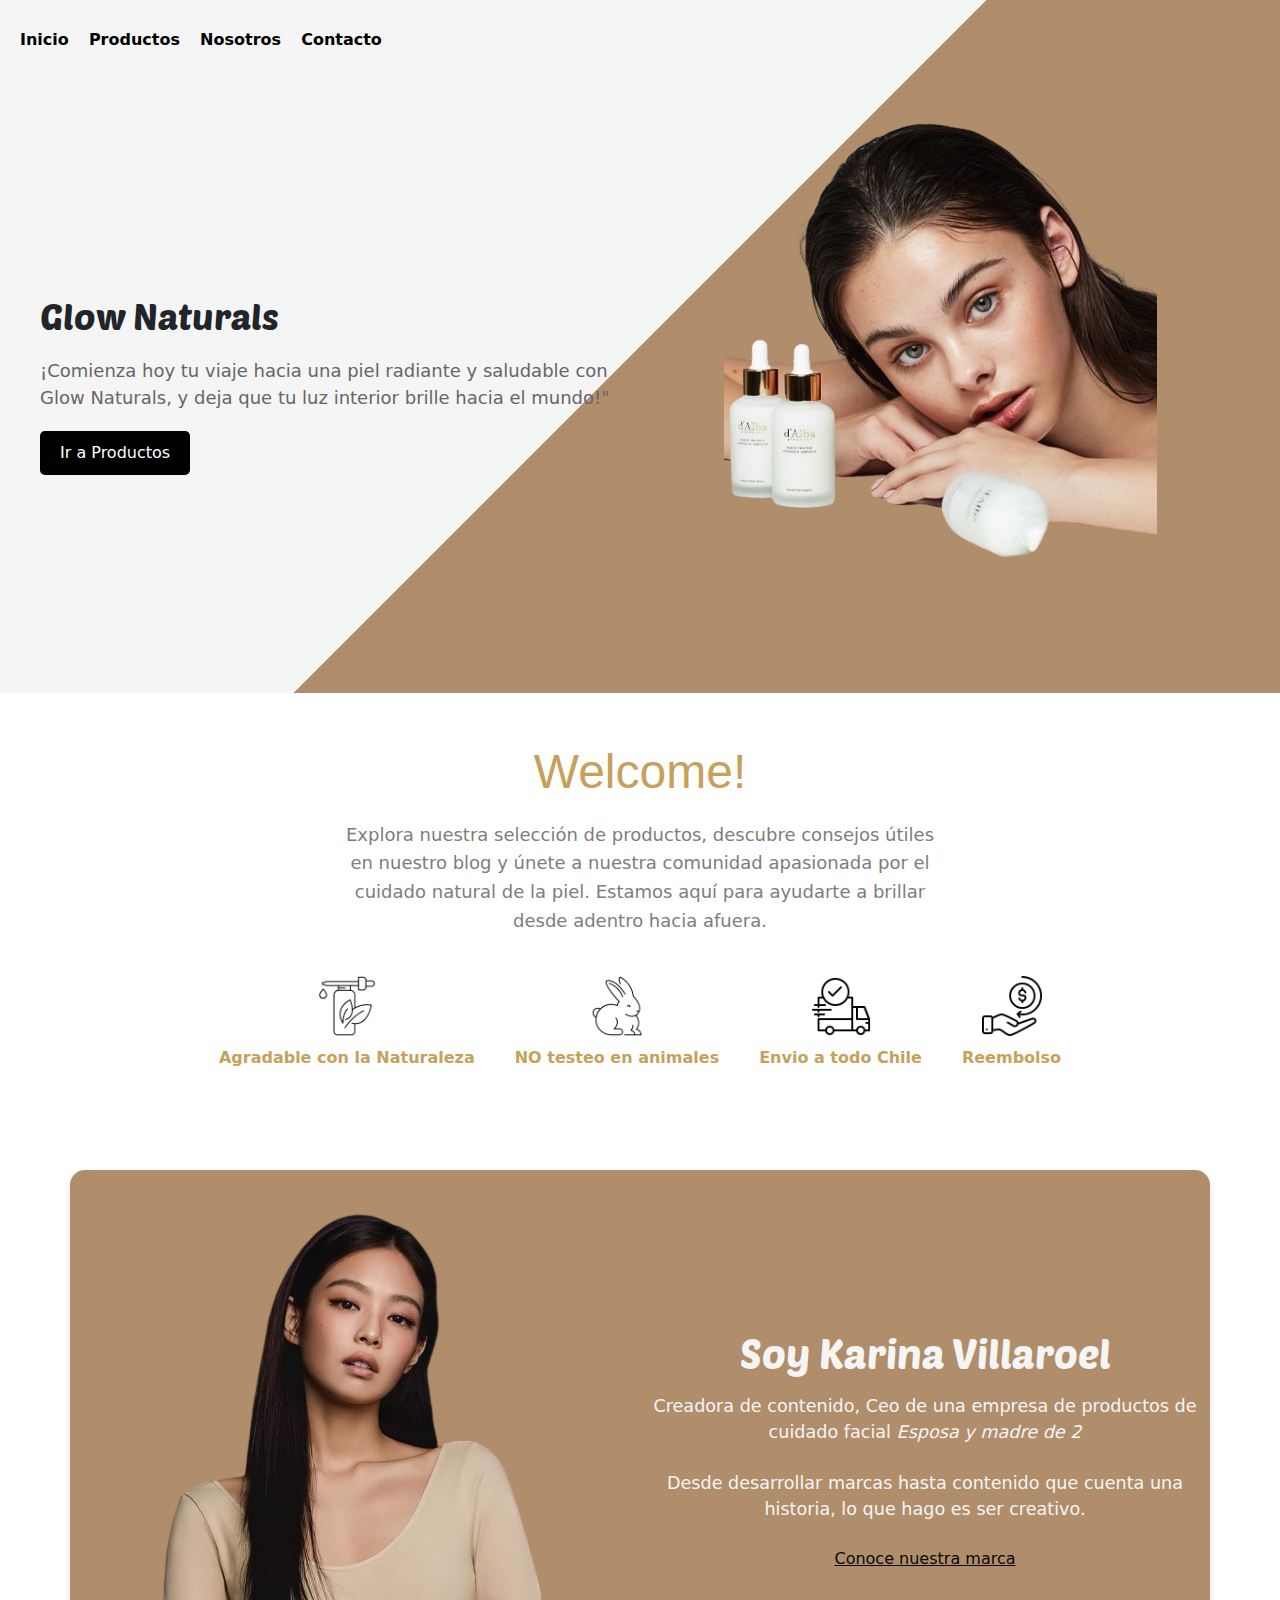
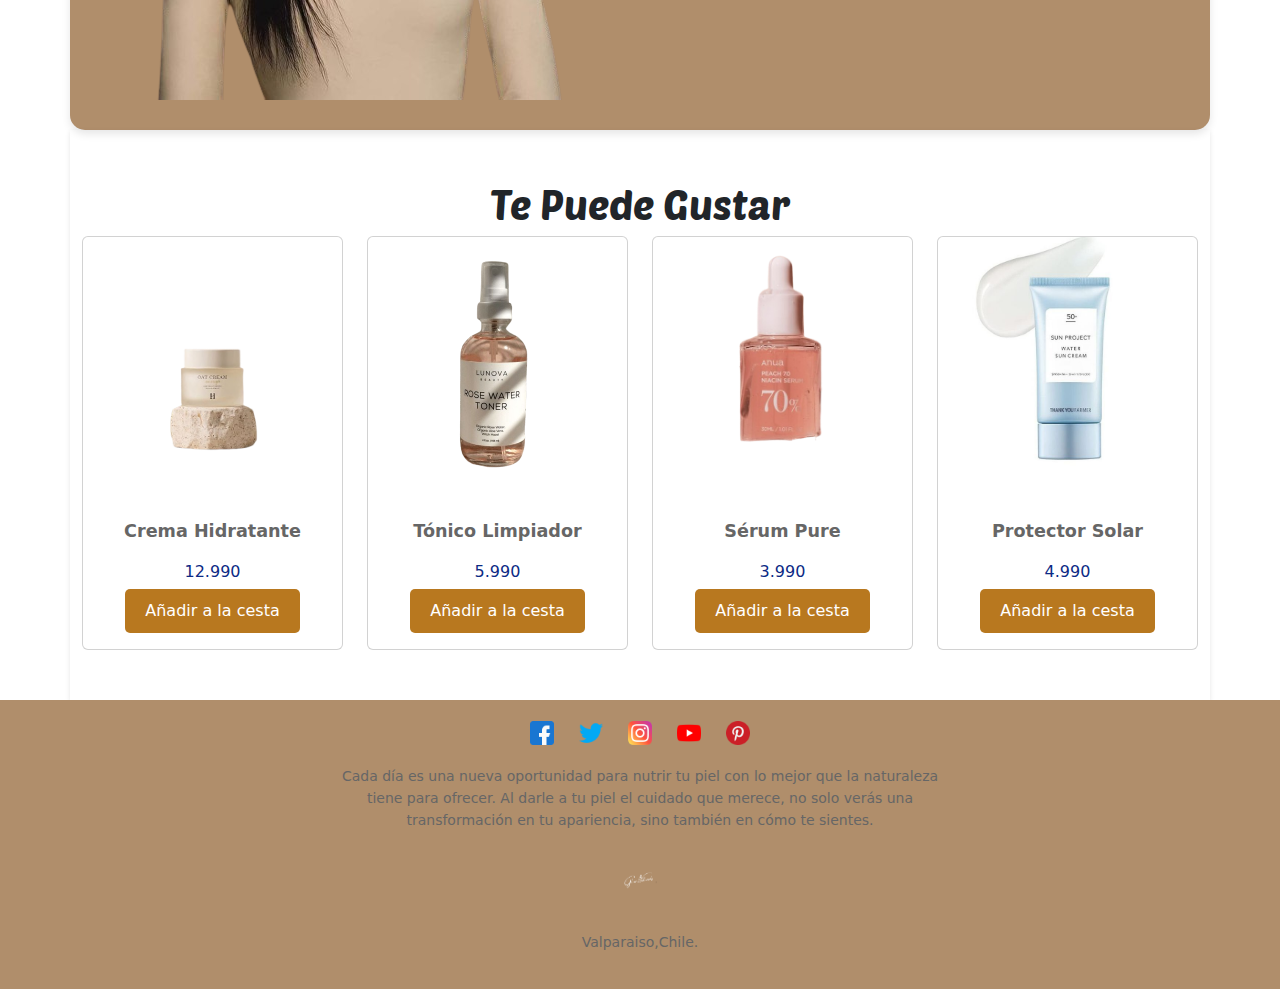
<file: index.html>
<!DOCTYPE html>
<html lang="en">
<head>
    <meta charset="UTF-8">
    <meta name="viewport" content="width=device-width, initial-scale=1.0">
    <title>Inicio</title>
    <link rel="stylesheet" href="assets/css/style.css">
    <link rel="stylesheet" href="assets/scss/proyecto.css">
</head>
<body>
    <header class="header">
        <nav class="navbar">
            <ul>
                <li><a href="index.html">Inicio</a></li>
                <li><a href="productos.html">Productos</a></li>
                <li><a href="somos.html">Nosotros</a></li>
                <li><a href="contacto.html">Contacto</a></li>
            </ul>
        </nav>
        <div class="content">
            <div class="text">
                <h1>Glow Naturals</h1>
                <p>¡Comienza hoy tu viaje hacia una piel radiante y saludable con Glow Naturals, y deja que tu luz interior brille hacia el mundo!"</p>
                <a href="productos.html" class="case-study-link">Ir a Productos</a>
            </div>
            <div class="image-container">
                <img src="assets/img/remove-photo-01.png" alt="Fashion Image">
            </div>
        </div>
    </header>

    <header class="header2">
        <div class="welcome-section">
            <h1>Welcome!</h1>
            <p>Explora nuestra selección de productos, descubre consejos útiles en nuestro blog y únete a nuestra comunidad apasionada por el cuidado natural de la piel. Estamos aquí para ayudarte a brillar desde adentro hacia afuera.</p>
        </div>
        <div class="links-section">
            <div class="link-item">
                <img src="assets/img/icon-01.png" alt="icono 01">
                <a href="#">Agradable con la Naturaleza</a>
            </div>
            <div class="link-item">
                <img src="assets/img/icon-02.png" alt="icono 02">
                <a href="#">NO testeo en animales</a>
            </div>
            <div class="link-item">
                <img src="assets/img/icon-03.png" alt="icono 03">
                <a href="#">Envio a todo Chile</a>
            </div>
            <div class="link-item">
                <img src="assets/img/icon-04.png" alt="icono 04">
                <a href="#">Reembolso</a>
            </div>
        </div>
    </header>
    <div class="container profile-section">
        <div class="row">
            <div class="col-md-6">
                <img src="assets/img/img-12.png" alt="Profile Image" class="img-fluid">
            </div>
            <div class="col-md-6 d-flex align-items-center">
                <div class="profile-text">
                    <h1>Soy Karina Villaroel</h1>
                    <p>Creadora de contenido, Ceo de una empresa de productos de cuidado facial <em>Esposa y madre de 2</em></p>
                    <p>Desde desarrollar marcas hasta contenido que cuenta una historia, lo que hago es ser creativo.</p>
                    <a href="somos.html">Conoce nuestra marca</a>
                </div>
            </div>
        </div>
    </div>



    <div class="container products-section">
        <h1 class="text-center">Te Puede Gustar</h1>
        <div class="row">
            <div class="col-md-3">
                <div class="card product-card">
                    <img src="assets/img/img-13.png" class="card-img-top product-image" alt="Producto 1">
                    <div class="card-body product-info">
                        <p class="product-title">Crema Hidratante</p>
                        <p class="product-price">12.990</p>
                        <button class="product-button">Añadir a la cesta</button>
                    </div>
                </div>
            </div>
            <div class="col-md-3">
                <div class="card product-card">
                    <img src="assets/img/img-16.png" class="card-img-top product-image" alt="Producto 2">
                    <div class="card-body product-info">
                        <p class="product-title">Tónico Limpiador</p>
                        <p class="product-price">5.990</p>
                        <button class="product-button">Añadir a la cesta</button>
                    </div>
                </div>
            </div>
            <div class="col-md-3">
                <div class="card product-card">
                    <img src="assets/img/img-14.png" class="card-img-top product-image" alt="Producto 3">
                    <div class="card-body product-info">
                        <p class="product-title">Sérum Pure</p>
                        <p class="product-price">3.990</p>
                        <button class="product-button">Añadir a la cesta</button>
                    </div>
                </div>
            </div>
            <div class="col-md-3">
                <div class="card product-card">
                    <img src="assets/img/img-15.jpeg" class="card-img-top product-image" alt="Producto 4">
                    <div class="card-body product-info">
                        <p class="product-title">Protector Solar</p>
                        <p class="product-price">4.990</p>
                        <button class="product-button">Añadir a la cesta</button>
                    </div>
                </div>
            </div>
        </div>
    </div>

    <footer class="footer">
        <div class="social-icons">
            <a href="#"><img src="assets/img/facebook.png" alt="Facebook"></a>
            <a href="#"><img src="assets/img/twitter.png" alt="Twitter"></a>
            <a href="#"><img src="assets/img/instagram.png" alt="Instagram"></a>
            <a href="#"><img src="assets/img/youtube.png" alt="YouTube"></a>
            <a href="#"><img src="assets/img/pinterest.png" alt="Pinterest"></a>
        </div>
        <div class="footer-text">
            <p>
                Cada día es una nueva oportunidad para nutrir tu piel con lo mejor que la naturaleza tiene para ofrecer.
                 Al darle a tu piel el cuidado que merece, no solo verás una transformación en tu apariencia, sino también en cómo te sientes.  
            </p>
        </div>
        <div class="footer-logo">
            <img src="assets/img/logo-02.png" alt="">
        </div>
        <div class="footer-location">
            <p>Valparaiso,Chile.</p>
        </div>
    </footer>



    <script src="https://code.jquery.com/jquery-3.6.0.min.js"></script>
    <script src="assets/bootstrap-5.3.3/dist/js/bootstrap.bundle.js"></script>
    <script src="assets/js/script.js"></script>
</body>
</html>
</file>
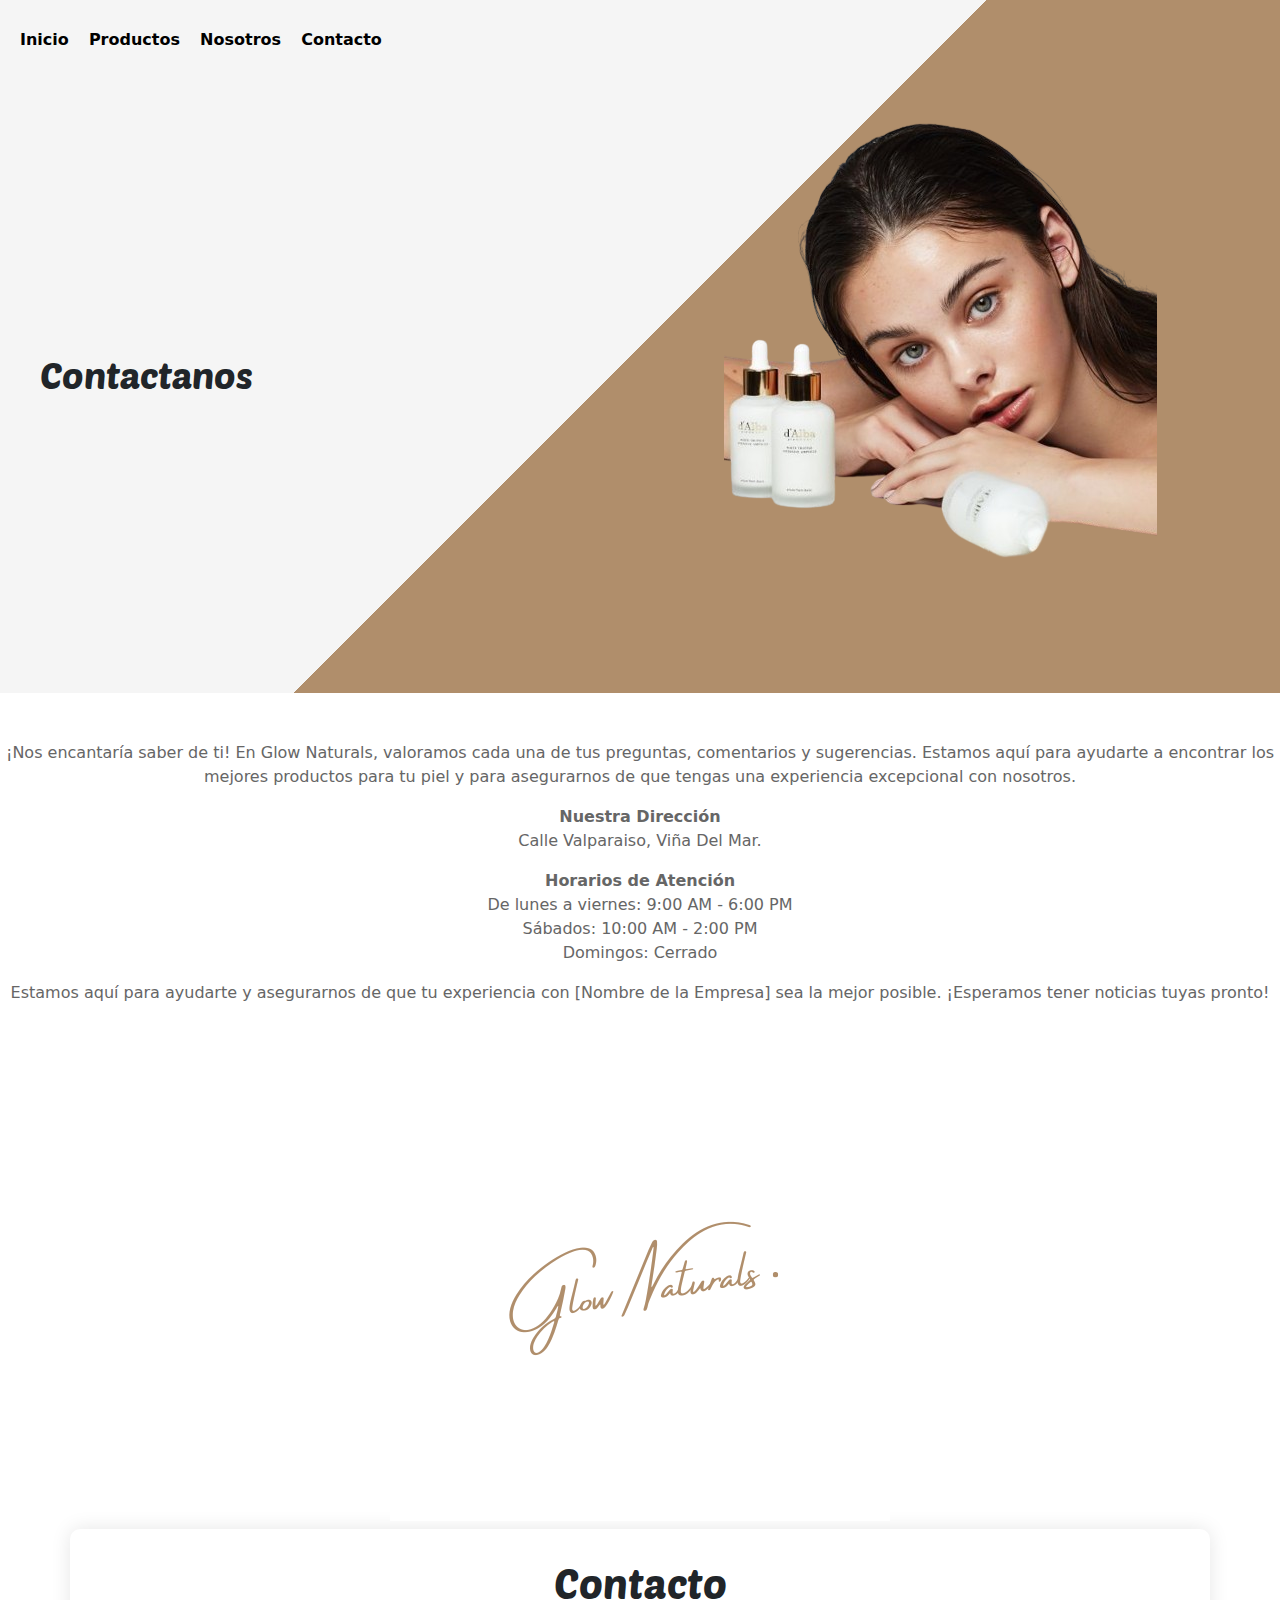
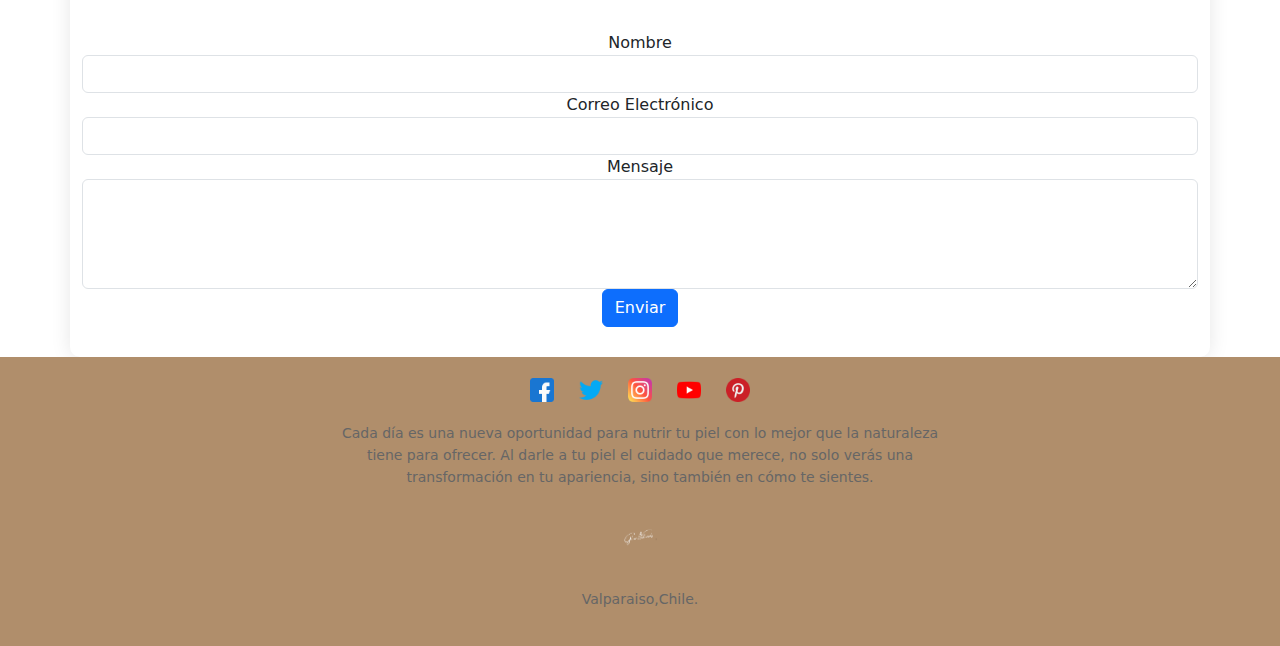
<file: contacto.html>
<!DOCTYPE html>
<html lang="en">
<head>
    <meta charset="UTF-8">
    <meta name="viewport" content="width=device-width, initial-scale=1.0">
    <title>Contacto</title>
    <link rel="stylesheet" href="assets/css/style.css">
    <link rel="stylesheet" href="assets/scss/proyecto.css"> 
</head>
<body>
    <header class="header">
        <nav class="navbar">
            <ul>
                <li><a href="index.html">Inicio</a></li>
                <li><a href="productos.html">Productos</a></li>
                <li><a href="somos.html">Nosotros</a></li>
                <li><a href="contacto.html">Contacto</a></li>
            </ul>
        </nav>
        <div class="content">
            <div class="text">
                <h1>Contactanos</h1>
            </div>
            <div class="image-container">
                <img src="assets/img/remove-photo-01.png" alt="Fashion Image">
            </div>
        </div>
    </header>


        <div class="mt-5">
            <div class="row">
                <div class="col-md-12 text-center">
                    <p>¡Nos encantaría saber de ti! En Glow Naturals, valoramos cada una de tus preguntas, comentarios y sugerencias. Estamos aquí para ayudarte a encontrar los mejores productos para tu piel y para asegurarnos de que tengas una experiencia excepcional con nosotros.</p>
                    <p><strong>Nuestra Dirección</strong><br>
                    Calle Valparaiso, Viña Del Mar.</p>
                    <p><strong>Horarios de Atención</strong><br>
                    De lunes a viernes: 9:00 AM - 6:00 PM<br>
                    Sábados: 10:00 AM - 2:00 PM<br>
                    Domingos: Cerrado</p>
                    <p>Estamos aquí para ayudarte y asegurarnos de que tu experiencia con [Nombre de la Empresa] sea la mejor posible. ¡Esperamos tener noticias tuyas pronto!</p>
                    <img src="assets/img/logo-03.png" class="img-fluid firma-img" alt="Firma Glow Naturals">
                </div>
            </div>
        </div>
        <div class="container mt-2 contact-container">
            <h1 class="mb-4 text-center">Contacto</h1>
            <form id="contactForm" novalidate>
                <div class="form-group">
                    <label for="name">Nombre</label>
                    <input type="text" class="form-control" id="name" required>
                    <div class="invalid-feedback">Por favor, introduce tu nombre.</div>
                </div>
                <div class="form-group">
                    <label for="email">Correo Electrónico</label>
                    <input type="email" class="form-control" id="email" required>
                    <div class="invalid-feedback">Por favor, introduce un correo electrónico válido.</div>
                </div>
                <div class="form-group">
                    <label for="message">Mensaje</label>
                    <textarea class="form-control" id="message" rows="4" required></textarea>
                    <div class="invalid-feedback">Por favor, escribe tu mensaje.</div>
                </div>
                <button type="submit" class="btn btn-primary btn-block">Enviar</button>
            </form>
        </div>
        

        <footer class="footer">
            <div class="social-icons">
                <a href="#"><img src="assets/img/facebook.png" alt="Facebook"></a>
                <a href="#"><img src="assets/img/twitter.png" alt="Twitter"></a>
                <a href="#"><img src="assets/img/instagram.png" alt="Instagram"></a>
                <a href="#"><img src="assets/img/youtube.png" alt="YouTube"></a>
                <a href="#"><img src="assets/img/pinterest.png" alt="Pinterest"></a>
            </div>
            <div class="footer-text">
                <p>
                    Cada día es una nueva oportunidad para nutrir tu piel con lo mejor que la naturaleza tiene para ofrecer.
                     Al darle a tu piel el cuidado que merece, no solo verás una transformación en tu apariencia, sino también en cómo te sientes.  
                </p>
            </div>
            <div class="footer-logo">
                <img src="assets/img/logo-02.png" alt="">
            </div>
            <div class="footer-location">
                <p>Valparaiso,Chile.</p>
            </div>
        </footer>
    
    
    
        <script src="https://code.jquery.com/jquery-3.6.0.min.js"></script>
        <script src="assets/bootstrap-5.3.3/dist/js/bootstrap.bundle.js"></script>
        <script src="assets/js/script.js"></script>
    
    
    

</body>
</html>
</file>
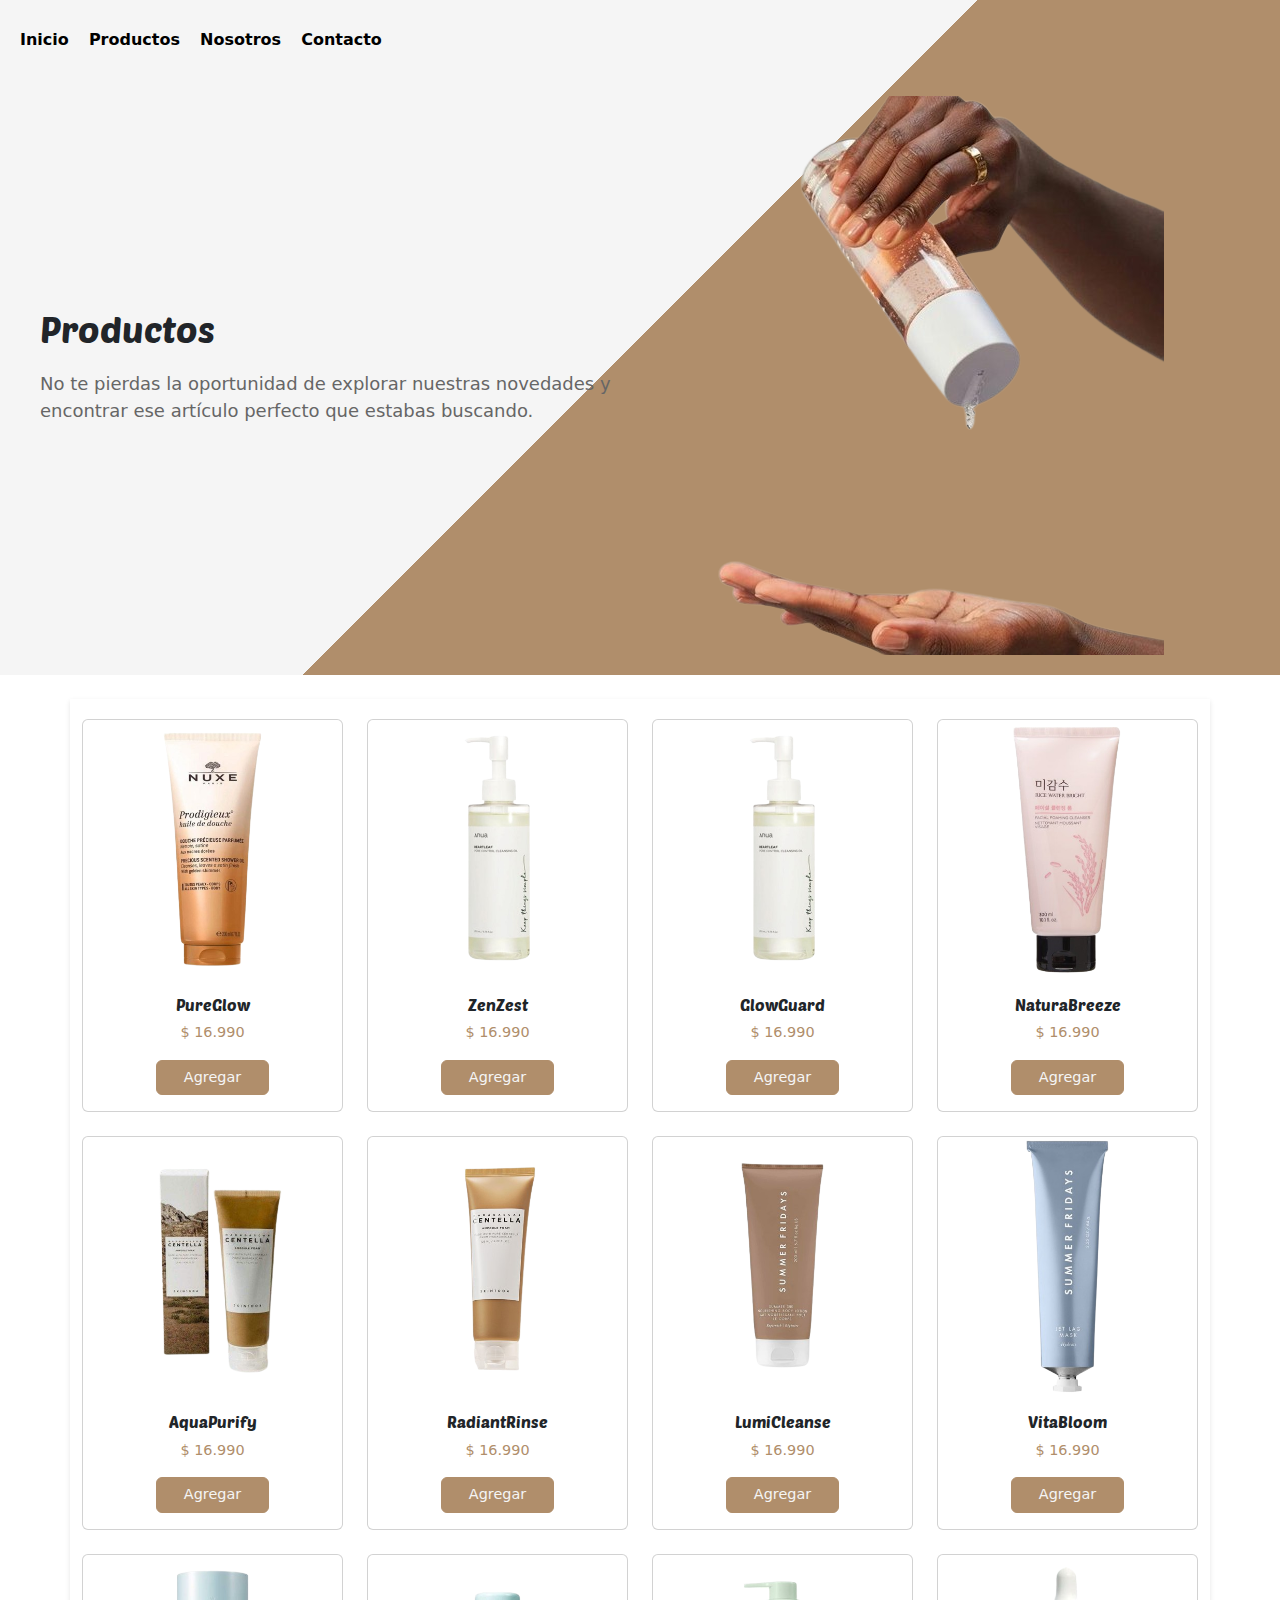
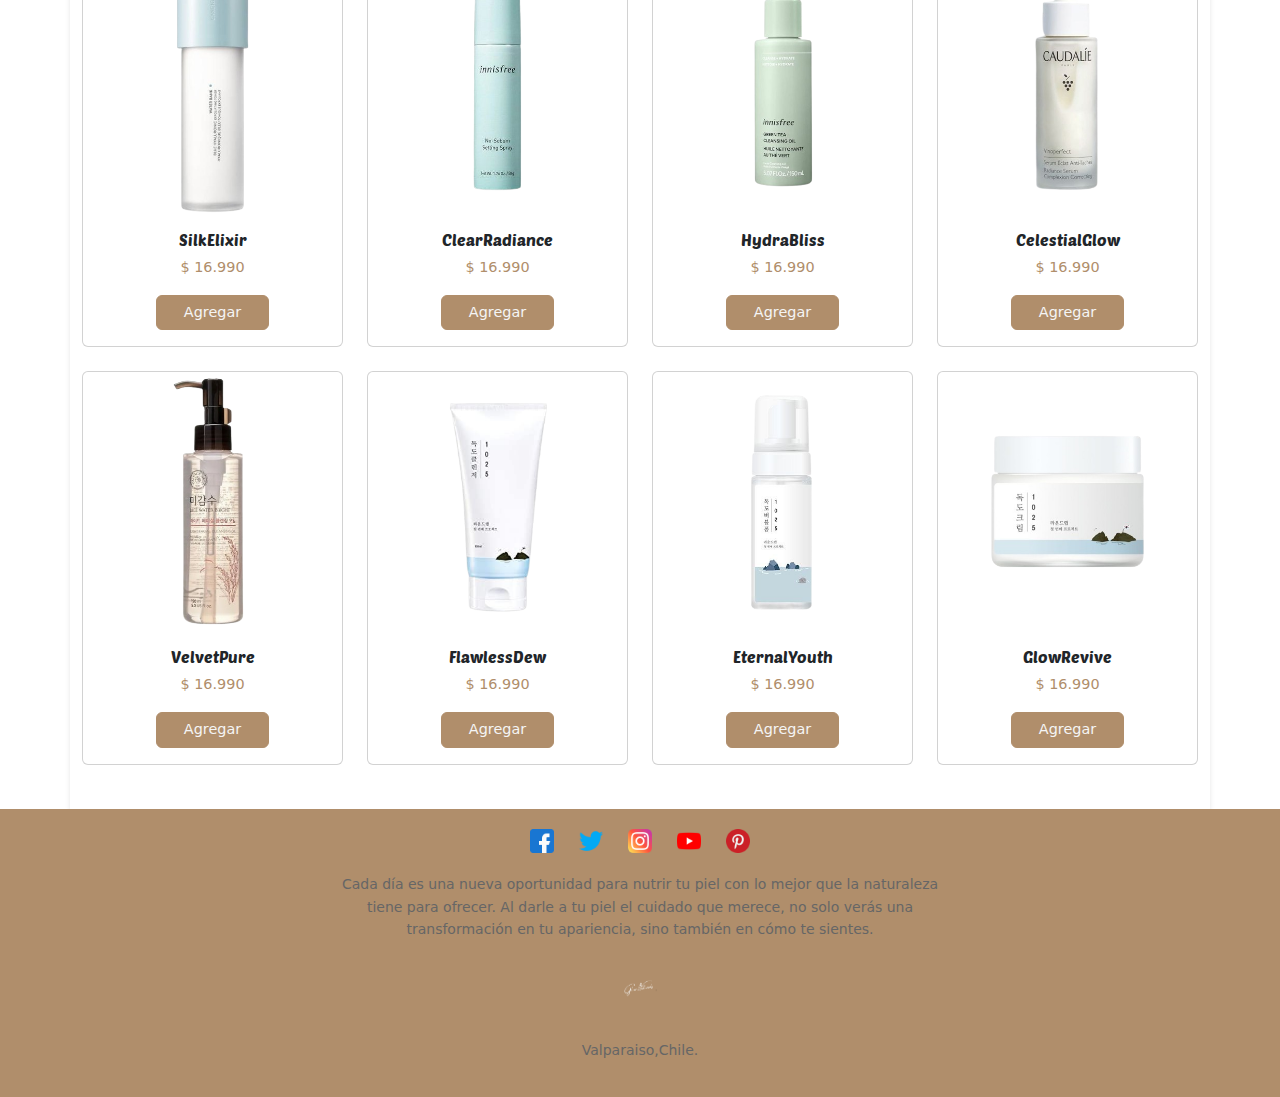
<file: productos.html>
<!DOCTYPE html>
<html lang="en">
<head>
    <meta charset="UTF-8">
    <meta name="viewport" content="width=device-width, initial-scale=1.0">
    <title>Productos</title>
    <link rel="stylesheet" href="assets/css/style.css">
    <link rel="stylesheet" href="assets/scss/proyecto.css"> 
</head>
<body>
    <header class="header">
        <nav class="navbar">
            <ul>
                <li><a href="index.html">Inicio</a></li>
                <li><a href="productos.html">Productos</a></li>
                <li><a href="somos.html">Nosotros</a></li>
                <li><a href="contacto.html">Contacto</a></li>
            </ul>
        </nav>
        <div class="content">
            <div class="text">
                <h1>Productos</h1>
                <p>No te pierdas la oportunidad de explorar nuestras novedades y encontrar ese artículo perfecto que estabas buscando.</p>
            </div>
            <div class="image-container">
                <img src="assets/img/img-05.png" alt="Banner Productos">
            </div>
        </div>
    </header>

    <div class="container mt-4">
        <div id="product-container" class="row">
            <!-- Productos se cargarán aquí -->
        </div>
    </div>


     <!-- Agregar paginacion -->



    <footer class="footer">
        <div class="social-icons">
            <a href="#"><img src="assets/img/facebook.png" alt="Facebook"></a>
            <a href="#"><img src="assets/img/twitter.png" alt="Twitter"></a>
            <a href="#"><img src="assets/img/instagram.png" alt="Instagram"></a>
            <a href="#"><img src="assets/img/youtube.png" alt="YouTube"></a>
            <a href="#"><img src="assets/img/pinterest.png" alt="Pinterest"></a>
        </div>
        <div class="footer-text">
            <p>
                Cada día es una nueva oportunidad para nutrir tu piel con lo mejor que la naturaleza tiene para ofrecer.
                 Al darle a tu piel el cuidado que merece, no solo verás una transformación en tu apariencia, sino también en cómo te sientes.  
            </p>
        </div>
        <div class="footer-logo">
            <img src="assets/img/logo-02.png" alt="">
        </div>
        <div class="footer-location">
            <p>Valparaiso,Chile.</p>
        </div>



    </footer>
    <script src="https://code.jquery.com/jquery-3.5.1.slim.min.js"></script>
    <script src="https://cdn.jsdelivr.net/npm/@popperjs/core@2.5.4/dist/umd/popper.min.js"></script>
    <script src="https://stackpath.bootstrapcdn.com/bootstrap/4.5.2/js/bootstrap.min.js"></script>
    <script src="assets/js/script.js"></script>
</body>
</html>
</file>
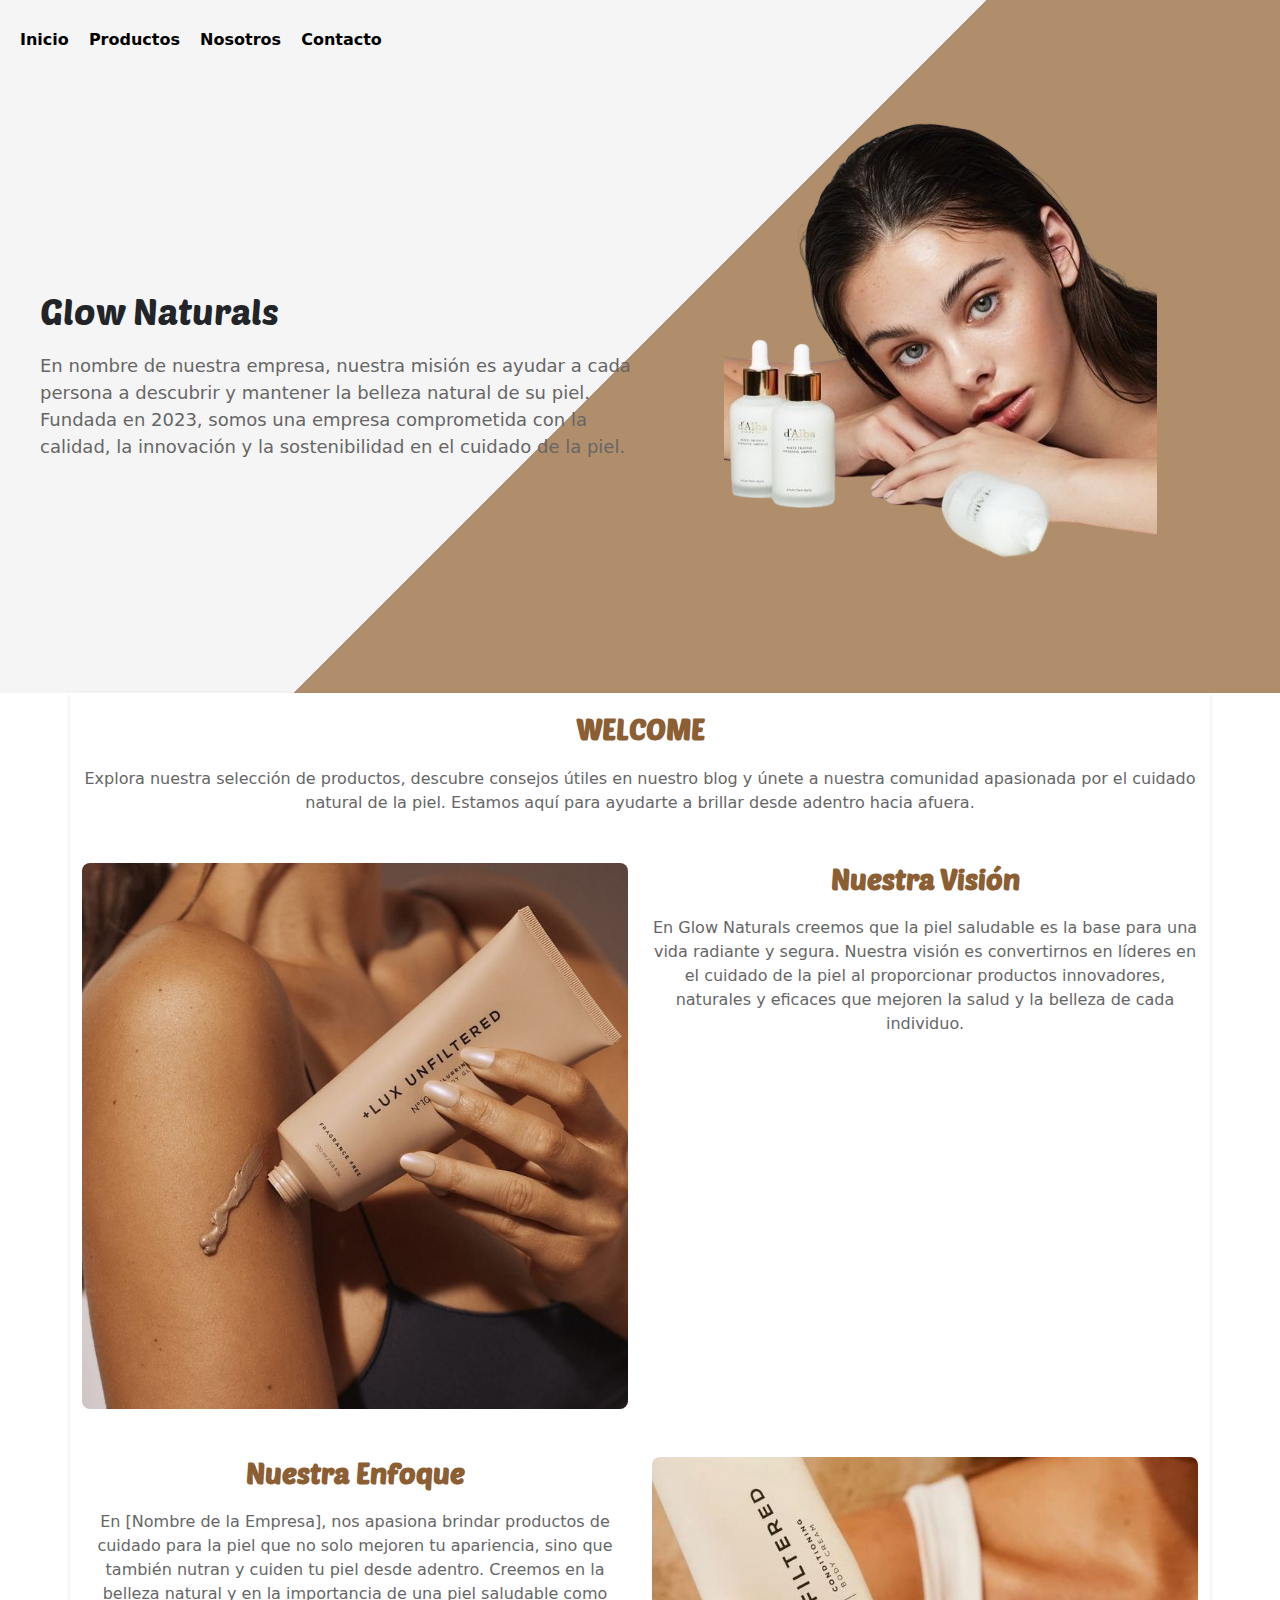
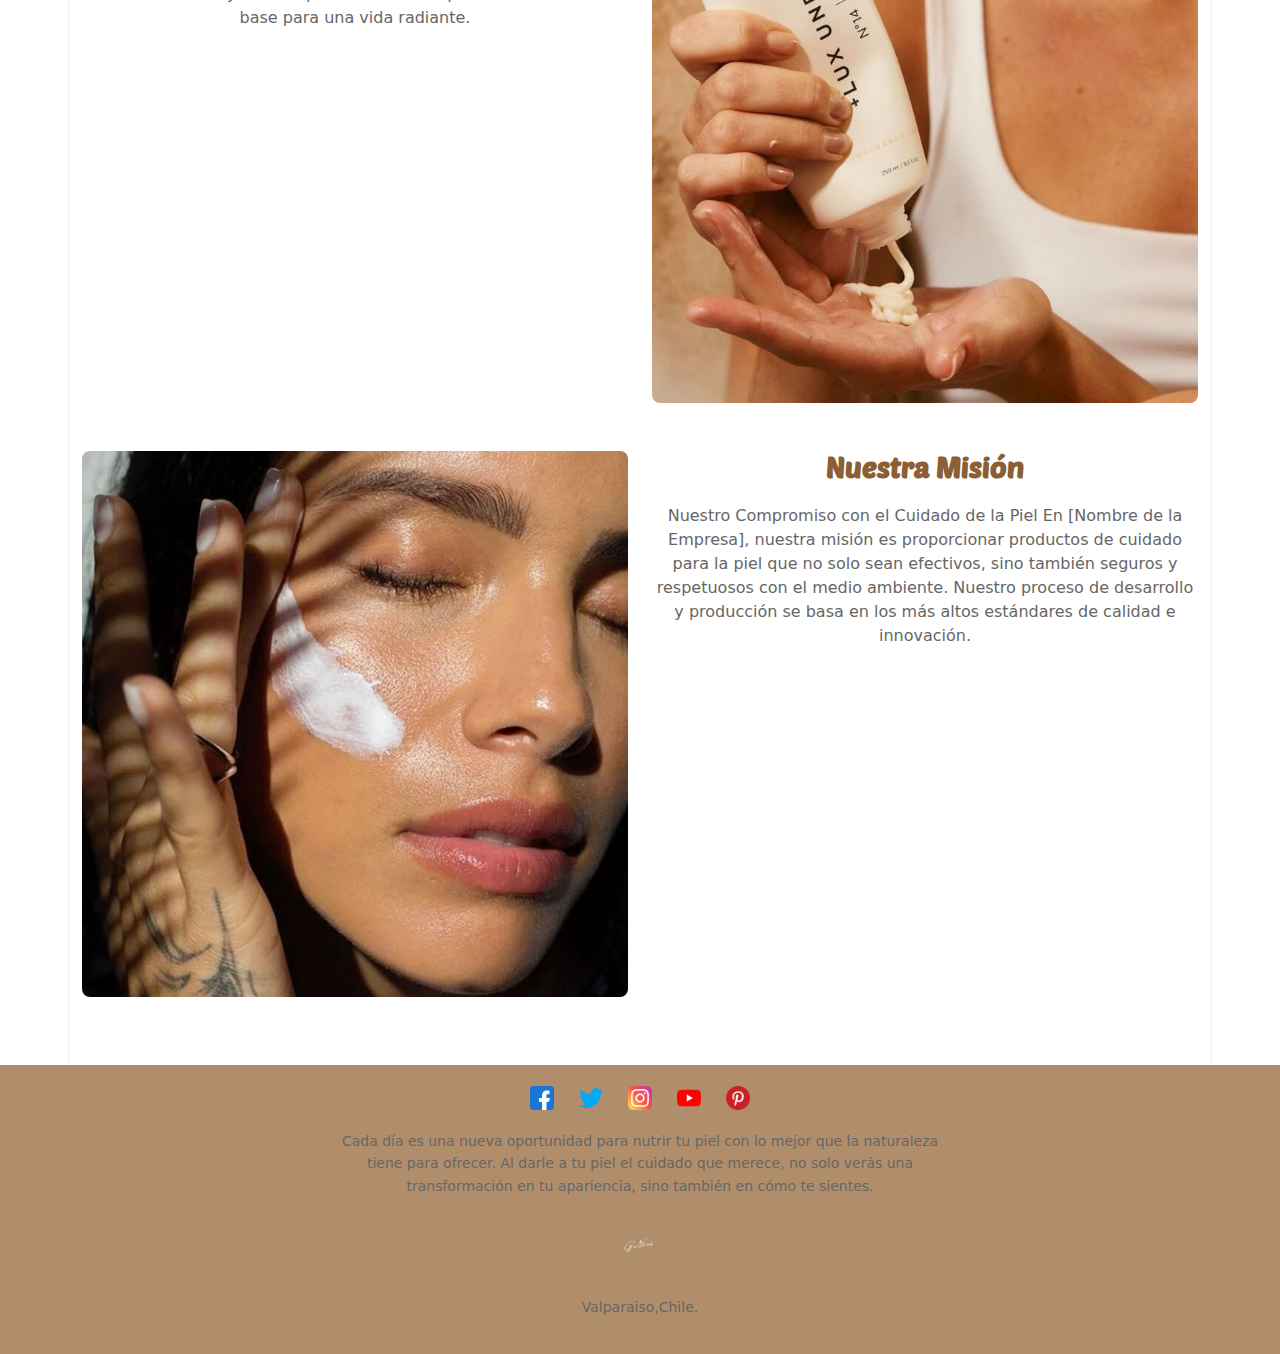
<file: somos.html>
<!DOCTYPE html>
<html lang="en">
<head>
    <meta charset="UTF-8">
    <meta name="viewport" content="width=device-width, initial-scale=1.0">
    <title>Somos</title>
    <link rel="stylesheet" href="assets/css/style.css">
    <link rel="stylesheet" href="assets/scss/proyecto.css"> 
</head>
<body>
    <header class="header">
        <nav class="navbar">
            <ul>
                <li><a href="index.html">Inicio</a></li>
                <li><a href="productos.html">Productos</a></li>
                <li><a href="somos.html">Nosotros</a></li>
                <li><a href="contacto.html">Contacto</a></li>
            </ul>
        </nav>
        <div class="content">
            <div class="text">
                <h1>Glow Naturals</h1>
                <p>En nombre de nuestra empresa, nuestra misión es ayudar a cada persona a descubrir y mantener la belleza natural de su piel. Fundada en 2023, somos una empresa comprometida con la calidad, la innovación y la sostenibilidad en el cuidado de la piel.</p>
            </div>
            <div class="image-container">
                <img src="assets/img/remove-photo-01.png" alt="Fashion Image">
            </div>
        </div>
    </header>

    <div class="container">
        <section class="text-center mb-5">
            <h3>WELCOME</h3>
            <p>Explora nuestra selección de productos, descubre consejos útiles en nuestro blog y únete a nuestra comunidad apasionada por el cuidado natural de la piel. Estamos aquí para ayudarte a brillar desde adentro hacia afuera.</p>
        </section>

        <section class="row mb-5">
            <div class="col-md-6">
                <img src="assets/img/photo-somos.jpeg" class="img-fluid" alt="Visión">
            </div>
            <div class="col-md-6">
                <h3>Nuestra Visión</h3>
                <p>En Glow Naturals creemos que la piel saludable es la base para una vida radiante y segura. Nuestra visión es convertirnos en líderes en el cuidado de la piel al proporcionar productos innovadores, naturales y eficaces que mejoren la salud y la belleza de cada individuo.</p>
            </div>
        </section>

        <section class="row mb-5">
            <div class="col-md-6 order-md-2">
                <img src="assets/img/photo-somos-02.jpeg" class="img-fluid " alt="Enfoque">
            </div>
            <div class="col-md-6 order-md-1">
                <h3>Nuestra Enfoque</h3>
                <p>En [Nombre de la Empresa], nos apasiona brindar productos de cuidado para la piel que no solo mejoren tu apariencia, sino que también nutran y cuiden tu piel desde adentro. Creemos en la belleza natural y en la importancia de una piel saludable como base para una vida radiante.</p>
            </div>
        </section>

        <section class="row mb-5">
            <div class="col-md-6">
                <img src="assets/img/photo-somos-03.jpeg" class="img-fluid" alt="Misión">
            </div>
            <div class="col-md-6">
                <h3>Nuestra Misión</h3>
                <p>Nuestro Compromiso con el Cuidado de la Piel En [Nombre de la Empresa], nuestra misión es proporcionar productos de cuidado para la piel que no solo sean efectivos, sino también seguros y respetuosos con el medio ambiente. Nuestro proceso de desarrollo y producción se basa en los más altos estándares de calidad e innovación.</p>
            </div>
        </section>
    </div>




    <footer class="footer">
        <div class="social-icons">
            <a href="#"><img src="assets/img/facebook.png" alt="Facebook"></a>
            <a href="#"><img src="assets/img/twitter.png" alt="Twitter"></a>
            <a href="#"><img src="assets/img/instagram.png" alt="Instagram"></a>
            <a href="#"><img src="assets/img/youtube.png" alt="YouTube"></a>
            <a href="#"><img src="assets/img/pinterest.png" alt="Pinterest"></a>
        </div>
        <div class="footer-text">
            <p>
                Cada día es una nueva oportunidad para nutrir tu piel con lo mejor que la naturaleza tiene para ofrecer.
                 Al darle a tu piel el cuidado que merece, no solo verás una transformación en tu apariencia, sino también en cómo te sientes.  
            </p>
        </div>
        <div class="footer-logo">
            <img src="assets/img/logo-02.png" alt="">
        </div>
        <div class="footer-location">
            <p>Valparaiso,Chile.</p>
        </div>
    </footer>



    <script src="https://code.jquery.com/jquery-3.6.0.min.js"></script>
    <script src="assets/bootstrap-5.3.3/dist/js/bootstrap.bundle.js"></script>
    <script src="assets/js/script.js"></script>



</body>
</html>
</file>
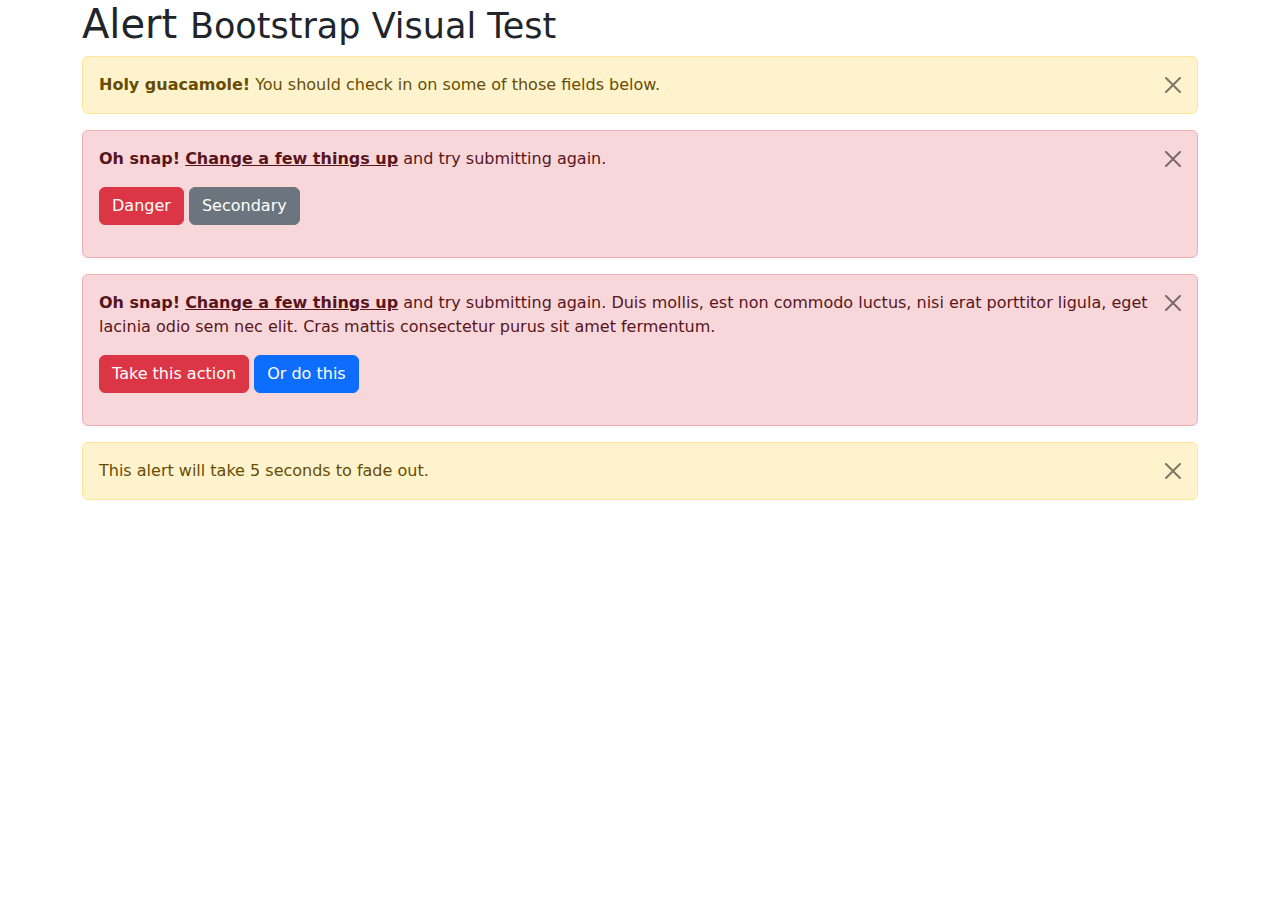
<file: assets/bootstrap-5.3.3/js/tests/visual/alert.html>
<!doctype html>
<html lang="en">
  <head>
    <meta charset="utf-8">
    <meta name="viewport" content="width=device-width, initial-scale=1">
    <link href="../../../dist/css/bootstrap.min.css" rel="stylesheet">
    <title>Alert</title>
  </head>
  <body>
    <div class="container">
      <h1>Alert <small>Bootstrap Visual Test</small></h1>

      <div class="alert alert-warning alert-dismissible fade show" role="alert">
        <button type="button" class="btn-close" data-bs-dismiss="alert" aria-label="Close"></button>
        <strong>Holy guacamole!</strong> You should check in on some of those fields below.
      </div>

      <div class="alert alert-danger alert-dismissible fade show" role="alert">
        <button type="button" class="btn-close" data-bs-dismiss="alert" aria-label="Close"></button>
        <p>
          <strong>Oh snap!</strong> <a href="#" class="alert-link">Change a few things up</a> and try submitting again.
        </p>
        <p>
          <button type="button" class="btn btn-danger">Danger</button>
          <button type="button" class="btn btn-secondary">Secondary</button>
        </p>
      </div>

      <div class="alert alert-danger alert-dismissible fade show" role="alert">
        <button type="button" class="btn-close" data-bs-dismiss="alert" aria-label="Close"></button>
        <p>
          <strong>Oh snap!</strong> <a href="#" class="alert-link">Change a few things up</a> and try submitting again. Duis mollis, est non commodo luctus, nisi erat porttitor ligula, eget lacinia odio sem nec elit. Cras mattis consectetur purus sit amet fermentum.
        </p>
        <p>
          <button type="button" class="btn btn-danger">Take this action</button>
          <button type="button" class="btn btn-primary">Or do this</button>
        </p>
      </div>

      <div class="alert alert-warning alert-dismissible fade show" role="alert" style="transition-duration: 5s;">
        <button type="button" class="btn-close" data-bs-dismiss="alert" aria-label="Close"></button>
        This alert will take 5 seconds to fade out.
      </div>
    </div>

    <script src="../../../dist/js/bootstrap.bundle.js"></script>
  </body>
</html>
</file>
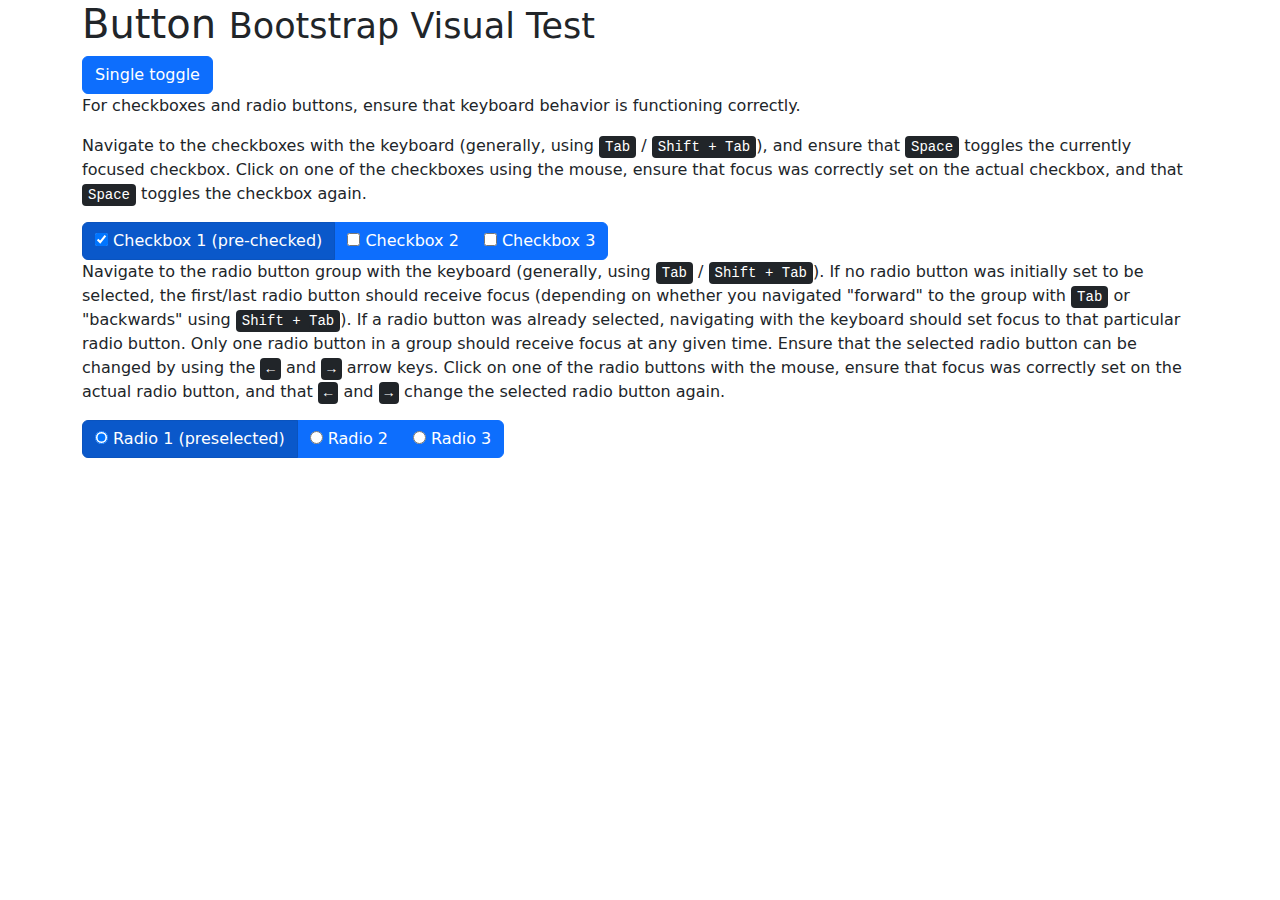
<file: assets/bootstrap-5.3.3/js/tests/visual/button.html>
<!doctype html>
<html lang="en">
  <head>
    <meta charset="utf-8">
    <meta name="viewport" content="width=device-width, initial-scale=1">
    <link href="../../../dist/css/bootstrap.min.css" rel="stylesheet">
    <title>Button</title>
  </head>
  <body>
    <div class="container">
      <h1>Button <small>Bootstrap Visual Test</small></h1>

      <button type="button" class="btn btn-primary" data-bs-toggle="button" aria-pressed="false" autocomplete="off">
        Single toggle
      </button>

      <p>For checkboxes and radio buttons, ensure that keyboard behavior is functioning correctly.</p>
      <p>Navigate to the checkboxes with the keyboard (generally, using <kbd>Tab</kbd> / <kbd><kbd>Shift</kbd> + <kbd>Tab</kbd></kbd>), and ensure that <kbd>Space</kbd> toggles the currently focused checkbox. Click on one of the checkboxes using the mouse, ensure that focus was correctly set on the actual checkbox, and that <kbd>Space</kbd> toggles the checkbox again.</p>

      <div class="btn-group" data-bs-toggle="buttons">
        <label class="btn btn-primary active">
          <input type="checkbox" checked autocomplete="off"> Checkbox 1 (pre-checked)
        </label>
        <label class="btn btn-primary">
          <input type="checkbox" autocomplete="off"> Checkbox 2
        </label>
        <label class="btn btn-primary">
          <input type="checkbox" autocomplete="off"> Checkbox 3
        </label>
      </div>

      <p>Navigate to the radio button group with the keyboard (generally, using <kbd>Tab</kbd> / <kbd><kbd>Shift</kbd> + <kbd>Tab</kbd></kbd>). If no radio button was initially set to be selected, the first/last radio button should receive focus (depending on whether you navigated "forward" to the group with <kbd>Tab</kbd> or "backwards" using <kbd><kbd>Shift</kbd> + <kbd>Tab</kbd></kbd>). If a radio button was already selected, navigating with the keyboard should set focus to that particular radio button. Only one radio button in a group should receive focus at any given time.  Ensure that the selected radio button can be changed by using the <kbd>←</kbd> and <kbd>→</kbd> arrow keys. Click on one of the radio buttons with the mouse,  ensure that focus was correctly set on the actual radio button, and that <kbd>←</kbd> and <kbd>→</kbd> change the selected radio button again.</p>

      <div class="btn-group" data-bs-toggle="buttons">
        <label class="btn btn-primary active">
          <input type="radio" name="options" id="option1" autocomplete="off" checked> Radio 1 (preselected)
        </label>
        <label class="btn btn-primary">
          <input type="radio" name="options" id="option2" autocomplete="off"> Radio 2
        </label>
        <label class="btn btn-primary">
          <input type="radio" name="options" id="option3" autocomplete="off"> Radio 3
        </label>
      </div>
    </div>

    <script src="../../../dist/js/bootstrap.bundle.js"></script>
  </body>
</html>
</file>
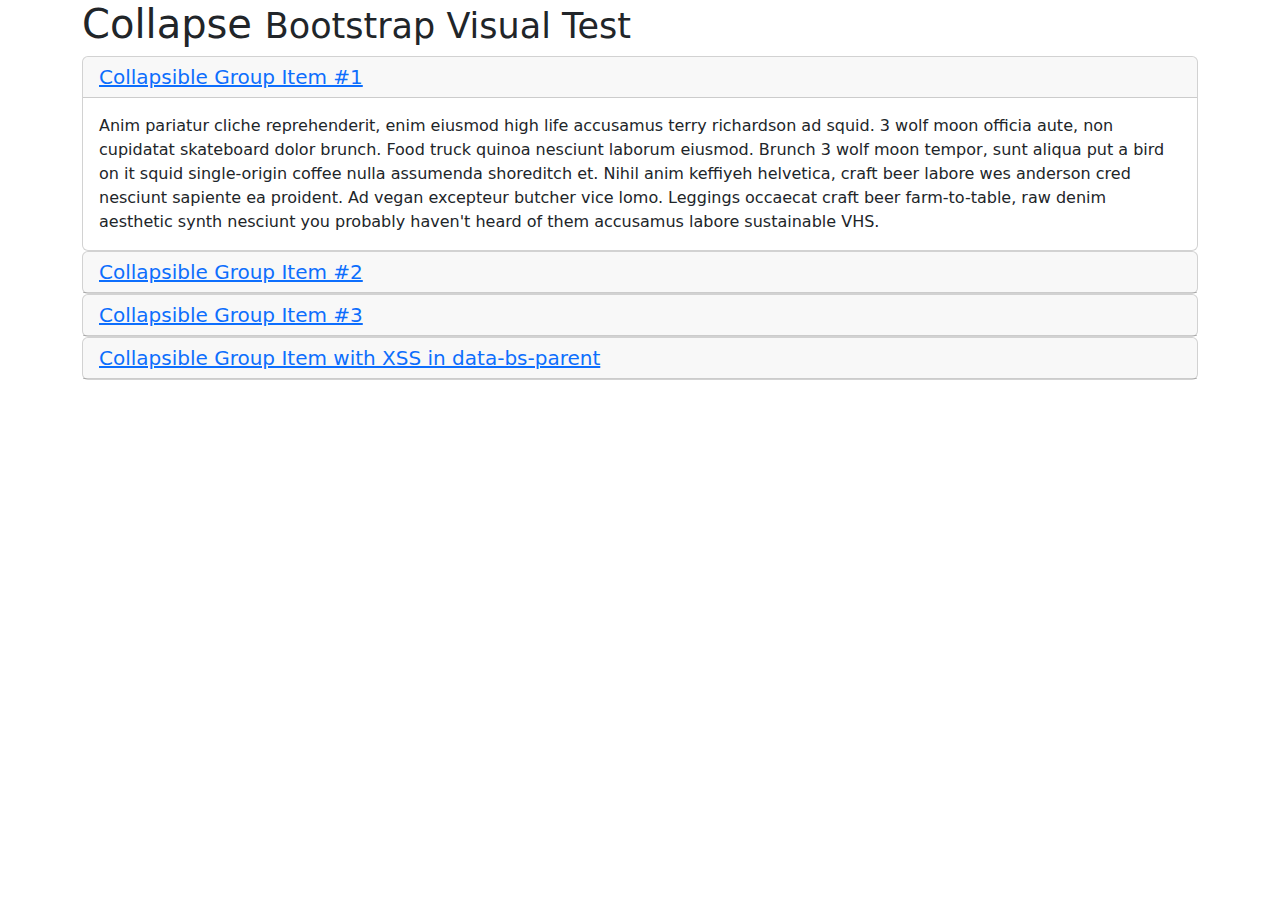
<file: assets/bootstrap-5.3.3/js/tests/visual/collapse.html>
<!doctype html>
<html lang="en">
  <head>
    <meta charset="utf-8">
    <meta name="viewport" content="width=device-width, initial-scale=1">
    <link href="../../../dist/css/bootstrap.min.css" rel="stylesheet">
    <title>Collapse</title>
  </head>
  <body>
    <div class="container">
      <h1>Collapse <small>Bootstrap Visual Test</small></h1>

      <div id="accordion" role="tablist">
        <div class="card" role="presentation">
          <div class="card-header" role="tab" id="headingOne">
            <h5 class="mb-0">
              <a data-bs-toggle="collapse" href="#collapseOne" aria-expanded="true" aria-controls="collapseOne">
                Collapsible Group Item #1
              </a>
            </h5>
          </div>

          <div id="collapseOne" class="collapse show" data-bs-parent="#accordion" role="tabpanel" aria-labelledby="headingOne">
            <div class="card-body">
              Anim pariatur cliche reprehenderit, enim eiusmod high life accusamus terry richardson ad squid. 3 wolf moon officia aute, non cupidatat skateboard dolor brunch. Food truck quinoa nesciunt laborum eiusmod. Brunch 3 wolf moon tempor, sunt aliqua put a bird on it squid single-origin coffee nulla assumenda shoreditch et. Nihil anim keffiyeh helvetica, craft beer labore wes anderson cred nesciunt sapiente ea proident. Ad vegan excepteur butcher vice lomo. Leggings occaecat craft beer farm-to-table, raw denim aesthetic synth nesciunt you probably haven't heard of them accusamus labore sustainable VHS.
            </div>
          </div>
        </div>
        <div class="card" role="presentation">
          <div class="card-header" role="tab" id="headingTwo">
            <h5 class="mb-0">
              <a class="collapsed" data-bs-toggle="collapse" href="#collapseTwo" aria-expanded="false" aria-controls="collapseTwo">
                Collapsible Group Item #2
              </a>
            </h5>
          </div>
          <div id="collapseTwo" class="collapse" data-bs-parent="#accordion" role="tabpanel" aria-labelledby="headingTwo">
            <div class="card-body">
              Anim pariatur cliche reprehenderit, enim eiusmod high life accusamus terry richardson ad squid. 3 wolf moon officia aute, non cupidatat skateboard dolor brunch. Food truck quinoa nesciunt laborum eiusmod. Brunch 3 wolf moon tempor, sunt aliqua put a bird on it squid single-origin coffee nulla assumenda shoreditch et. Nihil anim keffiyeh helvetica, craft beer labore wes anderson cred nesciunt sapiente ea proident. Ad vegan excepteur butcher vice lomo. Leggings occaecat craft beer farm-to-table, raw denim aesthetic synth nesciunt you probably haven't heard of them accusamus labore sustainable VHS.
            </div>
          </div>
        </div>
        <div class="card" role="presentation">
          <div class="card-header" role="tab" id="headingThree">
            <h5 class="mb-0">
              <a class="collapsed" data-bs-toggle="collapse" href="#collapseThree" aria-expanded="false" aria-controls="collapseThree">
                Collapsible Group Item #3
              </a>
            </h5>
          </div>
          <div id="collapseThree" class="collapse" data-bs-parent="#accordion" role="tabpanel" aria-labelledby="headingThree">
            <div class="card-body">
              Anim pariatur cliche reprehenderit, enim eiusmod high life accusamus terry richardson ad squid. 3 wolf moon officia aute, non cupidatat skateboard dolor brunch. Food truck quinoa nesciunt laborum eiusmod. Brunch 3 wolf moon tempor, sunt aliqua put a bird on it squid single-origin coffee nulla assumenda shoreditch et. Nihil anim keffiyeh helvetica, craft beer labore wes anderson cred nesciunt sapiente ea proident. Ad vegan excepteur butcher vice lomo. Leggings occaecat craft beer farm-to-table, raw denim aesthetic synth nesciunt you probably haven't heard of them accusamus labore sustainable VHS.
            </div>
          </div>
        </div>
        <div class="card" role="presentation">
          <div class="card-header" role="tab" id="headingFour">
            <h5 class="mb-0">
              <a class="collapsed" data-bs-toggle="collapse" href="#collapseFour" aria-expanded="false" aria-controls="collapseFour">
                Collapsible Group Item with XSS in data-bs-parent
              </a>
            </h5>
          </div>
          <div id="collapseFour" class="collapse" data-bs-parent="<img src=1 onerror=alert(123)>" role="tabpanel" aria-labelledby="headingFour">
            <div class="card-body">
              Anim pariatur cliche reprehenderit, enim eiusmod high life accusamus terry richardson ad squid. 3 wolf moon officia aute, non cupidatat skateboard dolor brunch. Food truck quinoa nesciunt laborum eiusmod. Brunch 3 wolf moon tempor, sunt aliqua put a bird on it squid single-origin coffee nulla assumenda shoreditch et. Nihil anim keffiyeh helvetica, craft beer labore wes anderson cred nesciunt sapiente ea proident. Ad vegan excepteur butcher vice lomo. Leggings occaecat craft beer farm-to-table, raw denim aesthetic synth nesciunt you probably haven't heard of them accusamus labore sustainable VHS.
            </div>
          </div>
        </div>
      </div>
    </div>

    <script src="../../../dist/js/bootstrap.bundle.js"></script>
  </body>
</html>
</file>
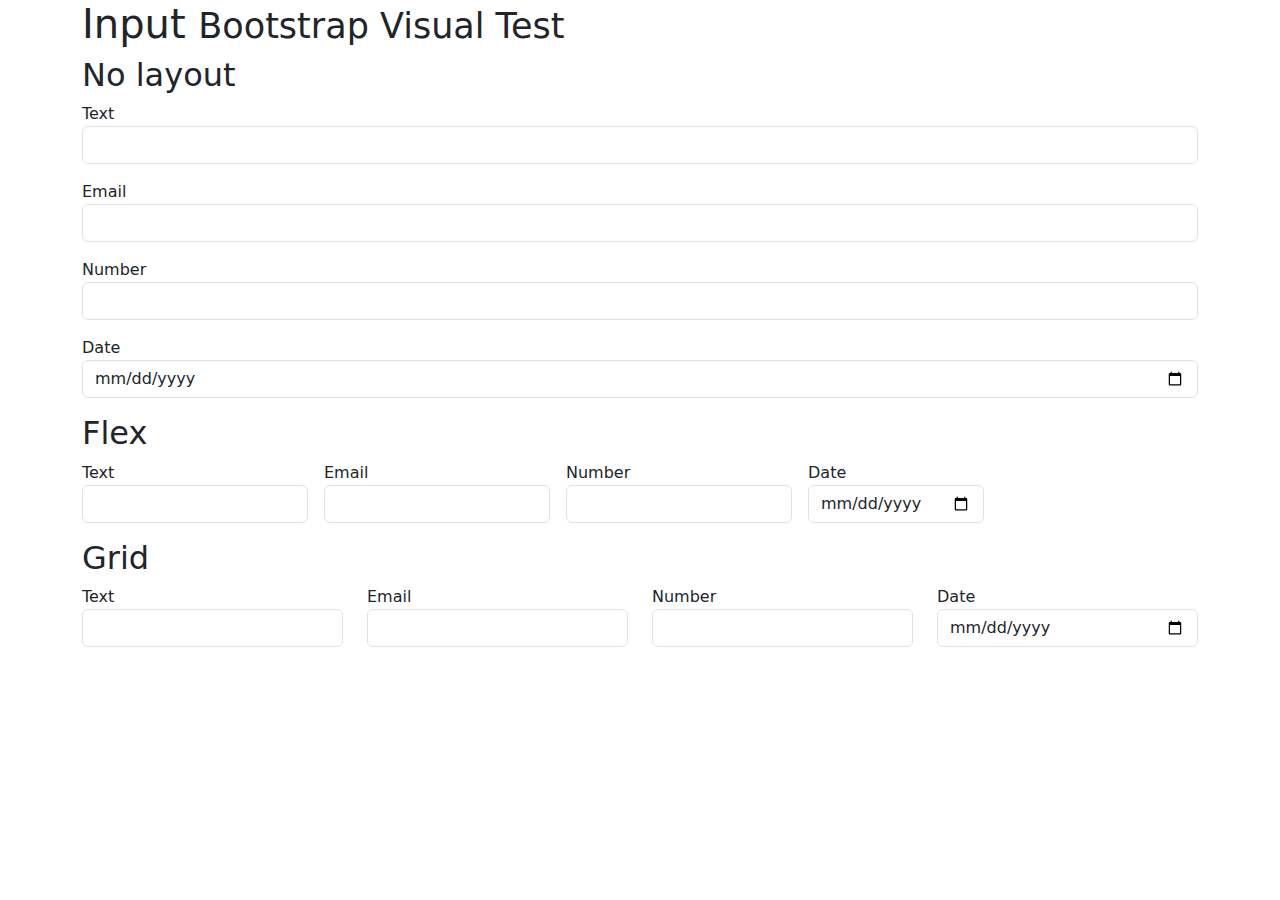
<file: assets/bootstrap-5.3.3/js/tests/visual/input.html>
<!doctype html>
<html lang="en">
  <head>
    <meta charset="utf-8">
    <meta name="viewport" content="width=device-width, initial-scale=1">
    <link href="../../../dist/css/bootstrap.min.css" rel="stylesheet">
    <title>Form</title>
    <style></style>
  </head>
  <body>
    <div class="container">
      <h1>Input <small>Bootstrap Visual Test</small></h1>

      <h2>No layout</h2>

      <div class="mb-3">
        Text
        <input class="form-control">
      </div>
      <div class="mb-3">
        Email
        <input type="email" class="form-control">
      </div>
      <div class="mb-3">
        Number
        <input type="number" class="form-control">
      </div>
      <div class="mb-3">
        Date
        <input type="date" class="form-control">
      </div>

      <h2>Flex</h2>

      <div class="d-flex flex-wrap gap-3 mb-3">
        <div>
          Text
          <input class="form-control">
        </div>
        <div>
          Email
          <input type="email" class="form-control">
        </div>
        <div>
          Number
          <input type="number" class="form-control">
        </div>
        <div>
          Date
          <input type="date" class="form-control">
        </div>
      </div>

      <h2>Grid</h2>

      <div class="row mb-3">
        <div class="col">
          Text
          <input class="form-control">
        </div>
        <div class="col">
          Email
          <input type="email" class="form-control">
        </div>
        <div class="col">
          Number
          <input type="number" class="form-control">
        </div>
        <div class="col">
          Date
          <input type="date" class="form-control">
        </div>
      </div>
    </div>

    <script src="../../../dist/js/bootstrap.bundle.js"></script>
  </body>
</html>
</file>
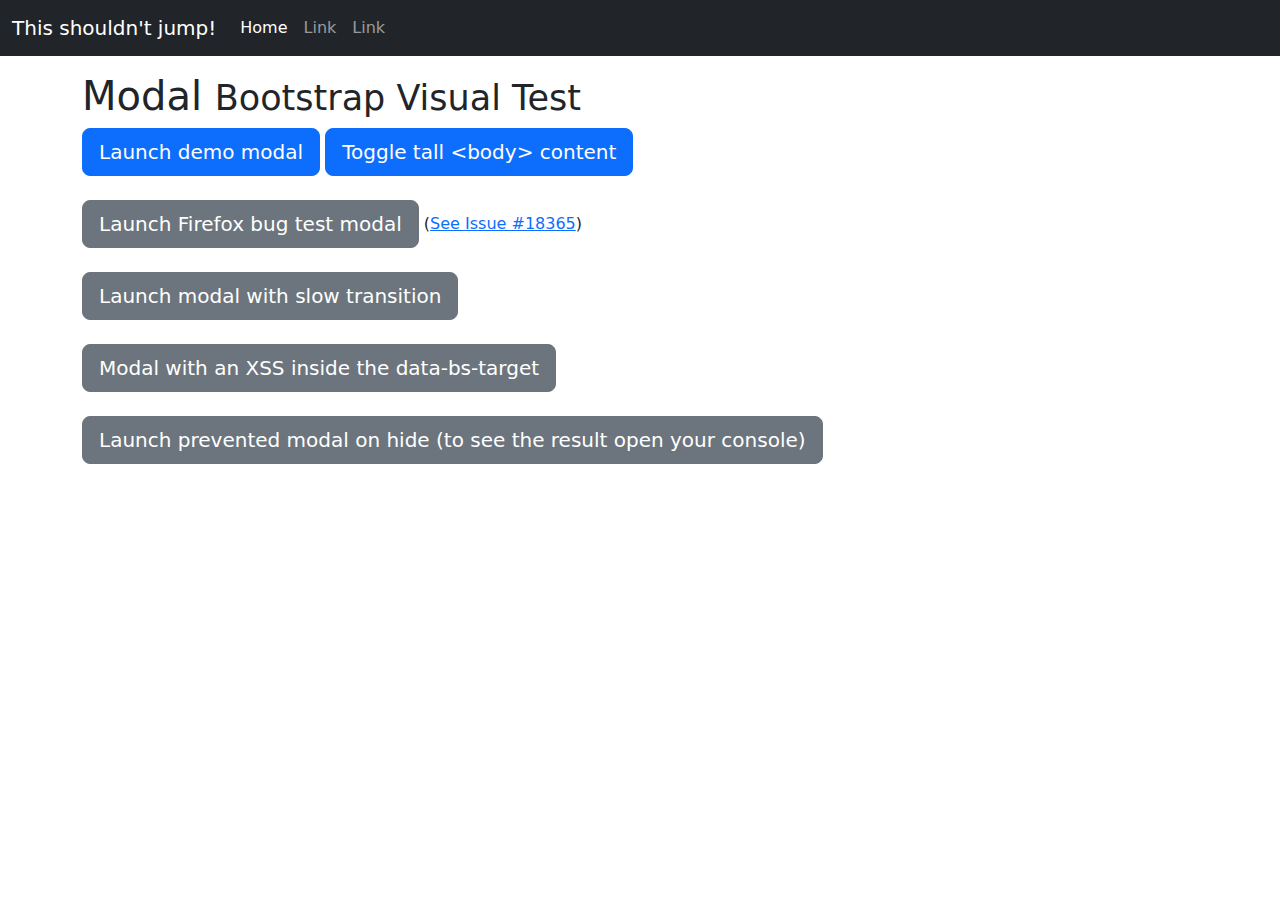
<file: assets/bootstrap-5.3.3/js/tests/visual/modal.html>
<!doctype html>
<html lang="en">
  <head>
    <meta charset="utf-8">
    <meta name="viewport" content="width=device-width, initial-scale=1">
    <link href="../../../dist/css/bootstrap.min.css" rel="stylesheet">
    <title>Modal</title>
    <style>
      #tall {
        height: 1500px;
        width: 100px;
      }
    </style>
  </head>
  <body>
    <nav class="navbar navbar-expand-lg navbar-dark bg-dark">
      <div class="container-fluid">
        <button class="navbar-toggler" type="button" data-bs-toggle="collapse" data-bs-target="#navbarResponsive" aria-controls="navbarResponsive" aria-expanded="false" aria-label="Toggle navigation">
          <span class="navbar-toggler-icon"></span>
        </button>
        <div class="collapse navbar-collapse" id="navbarResponsive">
          <a class="navbar-brand" href="#">This shouldn't jump!</a>
          <ul class="navbar-nav">
            <li class="nav-item">
              <a class="nav-link active" href="#" aria-current="page">Home</a>
            </li>
            <li class="nav-item">
              <a class="nav-link" href="#">Link</a>
            </li>
            <li class="nav-item">
              <a class="nav-link" href="#">Link</a>
            </li>
          </ul>
        </div>
      </div>
    </nav>

    <div class="container mt-3">
      <h1>Modal <small>Bootstrap Visual Test</small></h1>

      <div class="modal fade" id="myModal" tabindex="-1" aria-labelledby="myModalLabel" aria-hidden="true">
        <div class="modal-dialog">
          <div class="modal-content">
            <div class="modal-header">
              <h1 class="modal-title fs-4" id="myModalLabel">Modal title</h1>
              <button type="button" class="btn-close" data-bs-dismiss="modal" aria-label="Close"></button>
            </div>
            <div class="modal-body">
              <h4>Text in a modal</h4>
              <p>Duis mollis, est non commodo luctus, nisi erat porttitor ligula.</p>

              <h4>Popover in a modal</h4>
              <p>This <button type="button" class="btn btn-primary" data-bs-toggle="popover" data-bs-placement="left" title="Popover title" data-bs-content="And here's some amazing content. It's very engaging. Right?">button</button> should trigger a popover on click.</p>


              <h4>Tooltips in a modal</h4>
              <p><a href="#" data-bs-toggle="tooltip" data-bs-placement="top" title="Tooltip on top">This link</a> and <a href="#" data-bs-toggle="tooltip" data-bs-placement="bottom" title="Tooltip on bottom">that link</a> should have tooltips on hover.</p>

              <div id="accordion" role="tablist">
                <div class="card" role="presentation">
                  <div class="card-header" role="tab" id="headingOne">
                    <h5 class="mb-0">
                      <a data-bs-toggle="collapse" href="#collapseOne" aria-expanded="true" aria-controls="collapseOne">
                        Collapsible Group Item #1
                      </a>
                    </h5>
                  </div>

                  <div id="collapseOne" class="collapse show" data-bs-parent="#accordion" role="tabpanel" aria-labelledby="headingOne">
                    <div class="card-body">
                      Anim pariatur cliche reprehenderit, enim eiusmod high life accusamus terry richardson ad squid. 3 wolf moon officia aute, non cupidatat skateboard dolor brunch. Food truck quinoa nesciunt laborum eiusmod. Brunch 3 wolf moon tempor, sunt aliqua put a bird on it squid single-origin coffee nulla assumenda shoreditch et. Nihil anim keffiyeh helvetica, craft beer labore wes anderson cred nesciunt sapiente ea proident. Ad vegan excepteur butcher vice lomo. Leggings occaecat craft beer farm-to-table, raw denim aesthetic synth nesciunt you probably haven't heard of them accusamus labore sustainable VHS.
                    </div>
                  </div>
                </div>
                <div class="card" role="presentation">
                  <div class="card-header" role="tab" id="headingTwo">
                    <h5 class="mb-0">
                      <a class="collapsed" data-bs-toggle="collapse" href="#collapseTwo" aria-expanded="false" aria-controls="collapseTwo">
                        Collapsible Group Item #2
                      </a>
                    </h5>
                  </div>
                  <div id="collapseTwo" class="collapse" data-bs-parent="#accordion" role="tabpanel" aria-labelledby="headingTwo">
                    <div class="card-body">
                      Anim pariatur cliche reprehenderit, enim eiusmod high life accusamus terry richardson ad squid. 3 wolf moon officia aute, non cupidatat skateboard dolor brunch. Food truck quinoa nesciunt laborum eiusmod. Brunch 3 wolf moon tempor, sunt aliqua put a bird on it squid single-origin coffee nulla assumenda shoreditch et. Nihil anim keffiyeh helvetica, craft beer labore wes anderson cred nesciunt sapiente ea proident. Ad vegan excepteur butcher vice lomo. Leggings occaecat craft beer farm-to-table, raw denim aesthetic synth nesciunt you probably haven't heard of them accusamus labore sustainable VHS.
                    </div>
                  </div>
                </div>
                <div class="card" role="presentation">
                  <div class="card-header" role="tab" id="headingThree">
                    <h5 class="mb-0">
                      <a class="collapsed" data-bs-toggle="collapse" href="#collapseThree" aria-expanded="false" aria-controls="collapseThree">
                        Collapsible Group Item #3
                      </a>
                    </h5>
                  </div>
                  <div id="collapseThree" class="collapse" data-bs-parent="#accordion" role="tabpanel" aria-labelledby="headingThree">
                    <div class="card-body">
                      Anim pariatur cliche reprehenderit, enim eiusmod high life accusamus terry richardson ad squid. 3 wolf moon officia aute, non cupidatat skateboard dolor brunch. Food truck quinoa nesciunt laborum eiusmod. Brunch 3 wolf moon tempor, sunt aliqua put a bird on it squid single-origin coffee nulla assumenda shoreditch et. Nihil anim keffiyeh helvetica, craft beer labore wes anderson cred nesciunt sapiente ea proident. Ad vegan excepteur butcher vice lomo. Leggings occaecat craft beer farm-to-table, raw denim aesthetic synth nesciunt you probably haven't heard of them accusamus labore sustainable VHS.
                    </div>
                  </div>
                </div>
              </div>

              <hr>

              <h4>Overflowing text to show scroll behavior</h4>
              <p>Cras mattis consectetur purus sit amet fermentum. Cras justo odio, dapibus ac facilisis in, egestas eget quam. Morbi leo risus, porta ac consectetur ac, vestibulum at eros.</p>
              <p>Praesent commodo cursus magna, vel scelerisque nisl consectetur et. Vivamus sagittis lacus vel augue laoreet rutrum faucibus dolor auctor.</p>
              <p>Aenean lacinia bibendum nulla sed consectetur. Praesent commodo cursus magna, vel scelerisque nisl consectetur et. Donec sed odio dui. Donec ullamcorper nulla non metus auctor fringilla.</p>
              <p>Cras mattis consectetur purus sit amet fermentum. Cras justo odio, dapibus ac facilisis in, egestas eget quam. Morbi leo risus, porta ac consectetur ac, vestibulum at eros.</p>
              <p>Praesent commodo cursus magna, vel scelerisque nisl consectetur et. Vivamus sagittis lacus vel augue laoreet rutrum faucibus dolor auctor.</p>
              <p>Aenean lacinia bibendum nulla sed consectetur. Praesent commodo cursus magna, vel scelerisque nisl consectetur et. Donec sed odio dui. Donec ullamcorper nulla non metus auctor fringilla.</p>
              <p>Cras mattis consectetur purus sit amet fermentum. Cras justo odio, dapibus ac facilisis in, egestas eget quam. Morbi leo risus, porta ac consectetur ac, vestibulum at eros.</p>
              <p>Praesent commodo cursus magna, vel scelerisque nisl consectetur et. Vivamus sagittis lacus vel augue laoreet rutrum faucibus dolor auctor.</p>
              <p>Aenean lacinia bibendum nulla sed consectetur. Praesent commodo cursus magna, vel scelerisque nisl consectetur et. Donec sed odio dui. Donec ullamcorper nulla non metus auctor fringilla.</p>
            </div>
            <div class="modal-footer">
              <button type="button" class="btn btn-secondary" data-bs-dismiss="modal">Close</button>
              <button type="button" class="btn btn-primary">Save changes</button>
            </div>
          </div>
        </div>
      </div>

      <div class="modal fade" id="firefoxModal" tabindex="-1" aria-labelledby="firefoxModalLabel" aria-hidden="true">
        <div class="modal-dialog">
          <div class="modal-content">
            <div class="modal-header">
              <h1 class="modal-title fs-4" id="firefoxModalLabel">Firefox Bug Test</h1>
              <button type="button" class="btn-close" data-bs-dismiss="modal" aria-label="Close"></button>
            </div>
            <div class="modal-body">
              <ol>
                <li>Ensure you're using Firefox.</li>
                <li>Open a new tab and then switch back to this tab.</li>
                <li>Click into this input: <input type="text" id="ff-bug-input"></li>
                <li>Switch to the other tab and then back to this tab.</li>
              </ol>
              <p>Test result: <strong id="ff-bug-test-result"></strong></p>
            </div>
            <div class="modal-footer">
              <button type="button" class="btn btn-secondary" data-bs-dismiss="modal">Close</button>
              <button type="button" class="btn btn-primary">Save changes</button>
            </div>
          </div>
        </div>
      </div>

      <div class="modal fade" id="slowModal" tabindex="-1" aria-labelledby="slowModalLabel" aria-hidden="true" style="transition-duration: 5s;">
        <div class="modal-dialog" style="transition-duration: inherit;">
          <div class="modal-content">
            <div class="modal-header">
              <h1 class="modal-title fs-4" id="slowModalLabel">Lorem slowly</h1>
              <button type="button" class="btn-close" data-bs-dismiss="modal" aria-label="Close"></button>
            </div>
            <div class="modal-body">
              <p>Cum sociis natoque penatibus et magnis dis parturient montes, nascetur ridiculus mus. Duis mollis, est non commodo luctus, nisi erat porttitor ligula, eget lacinia odio sem nec elit. Donec sed odio dui. Nullam quis risus eget urna mollis ornare vel eu leo. Nulla vitae elit libero, a pharetra augue.</p>
            </div>
            <div class="modal-footer">
              <button type="button" class="btn btn-secondary" data-bs-dismiss="modal">Close</button>
              <button type="button" class="btn btn-primary">Save changes</button>
            </div>
          </div>
        </div>
      </div>

      <button type="button" class="btn btn-primary btn-lg" data-bs-toggle="modal" data-bs-target="#myModal">
        Launch demo modal
      </button>

      <button type="button" class="btn btn-primary btn-lg" id="tall-toggle">
        Toggle tall &lt;body&gt; content
      </button>

      <br><br>

      <button type="button" class="btn btn-secondary btn-lg" data-bs-toggle="modal" data-bs-target="#firefoxModal">
        Launch Firefox bug test modal
      </button>
      (<a href="https://github.com/twbs/bootstrap/issues/18365">See Issue #18365</a>)

      <br><br>

      <button type="button" class="btn btn-secondary btn-lg" data-bs-toggle="modal" data-bs-target="#slowModal">
        Launch modal with slow transition
      </button>

      <br><br>

      <div class="text-bg-dark p-2" id="tall" style="display: none;">
        Tall body content to force the page to have a scrollbar.
      </div>

      <button type="button" class="btn btn-secondary btn-lg" data-bs-toggle="modal" data-bs-target="&#x3C;div class=&#x22;modal fade the-bad&#x22; tabindex=&#x22;-1&#x22;&#x3E;&#x3C;div class=&#x22;modal-dialog&#x22;&#x3E;&#x3C;div class=&#x22;modal-content&#x22;&#x3E;&#x3C;div class=&#x22;modal-header&#x22;&#x3E;&#x3C;button type=&#x22;button&#x22; class=&#x22;btn-close&#x22; data-bs-dismiss=&#x22;modal&#x22; aria-label=&#x22;Close&#x22;&#x3E;&#x3C;span aria-hidden=&#x22;true&#x22;&#x3E;&#x26;times;&#x3C;/span&#x3E;&#x3C;/button&#x3E;&#x3C;h1 class=&#x22;modal-title fs-4&#x22;&#x3E;The Bad Modal&#x3C;/h1&#x3E;&#x3C;/div&#x3E;&#x3C;div class=&#x22;modal-body&#x22;&#x3E;This modal&#x27;s HTTML source code is declared inline, inside the data-bs-target attribute of it&#x27;s show-button&#x3C;/div&#x3E;&#x3C;/div&#x3E;&#x3C;/div&#x3E;&#x3C;/div&#x3E;">
        Modal with an XSS inside the data-bs-target
      </button>

      <br><br>

      <button type="button" class="btn btn-secondary btn-lg" id="btnPreventModal">
        Launch prevented modal on hide (to see the result open your console)
      </button>
    </div>

    <script src="../../../dist/js/bootstrap.bundle.js"></script>
    <script>
      /* global bootstrap: false */

      const ffBugTestResult = document.getElementById('ff-bug-test-result')
      const firefoxTestDone = false

      function reportFirefoxTestResult(result) {
        if (!firefoxTestDone) {
          ffBugTestResult.classList.add(result ? 'text-success' : 'text-danger')
          ffBugTestResult.textContent = result ? 'PASS' : 'FAIL'
        }
      }

      document.querySelectorAll('[data-bs-toggle="popover"]').forEach(popoverEl => new bootstrap.Popover(popoverEl))

      document.querySelectorAll('[data-bs-toggle="tooltip"]').forEach(tooltipEl => new bootstrap.Tooltip(tooltipEl))

      const tall = document.getElementById('tall')
      document.getElementById('tall-toggle').addEventListener('click', () => {
        tall.style.display = tall.style.display === 'none' ? 'block' : 'none'
      })

      const ffBugInput = document.getElementById('ff-bug-input')
      const firefoxModal = document.getElementById('firefoxModal')
      function handlerClickFfBugInput() {
        firefoxModal.addEventListener('focus', reportFirefoxTestResult.bind(false))
        ffBugInput.addEventListener('focus', reportFirefoxTestResult.bind(true))
        ffBugInput.removeEventListener('focus', handlerClickFfBugInput)
      }

      ffBugInput.addEventListener('focus', handlerClickFfBugInput)

      const modalFf = new bootstrap.Modal(firefoxModal)

      document.getElementById('btnPreventModal').addEventListener('click', () => {
        const shownFirefoxModal = () => {
          modalFf.hide()
          firefoxModal.removeEventListener('shown.bs.modal', hideFirefoxModal)
        }

        const hideFirefoxModal = event => {
          event.preventDefault()
          firefoxModal.removeEventListener('hide.bs.modal', hideFirefoxModal)

          if (modalFf._isTransitioning) {
            console.error('Modal plugin should not set _isTransitioning when hide event is prevented')
          } else {
            console.log('Test passed')
            modalFf.hide() // work as expected
          }
        }

        firefoxModal.addEventListener('shown.bs.modal', shownFirefoxModal)
        firefoxModal.addEventListener('hide.bs.modal', hideFirefoxModal)
        modalFf.show()
      })

      // Test transition duration
      let t0
      let t1
      const slowModal = document.getElementById('slowModal')

      slowModal.addEventListener('shown.bs.modal', () => {
        t1 = performance.now()
        console.log(`transition-duration took ${t1 - t0}ms.`)
      })

      slowModal.addEventListener('show.bs.modal', () => {
        t0 = performance.now()
      })
    </script>
  </body>
</html>
</file>
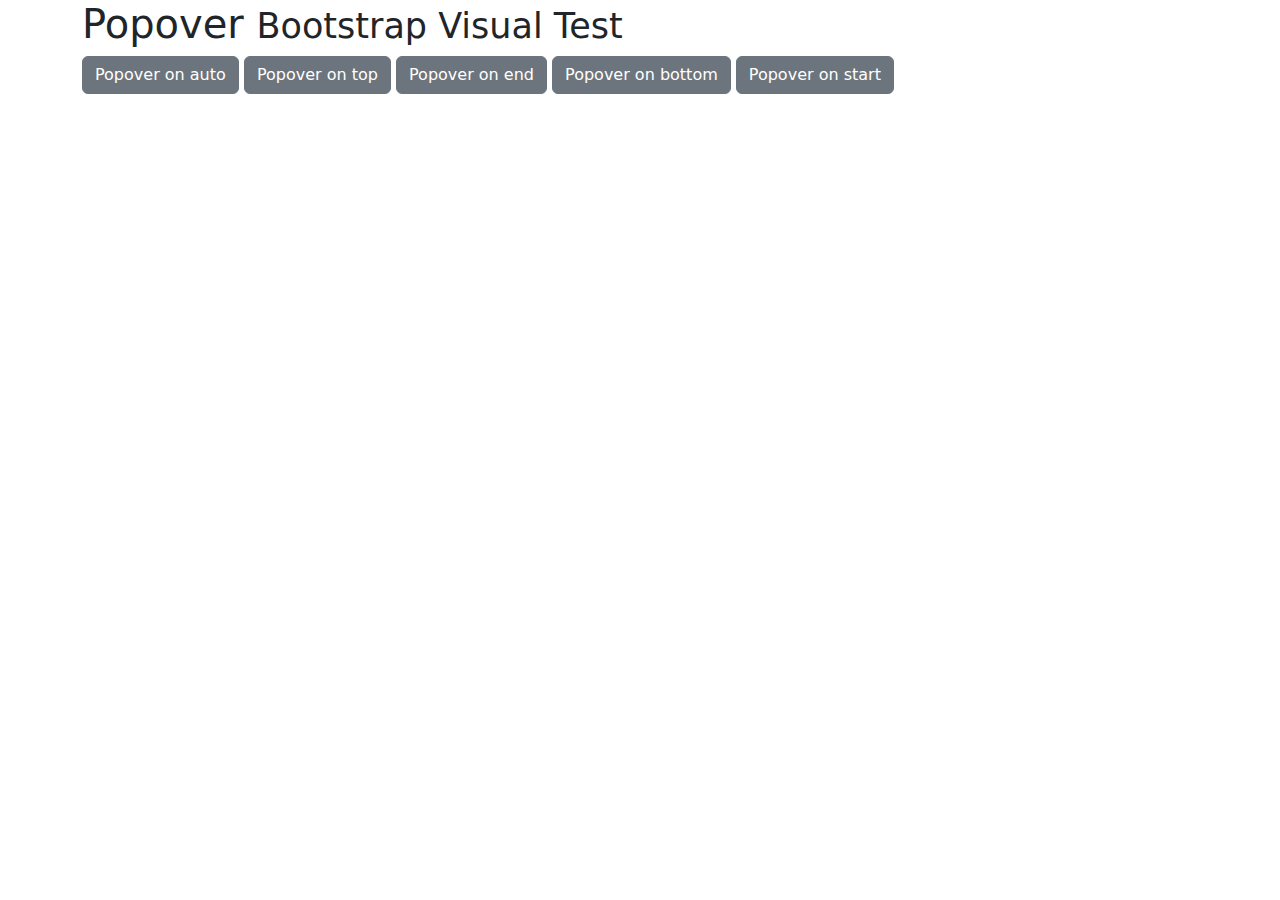
<file: assets/bootstrap-5.3.3/js/tests/visual/popover.html>
<!doctype html>
<html lang="en">
  <head>
    <meta charset="utf-8">
    <meta name="viewport" content="width=device-width, initial-scale=1">
    <link href="../../../dist/css/bootstrap.min.css" rel="stylesheet">
    <title>Popover</title>
  </head>
  <body>
    <div class="container">
      <h1>Popover <small>Bootstrap Visual Test</small></h1>

      <button type="button" class="btn btn-secondary" data-bs-container="body" data-bs-toggle="popover" data-bs-placement="auto" data-bs-content="Vivamus sagittis lacus vel augue laoreet rutrum faucibus.">
        Popover on auto
      </button>

      <button type="button" class="btn btn-secondary" data-bs-container="body" data-bs-toggle="popover" data-bs-placement="top" data-bs-content="Default placement was on top but not enough place">
        Popover on top
      </button>

      <button type="button" class="btn btn-secondary" data-bs-container="body" data-bs-toggle="popover" data-bs-placement="right" data-bs-content="Vivamus sagittis lacus vel augue laoreet rutrum faucibus.">
        Popover on end
      </button>

      <button type="button" class="btn btn-secondary" data-bs-container="body" data-bs-toggle="popover" data-bs-placement="bottom" data-bs-content="Vivamus sagittis lacus vel augue laoreet rutrum faucibus.">
        Popover on bottom
      </button>

      <button type="button" class="btn btn-secondary" data-bs-container="body" data-bs-toggle="popover" data-bs-placement="left" data-bs-content="Vivamus sagittis lacus vel augue laoreet rutrum faucibus.">
        Popover on start
      </button>
    </div>

    <script src="../../../dist/js/bootstrap.bundle.js"></script>
    <script>
      /* global bootstrap: false */

      document.querySelectorAll('[data-bs-toggle="popover"]').forEach(popoverEl => new bootstrap.Popover(popoverEl))
    </script>
  </body>
</html>
</file>
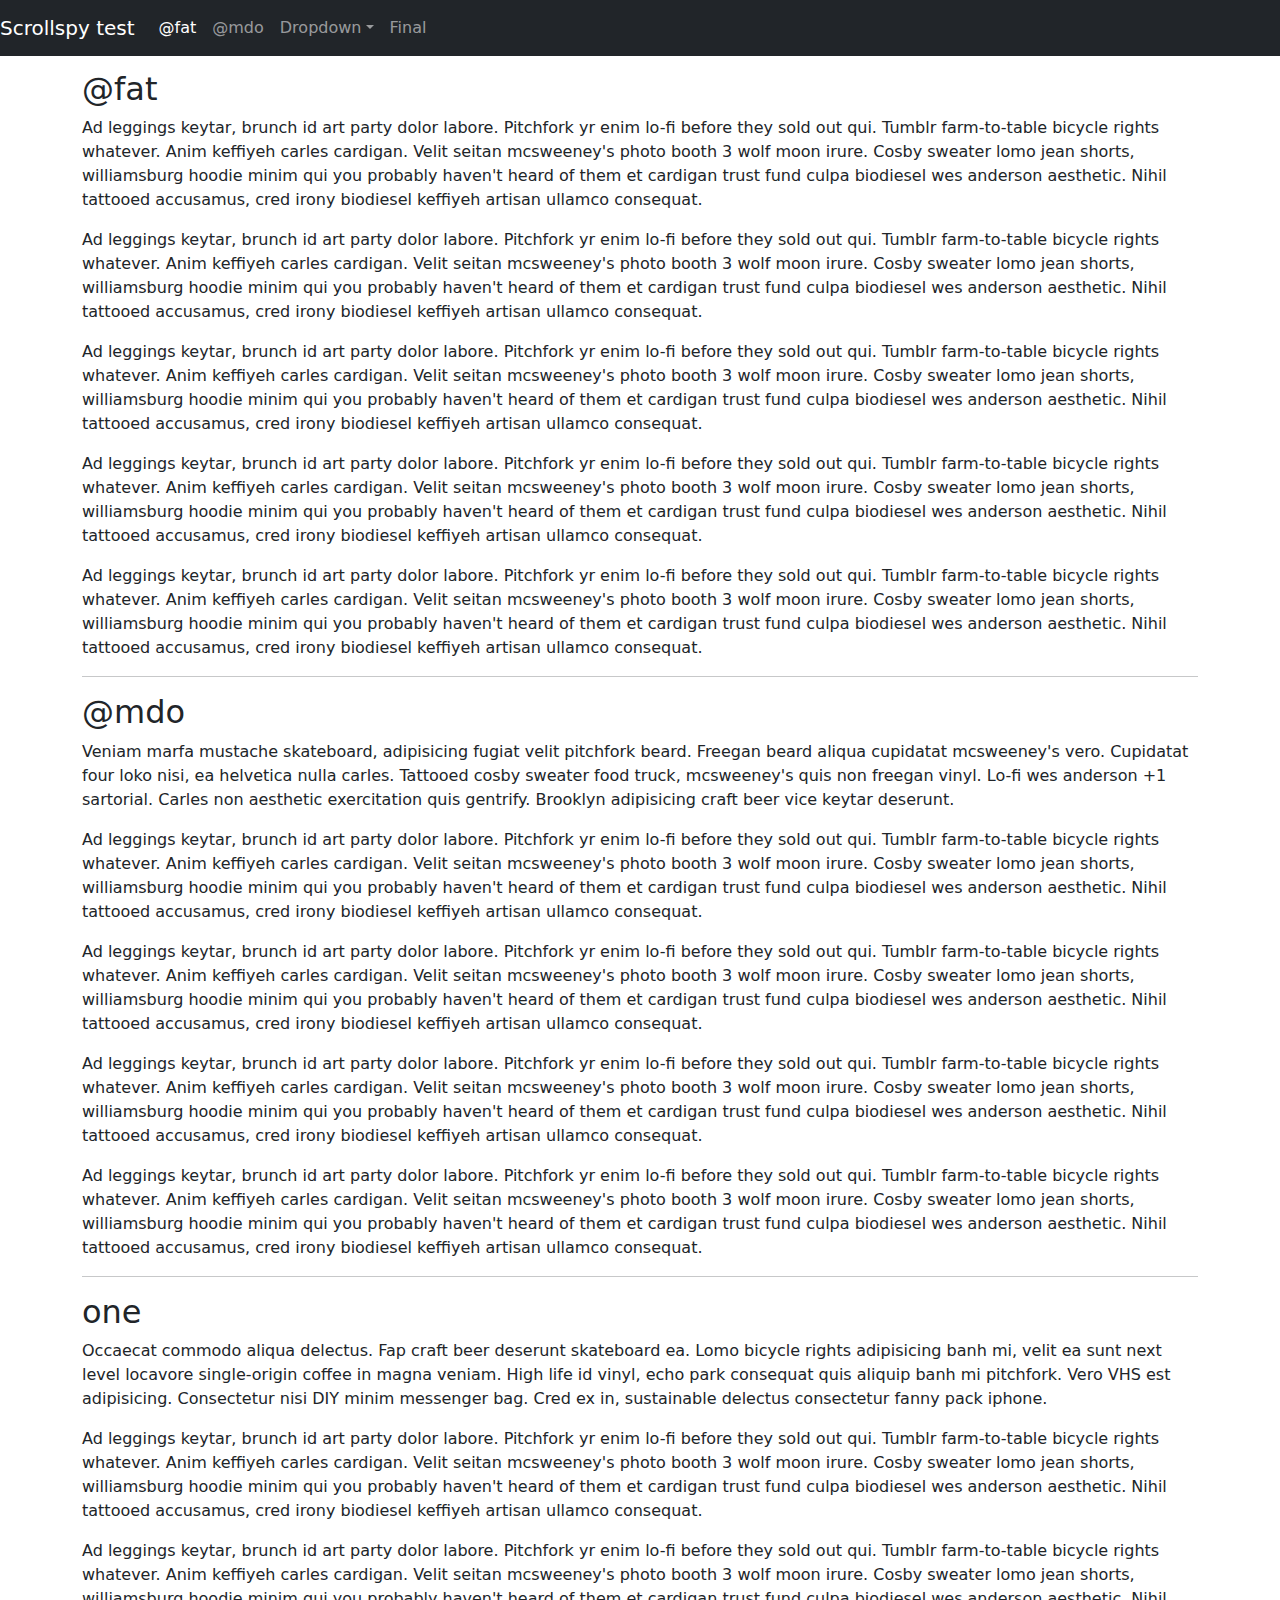
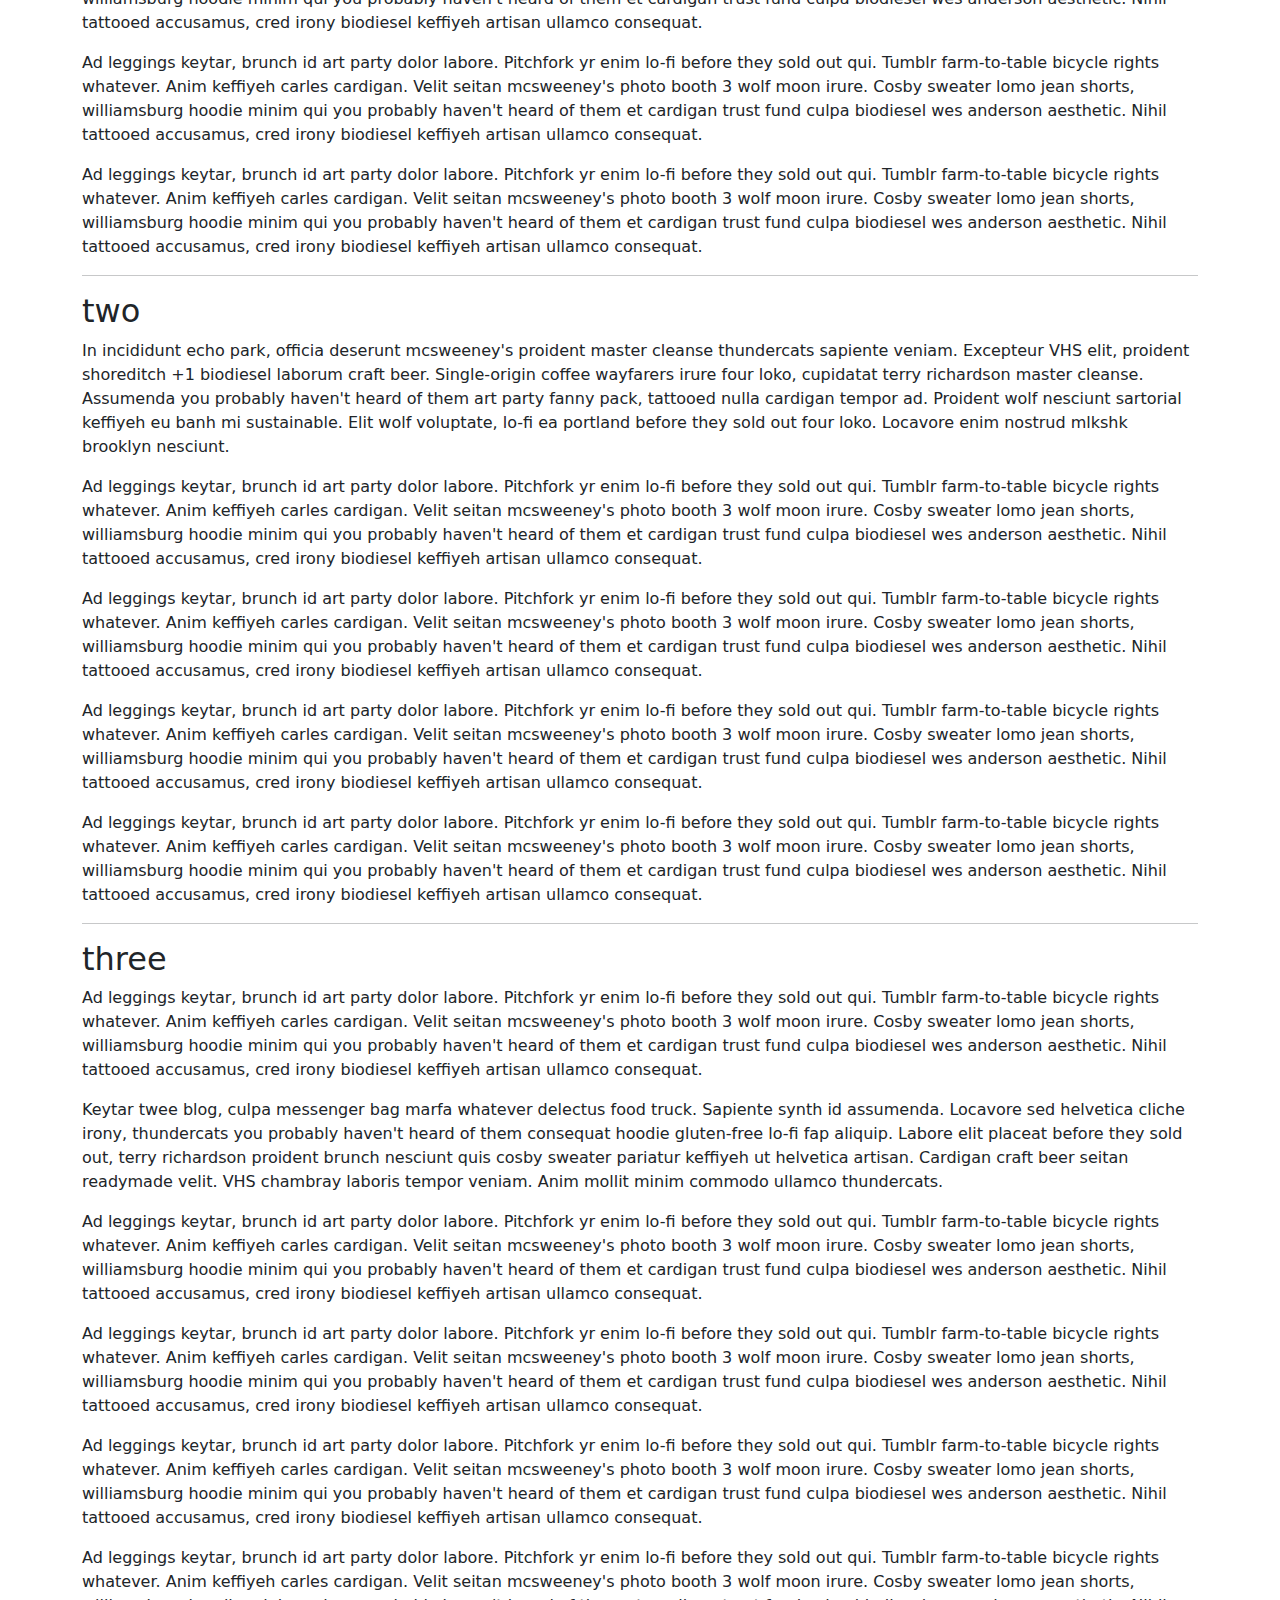
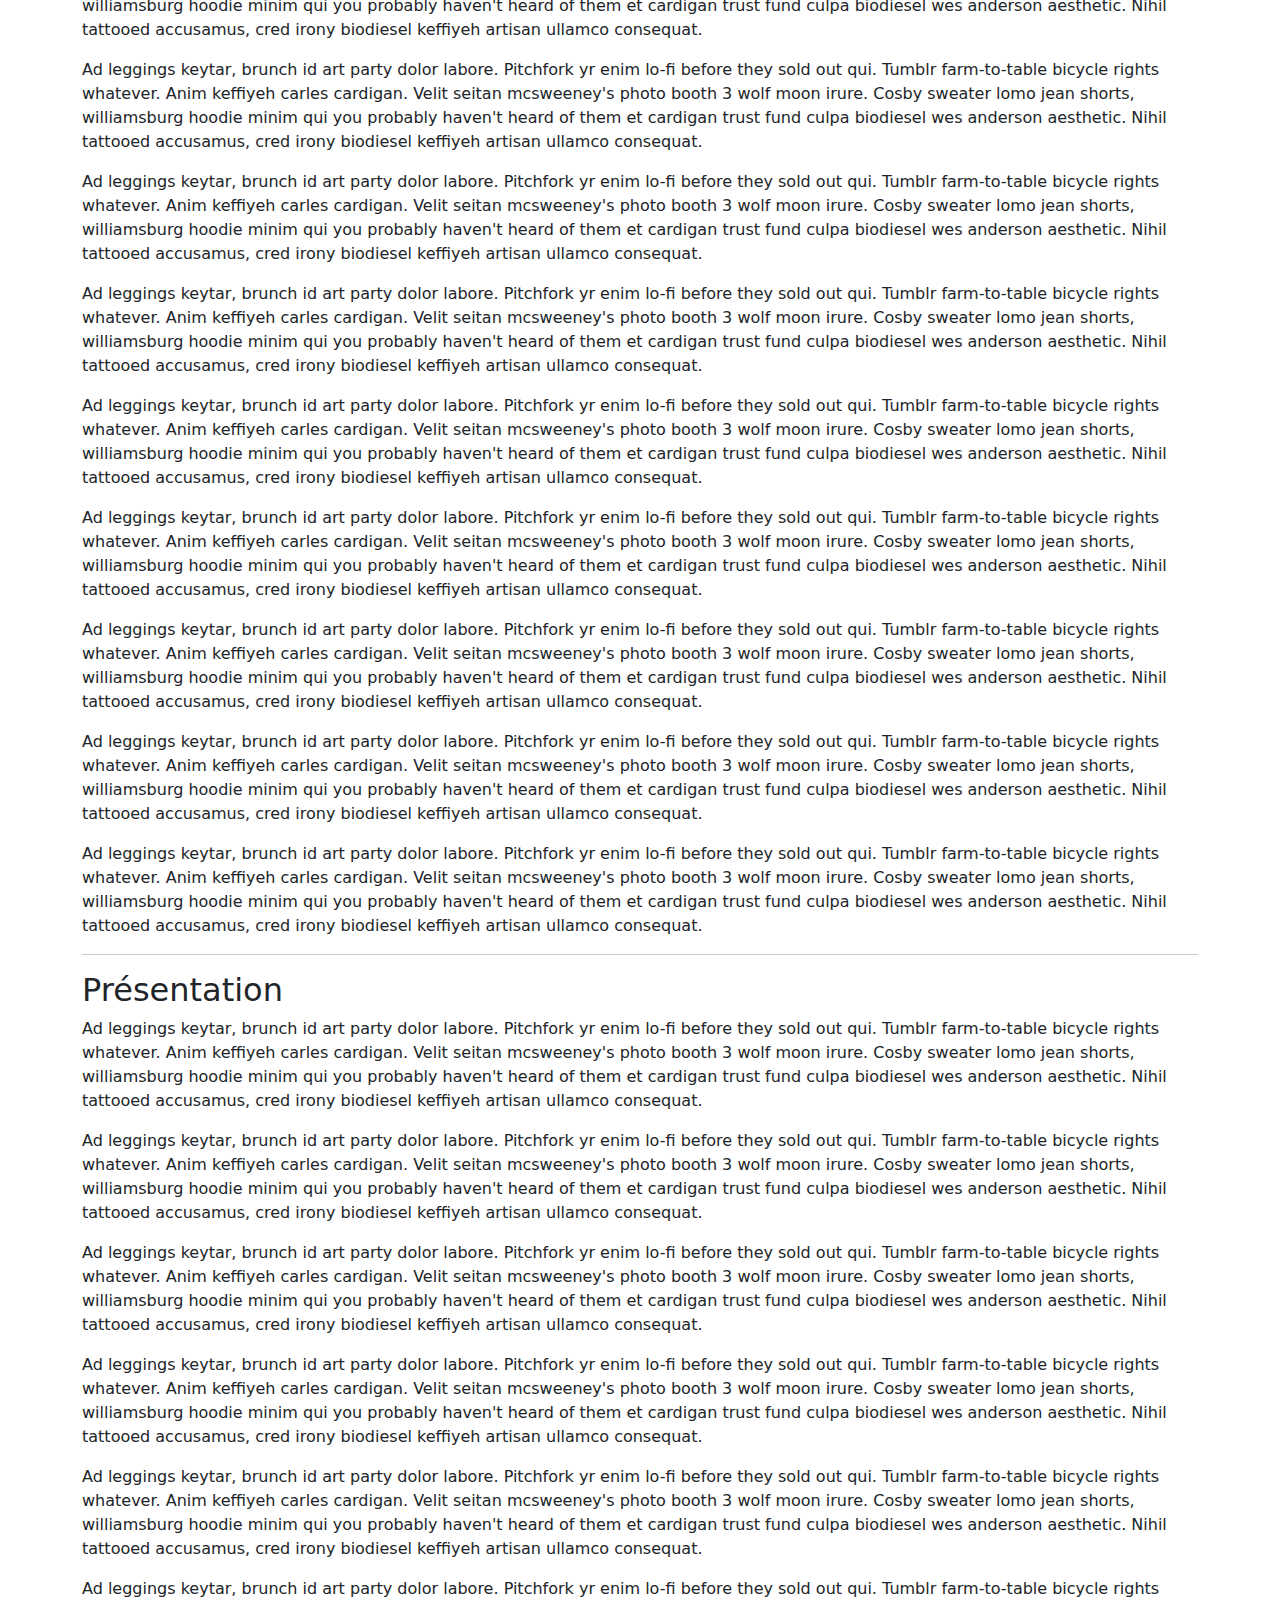
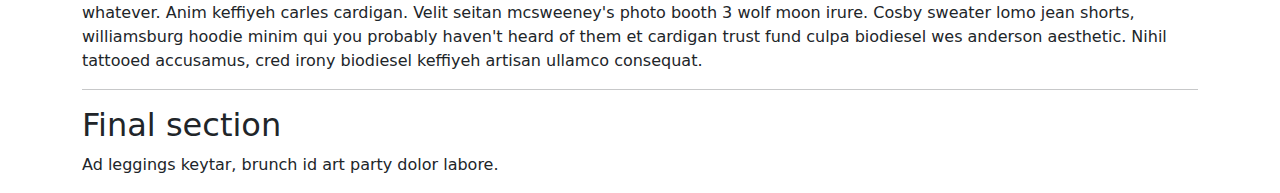
<file: assets/bootstrap-5.3.3/js/tests/visual/scrollspy.html>
<!doctype html>
<html lang="en">
  <head>
    <meta charset="utf-8">
    <meta name="viewport" content="width=device-width, initial-scale=1">
    <link href="../../../dist/css/bootstrap.min.css" rel="stylesheet">
    <title>Scrollspy</title>
    <style>
      body { padding-top: 70px; }
    </style>
  </head>
  <body data-bs-spy="scroll" data-bs-target=".navbar" data-bs-offset="70">
    <nav class="navbar navbar-expand-md navbar-dark bg-dark fixed-top">
      <a class="navbar-brand" href="#">Scrollspy test</a>
      <button class="navbar-toggler" type="button" data-bs-toggle="collapse" data-bs-target="#navbarSupportedContent" aria-controls="navbarSupportedContent" aria-expanded="false" aria-label="Toggle navigation">
        <span class="navbar-toggler-icon"></span>
      </button>
      <div class="navbar-collapse collapse" id="navbarSupportedContent">
        <ul class="navbar-nav me-auto">
          <li class="nav-item">
            <a class="nav-link" href="#fat">@fat</a>
          </li>
          <li class="nav-item">
            <a class="nav-link" href="#mdo">@mdo</a>
          </li>
          <li class="nav-item dropdown">
            <a class="nav-link dropdown-toggle" href="#" data-bs-toggle="dropdown" aria-expanded="false">Dropdown</a>
            <ul class="dropdown-menu">
              <li><a class="dropdown-item" href="#one">One</a></li>
              <li><a class="dropdown-item" href="#two">Two</a></li>
              <li><a class="dropdown-item" href="#three">Three</a></li>
              <li><a class="dropdown-item" href="#présentation">Présentation</a></li>
            </ul>
          </li>
          <li class="nav-item">
            <a class="nav-link" href="#final">Final</a>
          </li>
        </ul>
      </div>
    </nav>
    <div class="container">
      <h2 id="fat">@fat</h2>
      <p>Ad leggings keytar, brunch id art party dolor labore. Pitchfork yr enim lo-fi before they sold out qui. Tumblr farm-to-table bicycle rights whatever. Anim keffiyeh carles cardigan. Velit seitan mcsweeney's photo booth 3 wolf moon irure. Cosby sweater lomo jean shorts, williamsburg hoodie minim qui you probably haven't heard of them et cardigan trust fund culpa biodiesel wes anderson aesthetic. Nihil tattooed accusamus, cred irony biodiesel keffiyeh artisan ullamco consequat.</p>
      <p>Ad leggings keytar, brunch id art party dolor labore. Pitchfork yr enim lo-fi before they sold out qui. Tumblr farm-to-table bicycle rights whatever. Anim keffiyeh carles cardigan. Velit seitan mcsweeney's photo booth 3 wolf moon irure. Cosby sweater lomo jean shorts, williamsburg hoodie minim qui you probably haven't heard of them et cardigan trust fund culpa biodiesel wes anderson aesthetic. Nihil tattooed accusamus, cred irony biodiesel keffiyeh artisan ullamco consequat.</p>
      <p>Ad leggings keytar, brunch id art party dolor labore. Pitchfork yr enim lo-fi before they sold out qui. Tumblr farm-to-table bicycle rights whatever. Anim keffiyeh carles cardigan. Velit seitan mcsweeney's photo booth 3 wolf moon irure. Cosby sweater lomo jean shorts, williamsburg hoodie minim qui you probably haven't heard of them et cardigan trust fund culpa biodiesel wes anderson aesthetic. Nihil tattooed accusamus, cred irony biodiesel keffiyeh artisan ullamco consequat.</p>
      <p>Ad leggings keytar, brunch id art party dolor labore. Pitchfork yr enim lo-fi before they sold out qui. Tumblr farm-to-table bicycle rights whatever. Anim keffiyeh carles cardigan. Velit seitan mcsweeney's photo booth 3 wolf moon irure. Cosby sweater lomo jean shorts, williamsburg hoodie minim qui you probably haven't heard of them et cardigan trust fund culpa biodiesel wes anderson aesthetic. Nihil tattooed accusamus, cred irony biodiesel keffiyeh artisan ullamco consequat.</p>
      <p>Ad leggings keytar, brunch id art party dolor labore. Pitchfork yr enim lo-fi before they sold out qui. Tumblr farm-to-table bicycle rights whatever. Anim keffiyeh carles cardigan. Velit seitan mcsweeney's photo booth 3 wolf moon irure. Cosby sweater lomo jean shorts, williamsburg hoodie minim qui you probably haven't heard of them et cardigan trust fund culpa biodiesel wes anderson aesthetic. Nihil tattooed accusamus, cred irony biodiesel keffiyeh artisan ullamco consequat.</p>
      <hr>
      <h2 id="mdo">@mdo</h2>
      <p>Veniam marfa mustache skateboard, adipisicing fugiat velit pitchfork beard. Freegan beard aliqua cupidatat mcsweeney's vero. Cupidatat four loko nisi, ea helvetica nulla carles. Tattooed cosby sweater food truck, mcsweeney's quis non freegan vinyl. Lo-fi wes anderson +1 sartorial. Carles non aesthetic exercitation quis gentrify. Brooklyn adipisicing craft beer vice keytar deserunt.</p>
      <p>Ad leggings keytar, brunch id art party dolor labore. Pitchfork yr enim lo-fi before they sold out qui. Tumblr farm-to-table bicycle rights whatever. Anim keffiyeh carles cardigan. Velit seitan mcsweeney's photo booth 3 wolf moon irure. Cosby sweater lomo jean shorts, williamsburg hoodie minim qui you probably haven't heard of them et cardigan trust fund culpa biodiesel wes anderson aesthetic. Nihil tattooed accusamus, cred irony biodiesel keffiyeh artisan ullamco consequat.</p>
      <p>Ad leggings keytar, brunch id art party dolor labore. Pitchfork yr enim lo-fi before they sold out qui. Tumblr farm-to-table bicycle rights whatever. Anim keffiyeh carles cardigan. Velit seitan mcsweeney's photo booth 3 wolf moon irure. Cosby sweater lomo jean shorts, williamsburg hoodie minim qui you probably haven't heard of them et cardigan trust fund culpa biodiesel wes anderson aesthetic. Nihil tattooed accusamus, cred irony biodiesel keffiyeh artisan ullamco consequat.</p>
      <p>Ad leggings keytar, brunch id art party dolor labore. Pitchfork yr enim lo-fi before they sold out qui. Tumblr farm-to-table bicycle rights whatever. Anim keffiyeh carles cardigan. Velit seitan mcsweeney's photo booth 3 wolf moon irure. Cosby sweater lomo jean shorts, williamsburg hoodie minim qui you probably haven't heard of them et cardigan trust fund culpa biodiesel wes anderson aesthetic. Nihil tattooed accusamus, cred irony biodiesel keffiyeh artisan ullamco consequat.</p>
      <p>Ad leggings keytar, brunch id art party dolor labore. Pitchfork yr enim lo-fi before they sold out qui. Tumblr farm-to-table bicycle rights whatever. Anim keffiyeh carles cardigan. Velit seitan mcsweeney's photo booth 3 wolf moon irure. Cosby sweater lomo jean shorts, williamsburg hoodie minim qui you probably haven't heard of them et cardigan trust fund culpa biodiesel wes anderson aesthetic. Nihil tattooed accusamus, cred irony biodiesel keffiyeh artisan ullamco consequat.</p>
      <hr>
      <h2 id="one">one</h2>
      <p>Occaecat commodo aliqua delectus. Fap craft beer deserunt skateboard ea. Lomo bicycle rights adipisicing banh mi, velit ea sunt next level locavore single-origin coffee in magna veniam. High life id vinyl, echo park consequat quis aliquip banh mi pitchfork. Vero VHS est adipisicing. Consectetur nisi DIY minim messenger bag. Cred ex in, sustainable delectus consectetur fanny pack iphone.</p>
      <p>Ad leggings keytar, brunch id art party dolor labore. Pitchfork yr enim lo-fi before they sold out qui. Tumblr farm-to-table bicycle rights whatever. Anim keffiyeh carles cardigan. Velit seitan mcsweeney's photo booth 3 wolf moon irure. Cosby sweater lomo jean shorts, williamsburg hoodie minim qui you probably haven't heard of them et cardigan trust fund culpa biodiesel wes anderson aesthetic. Nihil tattooed accusamus, cred irony biodiesel keffiyeh artisan ullamco consequat.</p>
      <p>Ad leggings keytar, brunch id art party dolor labore. Pitchfork yr enim lo-fi before they sold out qui. Tumblr farm-to-table bicycle rights whatever. Anim keffiyeh carles cardigan. Velit seitan mcsweeney's photo booth 3 wolf moon irure. Cosby sweater lomo jean shorts, williamsburg hoodie minim qui you probably haven't heard of them et cardigan trust fund culpa biodiesel wes anderson aesthetic. Nihil tattooed accusamus, cred irony biodiesel keffiyeh artisan ullamco consequat.</p>
      <p>Ad leggings keytar, brunch id art party dolor labore. Pitchfork yr enim lo-fi before they sold out qui. Tumblr farm-to-table bicycle rights whatever. Anim keffiyeh carles cardigan. Velit seitan mcsweeney's photo booth 3 wolf moon irure. Cosby sweater lomo jean shorts, williamsburg hoodie minim qui you probably haven't heard of them et cardigan trust fund culpa biodiesel wes anderson aesthetic. Nihil tattooed accusamus, cred irony biodiesel keffiyeh artisan ullamco consequat.</p>
      <p>Ad leggings keytar, brunch id art party dolor labore. Pitchfork yr enim lo-fi before they sold out qui. Tumblr farm-to-table bicycle rights whatever. Anim keffiyeh carles cardigan. Velit seitan mcsweeney's photo booth 3 wolf moon irure. Cosby sweater lomo jean shorts, williamsburg hoodie minim qui you probably haven't heard of them et cardigan trust fund culpa biodiesel wes anderson aesthetic. Nihil tattooed accusamus, cred irony biodiesel keffiyeh artisan ullamco consequat.</p>
      <hr>
      <h2 id="two">two</h2>
      <p>In incididunt echo park, officia deserunt mcsweeney's proident master cleanse thundercats sapiente veniam. Excepteur VHS elit, proident shoreditch +1 biodiesel laborum craft beer. Single-origin coffee wayfarers irure four loko, cupidatat terry richardson master cleanse. Assumenda you probably haven't heard of them art party fanny pack, tattooed nulla cardigan tempor ad. Proident wolf nesciunt sartorial keffiyeh eu banh mi sustainable. Elit wolf voluptate, lo-fi ea portland before they sold out four loko. Locavore enim nostrud mlkshk brooklyn nesciunt.</p>
      <p>Ad leggings keytar, brunch id art party dolor labore. Pitchfork yr enim lo-fi before they sold out qui. Tumblr farm-to-table bicycle rights whatever. Anim keffiyeh carles cardigan. Velit seitan mcsweeney's photo booth 3 wolf moon irure. Cosby sweater lomo jean shorts, williamsburg hoodie minim qui you probably haven't heard of them et cardigan trust fund culpa biodiesel wes anderson aesthetic. Nihil tattooed accusamus, cred irony biodiesel keffiyeh artisan ullamco consequat.</p>
      <p>Ad leggings keytar, brunch id art party dolor labore. Pitchfork yr enim lo-fi before they sold out qui. Tumblr farm-to-table bicycle rights whatever. Anim keffiyeh carles cardigan. Velit seitan mcsweeney's photo booth 3 wolf moon irure. Cosby sweater lomo jean shorts, williamsburg hoodie minim qui you probably haven't heard of them et cardigan trust fund culpa biodiesel wes anderson aesthetic. Nihil tattooed accusamus, cred irony biodiesel keffiyeh artisan ullamco consequat.</p>
      <p>Ad leggings keytar, brunch id art party dolor labore. Pitchfork yr enim lo-fi before they sold out qui. Tumblr farm-to-table bicycle rights whatever. Anim keffiyeh carles cardigan. Velit seitan mcsweeney's photo booth 3 wolf moon irure. Cosby sweater lomo jean shorts, williamsburg hoodie minim qui you probably haven't heard of them et cardigan trust fund culpa biodiesel wes anderson aesthetic. Nihil tattooed accusamus, cred irony biodiesel keffiyeh artisan ullamco consequat.</p>
      <p>Ad leggings keytar, brunch id art party dolor labore. Pitchfork yr enim lo-fi before they sold out qui. Tumblr farm-to-table bicycle rights whatever. Anim keffiyeh carles cardigan. Velit seitan mcsweeney's photo booth 3 wolf moon irure. Cosby sweater lomo jean shorts, williamsburg hoodie minim qui you probably haven't heard of them et cardigan trust fund culpa biodiesel wes anderson aesthetic. Nihil tattooed accusamus, cred irony biodiesel keffiyeh artisan ullamco consequat.</p>
      <hr>
      <h2 id="three">three</h2>
      <p>Ad leggings keytar, brunch id art party dolor labore. Pitchfork yr enim lo-fi before they sold out qui. Tumblr farm-to-table bicycle rights whatever. Anim keffiyeh carles cardigan. Velit seitan mcsweeney's photo booth 3 wolf moon irure. Cosby sweater lomo jean shorts, williamsburg hoodie minim qui you probably haven't heard of them et cardigan trust fund culpa biodiesel wes anderson aesthetic. Nihil tattooed accusamus, cred irony biodiesel keffiyeh artisan ullamco consequat.</p>
      <p>Keytar twee blog, culpa messenger bag marfa whatever delectus food truck. Sapiente synth id assumenda. Locavore sed helvetica cliche irony, thundercats you probably haven't heard of them consequat hoodie gluten-free lo-fi fap aliquip. Labore elit placeat before they sold out, terry richardson proident brunch nesciunt quis cosby sweater pariatur keffiyeh ut helvetica artisan. Cardigan craft beer seitan readymade velit. VHS chambray laboris tempor veniam. Anim mollit minim commodo ullamco thundercats.</p>
      <p>Ad leggings keytar, brunch id art party dolor labore. Pitchfork yr enim lo-fi before they sold out qui. Tumblr farm-to-table bicycle rights whatever. Anim keffiyeh carles cardigan. Velit seitan mcsweeney's photo booth 3 wolf moon irure. Cosby sweater lomo jean shorts, williamsburg hoodie minim qui you probably haven't heard of them et cardigan trust fund culpa biodiesel wes anderson aesthetic. Nihil tattooed accusamus, cred irony biodiesel keffiyeh artisan ullamco consequat.</p>
      <p>Ad leggings keytar, brunch id art party dolor labore. Pitchfork yr enim lo-fi before they sold out qui. Tumblr farm-to-table bicycle rights whatever. Anim keffiyeh carles cardigan. Velit seitan mcsweeney's photo booth 3 wolf moon irure. Cosby sweater lomo jean shorts, williamsburg hoodie minim qui you probably haven't heard of them et cardigan trust fund culpa biodiesel wes anderson aesthetic. Nihil tattooed accusamus, cred irony biodiesel keffiyeh artisan ullamco consequat.</p>
      <p>Ad leggings keytar, brunch id art party dolor labore. Pitchfork yr enim lo-fi before they sold out qui. Tumblr farm-to-table bicycle rights whatever. Anim keffiyeh carles cardigan. Velit seitan mcsweeney's photo booth 3 wolf moon irure. Cosby sweater lomo jean shorts, williamsburg hoodie minim qui you probably haven't heard of them et cardigan trust fund culpa biodiesel wes anderson aesthetic. Nihil tattooed accusamus, cred irony biodiesel keffiyeh artisan ullamco consequat.</p>
      <p>Ad leggings keytar, brunch id art party dolor labore. Pitchfork yr enim lo-fi before they sold out qui. Tumblr farm-to-table bicycle rights whatever. Anim keffiyeh carles cardigan. Velit seitan mcsweeney's photo booth 3 wolf moon irure. Cosby sweater lomo jean shorts, williamsburg hoodie minim qui you probably haven't heard of them et cardigan trust fund culpa biodiesel wes anderson aesthetic. Nihil tattooed accusamus, cred irony biodiesel keffiyeh artisan ullamco consequat.</p>
      <p>Ad leggings keytar, brunch id art party dolor labore. Pitchfork yr enim lo-fi before they sold out qui. Tumblr farm-to-table bicycle rights whatever. Anim keffiyeh carles cardigan. Velit seitan mcsweeney's photo booth 3 wolf moon irure. Cosby sweater lomo jean shorts, williamsburg hoodie minim qui you probably haven't heard of them et cardigan trust fund culpa biodiesel wes anderson aesthetic. Nihil tattooed accusamus, cred irony biodiesel keffiyeh artisan ullamco consequat.</p>
      <p>Ad leggings keytar, brunch id art party dolor labore. Pitchfork yr enim lo-fi before they sold out qui. Tumblr farm-to-table bicycle rights whatever. Anim keffiyeh carles cardigan. Velit seitan mcsweeney's photo booth 3 wolf moon irure. Cosby sweater lomo jean shorts, williamsburg hoodie minim qui you probably haven't heard of them et cardigan trust fund culpa biodiesel wes anderson aesthetic. Nihil tattooed accusamus, cred irony biodiesel keffiyeh artisan ullamco consequat.</p>
      <p>Ad leggings keytar, brunch id art party dolor labore. Pitchfork yr enim lo-fi before they sold out qui. Tumblr farm-to-table bicycle rights whatever. Anim keffiyeh carles cardigan. Velit seitan mcsweeney's photo booth 3 wolf moon irure. Cosby sweater lomo jean shorts, williamsburg hoodie minim qui you probably haven't heard of them et cardigan trust fund culpa biodiesel wes anderson aesthetic. Nihil tattooed accusamus, cred irony biodiesel keffiyeh artisan ullamco consequat.</p>
      <p>Ad leggings keytar, brunch id art party dolor labore. Pitchfork yr enim lo-fi before they sold out qui. Tumblr farm-to-table bicycle rights whatever. Anim keffiyeh carles cardigan. Velit seitan mcsweeney's photo booth 3 wolf moon irure. Cosby sweater lomo jean shorts, williamsburg hoodie minim qui you probably haven't heard of them et cardigan trust fund culpa biodiesel wes anderson aesthetic. Nihil tattooed accusamus, cred irony biodiesel keffiyeh artisan ullamco consequat.</p>
      <p>Ad leggings keytar, brunch id art party dolor labore. Pitchfork yr enim lo-fi before they sold out qui. Tumblr farm-to-table bicycle rights whatever. Anim keffiyeh carles cardigan. Velit seitan mcsweeney's photo booth 3 wolf moon irure. Cosby sweater lomo jean shorts, williamsburg hoodie minim qui you probably haven't heard of them et cardigan trust fund culpa biodiesel wes anderson aesthetic. Nihil tattooed accusamus, cred irony biodiesel keffiyeh artisan ullamco consequat.</p>
      <p>Ad leggings keytar, brunch id art party dolor labore. Pitchfork yr enim lo-fi before they sold out qui. Tumblr farm-to-table bicycle rights whatever. Anim keffiyeh carles cardigan. Velit seitan mcsweeney's photo booth 3 wolf moon irure. Cosby sweater lomo jean shorts, williamsburg hoodie minim qui you probably haven't heard of them et cardigan trust fund culpa biodiesel wes anderson aesthetic. Nihil tattooed accusamus, cred irony biodiesel keffiyeh artisan ullamco consequat.</p>
      <p>Ad leggings keytar, brunch id art party dolor labore. Pitchfork yr enim lo-fi before they sold out qui. Tumblr farm-to-table bicycle rights whatever. Anim keffiyeh carles cardigan. Velit seitan mcsweeney's photo booth 3 wolf moon irure. Cosby sweater lomo jean shorts, williamsburg hoodie minim qui you probably haven't heard of them et cardigan trust fund culpa biodiesel wes anderson aesthetic. Nihil tattooed accusamus, cred irony biodiesel keffiyeh artisan ullamco consequat.</p>
      <p>Ad leggings keytar, brunch id art party dolor labore. Pitchfork yr enim lo-fi before they sold out qui. Tumblr farm-to-table bicycle rights whatever. Anim keffiyeh carles cardigan. Velit seitan mcsweeney's photo booth 3 wolf moon irure. Cosby sweater lomo jean shorts, williamsburg hoodie minim qui you probably haven't heard of them et cardigan trust fund culpa biodiesel wes anderson aesthetic. Nihil tattooed accusamus, cred irony biodiesel keffiyeh artisan ullamco consequat.</p>
      <hr>
      <h2 id="présentation">Présentation</h2>
      <p>Ad leggings keytar, brunch id art party dolor labore. Pitchfork yr enim lo-fi before they sold out qui. Tumblr farm-to-table bicycle rights whatever. Anim keffiyeh carles cardigan. Velit seitan mcsweeney's photo booth 3 wolf moon irure. Cosby sweater lomo jean shorts, williamsburg hoodie minim qui you probably haven't heard of them et cardigan trust fund culpa biodiesel wes anderson aesthetic. Nihil tattooed accusamus, cred irony biodiesel keffiyeh artisan ullamco consequat.</p>
      <p>Ad leggings keytar, brunch id art party dolor labore. Pitchfork yr enim lo-fi before they sold out qui. Tumblr farm-to-table bicycle rights whatever. Anim keffiyeh carles cardigan. Velit seitan mcsweeney's photo booth 3 wolf moon irure. Cosby sweater lomo jean shorts, williamsburg hoodie minim qui you probably haven't heard of them et cardigan trust fund culpa biodiesel wes anderson aesthetic. Nihil tattooed accusamus, cred irony biodiesel keffiyeh artisan ullamco consequat.</p>
      <p>Ad leggings keytar, brunch id art party dolor labore. Pitchfork yr enim lo-fi before they sold out qui. Tumblr farm-to-table bicycle rights whatever. Anim keffiyeh carles cardigan. Velit seitan mcsweeney's photo booth 3 wolf moon irure. Cosby sweater lomo jean shorts, williamsburg hoodie minim qui you probably haven't heard of them et cardigan trust fund culpa biodiesel wes anderson aesthetic. Nihil tattooed accusamus, cred irony biodiesel keffiyeh artisan ullamco consequat.</p>
      <p>Ad leggings keytar, brunch id art party dolor labore. Pitchfork yr enim lo-fi before they sold out qui. Tumblr farm-to-table bicycle rights whatever. Anim keffiyeh carles cardigan. Velit seitan mcsweeney's photo booth 3 wolf moon irure. Cosby sweater lomo jean shorts, williamsburg hoodie minim qui you probably haven't heard of them et cardigan trust fund culpa biodiesel wes anderson aesthetic. Nihil tattooed accusamus, cred irony biodiesel keffiyeh artisan ullamco consequat.</p>
      <p>Ad leggings keytar, brunch id art party dolor labore. Pitchfork yr enim lo-fi before they sold out qui. Tumblr farm-to-table bicycle rights whatever. Anim keffiyeh carles cardigan. Velit seitan mcsweeney's photo booth 3 wolf moon irure. Cosby sweater lomo jean shorts, williamsburg hoodie minim qui you probably haven't heard of them et cardigan trust fund culpa biodiesel wes anderson aesthetic. Nihil tattooed accusamus, cred irony biodiesel keffiyeh artisan ullamco consequat.</p>
      <p>Ad leggings keytar, brunch id art party dolor labore. Pitchfork yr enim lo-fi before they sold out qui. Tumblr farm-to-table bicycle rights whatever. Anim keffiyeh carles cardigan. Velit seitan mcsweeney's photo booth 3 wolf moon irure. Cosby sweater lomo jean shorts, williamsburg hoodie minim qui you probably haven't heard of them et cardigan trust fund culpa biodiesel wes anderson aesthetic. Nihil tattooed accusamus, cred irony biodiesel keffiyeh artisan ullamco consequat.</p>
      <hr>
      <h2 id="final">Final section</h2>
      <p>Ad leggings keytar, brunch id art party dolor labore.</p>
    </div>

    <script src="../../../dist/js/bootstrap.bundle.js"></script>
  </body>
</html>
</file>
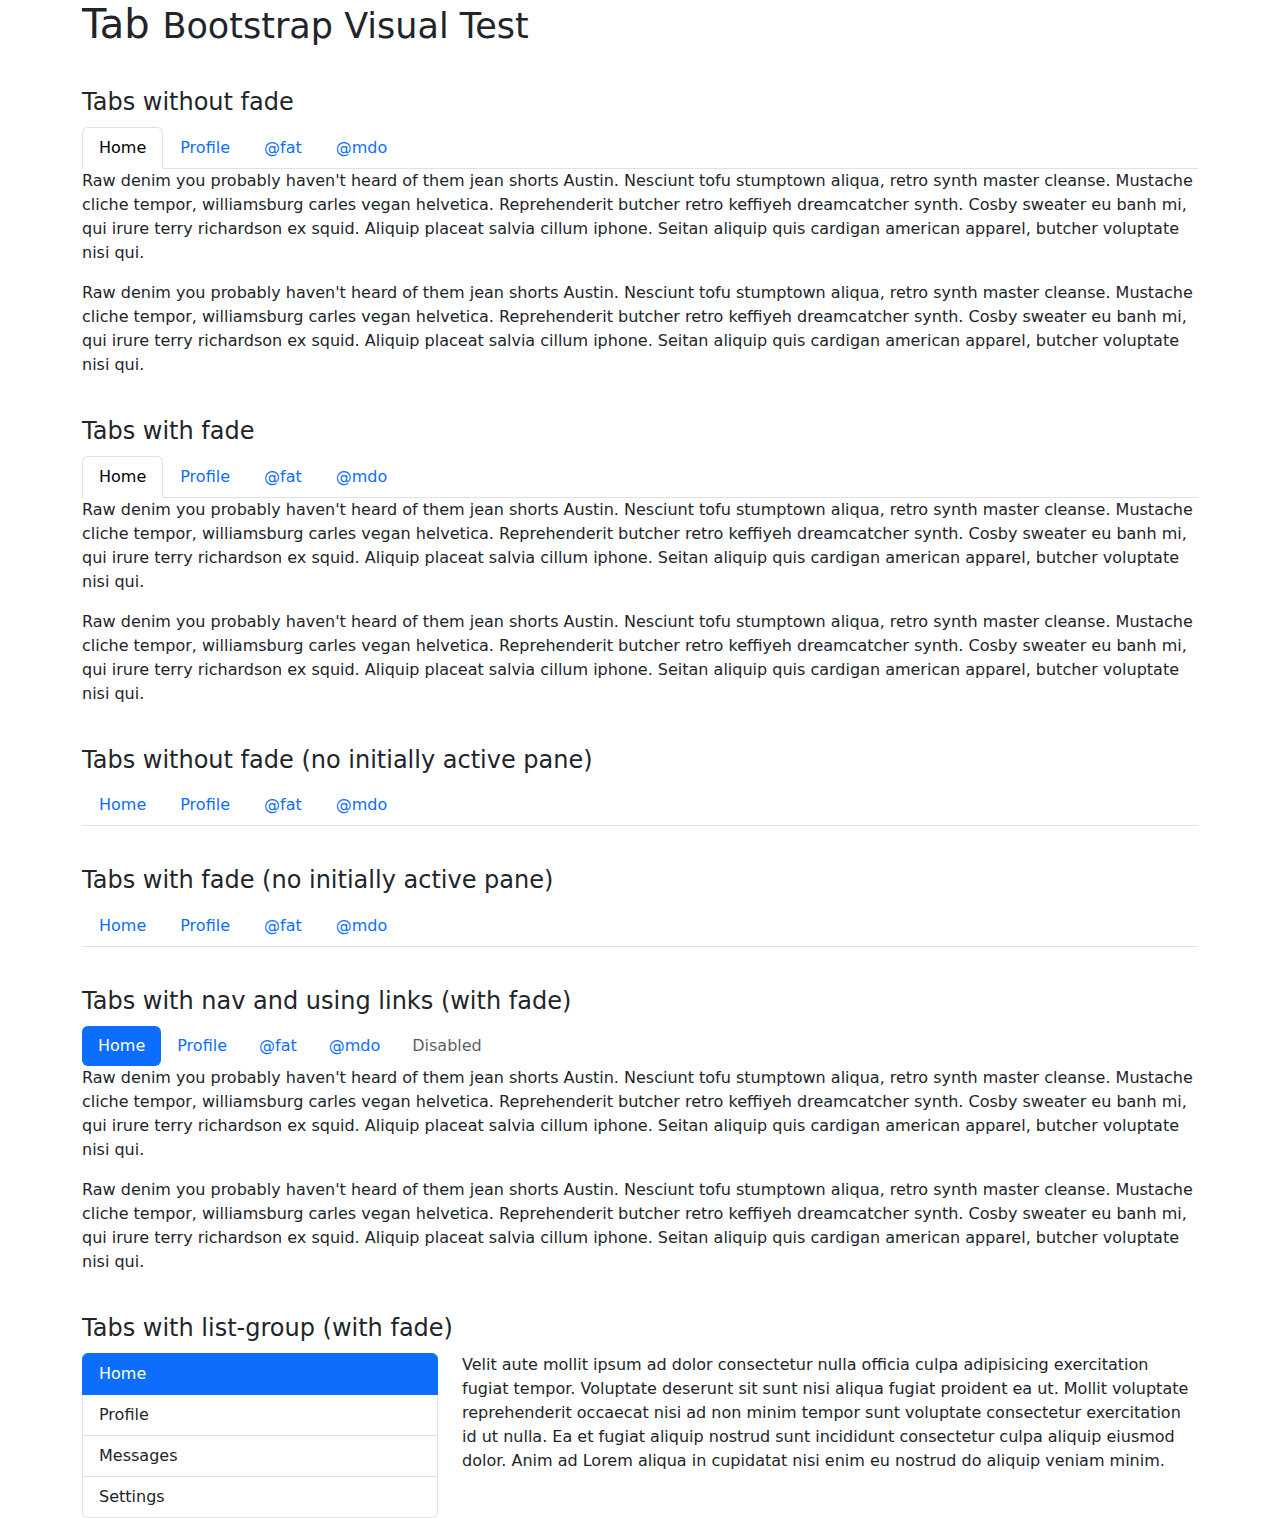
<file: assets/bootstrap-5.3.3/js/tests/visual/tab.html>
<!doctype html>
<html lang="en">
  <head>
    <meta charset="utf-8">
    <meta name="viewport" content="width=device-width, initial-scale=1">
    <link href="../../../dist/css/bootstrap.min.css" rel="stylesheet">
    <title>Tab</title>
    <style>
      h4 {
        margin: 40px 0 10px;
      }
    </style>
  </head>
  <body>
    <div class="container">
      <h1>Tab <small>Bootstrap Visual Test</small></h1>

      <h4>Tabs without fade</h4>

      <ul class="nav nav-tabs" role="tablist">
        <li class="nav-item" role="presentation">
          <button type="button" class="nav-link active" data-bs-toggle="tab" data-bs-target="#home" role="tab" aria-selected="true">Home</button>
        </li>
        <li class="nav-item" role="presentation">
          <button type="button" class="nav-link" data-bs-toggle="tab" data-bs-target="#profile" role="tab">Profile</button>
        </li>
        <li class="nav-item" role="presentation">
          <button type="button" class="nav-link" data-bs-toggle="tab" data-bs-target="#fat" role="tab">@fat</button>
        </li>
        <li class="nav-item" role="presentation">
          <button type="button" class="nav-link" data-bs-toggle="tab" data-bs-target="#mdo" role="tab">@mdo</button>
        </li>
      </ul>

      <div class="tab-content" role="tablist">
        <div class="tab-pane active" id="home" role="tabpanel">
          <p>Raw denim you probably haven't heard of them jean shorts Austin. Nesciunt tofu stumptown aliqua, retro synth master cleanse. Mustache cliche tempor, williamsburg carles vegan helvetica. Reprehenderit butcher retro keffiyeh dreamcatcher synth. Cosby sweater eu banh mi, qui irure terry richardson ex squid. Aliquip placeat salvia cillum iphone. Seitan aliquip quis cardigan american apparel, butcher voluptate nisi qui.</p>
          <p>Raw denim you probably haven't heard of them jean shorts Austin. Nesciunt tofu stumptown aliqua, retro synth master cleanse. Mustache cliche tempor, williamsburg carles vegan helvetica. Reprehenderit butcher retro keffiyeh dreamcatcher synth. Cosby sweater eu banh mi, qui irure terry richardson ex squid. Aliquip placeat salvia cillum iphone. Seitan aliquip quis cardigan american apparel, butcher voluptate nisi qui.</p>
        </div>
        <div class="tab-pane" id="profile" role="tabpanel">
          <p>Food truck fixie locavore, accusamus mcsweeney's marfa nulla single-origin coffee squid. Exercitation +1 labore velit, blog sartorial PBR leggings next level wes anderson artisan four loko farm-to-table craft beer twee. Qui photo booth letterpress, commodo enim craft beer mlkshk aliquip jean shorts ullamco ad vinyl cillum PBR. Homo nostrud organic, assumenda labore aesthetic magna delectus mollit. Keytar helvetica VHS salvia yr, vero magna velit sapiente labore stumptown. Vegan fanny pack odio cillum wes anderson 8-bit, sustainable jean shorts beard ut DIY ethical culpa terry richardson biodiesel. Art party scenester stumptown, tumblr butcher vero sint qui sapiente accusamus tattooed echo park.</p>
          <p>Food truck fixie locavore, accusamus mcsweeney's marfa nulla single-origin coffee squid. Exercitation +1 labore velit, blog sartorial PBR leggings next level wes anderson artisan four loko farm-to-table craft beer twee. Qui photo booth letterpress, commodo enim craft beer mlkshk aliquip jean shorts ullamco ad vinyl cillum PBR. Homo nostrud organic, assumenda labore aesthetic magna delectus mollit. Keytar helvetica VHS salvia yr, vero magna velit sapiente labore stumptown. Vegan fanny pack odio cillum wes anderson 8-bit, sustainable jean shorts beard ut DIY ethical culpa terry richardson biodiesel. Art party scenester stumptown, tumblr butcher vero sint qui sapiente accusamus tattooed echo park.</p>
        </div>
        <div class="tab-pane" id="fat" role="tabpanel">
          <p>Etsy mixtape wayfarers, ethical wes anderson tofu before they sold out mcsweeney's organic lomo retro fanny pack lo-fi farm-to-table readymade. Messenger bag gentrify pitchfork tattooed craft beer, iphone skateboard locavore carles etsy salvia banksy hoodie helvetica. DIY synth PBR banksy irony. Leggings gentrify squid 8-bit cred pitchfork. Williamsburg banh mi whatever gluten-free, carles pitchfork biodiesel fixie etsy retro mlkshk vice blog. Scenester cred you probably haven't heard of them, vinyl craft beer blog stumptown. Pitchfork sustainable tofu synth chambray yr.</p>
          <p>Etsy mixtape wayfarers, ethical wes anderson tofu before they sold out mcsweeney's organic lomo retro fanny pack lo-fi farm-to-table readymade. Messenger bag gentrify pitchfork tattooed craft beer, iphone skateboard locavore carles etsy salvia banksy hoodie helvetica. DIY synth PBR banksy irony. Leggings gentrify squid 8-bit cred pitchfork. Williamsburg banh mi whatever gluten-free, carles pitchfork biodiesel fixie etsy retro mlkshk vice blog. Scenester cred you probably haven't heard of them, vinyl craft beer blog stumptown. Pitchfork sustainable tofu synth chambray yr.</p>
        </div>
        <div class="tab-pane" id="mdo" role="tabpanel">
          <p>Trust fund seitan letterpress, keytar raw denim keffiyeh etsy art party before they sold out master cleanse gluten-free squid scenester freegan cosby sweater. Fanny pack portland seitan DIY, art party locavore wolf cliche high life echo park Austin. Cred vinyl keffiyeh DIY salvia PBR, banh mi before they sold out farm-to-table VHS viral locavore cosby sweater. Lomo wolf viral, mustache readymade thundercats keffiyeh craft beer marfa ethical. Wolf salvia freegan, sartorial keffiyeh echo park vegan.</p>
          <p>Trust fund seitan letterpress, keytar raw denim keffiyeh etsy art party before they sold out master cleanse gluten-free squid scenester freegan cosby sweater. Fanny pack portland seitan DIY, art party locavore wolf cliche high life echo park Austin. Cred vinyl keffiyeh DIY salvia PBR, banh mi before they sold out farm-to-table VHS viral locavore cosby sweater. Lomo wolf viral, mustache readymade thundercats keffiyeh craft beer marfa ethical. Wolf salvia freegan, sartorial keffiyeh echo park vegan.</p>
        </div>
      </div>

      <h4>Tabs with fade</h4>

      <ul class="nav nav-tabs" role="tablist">
        <li class="nav-item" role="presentation">
          <button type="button" class="nav-link active" data-bs-toggle="tab" data-bs-target="#home2" role="tab" aria-selected="true">Home</button>
        </li>
        <li class="nav-item" role="presentation">
          <button type="button" class="nav-link" data-bs-toggle="tab" data-bs-target="#profile2" role="tab">Profile</button>
        </li>
        <li class="nav-item" role="presentation">
          <button type="button" class="nav-link" data-bs-toggle="tab" data-bs-target="#fat2" role="tab">@fat</button>
        </li>
        <li class="nav-item" role="presentation">
          <button type="button" class="nav-link" data-bs-toggle="tab" data-bs-target="#mdo2" role="tab">@mdo</button>
        </li>
      </ul>

      <div class="tab-content" role="tablist">
        <div class="tab-pane fade show active" id="home2" role="tabpanel">
          <p>Raw denim you probably haven't heard of them jean shorts Austin. Nesciunt tofu stumptown aliqua, retro synth master cleanse. Mustache cliche tempor, williamsburg carles vegan helvetica. Reprehenderit butcher retro keffiyeh dreamcatcher synth. Cosby sweater eu banh mi, qui irure terry richardson ex squid. Aliquip placeat salvia cillum iphone. Seitan aliquip quis cardigan american apparel, butcher voluptate nisi qui.</p>
          <p>Raw denim you probably haven't heard of them jean shorts Austin. Nesciunt tofu stumptown aliqua, retro synth master cleanse. Mustache cliche tempor, williamsburg carles vegan helvetica. Reprehenderit butcher retro keffiyeh dreamcatcher synth. Cosby sweater eu banh mi, qui irure terry richardson ex squid. Aliquip placeat salvia cillum iphone. Seitan aliquip quis cardigan american apparel, butcher voluptate nisi qui.</p>
        </div>
        <div class="tab-pane fade" id="profile2" role="tabpanel">
          <p>Food truck fixie locavore, accusamus mcsweeney's marfa nulla single-origin coffee squid. Exercitation +1 labore velit, blog sartorial PBR leggings next level wes anderson artisan four loko farm-to-table craft beer twee. Qui photo booth letterpress, commodo enim craft beer mlkshk aliquip jean shorts ullamco ad vinyl cillum PBR. Homo nostrud organic, assumenda labore aesthetic magna delectus mollit. Keytar helvetica VHS salvia yr, vero magna velit sapiente labore stumptown. Vegan fanny pack odio cillum wes anderson 8-bit, sustainable jean shorts beard ut DIY ethical culpa terry richardson biodiesel. Art party scenester stumptown, tumblr butcher vero sint qui sapiente accusamus tattooed echo park.</p>
          <p>Food truck fixie locavore, accusamus mcsweeney's marfa nulla single-origin coffee squid. Exercitation +1 labore velit, blog sartorial PBR leggings next level wes anderson artisan four loko farm-to-table craft beer twee. Qui photo booth letterpress, commodo enim craft beer mlkshk aliquip jean shorts ullamco ad vinyl cillum PBR. Homo nostrud organic, assumenda labore aesthetic magna delectus mollit. Keytar helvetica VHS salvia yr, vero magna velit sapiente labore stumptown. Vegan fanny pack odio cillum wes anderson 8-bit, sustainable jean shorts beard ut DIY ethical culpa terry richardson biodiesel. Art party scenester stumptown, tumblr butcher vero sint qui sapiente accusamus tattooed echo park.</p>
        </div>
        <div class="tab-pane fade" id="fat2" role="tabpanel">
          <p>Etsy mixtape wayfarers, ethical wes anderson tofu before they sold out mcsweeney's organic lomo retro fanny pack lo-fi farm-to-table readymade. Messenger bag gentrify pitchfork tattooed craft beer, iphone skateboard locavore carles etsy salvia banksy hoodie helvetica. DIY synth PBR banksy irony. Leggings gentrify squid 8-bit cred pitchfork. Williamsburg banh mi whatever gluten-free, carles pitchfork biodiesel fixie etsy retro mlkshk vice blog. Scenester cred you probably haven't heard of them, vinyl craft beer blog stumptown. Pitchfork sustainable tofu synth chambray yr.</p>
          <p>Etsy mixtape wayfarers, ethical wes anderson tofu before they sold out mcsweeney's organic lomo retro fanny pack lo-fi farm-to-table readymade. Messenger bag gentrify pitchfork tattooed craft beer, iphone skateboard locavore carles etsy salvia banksy hoodie helvetica. DIY synth PBR banksy irony. Leggings gentrify squid 8-bit cred pitchfork. Williamsburg banh mi whatever gluten-free, carles pitchfork biodiesel fixie etsy retro mlkshk vice blog. Scenester cred you probably haven't heard of them, vinyl craft beer blog stumptown. Pitchfork sustainable tofu synth chambray yr.</p>
        </div>
        <div class="tab-pane fade" id="mdo2" role="tabpanel">
          <p>Trust fund seitan letterpress, keytar raw denim keffiyeh etsy art party before they sold out master cleanse gluten-free squid scenester freegan cosby sweater. Fanny pack portland seitan DIY, art party locavore wolf cliche high life echo park Austin. Cred vinyl keffiyeh DIY salvia PBR, banh mi before they sold out farm-to-table VHS viral locavore cosby sweater. Lomo wolf viral, mustache readymade thundercats keffiyeh craft beer marfa ethical. Wolf salvia freegan, sartorial keffiyeh echo park vegan.</p>
          <p>Trust fund seitan letterpress, keytar raw denim keffiyeh etsy art party before they sold out master cleanse gluten-free squid scenester freegan cosby sweater. Fanny pack portland seitan DIY, art party locavore wolf cliche high life echo park Austin. Cred vinyl keffiyeh DIY salvia PBR, banh mi before they sold out farm-to-table VHS viral locavore cosby sweater. Lomo wolf viral, mustache readymade thundercats keffiyeh craft beer marfa ethical. Wolf salvia freegan, sartorial keffiyeh echo park vegan.</p>
        </div>
      </div>

      <h4>Tabs without fade (no initially active pane)</h4>

      <ul class="nav nav-tabs" role="tablist">
        <li class="nav-item" role="presentation">
          <button type="button" class="nav-link" data-bs-toggle="tab" data-bs-target="#home3" role="tab">Home</button>
        </li>
        <li class="nav-item" role="presentation">
          <button type="button" class="nav-link" data-bs-toggle="tab" data-bs-target="#profile3" role="tab">Profile</button>
        </li>
        <li class="nav-item" role="presentation">
          <button type="button" class="nav-link" data-bs-toggle="tab" data-bs-target="#fat3" role="tab">@fat</button>
        </li>
        <li class="nav-item" role="presentation">
          <button type="button" class="nav-link" data-bs-toggle="tab" data-bs-target="#mdo3" role="tab">@mdo</button>
        </li>
      </ul>

      <div class="tab-content" role="tablist">
        <div class="tab-pane" id="home3" role="tabpanel">
          <p>Raw denim you probably haven't heard of them jean shorts Austin. Nesciunt tofu stumptown aliqua, retro synth master cleanse. Mustache cliche tempor, williamsburg carles vegan helvetica. Reprehenderit butcher retro keffiyeh dreamcatcher synth. Cosby sweater eu banh mi, qui irure terry richardson ex squid. Aliquip placeat salvia cillum iphone. Seitan aliquip quis cardigan american apparel, butcher voluptate nisi qui.</p>
          <p>Raw denim you probably haven't heard of them jean shorts Austin. Nesciunt tofu stumptown aliqua, retro synth master cleanse. Mustache cliche tempor, williamsburg carles vegan helvetica. Reprehenderit butcher retro keffiyeh dreamcatcher synth. Cosby sweater eu banh mi, qui irure terry richardson ex squid. Aliquip placeat salvia cillum iphone. Seitan aliquip quis cardigan american apparel, butcher voluptate nisi qui.</p>
        </div>
        <div class="tab-pane" id="profile3" role="tabpanel">
          <p>Food truck fixie locavore, accusamus mcsweeney's marfa nulla single-origin coffee squid. Exercitation +1 labore velit, blog sartorial PBR leggings next level wes anderson artisan four loko farm-to-table craft beer twee. Qui photo booth letterpress, commodo enim craft beer mlkshk aliquip jean shorts ullamco ad vinyl cillum PBR. Homo nostrud organic, assumenda labore aesthetic magna delectus mollit. Keytar helvetica VHS salvia yr, vero magna velit sapiente labore stumptown. Vegan fanny pack odio cillum wes anderson 8-bit, sustainable jean shorts beard ut DIY ethical culpa terry richardson biodiesel. Art party scenester stumptown, tumblr butcher vero sint qui sapiente accusamus tattooed echo park.</p>
          <p>Food truck fixie locavore, accusamus mcsweeney's marfa nulla single-origin coffee squid. Exercitation +1 labore velit, blog sartorial PBR leggings next level wes anderson artisan four loko farm-to-table craft beer twee. Qui photo booth letterpress, commodo enim craft beer mlkshk aliquip jean shorts ullamco ad vinyl cillum PBR. Homo nostrud organic, assumenda labore aesthetic magna delectus mollit. Keytar helvetica VHS salvia yr, vero magna velit sapiente labore stumptown. Vegan fanny pack odio cillum wes anderson 8-bit, sustainable jean shorts beard ut DIY ethical culpa terry richardson biodiesel. Art party scenester stumptown, tumblr butcher vero sint qui sapiente accusamus tattooed echo park.</p>
        </div>
        <div class="tab-pane" id="fat3" role="tabpanel">
          <p>Etsy mixtape wayfarers, ethical wes anderson tofu before they sold out mcsweeney's organic lomo retro fanny pack lo-fi farm-to-table readymade. Messenger bag gentrify pitchfork tattooed craft beer, iphone skateboard locavore carles etsy salvia banksy hoodie helvetica. DIY synth PBR banksy irony. Leggings gentrify squid 8-bit cred pitchfork. Williamsburg banh mi whatever gluten-free, carles pitchfork biodiesel fixie etsy retro mlkshk vice blog. Scenester cred you probably haven't heard of them, vinyl craft beer blog stumptown. Pitchfork sustainable tofu synth chambray yr.</p>
          <p>Etsy mixtape wayfarers, ethical wes anderson tofu before they sold out mcsweeney's organic lomo retro fanny pack lo-fi farm-to-table readymade. Messenger bag gentrify pitchfork tattooed craft beer, iphone skateboard locavore carles etsy salvia banksy hoodie helvetica. DIY synth PBR banksy irony. Leggings gentrify squid 8-bit cred pitchfork. Williamsburg banh mi whatever gluten-free, carles pitchfork biodiesel fixie etsy retro mlkshk vice blog. Scenester cred you probably haven't heard of them, vinyl craft beer blog stumptown. Pitchfork sustainable tofu synth chambray yr.</p>
        </div>
        <div class="tab-pane" id="mdo3" role="tabpanel">
          <p>Trust fund seitan letterpress, keytar raw denim keffiyeh etsy art party before they sold out master cleanse gluten-free squid scenester freegan cosby sweater. Fanny pack portland seitan DIY, art party locavore wolf cliche high life echo park Austin. Cred vinyl keffiyeh DIY salvia PBR, banh mi before they sold out farm-to-table VHS viral locavore cosby sweater. Lomo wolf viral, mustache readymade thundercats keffiyeh craft beer marfa ethical. Wolf salvia freegan, sartorial keffiyeh echo park vegan.</p>
          <p>Trust fund seitan letterpress, keytar raw denim keffiyeh etsy art party before they sold out master cleanse gluten-free squid scenester freegan cosby sweater. Fanny pack portland seitan DIY, art party locavore wolf cliche high life echo park Austin. Cred vinyl keffiyeh DIY salvia PBR, banh mi before they sold out farm-to-table VHS viral locavore cosby sweater. Lomo wolf viral, mustache readymade thundercats keffiyeh craft beer marfa ethical. Wolf salvia freegan, sartorial keffiyeh echo park vegan.</p>
        </div>
      </div>

      <h4>Tabs with fade (no initially active pane)</h4>

      <ul class="nav nav-tabs" role="tablist">
        <li class="nav-item" role="presentation">
          <button type="button" class="nav-link" data-bs-toggle="tab" data-bs-target="#home4" role="tab">Home</button>
        </li>
        <li class="nav-item" role="presentation">
          <button type="button" class="nav-link" data-bs-toggle="tab" data-bs-target="#profile4" role="tab">Profile</button>
        </li>
        <li class="nav-item" role="presentation">
          <button type="button" class="nav-link" data-bs-toggle="tab" data-bs-target="#fat4" role="tab">@fat</button>
        </li>
        <li class="nav-item" role="presentation">
          <button type="button" class="nav-link" data-bs-toggle="tab" data-bs-target="#mdo4" role="tab">@mdo</button>
        </li>
      </ul>

      <div class="tab-content">
        <div class="tab-pane fade" id="home4" role="tabpanel">
          <p>Raw denim you probably haven't heard of them jean shorts Austin. Nesciunt tofu stumptown aliqua, retro synth master cleanse. Mustache cliche tempor, williamsburg carles vegan helvetica. Reprehenderit butcher retro keffiyeh dreamcatcher synth. Cosby sweater eu banh mi, qui irure terry richardson ex squid. Aliquip placeat salvia cillum iphone. Seitan aliquip quis cardigan american apparel, butcher voluptate nisi qui.</p>
          <p>Raw denim you probably haven't heard of them jean shorts Austin. Nesciunt tofu stumptown aliqua, retro synth master cleanse. Mustache cliche tempor, williamsburg carles vegan helvetica. Reprehenderit butcher retro keffiyeh dreamcatcher synth. Cosby sweater eu banh mi, qui irure terry richardson ex squid. Aliquip placeat salvia cillum iphone. Seitan aliquip quis cardigan american apparel, butcher voluptate nisi qui.</p>
        </div>
        <div class="tab-pane fade" id="profile4" role="tabpanel">
          <p>Food truck fixie locavore, accusamus mcsweeney's marfa nulla single-origin coffee squid. Exercitation +1 labore velit, blog sartorial PBR leggings next level wes anderson artisan four loko farm-to-table craft beer twee. Qui photo booth letterpress, commodo enim craft beer mlkshk aliquip jean shorts ullamco ad vinyl cillum PBR. Homo nostrud organic, assumenda labore aesthetic magna delectus mollit. Keytar helvetica VHS salvia yr, vero magna velit sapiente labore stumptown. Vegan fanny pack odio cillum wes anderson 8-bit, sustainable jean shorts beard ut DIY ethical culpa terry richardson biodiesel. Art party scenester stumptown, tumblr butcher vero sint qui sapiente accusamus tattooed echo park.</p>
          <p>Food truck fixie locavore, accusamus mcsweeney's marfa nulla single-origin coffee squid. Exercitation +1 labore velit, blog sartorial PBR leggings next level wes anderson artisan four loko farm-to-table craft beer twee. Qui photo booth letterpress, commodo enim craft beer mlkshk aliquip jean shorts ullamco ad vinyl cillum PBR. Homo nostrud organic, assumenda labore aesthetic magna delectus mollit. Keytar helvetica VHS salvia yr, vero magna velit sapiente labore stumptown. Vegan fanny pack odio cillum wes anderson 8-bit, sustainable jean shorts beard ut DIY ethical culpa terry richardson biodiesel. Art party scenester stumptown, tumblr butcher vero sint qui sapiente accusamus tattooed echo park.</p>
        </div>
        <div class="tab-pane fade" id="fat4" role="tabpanel">
          <p>Etsy mixtape wayfarers, ethical wes anderson tofu before they sold out mcsweeney's organic lomo retro fanny pack lo-fi farm-to-table readymade. Messenger bag gentrify pitchfork tattooed craft beer, iphone skateboard locavore carles etsy salvia banksy hoodie helvetica. DIY synth PBR banksy irony. Leggings gentrify squid 8-bit cred pitchfork. Williamsburg banh mi whatever gluten-free, carles pitchfork biodiesel fixie etsy retro mlkshk vice blog. Scenester cred you probably haven't heard of them, vinyl craft beer blog stumptown. Pitchfork sustainable tofu synth chambray yr.</p>
          <p>Etsy mixtape wayfarers, ethical wes anderson tofu before they sold out mcsweeney's organic lomo retro fanny pack lo-fi farm-to-table readymade. Messenger bag gentrify pitchfork tattooed craft beer, iphone skateboard locavore carles etsy salvia banksy hoodie helvetica. DIY synth PBR banksy irony. Leggings gentrify squid 8-bit cred pitchfork. Williamsburg banh mi whatever gluten-free, carles pitchfork biodiesel fixie etsy retro mlkshk vice blog. Scenester cred you probably haven't heard of them, vinyl craft beer blog stumptown. Pitchfork sustainable tofu synth chambray yr.</p>
        </div>
        <div class="tab-pane fade" id="mdo4" role="tabpanel">
          <p>Trust fund seitan letterpress, keytar raw denim keffiyeh etsy art party before they sold out master cleanse gluten-free squid scenester freegan cosby sweater. Fanny pack portland seitan DIY, art party locavore wolf cliche high life echo park Austin. Cred vinyl keffiyeh DIY salvia PBR, banh mi before they sold out farm-to-table VHS viral locavore cosby sweater. Lomo wolf viral, mustache readymade thundercats keffiyeh craft beer marfa ethical. Wolf salvia freegan, sartorial keffiyeh echo park vegan.</p>
          <p>Trust fund seitan letterpress, keytar raw denim keffiyeh etsy art party before they sold out master cleanse gluten-free squid scenester freegan cosby sweater. Fanny pack portland seitan DIY, art party locavore wolf cliche high life echo park Austin. Cred vinyl keffiyeh DIY salvia PBR, banh mi before they sold out farm-to-table VHS viral locavore cosby sweater. Lomo wolf viral, mustache readymade thundercats keffiyeh craft beer marfa ethical. Wolf salvia freegan, sartorial keffiyeh echo park vegan.</p>
        </div>
      </div>

      <h4>Tabs with nav and using links (with fade)</h4>
      <nav>
        <div class="nav nav-pills" id="nav-tab" role="tablist">
          <a class="nav-link nav-item active" role="tab" data-bs-toggle="tab" href="#home5">Home</a>
          <a class="nav-link nav-item" role="tab" data-bs-toggle="tab" href="#profile5">Profile</a>
          <a class="nav-link nav-item" role="tab" data-bs-toggle="tab" href="#fat5">@fat</a>
          <a class="nav-link nav-item" role="tab" data-bs-toggle="tab" href="#mdo5">@mdo</a>
          <a class="nav-link nav-item disabled" role="tab" href="#" aria-disabled="true">Disabled</a>
        </div>
      </nav>

      <div class="tab-content">
        <div class="tab-pane fade show active" id="home5" role="tabpanel">
          <p>Raw denim you probably haven't heard of them jean shorts Austin. Nesciunt tofu stumptown aliqua, retro synth master cleanse. Mustache cliche tempor, williamsburg carles vegan helvetica. Reprehenderit butcher retro keffiyeh dreamcatcher synth. Cosby sweater eu banh mi, qui irure terry richardson ex squid. Aliquip placeat salvia cillum iphone. Seitan aliquip quis cardigan american apparel, butcher voluptate nisi qui.</p>
          <p>Raw denim you probably haven't heard of them jean shorts Austin. Nesciunt tofu stumptown aliqua, retro synth master cleanse. Mustache cliche tempor, williamsburg carles vegan helvetica. Reprehenderit butcher retro keffiyeh dreamcatcher synth. Cosby sweater eu banh mi, qui irure terry richardson ex squid. Aliquip placeat salvia cillum iphone. Seitan aliquip quis cardigan american apparel, butcher voluptate nisi qui.</p>
        </div>
        <div class="tab-pane fade" id="profile5" role="tabpanel">
          <p>Raw denim you probably haven't heard of them jean shorts Austin. Nesciunt tofu stumptown aliqua, retro synth master cleanse. Mustache cliche tempor, williamsburg carles vegan helvetica. Reprehenderit butcher retro keffiyeh dreamcatcher synth. Cosby sweater eu banh mi, qui irure terry richardson ex squid. Aliquip placeat salvia cillum iphone. Seitan aliquip quis cardigan american apparel, butcher voluptate nisi qui.</p>
          <p>Raw denim you probably haven't heard of them jean shorts Austin. Nesciunt tofu stumptown aliqua, retro synth master cleanse. Mustache cliche tempor, williamsburg carles vegan helvetica. Reprehenderit butcher retro keffiyeh dreamcatcher synth. Cosby sweater eu banh mi, qui irure terry richardson ex squid. Aliquip placeat salvia cillum iphone. Seitan aliquip quis cardigan american apparel, butcher voluptate nisi qui.</p>
        </div>
        <div class="tab-pane fade" id="fat5" role="tabpanel">
          <p>Etsy mixtape wayfarers, ethical wes anderson tofu before they sold out mcsweeney's organic lomo retro fanny pack lo-fi farm-to-table readymade. Messenger bag gentrify pitchfork tattooed craft beer, iphone skateboard locavore carles etsy salvia banksy hoodie helvetica. DIY synth PBR banksy irony. Leggings gentrify squid 8-bit cred pitchfork. Williamsburg banh mi whatever gluten-free, carles pitchfork biodiesel fixie etsy retro mlkshk vice blog. Scenester cred you probably haven't heard of them, vinyl craft beer blog stumptown. Pitchfork sustainable tofu synth chambray yr.</p>
          <p>Etsy mixtape wayfarers, ethical wes anderson tofu before they sold out mcsweeney's organic lomo retro fanny pack lo-fi farm-to-table readymade. Messenger bag gentrify pitchfork tattooed craft beer, iphone skateboard locavore carles etsy salvia banksy hoodie helvetica. DIY synth PBR banksy irony. Leggings gentrify squid 8-bit cred pitchfork. Williamsburg banh mi whatever gluten-free, carles pitchfork biodiesel fixie etsy retro mlkshk vice blog. Scenester cred you probably haven't heard of them, vinyl craft beer blog stumptown. Pitchfork sustainable tofu synth chambray yr.</p>
        </div>
        <div class="tab-pane fade" id="mdo5" role="tabpanel">
          <p>Trust fund seitan letterpress, keytar raw denim keffiyeh etsy art party before they sold out master cleanse gluten-free squid scenester freegan cosby sweater. Fanny pack portland seitan DIY, art party locavore wolf cliche high life echo park Austin. Cred vinyl keffiyeh DIY salvia PBR, banh mi before they sold out farm-to-table VHS viral locavore cosby sweater. Lomo wolf viral, mustache readymade thundercats keffiyeh craft beer marfa ethical. Wolf salvia freegan, sartorial keffiyeh echo park vegan.</p>
          <p>Trust fund seitan letterpress, keytar raw denim keffiyeh etsy art party before they sold out master cleanse gluten-free squid scenester freegan cosby sweater. Fanny pack portland seitan DIY, art party locavore wolf cliche high life echo park Austin. Cred vinyl keffiyeh DIY salvia PBR, banh mi before they sold out farm-to-table VHS viral locavore cosby sweater. Lomo wolf viral, mustache readymade thundercats keffiyeh craft beer marfa ethical. Wolf salvia freegan, sartorial keffiyeh echo park vegan.</p>
        </div>
      </div>

      <h4>Tabs with list-group (with fade)</h4>
      <div class="row">
        <div class="col-4">
          <div class="list-group" id="list-tab" role="tablist">
            <button type="button" class="list-group-item list-group-item-action active" id="list-home-list" data-bs-toggle="tab" data-bs-target="#list-home" role="tab" aria-controls="list-home" aria-selected="true">Home</button>
            <button type="button"  class="list-group-item list-group-item-action" id="list-profile-list" data-bs-toggle="tab" data-bs-target="#list-profile" role="tab" aria-controls="list-profile">Profile</button>
            <button type="button"  class="list-group-item list-group-item-action" id="list-messages-list" data-bs-toggle="tab" data-bs-target="#list-messages" role="tab" aria-controls="list-messages">Messages</button>
            <button type="button"  class="list-group-item list-group-item-action" id="list-settings-list" data-bs-toggle="tab" data-bs-target="#list-settings" role="tab" aria-controls="list-settings">Settings</button>
          </div>
        </div>
        <div class="col-8">
          <div class="tab-content" id="nav-tabContent">
            <div class="tab-pane fade show active" id="list-home" role="tabpanel" aria-labelledby="list-home-list">
              <p>Velit aute mollit ipsum ad dolor consectetur nulla officia culpa adipisicing exercitation fugiat tempor. Voluptate deserunt sit sunt nisi aliqua fugiat proident ea ut. Mollit voluptate reprehenderit occaecat nisi ad non minim tempor sunt voluptate consectetur exercitation id ut nulla. Ea et fugiat aliquip nostrud sunt incididunt consectetur culpa aliquip eiusmod dolor. Anim ad Lorem aliqua in cupidatat nisi enim eu nostrud do aliquip veniam minim.</p>
            </div>
            <div class="tab-pane fade" id="list-profile" role="tabpanel" aria-labelledby="list-profile-list">
              <p>Cupidatat quis ad sint excepteur laborum in esse qui. Et excepteur consectetur ex nisi eu do cillum ad laborum. Mollit et eu officia dolore sunt Lorem culpa qui commodo velit ex amet id ex. Officia anim incididunt laboris deserunt anim aute dolor incididunt veniam aute dolore do exercitation. Dolor nisi culpa ex ad irure in elit eu dolore. Ad laboris ipsum reprehenderit irure non commodo enim culpa commodo veniam incididunt veniam ad.</p>
            </div>
            <div class="tab-pane fade" id="list-messages" role="tabpanel" aria-labelledby="list-messages-list">
              <p>Ut ut do pariatur aliquip aliqua aliquip exercitation do nostrud commodo reprehenderit aute ipsum voluptate. Irure Lorem et laboris nostrud amet cupidatat cupidatat anim do ut velit mollit consequat enim tempor. Consectetur est minim nostrud nostrud consectetur irure labore voluptate irure. Ipsum id Lorem sit sint voluptate est pariatur eu ad cupidatat et deserunt culpa sit eiusmod deserunt. Consectetur et fugiat anim do eiusmod aliquip nulla laborum elit adipisicing pariatur cillum.</p>
            </div>
            <div class="tab-pane fade" id="list-settings" role="tabpanel" aria-labelledby="list-settings-list">
              <p>Irure enim occaecat labore sit qui aliquip reprehenderit amet velit. Deserunt ullamco ex elit nostrud ut dolore nisi officia magna sit occaecat laboris sunt dolor. Nisi eu minim cillum occaecat aute est cupidatat aliqua labore aute occaecat ea aliquip sunt amet. Aute mollit dolor ut exercitation irure commodo non amet consectetur quis amet culpa. Quis ullamco nisi amet qui aute irure eu. Magna labore dolor quis ex labore id nostrud deserunt dolor eiusmod eu pariatur culpa mollit in irure.</p>
            </div>
          </div>
        </div>
      </div>
    </div>

    <script src="../../../dist/js/bootstrap.bundle.js"></script>
  </body>
</html>
</file>
<file: assets/css/style.css>
body, html {
  margin: 0;
  padding: 0;
  font-family: 'Arial', sans-serif;
}

.header {
  display: flex;
  flex-direction: column;
  align-items: center;
  padding: 20px;
  background: linear-gradient(135deg, #f5f5f5 50%, #b08e6b 50%);
}

.navbar {
  width: 100%;
  display: flex;
  justify-content: flex-start;
}

.navbar ul {
  list-style: none;
  padding: 0;
}

.navbar li {
  display: inline;
  margin-right: 15px;
}

.navbar a {
  text-decoration: none;
  color: #000;
  font-weight: bold;
}

.content {
  display: flex;
  align-items: center;
  justify-content: space-between;
  width: 100%;
  max-width: 1200px;
  margin-top: 20px;
}

.text {
  flex: 1;
}

.text h1 {
  font-size: 36px;
  margin-bottom: 20px;
}

.text p {
  font-size: 18px;
  margin-bottom: 20px;
}

.case-study-link {
  display: inline-block;
  padding: 10px 20px;
  background-color: #000;
  color: #fff;
  text-decoration: none;
  border-radius: 5px;
}

.image-container {
  flex: 1;
  text-align: center;
}

.image-container img {
  max-width: 100%;
  height: auto;
}
/* header 02 */
.header2 {
  text-align: center;
  padding: 50px 20px;
  background-color: #fff;
}

.welcome-section h1 {
  font-size: 48px;
  font-family: 'Cursive', sans-serif;
  color: #c6a15b;
}

.welcome-section p {
  max-width: 600px;
  margin: 20px auto;
  font-size: 18px;
  color: #7d7d7d;
  line-height: 1.6;
}

.links-section {
  display: flex;
  justify-content: center;
  margin-top: 40px;
}

.link-item {
  margin: 0 20px;
  text-align: center;
}

.link-item img {
  width: 60px;
  height: 60px;
}

.link-item a {
  display: block;
  margin-top: 10px;
  font-size: 16px;
  color: #c6a15b;
  text-decoration: none;
  font-weight: bold;
}


/* footer */

.footer {
  background-color: #b08e6b;
  color: #fff;
  text-align: center;
  padding: 20px 0;
}

.social-icons {
  margin-bottom: 20px;
}

.social-icons a {
  margin: 0 10px;
  display: inline-block;
}

.social-icons img {
  width: 24px;
  height: 24px;
}

.footer-text {
  max-width: 600px;
  margin: 0 auto;
  font-size: 14px;
  line-height: 1.6;
  color: #bbb;
}

.footer-logo {
  margin: 20px 0;
}

.footer-logo img {
  width: 60px;
  height: auto;
}

.footer-location {
  font-size: 14px;
  color: #bbb;
}
.container {
  text-align: center;
  padding: 20px;
  box-shadow: 0 2px 5px rgba(0, 0, 0, 0.1);
}

h1 {
  font-size: 2em;
  margin-bottom: 10px;
  color: #b08e6b;
}

p {
  color: #666;
  margin-bottom: 20px;
}

.grid {
  display: flex;
  flex-wrap: wrap;
  gap: 20px;
  justify-content: center;
}

.item {
  flex: 1 1 calc(25% - 20px);
  max-width: calc(25% - 20px);
}

.item img {
  width: 100%;
  height: auto;
}

/* pagina productos */

.card-title {
  font-size: 1rem;
}
.card-text {
  font-size: 0.9rem;
  color: #b08e6b;
}
.card .btn {
  width: 50%;
  font-size: 0.9rem;
  color: #f5f5f5;
  background-color:  #b08e6b;
  border-color:  #b08e6b;;
}
.card {
  overflow: hidden;
  transition: transform 0.2s ease-in-out;
}
.card:hover {
  transform: scale(1.05);
}
.card-img-top {
  transition: transform 0.2s ease-in-out;
}
.card:hover .card-img-top {
  transform: scale(1.1);
}
.pagination {
  margin-top: 20px;
}

section img {
  border-radius: 8px;
}

section h3 {
  color: #8b5e34;
  font-weight: bold;
  margin-bottom: 20px;
}
img-fluid {
  max-width: 300px; /* Ajusta este valor según tus necesidades */
  height: auto;

}

.contact-container {
  background-color: #fff;
  padding: 30px;
  border-radius: 10px;
  box-shadow: 0 0 20px rgba(0, 0, 0, 0.1);
}

h1 {
  color: #007bff;
}

.form-control {
  border-radius: 5px;
}

.btn {
  border-radius: 5px;
  background-color: #007bff;
  border-color: #007bff;
}

.btn:hover {
  background-color: #0056b3;
  border-color: #004085;
}

.alert {
  border-radius: 5px;
}
.profile-section {
  background-color: #b08e6b ;
  border-radius: 15px;
  box-shadow: 0 4px 8px rgba(0, 0, 0, 0.1);
  padding: 30px;
  margin-top: 50px;
}

.profile-text {
  max-width: 600px;
}
.profile-text h1 {
  font-size: 2.5rem;
  margin-bottom: 1rem;
  color: #f5f5f5;
}
.profile-text p {
  font-size: 1.1rem;
  margin-bottom: 1.5rem;
  color: #f5f5f5;
}
.profile-text a {
  font-size: 1rem;
  color: #070707;
  
}
.profile-text a:hover {
  text-decoration: underline;
}




.products-section {
  padding: 50px 0;
}
.product-card {
  border: none;
  transition: transform 0.3s ease, box-shadow 0.3s ease;
}
.product-card:hover {
  transform: translateY(-10px);
  box-shadow: 0 8px 16px rgba(232, 215, 127, 0.2);
}
.product-image {
  max-height: 250px;
  object-fit: contain;
}
.product-info {
  text-align: center;
  margin-top: 15px;
}
.product-title {
  font-size: 1.1rem;
  font-weight: bold;
}
.product-price {
  color: #0c2a85;
  font-size: 1rem;
  margin: 5px 0;
}
.product-button {
  background-color: #b8781f;
  color: #fff;
  border: none;
  padding: 10px 20px;
  border-radius: 5px;
  transition: background-color 0.3s ease;
}
.product-button:hover {
  background-color: #070707;
}
</file>
<file: assets/scss/proyecto.css>
@charset "UTF-8";
@import url("https://fonts.googleapis.com/css2?family=Poetsen+One&display=swap");
/*!
 * Bootstrap  v5.3.3 (https://getbootstrap.com/)
 * Copyright 2011-2024 The Bootstrap Authors
 * Licensed under MIT (https://github.com/twbs/bootstrap/blob/main/LICENSE)
 */
:root,
[data-bs-theme=light] {
  --bs-blue: #0d6efd;
  --bs-indigo: #6610f2;
  --bs-purple: #6f42c1;
  --bs-pink: #d63384;
  --bs-red: #dc3545;
  --bs-orange: #fd7e14;
  --bs-yellow: #ffc107;
  --bs-green: #198754;
  --bs-teal: #20c997;
  --bs-cyan: #0dcaf0;
  --bs-black: #000;
  --bs-white: #fff;
  --bs-gray: #6c757d;
  --bs-gray-dark: #343a40;
  --bs-gray-100: #f8f9fa;
  --bs-gray-200: #e9ecef;
  --bs-gray-300: #dee2e6;
  --bs-gray-400: #ced4da;
  --bs-gray-500: #adb5bd;
  --bs-gray-600: #6c757d;
  --bs-gray-700: #495057;
  --bs-gray-800: #343a40;
  --bs-gray-900: #212529;
  --bs-primary: #0d6efd;
  --bs-secondary: #6c757d;
  --bs-success: #198754;
  --bs-info: #0dcaf0;
  --bs-warning: #ffc107;
  --bs-danger: #dc3545;
  --bs-light: #f8f9fa;
  --bs-dark: #212529;
  --bs-primary-rgb: 13, 110, 253;
  --bs-secondary-rgb: 108, 117, 125;
  --bs-success-rgb: 25, 135, 84;
  --bs-info-rgb: 13, 202, 240;
  --bs-warning-rgb: 255, 193, 7;
  --bs-danger-rgb: 220, 53, 69;
  --bs-light-rgb: 248, 249, 250;
  --bs-dark-rgb: 33, 37, 41;
  --bs-primary-text-emphasis: #052c65;
  --bs-secondary-text-emphasis: #2b2f32;
  --bs-success-text-emphasis: #0a3622;
  --bs-info-text-emphasis: #055160;
  --bs-warning-text-emphasis: #664d03;
  --bs-danger-text-emphasis: #58151c;
  --bs-light-text-emphasis: #495057;
  --bs-dark-text-emphasis: #495057;
  --bs-primary-bg-subtle: #cfe2ff;
  --bs-secondary-bg-subtle: #e2e3e5;
  --bs-success-bg-subtle: #d1e7dd;
  --bs-info-bg-subtle: #cff4fc;
  --bs-warning-bg-subtle: #fff3cd;
  --bs-danger-bg-subtle: #f8d7da;
  --bs-light-bg-subtle: #fcfcfd;
  --bs-dark-bg-subtle: #ced4da;
  --bs-primary-border-subtle: #9ec5fe;
  --bs-secondary-border-subtle: #c4c8cb;
  --bs-success-border-subtle: #a3cfbb;
  --bs-info-border-subtle: #9eeaf9;
  --bs-warning-border-subtle: #ffe69c;
  --bs-danger-border-subtle: #f1aeb5;
  --bs-light-border-subtle: #e9ecef;
  --bs-dark-border-subtle: #adb5bd;
  --bs-white-rgb: 255, 255, 255;
  --bs-black-rgb: 0, 0, 0;
  --bs-font-sans-serif: system-ui, -apple-system, "Segoe UI", Roboto, "Helvetica Neue", "Noto Sans", "Liberation Sans", Arial, sans-serif, "Apple Color Emoji", "Segoe UI Emoji", "Segoe UI Symbol", "Noto Color Emoji";
  --bs-font-monospace: SFMono-Regular, Menlo, Monaco, Consolas, "Liberation Mono", "Courier New", monospace;
  --bs-gradient: linear-gradient(180deg, rgba(255, 255, 255, 0.15), rgba(255, 255, 255, 0));
  --bs-body-font-family: var(--bs-font-sans-serif);
  --bs-body-font-size: 1rem;
  --bs-body-font-weight: 400;
  --bs-body-line-height: 1.5;
  --bs-body-color: #212529;
  --bs-body-color-rgb: 33, 37, 41;
  --bs-body-bg: #fff;
  --bs-body-bg-rgb: 255, 255, 255;
  --bs-emphasis-color: #000;
  --bs-emphasis-color-rgb: 0, 0, 0;
  --bs-secondary-color: rgba(33, 37, 41, 0.75);
  --bs-secondary-color-rgb: 33, 37, 41;
  --bs-secondary-bg: #e9ecef;
  --bs-secondary-bg-rgb: 233, 236, 239;
  --bs-tertiary-color: rgba(33, 37, 41, 0.5);
  --bs-tertiary-color-rgb: 33, 37, 41;
  --bs-tertiary-bg: #f8f9fa;
  --bs-tertiary-bg-rgb: 248, 249, 250;
  --bs-heading-color: inherit;
  --bs-link-color: #0d6efd;
  --bs-link-color-rgb: 13, 110, 253;
  --bs-link-decoration: underline;
  --bs-link-hover-color: #0a58ca;
  --bs-link-hover-color-rgb: 10, 88, 202;
  --bs-code-color: #d63384;
  --bs-highlight-color: #212529;
  --bs-highlight-bg: #fff3cd;
  --bs-border-width: 1px;
  --bs-border-style: solid;
  --bs-border-color: #dee2e6;
  --bs-border-color-translucent: rgba(0, 0, 0, 0.175);
  --bs-border-radius: 0.375rem;
  --bs-border-radius-sm: 0.25rem;
  --bs-border-radius-lg: 0.5rem;
  --bs-border-radius-xl: 1rem;
  --bs-border-radius-xxl: 2rem;
  --bs-border-radius-2xl: var(--bs-border-radius-xxl);
  --bs-border-radius-pill: 50rem;
  --bs-box-shadow: 0 0.5rem 1rem rgba(0, 0, 0, 0.15);
  --bs-box-shadow-sm: 0 0.125rem 0.25rem rgba(0, 0, 0, 0.075);
  --bs-box-shadow-lg: 0 1rem 3rem rgba(0, 0, 0, 0.175);
  --bs-box-shadow-inset: inset 0 1px 2px rgba(0, 0, 0, 0.075);
  --bs-focus-ring-width: 0.25rem;
  --bs-focus-ring-opacity: 0.25;
  --bs-focus-ring-color: rgba(13, 110, 253, 0.25);
  --bs-form-valid-color: #198754;
  --bs-form-valid-border-color: #198754;
  --bs-form-invalid-color: #dc3545;
  --bs-form-invalid-border-color: #dc3545;
}

[data-bs-theme=dark] {
  color-scheme: dark;
  --bs-body-color: #dee2e6;
  --bs-body-color-rgb: 222, 226, 230;
  --bs-body-bg: #212529;
  --bs-body-bg-rgb: 33, 37, 41;
  --bs-emphasis-color: #fff;
  --bs-emphasis-color-rgb: 255, 255, 255;
  --bs-secondary-color: rgba(222, 226, 230, 0.75);
  --bs-secondary-color-rgb: 222, 226, 230;
  --bs-secondary-bg: #343a40;
  --bs-secondary-bg-rgb: 52, 58, 64;
  --bs-tertiary-color: rgba(222, 226, 230, 0.5);
  --bs-tertiary-color-rgb: 222, 226, 230;
  --bs-tertiary-bg: #2b3035;
  --bs-tertiary-bg-rgb: 43, 48, 53;
  --bs-primary-text-emphasis: #6ea8fe;
  --bs-secondary-text-emphasis: #a7acb1;
  --bs-success-text-emphasis: #75b798;
  --bs-info-text-emphasis: #6edff6;
  --bs-warning-text-emphasis: #ffda6a;
  --bs-danger-text-emphasis: #ea868f;
  --bs-light-text-emphasis: #f8f9fa;
  --bs-dark-text-emphasis: #dee2e6;
  --bs-primary-bg-subtle: #031633;
  --bs-secondary-bg-subtle: #161719;
  --bs-success-bg-subtle: #051b11;
  --bs-info-bg-subtle: #032830;
  --bs-warning-bg-subtle: #332701;
  --bs-danger-bg-subtle: #2c0b0e;
  --bs-light-bg-subtle: #343a40;
  --bs-dark-bg-subtle: #1a1d20;
  --bs-primary-border-subtle: #084298;
  --bs-secondary-border-subtle: #41464b;
  --bs-success-border-subtle: #0f5132;
  --bs-info-border-subtle: #087990;
  --bs-warning-border-subtle: #997404;
  --bs-danger-border-subtle: #842029;
  --bs-light-border-subtle: #495057;
  --bs-dark-border-subtle: #343a40;
  --bs-heading-color: inherit;
  --bs-link-color: #6ea8fe;
  --bs-link-hover-color: #8bb9fe;
  --bs-link-color-rgb: 110, 168, 254;
  --bs-link-hover-color-rgb: 139, 185, 254;
  --bs-code-color: #e685b5;
  --bs-highlight-color: #dee2e6;
  --bs-highlight-bg: #664d03;
  --bs-border-color: #495057;
  --bs-border-color-translucent: rgba(255, 255, 255, 0.15);
  --bs-form-valid-color: #75b798;
  --bs-form-valid-border-color: #75b798;
  --bs-form-invalid-color: #ea868f;
  --bs-form-invalid-border-color: #ea868f;
}

*,
*::before,
*::after {
  box-sizing: border-box;
}

@media (prefers-reduced-motion: no-preference) {
  :root {
    scroll-behavior: smooth;
  }
}

body {
  margin: 0;
  font-family: var(--bs-body-font-family);
  font-size: var(--bs-body-font-size);
  font-weight: var(--bs-body-font-weight);
  line-height: var(--bs-body-line-height);
  color: var(--bs-body-color);
  text-align: var(--bs-body-text-align);
  background-color: var(--bs-body-bg);
  -webkit-text-size-adjust: 100%;
  -webkit-tap-highlight-color: rgba(0, 0, 0, 0);
}

hr {
  margin: 1rem 0;
  color: inherit;
  border: 0;
  border-top: var(--bs-border-width) solid;
  opacity: 0.25;
}

h6, .h6, h5, .h5, h4, .h4, h3, .h3, h2, .h2, h1, .h1 {
  margin-top: 0;
  margin-bottom: 0.5rem;
  font-family: "Poetsen One", sans-serif;
  font-weight: 500;
  line-height: 1.2;
  color: var(--bs-heading-color);
}

h1, .h1 {
  font-size: calc(1.375rem + 1.5vw);
}
@media (min-width: 1200px) {
  h1, .h1 {
    font-size: 2.5rem;
  }
}

h2, .h2 {
  font-size: calc(1.325rem + 0.9vw);
}
@media (min-width: 1200px) {
  h2, .h2 {
    font-size: 2rem;
  }
}

h3, .h3 {
  font-size: calc(1.3rem + 0.6vw);
}
@media (min-width: 1200px) {
  h3, .h3 {
    font-size: 1.75rem;
  }
}

h4, .h4 {
  font-size: calc(1.275rem + 0.3vw);
}
@media (min-width: 1200px) {
  h4, .h4 {
    font-size: 1.5rem;
  }
}

h5, .h5 {
  font-size: 1.25rem;
}

h6, .h6 {
  font-size: 1rem;
}

p {
  margin-top: 0;
  margin-bottom: 1rem;
}

abbr[title] {
  -webkit-text-decoration: underline dotted;
          text-decoration: underline dotted;
  cursor: help;
  -webkit-text-decoration-skip-ink: none;
          text-decoration-skip-ink: none;
}

address {
  margin-bottom: 1rem;
  font-style: normal;
  line-height: inherit;
}

ol,
ul {
  padding-left: 2rem;
}

ol,
ul,
dl {
  margin-top: 0;
  margin-bottom: 1rem;
}

ol ol,
ul ul,
ol ul,
ul ol {
  margin-bottom: 0;
}

dt {
  font-weight: 700;
}

dd {
  margin-bottom: 0.5rem;
  margin-left: 0;
}

blockquote {
  margin: 0 0 1rem;
}

b,
strong {
  font-weight: bolder;
}

small, .small {
  font-size: 0.875em;
}

mark, .mark {
  padding: 0.1875em;
  color: var(--bs-highlight-color);
  background-color: var(--bs-highlight-bg);
}

sub,
sup {
  position: relative;
  font-size: 0.75em;
  line-height: 0;
  vertical-align: baseline;
}

sub {
  bottom: -0.25em;
}

sup {
  top: -0.5em;
}

a {
  color: rgba(var(--bs-link-color-rgb), var(--bs-link-opacity, 1));
  text-decoration: underline;
}
a:hover {
  --bs-link-color-rgb: var(--bs-link-hover-color-rgb);
}

a:not([href]):not([class]), a:not([href]):not([class]):hover {
  color: inherit;
  text-decoration: none;
}

pre,
code,
kbd,
samp {
  font-family: var(--bs-font-monospace);
  font-size: 1em;
}

pre {
  display: block;
  margin-top: 0;
  margin-bottom: 1rem;
  overflow: auto;
  font-size: 0.875em;
}
pre code {
  font-size: inherit;
  color: inherit;
  word-break: normal;
}

code {
  font-size: 0.875em;
  color: var(--bs-code-color);
  word-wrap: break-word;
}
a > code {
  color: inherit;
}

kbd {
  padding: 0.1875rem 0.375rem;
  font-size: 0.875em;
  color: var(--bs-body-bg);
  background-color: var(--bs-body-color);
  border-radius: 0.25rem;
}
kbd kbd {
  padding: 0;
  font-size: 1em;
}

figure {
  margin: 0 0 1rem;
}

img,
svg {
  vertical-align: middle;
}

table {
  caption-side: bottom;
  border-collapse: collapse;
}

caption {
  padding-top: 0.5rem;
  padding-bottom: 0.5rem;
  color: var(--bs-secondary-color);
  text-align: left;
}

th {
  text-align: inherit;
  text-align: -webkit-match-parent;
}

thead,
tbody,
tfoot,
tr,
td,
th {
  border-color: inherit;
  border-style: solid;
  border-width: 0;
}

label {
  display: inline-block;
}

button {
  border-radius: 0;
}

button:focus:not(:focus-visible) {
  outline: 0;
}

input,
button,
select,
optgroup,
textarea {
  margin: 0;
  font-family: inherit;
  font-size: inherit;
  line-height: inherit;
}

button,
select {
  text-transform: none;
}

[role=button] {
  cursor: pointer;
}

select {
  word-wrap: normal;
}
select:disabled {
  opacity: 1;
}

[list]:not([type=date]):not([type=datetime-local]):not([type=month]):not([type=week]):not([type=time])::-webkit-calendar-picker-indicator {
  display: none !important;
}

button,
[type=button],
[type=reset],
[type=submit] {
  -webkit-appearance: button;
}
button:not(:disabled),
[type=button]:not(:disabled),
[type=reset]:not(:disabled),
[type=submit]:not(:disabled) {
  cursor: pointer;
}

::-moz-focus-inner {
  padding: 0;
  border-style: none;
}

textarea {
  resize: vertical;
}

fieldset {
  min-width: 0;
  padding: 0;
  margin: 0;
  border: 0;
}

legend {
  float: left;
  width: 100%;
  padding: 0;
  margin-bottom: 0.5rem;
  font-size: calc(1.275rem + 0.3vw);
  line-height: inherit;
}
@media (min-width: 1200px) {
  legend {
    font-size: 1.5rem;
  }
}
legend + * {
  clear: left;
}

::-webkit-datetime-edit-fields-wrapper,
::-webkit-datetime-edit-text,
::-webkit-datetime-edit-minute,
::-webkit-datetime-edit-hour-field,
::-webkit-datetime-edit-day-field,
::-webkit-datetime-edit-month-field,
::-webkit-datetime-edit-year-field {
  padding: 0;
}

::-webkit-inner-spin-button {
  height: auto;
}

[type=search] {
  -webkit-appearance: textfield;
  outline-offset: -2px;
}

/* rtl:raw:
[type="tel"],
[type="url"],
[type="email"],
[type="number"] {
  direction: ltr;
}
*/
::-webkit-search-decoration {
  -webkit-appearance: none;
}

::-webkit-color-swatch-wrapper {
  padding: 0;
}

::file-selector-button {
  font: inherit;
  -webkit-appearance: button;
}

output {
  display: inline-block;
}

iframe {
  border: 0;
}

summary {
  display: list-item;
  cursor: pointer;
}

progress {
  vertical-align: baseline;
}

[hidden] {
  display: none !important;
}

.lead {
  font-size: 1.25rem;
  font-weight: 300;
}

.display-1 {
  font-size: calc(1.625rem + 4.5vw);
  font-weight: 300;
  line-height: 1.2;
}
@media (min-width: 1200px) {
  .display-1 {
    font-size: 5rem;
  }
}

.display-2 {
  font-size: calc(1.575rem + 3.9vw);
  font-weight: 300;
  line-height: 1.2;
}
@media (min-width: 1200px) {
  .display-2 {
    font-size: 4.5rem;
  }
}

.display-3 {
  font-size: calc(1.525rem + 3.3vw);
  font-weight: 300;
  line-height: 1.2;
}
@media (min-width: 1200px) {
  .display-3 {
    font-size: 4rem;
  }
}

.display-4 {
  font-size: calc(1.475rem + 2.7vw);
  font-weight: 300;
  line-height: 1.2;
}
@media (min-width: 1200px) {
  .display-4 {
    font-size: 3.5rem;
  }
}

.display-5 {
  font-size: calc(1.425rem + 2.1vw);
  font-weight: 300;
  line-height: 1.2;
}
@media (min-width: 1200px) {
  .display-5 {
    font-size: 3rem;
  }
}

.display-6 {
  font-size: calc(1.375rem + 1.5vw);
  font-weight: 300;
  line-height: 1.2;
}
@media (min-width: 1200px) {
  .display-6 {
    font-size: 2.5rem;
  }
}

.list-unstyled {
  padding-left: 0;
  list-style: none;
}

.list-inline {
  padding-left: 0;
  list-style: none;
}

.list-inline-item {
  display: inline-block;
}
.list-inline-item:not(:last-child) {
  margin-right: 0.5rem;
}

.initialism {
  font-size: 0.875em;
  text-transform: uppercase;
}

.blockquote {
  margin-bottom: 1rem;
  font-size: 1.25rem;
}
.blockquote > :last-child {
  margin-bottom: 0;
}

.blockquote-footer {
  margin-top: -1rem;
  margin-bottom: 1rem;
  font-size: 0.875em;
  color: #6c757d;
}
.blockquote-footer::before {
  content: "— ";
}

.img-fluid {
  max-width: 100%;
  height: auto;
}

.img-thumbnail {
  padding: 0.25rem;
  background-color: var(--bs-body-bg);
  border: var(--bs-border-width) solid var(--bs-border-color);
  border-radius: var(--bs-border-radius);
  max-width: 100%;
  height: auto;
}

.figure {
  display: inline-block;
}

.figure-img {
  margin-bottom: 0.5rem;
  line-height: 1;
}

.figure-caption {
  font-size: 0.875em;
  color: var(--bs-secondary-color);
}

.container,
.container-fluid,
.container-xxl,
.container-xl,
.container-lg,
.container-md,
.container-sm {
  --bs-gutter-x: 1.5rem;
  --bs-gutter-y: 0;
  width: 100%;
  padding-right: calc(var(--bs-gutter-x) * 0.5);
  padding-left: calc(var(--bs-gutter-x) * 0.5);
  margin-right: auto;
  margin-left: auto;
}

@media (min-width: 576px) {
  .container-sm, .container {
    max-width: 540px;
  }
}
@media (min-width: 768px) {
  .container-md, .container-sm, .container {
    max-width: 720px;
  }
}
@media (min-width: 992px) {
  .container-lg, .container-md, .container-sm, .container {
    max-width: 960px;
  }
}
@media (min-width: 1200px) {
  .container-xl, .container-lg, .container-md, .container-sm, .container {
    max-width: 1140px;
  }
}
@media (min-width: 1400px) {
  .container-xxl, .container-xl, .container-lg, .container-md, .container-sm, .container {
    max-width: 1320px;
  }
}
:root {
  --bs-breakpoint-xs: 0;
  --bs-breakpoint-sm: 576px;
  --bs-breakpoint-md: 768px;
  --bs-breakpoint-lg: 992px;
  --bs-breakpoint-xl: 1200px;
  --bs-breakpoint-xxl: 1400px;
}

.row {
  --bs-gutter-x: 1.5rem;
  --bs-gutter-y: 0;
  display: flex;
  flex-wrap: wrap;
  margin-top: calc(-1 * var(--bs-gutter-y));
  margin-right: calc(-0.5 * var(--bs-gutter-x));
  margin-left: calc(-0.5 * var(--bs-gutter-x));
}
.row > * {
  flex-shrink: 0;
  width: 100%;
  max-width: 100%;
  padding-right: calc(var(--bs-gutter-x) * 0.5);
  padding-left: calc(var(--bs-gutter-x) * 0.5);
  margin-top: var(--bs-gutter-y);
}

.col {
  flex: 1 0 0%;
}

.row-cols-auto > * {
  flex: 0 0 auto;
  width: auto;
}

.row-cols-1 > * {
  flex: 0 0 auto;
  width: 100%;
}

.row-cols-2 > * {
  flex: 0 0 auto;
  width: 50%;
}

.row-cols-3 > * {
  flex: 0 0 auto;
  width: 33.33333333%;
}

.row-cols-4 > * {
  flex: 0 0 auto;
  width: 25%;
}

.row-cols-5 > * {
  flex: 0 0 auto;
  width: 20%;
}

.row-cols-6 > * {
  flex: 0 0 auto;
  width: 16.66666667%;
}

.col-auto {
  flex: 0 0 auto;
  width: auto;
}

.col-1 {
  flex: 0 0 auto;
  width: 8.33333333%;
}

.col-2 {
  flex: 0 0 auto;
  width: 16.66666667%;
}

.col-3 {
  flex: 0 0 auto;
  width: 25%;
}

.col-4 {
  flex: 0 0 auto;
  width: 33.33333333%;
}

.col-5 {
  flex: 0 0 auto;
  width: 41.66666667%;
}

.col-6 {
  flex: 0 0 auto;
  width: 50%;
}

.col-7 {
  flex: 0 0 auto;
  width: 58.33333333%;
}

.col-8 {
  flex: 0 0 auto;
  width: 66.66666667%;
}

.col-9 {
  flex: 0 0 auto;
  width: 75%;
}

.col-10 {
  flex: 0 0 auto;
  width: 83.33333333%;
}

.col-11 {
  flex: 0 0 auto;
  width: 91.66666667%;
}

.col-12 {
  flex: 0 0 auto;
  width: 100%;
}

.offset-1 {
  margin-left: 8.33333333%;
}

.offset-2 {
  margin-left: 16.66666667%;
}

.offset-3 {
  margin-left: 25%;
}

.offset-4 {
  margin-left: 33.33333333%;
}

.offset-5 {
  margin-left: 41.66666667%;
}

.offset-6 {
  margin-left: 50%;
}

.offset-7 {
  margin-left: 58.33333333%;
}

.offset-8 {
  margin-left: 66.66666667%;
}

.offset-9 {
  margin-left: 75%;
}

.offset-10 {
  margin-left: 83.33333333%;
}

.offset-11 {
  margin-left: 91.66666667%;
}

.g-0,
.gx-0 {
  --bs-gutter-x: 0;
}

.g-0,
.gy-0 {
  --bs-gutter-y: 0;
}

.g-1,
.gx-1 {
  --bs-gutter-x: 0.25rem;
}

.g-1,
.gy-1 {
  --bs-gutter-y: 0.25rem;
}

.g-2,
.gx-2 {
  --bs-gutter-x: 0.5rem;
}

.g-2,
.gy-2 {
  --bs-gutter-y: 0.5rem;
}

.g-3,
.gx-3 {
  --bs-gutter-x: 1rem;
}

.g-3,
.gy-3 {
  --bs-gutter-y: 1rem;
}

.g-4,
.gx-4 {
  --bs-gutter-x: 1.5rem;
}

.g-4,
.gy-4 {
  --bs-gutter-y: 1.5rem;
}

.g-5,
.gx-5 {
  --bs-gutter-x: 3rem;
}

.g-5,
.gy-5 {
  --bs-gutter-y: 3rem;
}

@media (min-width: 576px) {
  .col-sm {
    flex: 1 0 0%;
  }
  .row-cols-sm-auto > * {
    flex: 0 0 auto;
    width: auto;
  }
  .row-cols-sm-1 > * {
    flex: 0 0 auto;
    width: 100%;
  }
  .row-cols-sm-2 > * {
    flex: 0 0 auto;
    width: 50%;
  }
  .row-cols-sm-3 > * {
    flex: 0 0 auto;
    width: 33.33333333%;
  }
  .row-cols-sm-4 > * {
    flex: 0 0 auto;
    width: 25%;
  }
  .row-cols-sm-5 > * {
    flex: 0 0 auto;
    width: 20%;
  }
  .row-cols-sm-6 > * {
    flex: 0 0 auto;
    width: 16.66666667%;
  }
  .col-sm-auto {
    flex: 0 0 auto;
    width: auto;
  }
  .col-sm-1 {
    flex: 0 0 auto;
    width: 8.33333333%;
  }
  .col-sm-2 {
    flex: 0 0 auto;
    width: 16.66666667%;
  }
  .col-sm-3 {
    flex: 0 0 auto;
    width: 25%;
  }
  .col-sm-4 {
    flex: 0 0 auto;
    width: 33.33333333%;
  }
  .col-sm-5 {
    flex: 0 0 auto;
    width: 41.66666667%;
  }
  .col-sm-6 {
    flex: 0 0 auto;
    width: 50%;
  }
  .col-sm-7 {
    flex: 0 0 auto;
    width: 58.33333333%;
  }
  .col-sm-8 {
    flex: 0 0 auto;
    width: 66.66666667%;
  }
  .col-sm-9 {
    flex: 0 0 auto;
    width: 75%;
  }
  .col-sm-10 {
    flex: 0 0 auto;
    width: 83.33333333%;
  }
  .col-sm-11 {
    flex: 0 0 auto;
    width: 91.66666667%;
  }
  .col-sm-12 {
    flex: 0 0 auto;
    width: 100%;
  }
  .offset-sm-0 {
    margin-left: 0;
  }
  .offset-sm-1 {
    margin-left: 8.33333333%;
  }
  .offset-sm-2 {
    margin-left: 16.66666667%;
  }
  .offset-sm-3 {
    margin-left: 25%;
  }
  .offset-sm-4 {
    margin-left: 33.33333333%;
  }
  .offset-sm-5 {
    margin-left: 41.66666667%;
  }
  .offset-sm-6 {
    margin-left: 50%;
  }
  .offset-sm-7 {
    margin-left: 58.33333333%;
  }
  .offset-sm-8 {
    margin-left: 66.66666667%;
  }
  .offset-sm-9 {
    margin-left: 75%;
  }
  .offset-sm-10 {
    margin-left: 83.33333333%;
  }
  .offset-sm-11 {
    margin-left: 91.66666667%;
  }
  .g-sm-0,
  .gx-sm-0 {
    --bs-gutter-x: 0;
  }
  .g-sm-0,
  .gy-sm-0 {
    --bs-gutter-y: 0;
  }
  .g-sm-1,
  .gx-sm-1 {
    --bs-gutter-x: 0.25rem;
  }
  .g-sm-1,
  .gy-sm-1 {
    --bs-gutter-y: 0.25rem;
  }
  .g-sm-2,
  .gx-sm-2 {
    --bs-gutter-x: 0.5rem;
  }
  .g-sm-2,
  .gy-sm-2 {
    --bs-gutter-y: 0.5rem;
  }
  .g-sm-3,
  .gx-sm-3 {
    --bs-gutter-x: 1rem;
  }
  .g-sm-3,
  .gy-sm-3 {
    --bs-gutter-y: 1rem;
  }
  .g-sm-4,
  .gx-sm-4 {
    --bs-gutter-x: 1.5rem;
  }
  .g-sm-4,
  .gy-sm-4 {
    --bs-gutter-y: 1.5rem;
  }
  .g-sm-5,
  .gx-sm-5 {
    --bs-gutter-x: 3rem;
  }
  .g-sm-5,
  .gy-sm-5 {
    --bs-gutter-y: 3rem;
  }
}
@media (min-width: 768px) {
  .col-md {
    flex: 1 0 0%;
  }
  .row-cols-md-auto > * {
    flex: 0 0 auto;
    width: auto;
  }
  .row-cols-md-1 > * {
    flex: 0 0 auto;
    width: 100%;
  }
  .row-cols-md-2 > * {
    flex: 0 0 auto;
    width: 50%;
  }
  .row-cols-md-3 > * {
    flex: 0 0 auto;
    width: 33.33333333%;
  }
  .row-cols-md-4 > * {
    flex: 0 0 auto;
    width: 25%;
  }
  .row-cols-md-5 > * {
    flex: 0 0 auto;
    width: 20%;
  }
  .row-cols-md-6 > * {
    flex: 0 0 auto;
    width: 16.66666667%;
  }
  .col-md-auto {
    flex: 0 0 auto;
    width: auto;
  }
  .col-md-1 {
    flex: 0 0 auto;
    width: 8.33333333%;
  }
  .col-md-2 {
    flex: 0 0 auto;
    width: 16.66666667%;
  }
  .col-md-3 {
    flex: 0 0 auto;
    width: 25%;
  }
  .col-md-4 {
    flex: 0 0 auto;
    width: 33.33333333%;
  }
  .col-md-5 {
    flex: 0 0 auto;
    width: 41.66666667%;
  }
  .col-md-6 {
    flex: 0 0 auto;
    width: 50%;
  }
  .col-md-7 {
    flex: 0 0 auto;
    width: 58.33333333%;
  }
  .col-md-8 {
    flex: 0 0 auto;
    width: 66.66666667%;
  }
  .col-md-9 {
    flex: 0 0 auto;
    width: 75%;
  }
  .col-md-10 {
    flex: 0 0 auto;
    width: 83.33333333%;
  }
  .col-md-11 {
    flex: 0 0 auto;
    width: 91.66666667%;
  }
  .col-md-12 {
    flex: 0 0 auto;
    width: 100%;
  }
  .offset-md-0 {
    margin-left: 0;
  }
  .offset-md-1 {
    margin-left: 8.33333333%;
  }
  .offset-md-2 {
    margin-left: 16.66666667%;
  }
  .offset-md-3 {
    margin-left: 25%;
  }
  .offset-md-4 {
    margin-left: 33.33333333%;
  }
  .offset-md-5 {
    margin-left: 41.66666667%;
  }
  .offset-md-6 {
    margin-left: 50%;
  }
  .offset-md-7 {
    margin-left: 58.33333333%;
  }
  .offset-md-8 {
    margin-left: 66.66666667%;
  }
  .offset-md-9 {
    margin-left: 75%;
  }
  .offset-md-10 {
    margin-left: 83.33333333%;
  }
  .offset-md-11 {
    margin-left: 91.66666667%;
  }
  .g-md-0,
  .gx-md-0 {
    --bs-gutter-x: 0;
  }
  .g-md-0,
  .gy-md-0 {
    --bs-gutter-y: 0;
  }
  .g-md-1,
  .gx-md-1 {
    --bs-gutter-x: 0.25rem;
  }
  .g-md-1,
  .gy-md-1 {
    --bs-gutter-y: 0.25rem;
  }
  .g-md-2,
  .gx-md-2 {
    --bs-gutter-x: 0.5rem;
  }
  .g-md-2,
  .gy-md-2 {
    --bs-gutter-y: 0.5rem;
  }
  .g-md-3,
  .gx-md-3 {
    --bs-gutter-x: 1rem;
  }
  .g-md-3,
  .gy-md-3 {
    --bs-gutter-y: 1rem;
  }
  .g-md-4,
  .gx-md-4 {
    --bs-gutter-x: 1.5rem;
  }
  .g-md-4,
  .gy-md-4 {
    --bs-gutter-y: 1.5rem;
  }
  .g-md-5,
  .gx-md-5 {
    --bs-gutter-x: 3rem;
  }
  .g-md-5,
  .gy-md-5 {
    --bs-gutter-y: 3rem;
  }
}
@media (min-width: 992px) {
  .col-lg {
    flex: 1 0 0%;
  }
  .row-cols-lg-auto > * {
    flex: 0 0 auto;
    width: auto;
  }
  .row-cols-lg-1 > * {
    flex: 0 0 auto;
    width: 100%;
  }
  .row-cols-lg-2 > * {
    flex: 0 0 auto;
    width: 50%;
  }
  .row-cols-lg-3 > * {
    flex: 0 0 auto;
    width: 33.33333333%;
  }
  .row-cols-lg-4 > * {
    flex: 0 0 auto;
    width: 25%;
  }
  .row-cols-lg-5 > * {
    flex: 0 0 auto;
    width: 20%;
  }
  .row-cols-lg-6 > * {
    flex: 0 0 auto;
    width: 16.66666667%;
  }
  .col-lg-auto {
    flex: 0 0 auto;
    width: auto;
  }
  .col-lg-1 {
    flex: 0 0 auto;
    width: 8.33333333%;
  }
  .col-lg-2 {
    flex: 0 0 auto;
    width: 16.66666667%;
  }
  .col-lg-3 {
    flex: 0 0 auto;
    width: 25%;
  }
  .col-lg-4 {
    flex: 0 0 auto;
    width: 33.33333333%;
  }
  .col-lg-5 {
    flex: 0 0 auto;
    width: 41.66666667%;
  }
  .col-lg-6 {
    flex: 0 0 auto;
    width: 50%;
  }
  .col-lg-7 {
    flex: 0 0 auto;
    width: 58.33333333%;
  }
  .col-lg-8 {
    flex: 0 0 auto;
    width: 66.66666667%;
  }
  .col-lg-9 {
    flex: 0 0 auto;
    width: 75%;
  }
  .col-lg-10 {
    flex: 0 0 auto;
    width: 83.33333333%;
  }
  .col-lg-11 {
    flex: 0 0 auto;
    width: 91.66666667%;
  }
  .col-lg-12 {
    flex: 0 0 auto;
    width: 100%;
  }
  .offset-lg-0 {
    margin-left: 0;
  }
  .offset-lg-1 {
    margin-left: 8.33333333%;
  }
  .offset-lg-2 {
    margin-left: 16.66666667%;
  }
  .offset-lg-3 {
    margin-left: 25%;
  }
  .offset-lg-4 {
    margin-left: 33.33333333%;
  }
  .offset-lg-5 {
    margin-left: 41.66666667%;
  }
  .offset-lg-6 {
    margin-left: 50%;
  }
  .offset-lg-7 {
    margin-left: 58.33333333%;
  }
  .offset-lg-8 {
    margin-left: 66.66666667%;
  }
  .offset-lg-9 {
    margin-left: 75%;
  }
  .offset-lg-10 {
    margin-left: 83.33333333%;
  }
  .offset-lg-11 {
    margin-left: 91.66666667%;
  }
  .g-lg-0,
  .gx-lg-0 {
    --bs-gutter-x: 0;
  }
  .g-lg-0,
  .gy-lg-0 {
    --bs-gutter-y: 0;
  }
  .g-lg-1,
  .gx-lg-1 {
    --bs-gutter-x: 0.25rem;
  }
  .g-lg-1,
  .gy-lg-1 {
    --bs-gutter-y: 0.25rem;
  }
  .g-lg-2,
  .gx-lg-2 {
    --bs-gutter-x: 0.5rem;
  }
  .g-lg-2,
  .gy-lg-2 {
    --bs-gutter-y: 0.5rem;
  }
  .g-lg-3,
  .gx-lg-3 {
    --bs-gutter-x: 1rem;
  }
  .g-lg-3,
  .gy-lg-3 {
    --bs-gutter-y: 1rem;
  }
  .g-lg-4,
  .gx-lg-4 {
    --bs-gutter-x: 1.5rem;
  }
  .g-lg-4,
  .gy-lg-4 {
    --bs-gutter-y: 1.5rem;
  }
  .g-lg-5,
  .gx-lg-5 {
    --bs-gutter-x: 3rem;
  }
  .g-lg-5,
  .gy-lg-5 {
    --bs-gutter-y: 3rem;
  }
}
@media (min-width: 1200px) {
  .col-xl {
    flex: 1 0 0%;
  }
  .row-cols-xl-auto > * {
    flex: 0 0 auto;
    width: auto;
  }
  .row-cols-xl-1 > * {
    flex: 0 0 auto;
    width: 100%;
  }
  .row-cols-xl-2 > * {
    flex: 0 0 auto;
    width: 50%;
  }
  .row-cols-xl-3 > * {
    flex: 0 0 auto;
    width: 33.33333333%;
  }
  .row-cols-xl-4 > * {
    flex: 0 0 auto;
    width: 25%;
  }
  .row-cols-xl-5 > * {
    flex: 0 0 auto;
    width: 20%;
  }
  .row-cols-xl-6 > * {
    flex: 0 0 auto;
    width: 16.66666667%;
  }
  .col-xl-auto {
    flex: 0 0 auto;
    width: auto;
  }
  .col-xl-1 {
    flex: 0 0 auto;
    width: 8.33333333%;
  }
  .col-xl-2 {
    flex: 0 0 auto;
    width: 16.66666667%;
  }
  .col-xl-3 {
    flex: 0 0 auto;
    width: 25%;
  }
  .col-xl-4 {
    flex: 0 0 auto;
    width: 33.33333333%;
  }
  .col-xl-5 {
    flex: 0 0 auto;
    width: 41.66666667%;
  }
  .col-xl-6 {
    flex: 0 0 auto;
    width: 50%;
  }
  .col-xl-7 {
    flex: 0 0 auto;
    width: 58.33333333%;
  }
  .col-xl-8 {
    flex: 0 0 auto;
    width: 66.66666667%;
  }
  .col-xl-9 {
    flex: 0 0 auto;
    width: 75%;
  }
  .col-xl-10 {
    flex: 0 0 auto;
    width: 83.33333333%;
  }
  .col-xl-11 {
    flex: 0 0 auto;
    width: 91.66666667%;
  }
  .col-xl-12 {
    flex: 0 0 auto;
    width: 100%;
  }
  .offset-xl-0 {
    margin-left: 0;
  }
  .offset-xl-1 {
    margin-left: 8.33333333%;
  }
  .offset-xl-2 {
    margin-left: 16.66666667%;
  }
  .offset-xl-3 {
    margin-left: 25%;
  }
  .offset-xl-4 {
    margin-left: 33.33333333%;
  }
  .offset-xl-5 {
    margin-left: 41.66666667%;
  }
  .offset-xl-6 {
    margin-left: 50%;
  }
  .offset-xl-7 {
    margin-left: 58.33333333%;
  }
  .offset-xl-8 {
    margin-left: 66.66666667%;
  }
  .offset-xl-9 {
    margin-left: 75%;
  }
  .offset-xl-10 {
    margin-left: 83.33333333%;
  }
  .offset-xl-11 {
    margin-left: 91.66666667%;
  }
  .g-xl-0,
  .gx-xl-0 {
    --bs-gutter-x: 0;
  }
  .g-xl-0,
  .gy-xl-0 {
    --bs-gutter-y: 0;
  }
  .g-xl-1,
  .gx-xl-1 {
    --bs-gutter-x: 0.25rem;
  }
  .g-xl-1,
  .gy-xl-1 {
    --bs-gutter-y: 0.25rem;
  }
  .g-xl-2,
  .gx-xl-2 {
    --bs-gutter-x: 0.5rem;
  }
  .g-xl-2,
  .gy-xl-2 {
    --bs-gutter-y: 0.5rem;
  }
  .g-xl-3,
  .gx-xl-3 {
    --bs-gutter-x: 1rem;
  }
  .g-xl-3,
  .gy-xl-3 {
    --bs-gutter-y: 1rem;
  }
  .g-xl-4,
  .gx-xl-4 {
    --bs-gutter-x: 1.5rem;
  }
  .g-xl-4,
  .gy-xl-4 {
    --bs-gutter-y: 1.5rem;
  }
  .g-xl-5,
  .gx-xl-5 {
    --bs-gutter-x: 3rem;
  }
  .g-xl-5,
  .gy-xl-5 {
    --bs-gutter-y: 3rem;
  }
}
@media (min-width: 1400px) {
  .col-xxl {
    flex: 1 0 0%;
  }
  .row-cols-xxl-auto > * {
    flex: 0 0 auto;
    width: auto;
  }
  .row-cols-xxl-1 > * {
    flex: 0 0 auto;
    width: 100%;
  }
  .row-cols-xxl-2 > * {
    flex: 0 0 auto;
    width: 50%;
  }
  .row-cols-xxl-3 > * {
    flex: 0 0 auto;
    width: 33.33333333%;
  }
  .row-cols-xxl-4 > * {
    flex: 0 0 auto;
    width: 25%;
  }
  .row-cols-xxl-5 > * {
    flex: 0 0 auto;
    width: 20%;
  }
  .row-cols-xxl-6 > * {
    flex: 0 0 auto;
    width: 16.66666667%;
  }
  .col-xxl-auto {
    flex: 0 0 auto;
    width: auto;
  }
  .col-xxl-1 {
    flex: 0 0 auto;
    width: 8.33333333%;
  }
  .col-xxl-2 {
    flex: 0 0 auto;
    width: 16.66666667%;
  }
  .col-xxl-3 {
    flex: 0 0 auto;
    width: 25%;
  }
  .col-xxl-4 {
    flex: 0 0 auto;
    width: 33.33333333%;
  }
  .col-xxl-5 {
    flex: 0 0 auto;
    width: 41.66666667%;
  }
  .col-xxl-6 {
    flex: 0 0 auto;
    width: 50%;
  }
  .col-xxl-7 {
    flex: 0 0 auto;
    width: 58.33333333%;
  }
  .col-xxl-8 {
    flex: 0 0 auto;
    width: 66.66666667%;
  }
  .col-xxl-9 {
    flex: 0 0 auto;
    width: 75%;
  }
  .col-xxl-10 {
    flex: 0 0 auto;
    width: 83.33333333%;
  }
  .col-xxl-11 {
    flex: 0 0 auto;
    width: 91.66666667%;
  }
  .col-xxl-12 {
    flex: 0 0 auto;
    width: 100%;
  }
  .offset-xxl-0 {
    margin-left: 0;
  }
  .offset-xxl-1 {
    margin-left: 8.33333333%;
  }
  .offset-xxl-2 {
    margin-left: 16.66666667%;
  }
  .offset-xxl-3 {
    margin-left: 25%;
  }
  .offset-xxl-4 {
    margin-left: 33.33333333%;
  }
  .offset-xxl-5 {
    margin-left: 41.66666667%;
  }
  .offset-xxl-6 {
    margin-left: 50%;
  }
  .offset-xxl-7 {
    margin-left: 58.33333333%;
  }
  .offset-xxl-8 {
    margin-left: 66.66666667%;
  }
  .offset-xxl-9 {
    margin-left: 75%;
  }
  .offset-xxl-10 {
    margin-left: 83.33333333%;
  }
  .offset-xxl-11 {
    margin-left: 91.66666667%;
  }
  .g-xxl-0,
  .gx-xxl-0 {
    --bs-gutter-x: 0;
  }
  .g-xxl-0,
  .gy-xxl-0 {
    --bs-gutter-y: 0;
  }
  .g-xxl-1,
  .gx-xxl-1 {
    --bs-gutter-x: 0.25rem;
  }
  .g-xxl-1,
  .gy-xxl-1 {
    --bs-gutter-y: 0.25rem;
  }
  .g-xxl-2,
  .gx-xxl-2 {
    --bs-gutter-x: 0.5rem;
  }
  .g-xxl-2,
  .gy-xxl-2 {
    --bs-gutter-y: 0.5rem;
  }
  .g-xxl-3,
  .gx-xxl-3 {
    --bs-gutter-x: 1rem;
  }
  .g-xxl-3,
  .gy-xxl-3 {
    --bs-gutter-y: 1rem;
  }
  .g-xxl-4,
  .gx-xxl-4 {
    --bs-gutter-x: 1.5rem;
  }
  .g-xxl-4,
  .gy-xxl-4 {
    --bs-gutter-y: 1.5rem;
  }
  .g-xxl-5,
  .gx-xxl-5 {
    --bs-gutter-x: 3rem;
  }
  .g-xxl-5,
  .gy-xxl-5 {
    --bs-gutter-y: 3rem;
  }
}
.table {
  --bs-table-color-type: initial;
  --bs-table-bg-type: initial;
  --bs-table-color-state: initial;
  --bs-table-bg-state: initial;
  --bs-table-color: var(--bs-emphasis-color);
  --bs-table-bg: var(--bs-body-bg);
  --bs-table-border-color: var(--bs-border-color);
  --bs-table-accent-bg: transparent;
  --bs-table-striped-color: var(--bs-emphasis-color);
  --bs-table-striped-bg: rgba(var(--bs-emphasis-color-rgb), 0.05);
  --bs-table-active-color: var(--bs-emphasis-color);
  --bs-table-active-bg: rgba(var(--bs-emphasis-color-rgb), 0.1);
  --bs-table-hover-color: var(--bs-emphasis-color);
  --bs-table-hover-bg: rgba(var(--bs-emphasis-color-rgb), 0.075);
  width: 100%;
  margin-bottom: 1rem;
  vertical-align: top;
  border-color: var(--bs-table-border-color);
}
.table > :not(caption) > * > * {
  padding: 0.5rem 0.5rem;
  color: var(--bs-table-color-state, var(--bs-table-color-type, var(--bs-table-color)));
  background-color: var(--bs-table-bg);
  border-bottom-width: var(--bs-border-width);
  box-shadow: inset 0 0 0 9999px var(--bs-table-bg-state, var(--bs-table-bg-type, var(--bs-table-accent-bg)));
}
.table > tbody {
  vertical-align: inherit;
}
.table > thead {
  vertical-align: bottom;
}

.table-group-divider {
  border-top: calc(var(--bs-border-width) * 2) solid currentcolor;
}

.caption-top {
  caption-side: top;
}

.table-sm > :not(caption) > * > * {
  padding: 0.25rem 0.25rem;
}

.table-bordered > :not(caption) > * {
  border-width: var(--bs-border-width) 0;
}
.table-bordered > :not(caption) > * > * {
  border-width: 0 var(--bs-border-width);
}

.table-borderless > :not(caption) > * > * {
  border-bottom-width: 0;
}
.table-borderless > :not(:first-child) {
  border-top-width: 0;
}

.table-striped > tbody > tr:nth-of-type(odd) > * {
  --bs-table-color-type: var(--bs-table-striped-color);
  --bs-table-bg-type: var(--bs-table-striped-bg);
}

.table-striped-columns > :not(caption) > tr > :nth-child(even) {
  --bs-table-color-type: var(--bs-table-striped-color);
  --bs-table-bg-type: var(--bs-table-striped-bg);
}

.table-active {
  --bs-table-color-state: var(--bs-table-active-color);
  --bs-table-bg-state: var(--bs-table-active-bg);
}

.table-hover > tbody > tr:hover > * {
  --bs-table-color-state: var(--bs-table-hover-color);
  --bs-table-bg-state: var(--bs-table-hover-bg);
}

.table-primary {
  --bs-table-color: #000;
  --bs-table-bg: #cfe2ff;
  --bs-table-border-color: #a6b5cc;
  --bs-table-striped-bg: #c5d7f2;
  --bs-table-striped-color: #000;
  --bs-table-active-bg: #bacbe6;
  --bs-table-active-color: #000;
  --bs-table-hover-bg: #bfd1ec;
  --bs-table-hover-color: #000;
  color: var(--bs-table-color);
  border-color: var(--bs-table-border-color);
}

.table-secondary {
  --bs-table-color: #000;
  --bs-table-bg: #e2e3e5;
  --bs-table-border-color: #b5b6b7;
  --bs-table-striped-bg: #d7d8da;
  --bs-table-striped-color: #000;
  --bs-table-active-bg: #cbccce;
  --bs-table-active-color: #000;
  --bs-table-hover-bg: #d1d2d4;
  --bs-table-hover-color: #000;
  color: var(--bs-table-color);
  border-color: var(--bs-table-border-color);
}

.table-success {
  --bs-table-color: #000;
  --bs-table-bg: #d1e7dd;
  --bs-table-border-color: #a7b9b1;
  --bs-table-striped-bg: #c7dbd2;
  --bs-table-striped-color: #000;
  --bs-table-active-bg: #bcd0c7;
  --bs-table-active-color: #000;
  --bs-table-hover-bg: #c1d6cc;
  --bs-table-hover-color: #000;
  color: var(--bs-table-color);
  border-color: var(--bs-table-border-color);
}

.table-info {
  --bs-table-color: #000;
  --bs-table-bg: #cff4fc;
  --bs-table-border-color: #a6c3ca;
  --bs-table-striped-bg: #c5e8ef;
  --bs-table-striped-color: #000;
  --bs-table-active-bg: #badce3;
  --bs-table-active-color: #000;
  --bs-table-hover-bg: #bfe2e9;
  --bs-table-hover-color: #000;
  color: var(--bs-table-color);
  border-color: var(--bs-table-border-color);
}

.table-warning {
  --bs-table-color: #000;
  --bs-table-bg: #fff3cd;
  --bs-table-border-color: #ccc2a4;
  --bs-table-striped-bg: #f2e7c3;
  --bs-table-striped-color: #000;
  --bs-table-active-bg: #e6dbb9;
  --bs-table-active-color: #000;
  --bs-table-hover-bg: #ece1be;
  --bs-table-hover-color: #000;
  color: var(--bs-table-color);
  border-color: var(--bs-table-border-color);
}

.table-danger {
  --bs-table-color: #000;
  --bs-table-bg: #f8d7da;
  --bs-table-border-color: #c6acae;
  --bs-table-striped-bg: #eccccf;
  --bs-table-striped-color: #000;
  --bs-table-active-bg: #dfc2c4;
  --bs-table-active-color: #000;
  --bs-table-hover-bg: #e5c7ca;
  --bs-table-hover-color: #000;
  color: var(--bs-table-color);
  border-color: var(--bs-table-border-color);
}

.table-light {
  --bs-table-color: #000;
  --bs-table-bg: #f8f9fa;
  --bs-table-border-color: #c6c7c8;
  --bs-table-striped-bg: #ecedee;
  --bs-table-striped-color: #000;
  --bs-table-active-bg: #dfe0e1;
  --bs-table-active-color: #000;
  --bs-table-hover-bg: #e5e6e7;
  --bs-table-hover-color: #000;
  color: var(--bs-table-color);
  border-color: var(--bs-table-border-color);
}

.table-dark {
  --bs-table-color: #fff;
  --bs-table-bg: #212529;
  --bs-table-border-color: #4d5154;
  --bs-table-striped-bg: #2c3034;
  --bs-table-striped-color: #fff;
  --bs-table-active-bg: #373b3e;
  --bs-table-active-color: #fff;
  --bs-table-hover-bg: #323539;
  --bs-table-hover-color: #fff;
  color: var(--bs-table-color);
  border-color: var(--bs-table-border-color);
}

.table-responsive {
  overflow-x: auto;
  -webkit-overflow-scrolling: touch;
}

@media (max-width: 575.98px) {
  .table-responsive-sm {
    overflow-x: auto;
    -webkit-overflow-scrolling: touch;
  }
}
@media (max-width: 767.98px) {
  .table-responsive-md {
    overflow-x: auto;
    -webkit-overflow-scrolling: touch;
  }
}
@media (max-width: 991.98px) {
  .table-responsive-lg {
    overflow-x: auto;
    -webkit-overflow-scrolling: touch;
  }
}
@media (max-width: 1199.98px) {
  .table-responsive-xl {
    overflow-x: auto;
    -webkit-overflow-scrolling: touch;
  }
}
@media (max-width: 1399.98px) {
  .table-responsive-xxl {
    overflow-x: auto;
    -webkit-overflow-scrolling: touch;
  }
}
.form-label {
  margin-bottom: 0.5rem;
}

.col-form-label {
  padding-top: calc(0.375rem + var(--bs-border-width));
  padding-bottom: calc(0.375rem + var(--bs-border-width));
  margin-bottom: 0;
  font-size: inherit;
  line-height: 1.5;
}

.col-form-label-lg {
  padding-top: calc(0.5rem + var(--bs-border-width));
  padding-bottom: calc(0.5rem + var(--bs-border-width));
  font-size: 1.25rem;
}

.col-form-label-sm {
  padding-top: calc(0.25rem + var(--bs-border-width));
  padding-bottom: calc(0.25rem + var(--bs-border-width));
  font-size: 0.875rem;
}

.form-text {
  margin-top: 0.25rem;
  font-size: 0.875em;
  color: var(--bs-secondary-color);
}

.form-control {
  display: block;
  width: 100%;
  padding: 0.375rem 0.75rem;
  font-size: 1rem;
  font-weight: 400;
  line-height: 1.5;
  color: var(--bs-body-color);
  -webkit-appearance: none;
     -moz-appearance: none;
          appearance: none;
  background-color: var(--bs-body-bg);
  background-clip: padding-box;
  border: var(--bs-border-width) solid var(--bs-border-color);
  border-radius: var(--bs-border-radius);
  transition: border-color 0.15s ease-in-out, box-shadow 0.15s ease-in-out;
}
@media (prefers-reduced-motion: reduce) {
  .form-control {
    transition: none;
  }
}
.form-control[type=file] {
  overflow: hidden;
}
.form-control[type=file]:not(:disabled):not([readonly]) {
  cursor: pointer;
}
.form-control:focus {
  color: var(--bs-body-color);
  background-color: var(--bs-body-bg);
  border-color: #86b7fe;
  outline: 0;
  box-shadow: 0 0 0 0.25rem rgba(13, 110, 253, 0.25);
}
.form-control::-webkit-date-and-time-value {
  min-width: 85px;
  height: 1.5em;
  margin: 0;
}
.form-control::-webkit-datetime-edit {
  display: block;
  padding: 0;
}
.form-control::-moz-placeholder {
  color: var(--bs-secondary-color);
  opacity: 1;
}
.form-control::placeholder {
  color: var(--bs-secondary-color);
  opacity: 1;
}
.form-control:disabled {
  background-color: var(--bs-secondary-bg);
  opacity: 1;
}
.form-control::file-selector-button {
  padding: 0.375rem 0.75rem;
  margin: -0.375rem -0.75rem;
  margin-inline-end: 0.75rem;
  color: var(--bs-body-color);
  background-color: var(--bs-tertiary-bg);
  pointer-events: none;
  border-color: inherit;
  border-style: solid;
  border-width: 0;
  border-inline-end-width: var(--bs-border-width);
  border-radius: 0;
  transition: color 0.15s ease-in-out, background-color 0.15s ease-in-out, border-color 0.15s ease-in-out, box-shadow 0.15s ease-in-out;
}
@media (prefers-reduced-motion: reduce) {
  .form-control::file-selector-button {
    transition: none;
  }
}
.form-control:hover:not(:disabled):not([readonly])::file-selector-button {
  background-color: var(--bs-secondary-bg);
}

.form-control-plaintext {
  display: block;
  width: 100%;
  padding: 0.375rem 0;
  margin-bottom: 0;
  line-height: 1.5;
  color: var(--bs-body-color);
  background-color: transparent;
  border: solid transparent;
  border-width: var(--bs-border-width) 0;
}
.form-control-plaintext:focus {
  outline: 0;
}
.form-control-plaintext.form-control-sm, .form-control-plaintext.form-control-lg {
  padding-right: 0;
  padding-left: 0;
}

.form-control-sm {
  min-height: calc(1.5em + 0.5rem + calc(var(--bs-border-width) * 2));
  padding: 0.25rem 0.5rem;
  font-size: 0.875rem;
  border-radius: var(--bs-border-radius-sm);
}
.form-control-sm::file-selector-button {
  padding: 0.25rem 0.5rem;
  margin: -0.25rem -0.5rem;
  margin-inline-end: 0.5rem;
}

.form-control-lg {
  min-height: calc(1.5em + 1rem + calc(var(--bs-border-width) * 2));
  padding: 0.5rem 1rem;
  font-size: 1.25rem;
  border-radius: var(--bs-border-radius-lg);
}
.form-control-lg::file-selector-button {
  padding: 0.5rem 1rem;
  margin: -0.5rem -1rem;
  margin-inline-end: 1rem;
}

textarea.form-control {
  min-height: calc(1.5em + 0.75rem + calc(var(--bs-border-width) * 2));
}
textarea.form-control-sm {
  min-height: calc(1.5em + 0.5rem + calc(var(--bs-border-width) * 2));
}
textarea.form-control-lg {
  min-height: calc(1.5em + 1rem + calc(var(--bs-border-width) * 2));
}

.form-control-color {
  width: 3rem;
  height: calc(1.5em + 0.75rem + calc(var(--bs-border-width) * 2));
  padding: 0.375rem;
}
.form-control-color:not(:disabled):not([readonly]) {
  cursor: pointer;
}
.form-control-color::-moz-color-swatch {
  border: 0 !important;
  border-radius: var(--bs-border-radius);
}
.form-control-color::-webkit-color-swatch {
  border: 0 !important;
  border-radius: var(--bs-border-radius);
}
.form-control-color.form-control-sm {
  height: calc(1.5em + 0.5rem + calc(var(--bs-border-width) * 2));
}
.form-control-color.form-control-lg {
  height: calc(1.5em + 1rem + calc(var(--bs-border-width) * 2));
}

.form-select {
  --bs-form-select-bg-img: url("data:image/svg+xml,%3csvg xmlns='http://www.w3.org/2000/svg' viewBox='0 0 16 16'%3e%3cpath fill='none' stroke='%23343a40' stroke-linecap='round' stroke-linejoin='round' stroke-width='2' d='m2 5 6 6 6-6'/%3e%3c/svg%3e");
  display: block;
  width: 100%;
  padding: 0.375rem 2.25rem 0.375rem 0.75rem;
  font-size: 1rem;
  font-weight: 400;
  line-height: 1.5;
  color: var(--bs-body-color);
  -webkit-appearance: none;
     -moz-appearance: none;
          appearance: none;
  background-color: var(--bs-body-bg);
  background-image: var(--bs-form-select-bg-img), var(--bs-form-select-bg-icon, none);
  background-repeat: no-repeat;
  background-position: right 0.75rem center;
  background-size: 16px 12px;
  border: var(--bs-border-width) solid var(--bs-border-color);
  border-radius: var(--bs-border-radius);
  transition: border-color 0.15s ease-in-out, box-shadow 0.15s ease-in-out;
}
@media (prefers-reduced-motion: reduce) {
  .form-select {
    transition: none;
  }
}
.form-select:focus {
  border-color: #86b7fe;
  outline: 0;
  box-shadow: 0 0 0 0.25rem rgba(13, 110, 253, 0.25);
}
.form-select[multiple], .form-select[size]:not([size="1"]) {
  padding-right: 0.75rem;
  background-image: none;
}
.form-select:disabled {
  background-color: var(--bs-secondary-bg);
}
.form-select:-moz-focusring {
  color: transparent;
  text-shadow: 0 0 0 var(--bs-body-color);
}

.form-select-sm {
  padding-top: 0.25rem;
  padding-bottom: 0.25rem;
  padding-left: 0.5rem;
  font-size: 0.875rem;
  border-radius: var(--bs-border-radius-sm);
}

.form-select-lg {
  padding-top: 0.5rem;
  padding-bottom: 0.5rem;
  padding-left: 1rem;
  font-size: 1.25rem;
  border-radius: var(--bs-border-radius-lg);
}

[data-bs-theme=dark] .form-select {
  --bs-form-select-bg-img: url("data:image/svg+xml,%3csvg xmlns='http://www.w3.org/2000/svg' viewBox='0 0 16 16'%3e%3cpath fill='none' stroke='%23dee2e6' stroke-linecap='round' stroke-linejoin='round' stroke-width='2' d='m2 5 6 6 6-6'/%3e%3c/svg%3e");
}

.form-check {
  display: block;
  min-height: 1.5rem;
  padding-left: 1.5em;
  margin-bottom: 0.125rem;
}
.form-check .form-check-input {
  float: left;
  margin-left: -1.5em;
}

.form-check-reverse {
  padding-right: 1.5em;
  padding-left: 0;
  text-align: right;
}
.form-check-reverse .form-check-input {
  float: right;
  margin-right: -1.5em;
  margin-left: 0;
}

.form-check-input {
  --bs-form-check-bg: var(--bs-body-bg);
  flex-shrink: 0;
  width: 1em;
  height: 1em;
  margin-top: 0.25em;
  vertical-align: top;
  -webkit-appearance: none;
     -moz-appearance: none;
          appearance: none;
  background-color: var(--bs-form-check-bg);
  background-image: var(--bs-form-check-bg-image);
  background-repeat: no-repeat;
  background-position: center;
  background-size: contain;
  border: var(--bs-border-width) solid var(--bs-border-color);
  -webkit-print-color-adjust: exact;
          print-color-adjust: exact;
}
.form-check-input[type=checkbox] {
  border-radius: 0.25em;
}
.form-check-input[type=radio] {
  border-radius: 50%;
}
.form-check-input:active {
  filter: brightness(90%);
}
.form-check-input:focus {
  border-color: #86b7fe;
  outline: 0;
  box-shadow: 0 0 0 0.25rem rgba(13, 110, 253, 0.25);
}
.form-check-input:checked {
  background-color: #0d6efd;
  border-color: #0d6efd;
}
.form-check-input:checked[type=checkbox] {
  --bs-form-check-bg-image: url("data:image/svg+xml,%3csvg xmlns='http://www.w3.org/2000/svg' viewBox='0 0 20 20'%3e%3cpath fill='none' stroke='%23fff' stroke-linecap='round' stroke-linejoin='round' stroke-width='3' d='m6 10 3 3 6-6'/%3e%3c/svg%3e");
}
.form-check-input:checked[type=radio] {
  --bs-form-check-bg-image: url("data:image/svg+xml,%3csvg xmlns='http://www.w3.org/2000/svg' viewBox='-4 -4 8 8'%3e%3ccircle r='2' fill='%23fff'/%3e%3c/svg%3e");
}
.form-check-input[type=checkbox]:indeterminate {
  background-color: #0d6efd;
  border-color: #0d6efd;
  --bs-form-check-bg-image: url("data:image/svg+xml,%3csvg xmlns='http://www.w3.org/2000/svg' viewBox='0 0 20 20'%3e%3cpath fill='none' stroke='%23fff' stroke-linecap='round' stroke-linejoin='round' stroke-width='3' d='M6 10h8'/%3e%3c/svg%3e");
}
.form-check-input:disabled {
  pointer-events: none;
  filter: none;
  opacity: 0.5;
}
.form-check-input[disabled] ~ .form-check-label, .form-check-input:disabled ~ .form-check-label {
  cursor: default;
  opacity: 0.5;
}

.form-switch {
  padding-left: 2.5em;
}
.form-switch .form-check-input {
  --bs-form-switch-bg: url("data:image/svg+xml,%3csvg xmlns='http://www.w3.org/2000/svg' viewBox='-4 -4 8 8'%3e%3ccircle r='3' fill='rgba%280, 0, 0, 0.25%29'/%3e%3c/svg%3e");
  width: 2em;
  margin-left: -2.5em;
  background-image: var(--bs-form-switch-bg);
  background-position: left center;
  border-radius: 2em;
  transition: background-position 0.15s ease-in-out;
}
@media (prefers-reduced-motion: reduce) {
  .form-switch .form-check-input {
    transition: none;
  }
}
.form-switch .form-check-input:focus {
  --bs-form-switch-bg: url("data:image/svg+xml,%3csvg xmlns='http://www.w3.org/2000/svg' viewBox='-4 -4 8 8'%3e%3ccircle r='3' fill='%2386b7fe'/%3e%3c/svg%3e");
}
.form-switch .form-check-input:checked {
  background-position: right center;
  --bs-form-switch-bg: url("data:image/svg+xml,%3csvg xmlns='http://www.w3.org/2000/svg' viewBox='-4 -4 8 8'%3e%3ccircle r='3' fill='%23fff'/%3e%3c/svg%3e");
}
.form-switch.form-check-reverse {
  padding-right: 2.5em;
  padding-left: 0;
}
.form-switch.form-check-reverse .form-check-input {
  margin-right: -2.5em;
  margin-left: 0;
}

.form-check-inline {
  display: inline-block;
  margin-right: 1rem;
}

.btn-check {
  position: absolute;
  clip: rect(0, 0, 0, 0);
  pointer-events: none;
}
.btn-check[disabled] + .btn, .btn-check:disabled + .btn {
  pointer-events: none;
  filter: none;
  opacity: 0.65;
}

[data-bs-theme=dark] .form-switch .form-check-input:not(:checked):not(:focus) {
  --bs-form-switch-bg: url("data:image/svg+xml,%3csvg xmlns='http://www.w3.org/2000/svg' viewBox='-4 -4 8 8'%3e%3ccircle r='3' fill='rgba%28255, 255, 255, 0.25%29'/%3e%3c/svg%3e");
}

.form-range {
  width: 100%;
  height: 1.5rem;
  padding: 0;
  -webkit-appearance: none;
     -moz-appearance: none;
          appearance: none;
  background-color: transparent;
}
.form-range:focus {
  outline: 0;
}
.form-range:focus::-webkit-slider-thumb {
  box-shadow: 0 0 0 1px #fff, 0 0 0 0.25rem rgba(13, 110, 253, 0.25);
}
.form-range:focus::-moz-range-thumb {
  box-shadow: 0 0 0 1px #fff, 0 0 0 0.25rem rgba(13, 110, 253, 0.25);
}
.form-range::-moz-focus-outer {
  border: 0;
}
.form-range::-webkit-slider-thumb {
  width: 1rem;
  height: 1rem;
  margin-top: -0.25rem;
  -webkit-appearance: none;
          appearance: none;
  background-color: #0d6efd;
  border: 0;
  border-radius: 1rem;
  -webkit-transition: background-color 0.15s ease-in-out, border-color 0.15s ease-in-out, box-shadow 0.15s ease-in-out;
  transition: background-color 0.15s ease-in-out, border-color 0.15s ease-in-out, box-shadow 0.15s ease-in-out;
}
@media (prefers-reduced-motion: reduce) {
  .form-range::-webkit-slider-thumb {
    -webkit-transition: none;
    transition: none;
  }
}
.form-range::-webkit-slider-thumb:active {
  background-color: #b6d4fe;
}
.form-range::-webkit-slider-runnable-track {
  width: 100%;
  height: 0.5rem;
  color: transparent;
  cursor: pointer;
  background-color: var(--bs-secondary-bg);
  border-color: transparent;
  border-radius: 1rem;
}
.form-range::-moz-range-thumb {
  width: 1rem;
  height: 1rem;
  -moz-appearance: none;
       appearance: none;
  background-color: #0d6efd;
  border: 0;
  border-radius: 1rem;
  -moz-transition: background-color 0.15s ease-in-out, border-color 0.15s ease-in-out, box-shadow 0.15s ease-in-out;
  transition: background-color 0.15s ease-in-out, border-color 0.15s ease-in-out, box-shadow 0.15s ease-in-out;
}
@media (prefers-reduced-motion: reduce) {
  .form-range::-moz-range-thumb {
    -moz-transition: none;
    transition: none;
  }
}
.form-range::-moz-range-thumb:active {
  background-color: #b6d4fe;
}
.form-range::-moz-range-track {
  width: 100%;
  height: 0.5rem;
  color: transparent;
  cursor: pointer;
  background-color: var(--bs-secondary-bg);
  border-color: transparent;
  border-radius: 1rem;
}
.form-range:disabled {
  pointer-events: none;
}
.form-range:disabled::-webkit-slider-thumb {
  background-color: var(--bs-secondary-color);
}
.form-range:disabled::-moz-range-thumb {
  background-color: var(--bs-secondary-color);
}

.form-floating {
  position: relative;
}
.form-floating > .form-control,
.form-floating > .form-control-plaintext,
.form-floating > .form-select {
  height: calc(3.5rem + calc(var(--bs-border-width) * 2));
  min-height: calc(3.5rem + calc(var(--bs-border-width) * 2));
  line-height: 1.25;
}
.form-floating > label {
  position: absolute;
  top: 0;
  left: 0;
  z-index: 2;
  height: 100%;
  padding: 1rem 0.75rem;
  overflow: hidden;
  text-align: start;
  text-overflow: ellipsis;
  white-space: nowrap;
  pointer-events: none;
  border: var(--bs-border-width) solid transparent;
  transform-origin: 0 0;
  transition: opacity 0.1s ease-in-out, transform 0.1s ease-in-out;
}
@media (prefers-reduced-motion: reduce) {
  .form-floating > label {
    transition: none;
  }
}
.form-floating > .form-control,
.form-floating > .form-control-plaintext {
  padding: 1rem 0.75rem;
}
.form-floating > .form-control::-moz-placeholder, .form-floating > .form-control-plaintext::-moz-placeholder {
  color: transparent;
}
.form-floating > .form-control::placeholder,
.form-floating > .form-control-plaintext::placeholder {
  color: transparent;
}
.form-floating > .form-control:not(:-moz-placeholder-shown), .form-floating > .form-control-plaintext:not(:-moz-placeholder-shown) {
  padding-top: 1.625rem;
  padding-bottom: 0.625rem;
}
.form-floating > .form-control:focus, .form-floating > .form-control:not(:placeholder-shown),
.form-floating > .form-control-plaintext:focus,
.form-floating > .form-control-plaintext:not(:placeholder-shown) {
  padding-top: 1.625rem;
  padding-bottom: 0.625rem;
}
.form-floating > .form-control:-webkit-autofill,
.form-floating > .form-control-plaintext:-webkit-autofill {
  padding-top: 1.625rem;
  padding-bottom: 0.625rem;
}
.form-floating > .form-select {
  padding-top: 1.625rem;
  padding-bottom: 0.625rem;
}
.form-floating > .form-control:not(:-moz-placeholder-shown) ~ label {
  color: rgba(var(--bs-body-color-rgb), 0.65);
  transform: scale(0.85) translateY(-0.5rem) translateX(0.15rem);
}
.form-floating > .form-control:focus ~ label,
.form-floating > .form-control:not(:placeholder-shown) ~ label,
.form-floating > .form-control-plaintext ~ label,
.form-floating > .form-select ~ label {
  color: rgba(var(--bs-body-color-rgb), 0.65);
  transform: scale(0.85) translateY(-0.5rem) translateX(0.15rem);
}
.form-floating > .form-control:not(:-moz-placeholder-shown) ~ label::after {
  position: absolute;
  inset: 1rem 0.375rem;
  z-index: -1;
  height: 1.5em;
  content: "";
  background-color: var(--bs-body-bg);
  border-radius: var(--bs-border-radius);
}
.form-floating > .form-control:focus ~ label::after,
.form-floating > .form-control:not(:placeholder-shown) ~ label::after,
.form-floating > .form-control-plaintext ~ label::after,
.form-floating > .form-select ~ label::after {
  position: absolute;
  inset: 1rem 0.375rem;
  z-index: -1;
  height: 1.5em;
  content: "";
  background-color: var(--bs-body-bg);
  border-radius: var(--bs-border-radius);
}
.form-floating > .form-control:-webkit-autofill ~ label {
  color: rgba(var(--bs-body-color-rgb), 0.65);
  transform: scale(0.85) translateY(-0.5rem) translateX(0.15rem);
}
.form-floating > .form-control-plaintext ~ label {
  border-width: var(--bs-border-width) 0;
}
.form-floating > :disabled ~ label,
.form-floating > .form-control:disabled ~ label {
  color: #6c757d;
}
.form-floating > :disabled ~ label::after,
.form-floating > .form-control:disabled ~ label::after {
  background-color: var(--bs-secondary-bg);
}

.input-group {
  position: relative;
  display: flex;
  flex-wrap: wrap;
  align-items: stretch;
  width: 100%;
}
.input-group > .form-control,
.input-group > .form-select,
.input-group > .form-floating {
  position: relative;
  flex: 1 1 auto;
  width: 1%;
  min-width: 0;
}
.input-group > .form-control:focus,
.input-group > .form-select:focus,
.input-group > .form-floating:focus-within {
  z-index: 5;
}
.input-group .btn {
  position: relative;
  z-index: 2;
}
.input-group .btn:focus {
  z-index: 5;
}

.input-group-text {
  display: flex;
  align-items: center;
  padding: 0.375rem 0.75rem;
  font-size: 1rem;
  font-weight: 400;
  line-height: 1.5;
  color: var(--bs-body-color);
  text-align: center;
  white-space: nowrap;
  background-color: var(--bs-tertiary-bg);
  border: var(--bs-border-width) solid var(--bs-border-color);
  border-radius: var(--bs-border-radius);
}

.input-group-lg > .form-control,
.input-group-lg > .form-select,
.input-group-lg > .input-group-text,
.input-group-lg > .btn {
  padding: 0.5rem 1rem;
  font-size: 1.25rem;
  border-radius: var(--bs-border-radius-lg);
}

.input-group-sm > .form-control,
.input-group-sm > .form-select,
.input-group-sm > .input-group-text,
.input-group-sm > .btn {
  padding: 0.25rem 0.5rem;
  font-size: 0.875rem;
  border-radius: var(--bs-border-radius-sm);
}

.input-group-lg > .form-select,
.input-group-sm > .form-select {
  padding-right: 3rem;
}

.input-group:not(.has-validation) > :not(:last-child):not(.dropdown-toggle):not(.dropdown-menu):not(.form-floating),
.input-group:not(.has-validation) > .dropdown-toggle:nth-last-child(n+3),
.input-group:not(.has-validation) > .form-floating:not(:last-child) > .form-control,
.input-group:not(.has-validation) > .form-floating:not(:last-child) > .form-select {
  border-top-right-radius: 0;
  border-bottom-right-radius: 0;
}
.input-group.has-validation > :nth-last-child(n+3):not(.dropdown-toggle):not(.dropdown-menu):not(.form-floating),
.input-group.has-validation > .dropdown-toggle:nth-last-child(n+4),
.input-group.has-validation > .form-floating:nth-last-child(n+3) > .form-control,
.input-group.has-validation > .form-floating:nth-last-child(n+3) > .form-select {
  border-top-right-radius: 0;
  border-bottom-right-radius: 0;
}
.input-group > :not(:first-child):not(.dropdown-menu):not(.valid-tooltip):not(.valid-feedback):not(.invalid-tooltip):not(.invalid-feedback) {
  margin-left: calc(var(--bs-border-width) * -1);
  border-top-left-radius: 0;
  border-bottom-left-radius: 0;
}
.input-group > .form-floating:not(:first-child) > .form-control,
.input-group > .form-floating:not(:first-child) > .form-select {
  border-top-left-radius: 0;
  border-bottom-left-radius: 0;
}

.valid-feedback {
  display: none;
  width: 100%;
  margin-top: 0.25rem;
  font-size: 0.875em;
  color: var(--bs-form-valid-color);
}

.valid-tooltip {
  position: absolute;
  top: 100%;
  z-index: 5;
  display: none;
  max-width: 100%;
  padding: 0.25rem 0.5rem;
  margin-top: 0.1rem;
  font-size: 0.875rem;
  color: #fff;
  background-color: var(--bs-success);
  border-radius: var(--bs-border-radius);
}

.was-validated :valid ~ .valid-feedback,
.was-validated :valid ~ .valid-tooltip,
.is-valid ~ .valid-feedback,
.is-valid ~ .valid-tooltip {
  display: block;
}

.was-validated .form-control:valid, .form-control.is-valid {
  border-color: var(--bs-form-valid-border-color);
  padding-right: calc(1.5em + 0.75rem);
  background-image: url("data:image/svg+xml,%3csvg xmlns='http://www.w3.org/2000/svg' viewBox='0 0 8 8'%3e%3cpath fill='%23198754' d='M2.3 6.73.6 4.53c-.4-1.04.46-1.4 1.1-.8l1.1 1.4 3.4-3.8c.6-.63 1.6-.27 1.2.7l-4 4.6c-.43.5-.8.4-1.1.1z'/%3e%3c/svg%3e");
  background-repeat: no-repeat;
  background-position: right calc(0.375em + 0.1875rem) center;
  background-size: calc(0.75em + 0.375rem) calc(0.75em + 0.375rem);
}
.was-validated .form-control:valid:focus, .form-control.is-valid:focus {
  border-color: var(--bs-form-valid-border-color);
  box-shadow: 0 0 0 0.25rem rgba(var(--bs-success-rgb), 0.25);
}

.was-validated textarea.form-control:valid, textarea.form-control.is-valid {
  padding-right: calc(1.5em + 0.75rem);
  background-position: top calc(0.375em + 0.1875rem) right calc(0.375em + 0.1875rem);
}

.was-validated .form-select:valid, .form-select.is-valid {
  border-color: var(--bs-form-valid-border-color);
}
.was-validated .form-select:valid:not([multiple]):not([size]), .was-validated .form-select:valid:not([multiple])[size="1"], .form-select.is-valid:not([multiple]):not([size]), .form-select.is-valid:not([multiple])[size="1"] {
  --bs-form-select-bg-icon: url("data:image/svg+xml,%3csvg xmlns='http://www.w3.org/2000/svg' viewBox='0 0 8 8'%3e%3cpath fill='%23198754' d='M2.3 6.73.6 4.53c-.4-1.04.46-1.4 1.1-.8l1.1 1.4 3.4-3.8c.6-.63 1.6-.27 1.2.7l-4 4.6c-.43.5-.8.4-1.1.1z'/%3e%3c/svg%3e");
  padding-right: 4.125rem;
  background-position: right 0.75rem center, center right 2.25rem;
  background-size: 16px 12px, calc(0.75em + 0.375rem) calc(0.75em + 0.375rem);
}
.was-validated .form-select:valid:focus, .form-select.is-valid:focus {
  border-color: var(--bs-form-valid-border-color);
  box-shadow: 0 0 0 0.25rem rgba(var(--bs-success-rgb), 0.25);
}

.was-validated .form-control-color:valid, .form-control-color.is-valid {
  width: calc(3rem + calc(1.5em + 0.75rem));
}

.was-validated .form-check-input:valid, .form-check-input.is-valid {
  border-color: var(--bs-form-valid-border-color);
}
.was-validated .form-check-input:valid:checked, .form-check-input.is-valid:checked {
  background-color: var(--bs-form-valid-color);
}
.was-validated .form-check-input:valid:focus, .form-check-input.is-valid:focus {
  box-shadow: 0 0 0 0.25rem rgba(var(--bs-success-rgb), 0.25);
}
.was-validated .form-check-input:valid ~ .form-check-label, .form-check-input.is-valid ~ .form-check-label {
  color: var(--bs-form-valid-color);
}

.form-check-inline .form-check-input ~ .valid-feedback {
  margin-left: 0.5em;
}

.was-validated .input-group > .form-control:not(:focus):valid, .input-group > .form-control:not(:focus).is-valid,
.was-validated .input-group > .form-select:not(:focus):valid,
.input-group > .form-select:not(:focus).is-valid,
.was-validated .input-group > .form-floating:not(:focus-within):valid,
.input-group > .form-floating:not(:focus-within).is-valid {
  z-index: 3;
}

.invalid-feedback {
  display: none;
  width: 100%;
  margin-top: 0.25rem;
  font-size: 0.875em;
  color: var(--bs-form-invalid-color);
}

.invalid-tooltip {
  position: absolute;
  top: 100%;
  z-index: 5;
  display: none;
  max-width: 100%;
  padding: 0.25rem 0.5rem;
  margin-top: 0.1rem;
  font-size: 0.875rem;
  color: #fff;
  background-color: var(--bs-danger);
  border-radius: var(--bs-border-radius);
}

.was-validated :invalid ~ .invalid-feedback,
.was-validated :invalid ~ .invalid-tooltip,
.is-invalid ~ .invalid-feedback,
.is-invalid ~ .invalid-tooltip {
  display: block;
}

.was-validated .form-control:invalid, .form-control.is-invalid {
  border-color: var(--bs-form-invalid-border-color);
  padding-right: calc(1.5em + 0.75rem);
  background-image: url("data:image/svg+xml,%3csvg xmlns='http://www.w3.org/2000/svg' viewBox='0 0 12 12' width='12' height='12' fill='none' stroke='%23dc3545'%3e%3ccircle cx='6' cy='6' r='4.5'/%3e%3cpath stroke-linejoin='round' d='M5.8 3.6h.4L6 6.5z'/%3e%3ccircle cx='6' cy='8.2' r='.6' fill='%23dc3545' stroke='none'/%3e%3c/svg%3e");
  background-repeat: no-repeat;
  background-position: right calc(0.375em + 0.1875rem) center;
  background-size: calc(0.75em + 0.375rem) calc(0.75em + 0.375rem);
}
.was-validated .form-control:invalid:focus, .form-control.is-invalid:focus {
  border-color: var(--bs-form-invalid-border-color);
  box-shadow: 0 0 0 0.25rem rgba(var(--bs-danger-rgb), 0.25);
}

.was-validated textarea.form-control:invalid, textarea.form-control.is-invalid {
  padding-right: calc(1.5em + 0.75rem);
  background-position: top calc(0.375em + 0.1875rem) right calc(0.375em + 0.1875rem);
}

.was-validated .form-select:invalid, .form-select.is-invalid {
  border-color: var(--bs-form-invalid-border-color);
}
.was-validated .form-select:invalid:not([multiple]):not([size]), .was-validated .form-select:invalid:not([multiple])[size="1"], .form-select.is-invalid:not([multiple]):not([size]), .form-select.is-invalid:not([multiple])[size="1"] {
  --bs-form-select-bg-icon: url("data:image/svg+xml,%3csvg xmlns='http://www.w3.org/2000/svg' viewBox='0 0 12 12' width='12' height='12' fill='none' stroke='%23dc3545'%3e%3ccircle cx='6' cy='6' r='4.5'/%3e%3cpath stroke-linejoin='round' d='M5.8 3.6h.4L6 6.5z'/%3e%3ccircle cx='6' cy='8.2' r='.6' fill='%23dc3545' stroke='none'/%3e%3c/svg%3e");
  padding-right: 4.125rem;
  background-position: right 0.75rem center, center right 2.25rem;
  background-size: 16px 12px, calc(0.75em + 0.375rem) calc(0.75em + 0.375rem);
}
.was-validated .form-select:invalid:focus, .form-select.is-invalid:focus {
  border-color: var(--bs-form-invalid-border-color);
  box-shadow: 0 0 0 0.25rem rgba(var(--bs-danger-rgb), 0.25);
}

.was-validated .form-control-color:invalid, .form-control-color.is-invalid {
  width: calc(3rem + calc(1.5em + 0.75rem));
}

.was-validated .form-check-input:invalid, .form-check-input.is-invalid {
  border-color: var(--bs-form-invalid-border-color);
}
.was-validated .form-check-input:invalid:checked, .form-check-input.is-invalid:checked {
  background-color: var(--bs-form-invalid-color);
}
.was-validated .form-check-input:invalid:focus, .form-check-input.is-invalid:focus {
  box-shadow: 0 0 0 0.25rem rgba(var(--bs-danger-rgb), 0.25);
}
.was-validated .form-check-input:invalid ~ .form-check-label, .form-check-input.is-invalid ~ .form-check-label {
  color: var(--bs-form-invalid-color);
}

.form-check-inline .form-check-input ~ .invalid-feedback {
  margin-left: 0.5em;
}

.was-validated .input-group > .form-control:not(:focus):invalid, .input-group > .form-control:not(:focus).is-invalid,
.was-validated .input-group > .form-select:not(:focus):invalid,
.input-group > .form-select:not(:focus).is-invalid,
.was-validated .input-group > .form-floating:not(:focus-within):invalid,
.input-group > .form-floating:not(:focus-within).is-invalid {
  z-index: 4;
}

.btn {
  --bs-btn-padding-x: 0.75rem;
  --bs-btn-padding-y: 0.375rem;
  --bs-btn-font-family: ;
  --bs-btn-font-size: 1rem;
  --bs-btn-font-weight: 400;
  --bs-btn-line-height: 1.5;
  --bs-btn-color: var(--bs-body-color);
  --bs-btn-bg: transparent;
  --bs-btn-border-width: var(--bs-border-width);
  --bs-btn-border-color: transparent;
  --bs-btn-border-radius: var(--bs-border-radius);
  --bs-btn-hover-border-color: transparent;
  --bs-btn-box-shadow: inset 0 1px 0 rgba(255, 255, 255, 0.15), 0 1px 1px rgba(0, 0, 0, 0.075);
  --bs-btn-disabled-opacity: 0.65;
  --bs-btn-focus-box-shadow: 0 0 0 0.25rem rgba(var(--bs-btn-focus-shadow-rgb), .5);
  display: inline-block;
  padding: var(--bs-btn-padding-y) var(--bs-btn-padding-x);
  font-family: var(--bs-btn-font-family);
  font-size: var(--bs-btn-font-size);
  font-weight: var(--bs-btn-font-weight);
  line-height: var(--bs-btn-line-height);
  color: var(--bs-btn-color);
  text-align: center;
  text-decoration: none;
  vertical-align: middle;
  cursor: pointer;
  -webkit-user-select: none;
     -moz-user-select: none;
          user-select: none;
  border: var(--bs-btn-border-width) solid var(--bs-btn-border-color);
  border-radius: var(--bs-btn-border-radius);
  background-color: var(--bs-btn-bg);
  transition: color 0.15s ease-in-out, background-color 0.15s ease-in-out, border-color 0.15s ease-in-out, box-shadow 0.15s ease-in-out;
}
@media (prefers-reduced-motion: reduce) {
  .btn {
    transition: none;
  }
}
.btn:hover {
  color: var(--bs-btn-hover-color);
  background-color: var(--bs-btn-hover-bg);
  border-color: var(--bs-btn-hover-border-color);
}
.btn-check + .btn:hover {
  color: var(--bs-btn-color);
  background-color: var(--bs-btn-bg);
  border-color: var(--bs-btn-border-color);
}
.btn:focus-visible {
  color: var(--bs-btn-hover-color);
  background-color: var(--bs-btn-hover-bg);
  border-color: var(--bs-btn-hover-border-color);
  outline: 0;
  box-shadow: var(--bs-btn-focus-box-shadow);
}
.btn-check:focus-visible + .btn {
  border-color: var(--bs-btn-hover-border-color);
  outline: 0;
  box-shadow: var(--bs-btn-focus-box-shadow);
}
.btn-check:checked + .btn, :not(.btn-check) + .btn:active, .btn:first-child:active, .btn.active, .btn.show {
  color: var(--bs-btn-active-color);
  background-color: var(--bs-btn-active-bg);
  border-color: var(--bs-btn-active-border-color);
}
.btn-check:checked + .btn:focus-visible, :not(.btn-check) + .btn:active:focus-visible, .btn:first-child:active:focus-visible, .btn.active:focus-visible, .btn.show:focus-visible {
  box-shadow: var(--bs-btn-focus-box-shadow);
}
.btn-check:checked:focus-visible + .btn {
  box-shadow: var(--bs-btn-focus-box-shadow);
}
.btn:disabled, .btn.disabled, fieldset:disabled .btn {
  color: var(--bs-btn-disabled-color);
  pointer-events: none;
  background-color: var(--bs-btn-disabled-bg);
  border-color: var(--bs-btn-disabled-border-color);
  opacity: var(--bs-btn-disabled-opacity);
}

.btn-primary {
  --bs-btn-color: #fff;
  --bs-btn-bg: #0d6efd;
  --bs-btn-border-color: #0d6efd;
  --bs-btn-hover-color: #fff;
  --bs-btn-hover-bg: #0b5ed7;
  --bs-btn-hover-border-color: #0a58ca;
  --bs-btn-focus-shadow-rgb: 49, 132, 253;
  --bs-btn-active-color: #fff;
  --bs-btn-active-bg: #0a58ca;
  --bs-btn-active-border-color: #0a53be;
  --bs-btn-active-shadow: inset 0 3px 5px rgba(0, 0, 0, 0.125);
  --bs-btn-disabled-color: #fff;
  --bs-btn-disabled-bg: #0d6efd;
  --bs-btn-disabled-border-color: #0d6efd;
}

.btn-secondary {
  --bs-btn-color: #fff;
  --bs-btn-bg: #6c757d;
  --bs-btn-border-color: #6c757d;
  --bs-btn-hover-color: #fff;
  --bs-btn-hover-bg: #5c636a;
  --bs-btn-hover-border-color: #565e64;
  --bs-btn-focus-shadow-rgb: 130, 138, 145;
  --bs-btn-active-color: #fff;
  --bs-btn-active-bg: #565e64;
  --bs-btn-active-border-color: #51585e;
  --bs-btn-active-shadow: inset 0 3px 5px rgba(0, 0, 0, 0.125);
  --bs-btn-disabled-color: #fff;
  --bs-btn-disabled-bg: #6c757d;
  --bs-btn-disabled-border-color: #6c757d;
}

.btn-success {
  --bs-btn-color: #fff;
  --bs-btn-bg: #198754;
  --bs-btn-border-color: #198754;
  --bs-btn-hover-color: #fff;
  --bs-btn-hover-bg: #157347;
  --bs-btn-hover-border-color: #146c43;
  --bs-btn-focus-shadow-rgb: 60, 153, 110;
  --bs-btn-active-color: #fff;
  --bs-btn-active-bg: #146c43;
  --bs-btn-active-border-color: #13653f;
  --bs-btn-active-shadow: inset 0 3px 5px rgba(0, 0, 0, 0.125);
  --bs-btn-disabled-color: #fff;
  --bs-btn-disabled-bg: #198754;
  --bs-btn-disabled-border-color: #198754;
}

.btn-info {
  --bs-btn-color: #000;
  --bs-btn-bg: #0dcaf0;
  --bs-btn-border-color: #0dcaf0;
  --bs-btn-hover-color: #000;
  --bs-btn-hover-bg: #31d2f2;
  --bs-btn-hover-border-color: #25cff2;
  --bs-btn-focus-shadow-rgb: 11, 172, 204;
  --bs-btn-active-color: #000;
  --bs-btn-active-bg: #3dd5f3;
  --bs-btn-active-border-color: #25cff2;
  --bs-btn-active-shadow: inset 0 3px 5px rgba(0, 0, 0, 0.125);
  --bs-btn-disabled-color: #000;
  --bs-btn-disabled-bg: #0dcaf0;
  --bs-btn-disabled-border-color: #0dcaf0;
}

.btn-warning {
  --bs-btn-color: #000;
  --bs-btn-bg: #ffc107;
  --bs-btn-border-color: #ffc107;
  --bs-btn-hover-color: #000;
  --bs-btn-hover-bg: #ffca2c;
  --bs-btn-hover-border-color: #ffc720;
  --bs-btn-focus-shadow-rgb: 217, 164, 6;
  --bs-btn-active-color: #000;
  --bs-btn-active-bg: #ffcd39;
  --bs-btn-active-border-color: #ffc720;
  --bs-btn-active-shadow: inset 0 3px 5px rgba(0, 0, 0, 0.125);
  --bs-btn-disabled-color: #000;
  --bs-btn-disabled-bg: #ffc107;
  --bs-btn-disabled-border-color: #ffc107;
}

.btn-danger {
  --bs-btn-color: #fff;
  --bs-btn-bg: #dc3545;
  --bs-btn-border-color: #dc3545;
  --bs-btn-hover-color: #fff;
  --bs-btn-hover-bg: #bb2d3b;
  --bs-btn-hover-border-color: #b02a37;
  --bs-btn-focus-shadow-rgb: 225, 83, 97;
  --bs-btn-active-color: #fff;
  --bs-btn-active-bg: #b02a37;
  --bs-btn-active-border-color: #a52834;
  --bs-btn-active-shadow: inset 0 3px 5px rgba(0, 0, 0, 0.125);
  --bs-btn-disabled-color: #fff;
  --bs-btn-disabled-bg: #dc3545;
  --bs-btn-disabled-border-color: #dc3545;
}

.btn-light {
  --bs-btn-color: #000;
  --bs-btn-bg: #f8f9fa;
  --bs-btn-border-color: #f8f9fa;
  --bs-btn-hover-color: #000;
  --bs-btn-hover-bg: #d3d4d5;
  --bs-btn-hover-border-color: #c6c7c8;
  --bs-btn-focus-shadow-rgb: 211, 212, 213;
  --bs-btn-active-color: #000;
  --bs-btn-active-bg: #c6c7c8;
  --bs-btn-active-border-color: #babbbc;
  --bs-btn-active-shadow: inset 0 3px 5px rgba(0, 0, 0, 0.125);
  --bs-btn-disabled-color: #000;
  --bs-btn-disabled-bg: #f8f9fa;
  --bs-btn-disabled-border-color: #f8f9fa;
}

.btn-dark {
  --bs-btn-color: #fff;
  --bs-btn-bg: #212529;
  --bs-btn-border-color: #212529;
  --bs-btn-hover-color: #fff;
  --bs-btn-hover-bg: #424649;
  --bs-btn-hover-border-color: #373b3e;
  --bs-btn-focus-shadow-rgb: 66, 70, 73;
  --bs-btn-active-color: #fff;
  --bs-btn-active-bg: #4d5154;
  --bs-btn-active-border-color: #373b3e;
  --bs-btn-active-shadow: inset 0 3px 5px rgba(0, 0, 0, 0.125);
  --bs-btn-disabled-color: #fff;
  --bs-btn-disabled-bg: #212529;
  --bs-btn-disabled-border-color: #212529;
}

.btn-outline-primary {
  --bs-btn-color: #0d6efd;
  --bs-btn-border-color: #0d6efd;
  --bs-btn-hover-color: #fff;
  --bs-btn-hover-bg: #0d6efd;
  --bs-btn-hover-border-color: #0d6efd;
  --bs-btn-focus-shadow-rgb: 13, 110, 253;
  --bs-btn-active-color: #fff;
  --bs-btn-active-bg: #0d6efd;
  --bs-btn-active-border-color: #0d6efd;
  --bs-btn-active-shadow: inset 0 3px 5px rgba(0, 0, 0, 0.125);
  --bs-btn-disabled-color: #0d6efd;
  --bs-btn-disabled-bg: transparent;
  --bs-btn-disabled-border-color: #0d6efd;
  --bs-gradient: none;
}

.btn-outline-secondary {
  --bs-btn-color: #6c757d;
  --bs-btn-border-color: #6c757d;
  --bs-btn-hover-color: #fff;
  --bs-btn-hover-bg: #6c757d;
  --bs-btn-hover-border-color: #6c757d;
  --bs-btn-focus-shadow-rgb: 108, 117, 125;
  --bs-btn-active-color: #fff;
  --bs-btn-active-bg: #6c757d;
  --bs-btn-active-border-color: #6c757d;
  --bs-btn-active-shadow: inset 0 3px 5px rgba(0, 0, 0, 0.125);
  --bs-btn-disabled-color: #6c757d;
  --bs-btn-disabled-bg: transparent;
  --bs-btn-disabled-border-color: #6c757d;
  --bs-gradient: none;
}

.btn-outline-success {
  --bs-btn-color: #198754;
  --bs-btn-border-color: #198754;
  --bs-btn-hover-color: #fff;
  --bs-btn-hover-bg: #198754;
  --bs-btn-hover-border-color: #198754;
  --bs-btn-focus-shadow-rgb: 25, 135, 84;
  --bs-btn-active-color: #fff;
  --bs-btn-active-bg: #198754;
  --bs-btn-active-border-color: #198754;
  --bs-btn-active-shadow: inset 0 3px 5px rgba(0, 0, 0, 0.125);
  --bs-btn-disabled-color: #198754;
  --bs-btn-disabled-bg: transparent;
  --bs-btn-disabled-border-color: #198754;
  --bs-gradient: none;
}

.btn-outline-info {
  --bs-btn-color: #0dcaf0;
  --bs-btn-border-color: #0dcaf0;
  --bs-btn-hover-color: #000;
  --bs-btn-hover-bg: #0dcaf0;
  --bs-btn-hover-border-color: #0dcaf0;
  --bs-btn-focus-shadow-rgb: 13, 202, 240;
  --bs-btn-active-color: #000;
  --bs-btn-active-bg: #0dcaf0;
  --bs-btn-active-border-color: #0dcaf0;
  --bs-btn-active-shadow: inset 0 3px 5px rgba(0, 0, 0, 0.125);
  --bs-btn-disabled-color: #0dcaf0;
  --bs-btn-disabled-bg: transparent;
  --bs-btn-disabled-border-color: #0dcaf0;
  --bs-gradient: none;
}

.btn-outline-warning {
  --bs-btn-color: #ffc107;
  --bs-btn-border-color: #ffc107;
  --bs-btn-hover-color: #000;
  --bs-btn-hover-bg: #ffc107;
  --bs-btn-hover-border-color: #ffc107;
  --bs-btn-focus-shadow-rgb: 255, 193, 7;
  --bs-btn-active-color: #000;
  --bs-btn-active-bg: #ffc107;
  --bs-btn-active-border-color: #ffc107;
  --bs-btn-active-shadow: inset 0 3px 5px rgba(0, 0, 0, 0.125);
  --bs-btn-disabled-color: #ffc107;
  --bs-btn-disabled-bg: transparent;
  --bs-btn-disabled-border-color: #ffc107;
  --bs-gradient: none;
}

.btn-outline-danger {
  --bs-btn-color: #dc3545;
  --bs-btn-border-color: #dc3545;
  --bs-btn-hover-color: #fff;
  --bs-btn-hover-bg: #dc3545;
  --bs-btn-hover-border-color: #dc3545;
  --bs-btn-focus-shadow-rgb: 220, 53, 69;
  --bs-btn-active-color: #fff;
  --bs-btn-active-bg: #dc3545;
  --bs-btn-active-border-color: #dc3545;
  --bs-btn-active-shadow: inset 0 3px 5px rgba(0, 0, 0, 0.125);
  --bs-btn-disabled-color: #dc3545;
  --bs-btn-disabled-bg: transparent;
  --bs-btn-disabled-border-color: #dc3545;
  --bs-gradient: none;
}

.btn-outline-light {
  --bs-btn-color: #f8f9fa;
  --bs-btn-border-color: #f8f9fa;
  --bs-btn-hover-color: #000;
  --bs-btn-hover-bg: #f8f9fa;
  --bs-btn-hover-border-color: #f8f9fa;
  --bs-btn-focus-shadow-rgb: 248, 249, 250;
  --bs-btn-active-color: #000;
  --bs-btn-active-bg: #f8f9fa;
  --bs-btn-active-border-color: #f8f9fa;
  --bs-btn-active-shadow: inset 0 3px 5px rgba(0, 0, 0, 0.125);
  --bs-btn-disabled-color: #f8f9fa;
  --bs-btn-disabled-bg: transparent;
  --bs-btn-disabled-border-color: #f8f9fa;
  --bs-gradient: none;
}

.btn-outline-dark {
  --bs-btn-color: #212529;
  --bs-btn-border-color: #212529;
  --bs-btn-hover-color: #fff;
  --bs-btn-hover-bg: #212529;
  --bs-btn-hover-border-color: #212529;
  --bs-btn-focus-shadow-rgb: 33, 37, 41;
  --bs-btn-active-color: #fff;
  --bs-btn-active-bg: #212529;
  --bs-btn-active-border-color: #212529;
  --bs-btn-active-shadow: inset 0 3px 5px rgba(0, 0, 0, 0.125);
  --bs-btn-disabled-color: #212529;
  --bs-btn-disabled-bg: transparent;
  --bs-btn-disabled-border-color: #212529;
  --bs-gradient: none;
}

.btn-link {
  --bs-btn-font-weight: 400;
  --bs-btn-color: var(--bs-link-color);
  --bs-btn-bg: transparent;
  --bs-btn-border-color: transparent;
  --bs-btn-hover-color: var(--bs-link-hover-color);
  --bs-btn-hover-border-color: transparent;
  --bs-btn-active-color: var(--bs-link-hover-color);
  --bs-btn-active-border-color: transparent;
  --bs-btn-disabled-color: #6c757d;
  --bs-btn-disabled-border-color: transparent;
  --bs-btn-box-shadow: 0 0 0 #000;
  --bs-btn-focus-shadow-rgb: 49, 132, 253;
  text-decoration: underline;
}
.btn-link:focus-visible {
  color: var(--bs-btn-color);
}
.btn-link:hover {
  color: var(--bs-btn-hover-color);
}

.btn-lg, .btn-group-lg > .btn {
  --bs-btn-padding-y: 0.5rem;
  --bs-btn-padding-x: 1rem;
  --bs-btn-font-size: 1.25rem;
  --bs-btn-border-radius: var(--bs-border-radius-lg);
}

.btn-sm, .btn-group-sm > .btn {
  --bs-btn-padding-y: 0.25rem;
  --bs-btn-padding-x: 0.5rem;
  --bs-btn-font-size: 0.875rem;
  --bs-btn-border-radius: var(--bs-border-radius-sm);
}

.fade {
  transition: opacity 0.15s linear;
}
@media (prefers-reduced-motion: reduce) {
  .fade {
    transition: none;
  }
}
.fade:not(.show) {
  opacity: 0;
}

.collapse:not(.show) {
  display: none;
}

.collapsing {
  height: 0;
  overflow: hidden;
  transition: height 0.35s ease;
}
@media (prefers-reduced-motion: reduce) {
  .collapsing {
    transition: none;
  }
}
.collapsing.collapse-horizontal {
  width: 0;
  height: auto;
  transition: width 0.35s ease;
}
@media (prefers-reduced-motion: reduce) {
  .collapsing.collapse-horizontal {
    transition: none;
  }
}

.dropup,
.dropend,
.dropdown,
.dropstart,
.dropup-center,
.dropdown-center {
  position: relative;
}

.dropdown-toggle {
  white-space: nowrap;
}
.dropdown-toggle::after {
  display: inline-block;
  margin-left: 0.255em;
  vertical-align: 0.255em;
  content: "";
  border-top: 0.3em solid;
  border-right: 0.3em solid transparent;
  border-bottom: 0;
  border-left: 0.3em solid transparent;
}
.dropdown-toggle:empty::after {
  margin-left: 0;
}

.dropdown-menu {
  --bs-dropdown-zindex: 1000;
  --bs-dropdown-min-width: 10rem;
  --bs-dropdown-padding-x: 0;
  --bs-dropdown-padding-y: 0.5rem;
  --bs-dropdown-spacer: 0.125rem;
  --bs-dropdown-font-size: 1rem;
  --bs-dropdown-color: var(--bs-body-color);
  --bs-dropdown-bg: var(--bs-body-bg);
  --bs-dropdown-border-color: var(--bs-border-color-translucent);
  --bs-dropdown-border-radius: var(--bs-border-radius);
  --bs-dropdown-border-width: var(--bs-border-width);
  --bs-dropdown-inner-border-radius: calc(var(--bs-border-radius) - var(--bs-border-width));
  --bs-dropdown-divider-bg: var(--bs-border-color-translucent);
  --bs-dropdown-divider-margin-y: 0.5rem;
  --bs-dropdown-box-shadow: var(--bs-box-shadow);
  --bs-dropdown-link-color: var(--bs-body-color);
  --bs-dropdown-link-hover-color: var(--bs-body-color);
  --bs-dropdown-link-hover-bg: var(--bs-tertiary-bg);
  --bs-dropdown-link-active-color: #fff;
  --bs-dropdown-link-active-bg: #0d6efd;
  --bs-dropdown-link-disabled-color: var(--bs-tertiary-color);
  --bs-dropdown-item-padding-x: 1rem;
  --bs-dropdown-item-padding-y: 0.25rem;
  --bs-dropdown-header-color: #6c757d;
  --bs-dropdown-header-padding-x: 1rem;
  --bs-dropdown-header-padding-y: 0.5rem;
  position: absolute;
  z-index: var(--bs-dropdown-zindex);
  display: none;
  min-width: var(--bs-dropdown-min-width);
  padding: var(--bs-dropdown-padding-y) var(--bs-dropdown-padding-x);
  margin: 0;
  font-size: var(--bs-dropdown-font-size);
  color: var(--bs-dropdown-color);
  text-align: left;
  list-style: none;
  background-color: var(--bs-dropdown-bg);
  background-clip: padding-box;
  border: var(--bs-dropdown-border-width) solid var(--bs-dropdown-border-color);
  border-radius: var(--bs-dropdown-border-radius);
}
.dropdown-menu[data-bs-popper] {
  top: 100%;
  left: 0;
  margin-top: var(--bs-dropdown-spacer);
}

.dropdown-menu-start {
  --bs-position: start;
}
.dropdown-menu-start[data-bs-popper] {
  right: auto;
  left: 0;
}

.dropdown-menu-end {
  --bs-position: end;
}
.dropdown-menu-end[data-bs-popper] {
  right: 0;
  left: auto;
}

@media (min-width: 576px) {
  .dropdown-menu-sm-start {
    --bs-position: start;
  }
  .dropdown-menu-sm-start[data-bs-popper] {
    right: auto;
    left: 0;
  }
  .dropdown-menu-sm-end {
    --bs-position: end;
  }
  .dropdown-menu-sm-end[data-bs-popper] {
    right: 0;
    left: auto;
  }
}
@media (min-width: 768px) {
  .dropdown-menu-md-start {
    --bs-position: start;
  }
  .dropdown-menu-md-start[data-bs-popper] {
    right: auto;
    left: 0;
  }
  .dropdown-menu-md-end {
    --bs-position: end;
  }
  .dropdown-menu-md-end[data-bs-popper] {
    right: 0;
    left: auto;
  }
}
@media (min-width: 992px) {
  .dropdown-menu-lg-start {
    --bs-position: start;
  }
  .dropdown-menu-lg-start[data-bs-popper] {
    right: auto;
    left: 0;
  }
  .dropdown-menu-lg-end {
    --bs-position: end;
  }
  .dropdown-menu-lg-end[data-bs-popper] {
    right: 0;
    left: auto;
  }
}
@media (min-width: 1200px) {
  .dropdown-menu-xl-start {
    --bs-position: start;
  }
  .dropdown-menu-xl-start[data-bs-popper] {
    right: auto;
    left: 0;
  }
  .dropdown-menu-xl-end {
    --bs-position: end;
  }
  .dropdown-menu-xl-end[data-bs-popper] {
    right: 0;
    left: auto;
  }
}
@media (min-width: 1400px) {
  .dropdown-menu-xxl-start {
    --bs-position: start;
  }
  .dropdown-menu-xxl-start[data-bs-popper] {
    right: auto;
    left: 0;
  }
  .dropdown-menu-xxl-end {
    --bs-position: end;
  }
  .dropdown-menu-xxl-end[data-bs-popper] {
    right: 0;
    left: auto;
  }
}
.dropup .dropdown-menu[data-bs-popper] {
  top: auto;
  bottom: 100%;
  margin-top: 0;
  margin-bottom: var(--bs-dropdown-spacer);
}
.dropup .dropdown-toggle::after {
  display: inline-block;
  margin-left: 0.255em;
  vertical-align: 0.255em;
  content: "";
  border-top: 0;
  border-right: 0.3em solid transparent;
  border-bottom: 0.3em solid;
  border-left: 0.3em solid transparent;
}
.dropup .dropdown-toggle:empty::after {
  margin-left: 0;
}

.dropend .dropdown-menu[data-bs-popper] {
  top: 0;
  right: auto;
  left: 100%;
  margin-top: 0;
  margin-left: var(--bs-dropdown-spacer);
}
.dropend .dropdown-toggle::after {
  display: inline-block;
  margin-left: 0.255em;
  vertical-align: 0.255em;
  content: "";
  border-top: 0.3em solid transparent;
  border-right: 0;
  border-bottom: 0.3em solid transparent;
  border-left: 0.3em solid;
}
.dropend .dropdown-toggle:empty::after {
  margin-left: 0;
}
.dropend .dropdown-toggle::after {
  vertical-align: 0;
}

.dropstart .dropdown-menu[data-bs-popper] {
  top: 0;
  right: 100%;
  left: auto;
  margin-top: 0;
  margin-right: var(--bs-dropdown-spacer);
}
.dropstart .dropdown-toggle::after {
  display: inline-block;
  margin-left: 0.255em;
  vertical-align: 0.255em;
  content: "";
}
.dropstart .dropdown-toggle::after {
  display: none;
}
.dropstart .dropdown-toggle::before {
  display: inline-block;
  margin-right: 0.255em;
  vertical-align: 0.255em;
  content: "";
  border-top: 0.3em solid transparent;
  border-right: 0.3em solid;
  border-bottom: 0.3em solid transparent;
}
.dropstart .dropdown-toggle:empty::after {
  margin-left: 0;
}
.dropstart .dropdown-toggle::before {
  vertical-align: 0;
}

.dropdown-divider {
  height: 0;
  margin: var(--bs-dropdown-divider-margin-y) 0;
  overflow: hidden;
  border-top: 1px solid var(--bs-dropdown-divider-bg);
  opacity: 1;
}

.dropdown-item {
  display: block;
  width: 100%;
  padding: var(--bs-dropdown-item-padding-y) var(--bs-dropdown-item-padding-x);
  clear: both;
  font-weight: 400;
  color: var(--bs-dropdown-link-color);
  text-align: inherit;
  text-decoration: none;
  white-space: nowrap;
  background-color: transparent;
  border: 0;
  border-radius: var(--bs-dropdown-item-border-radius, 0);
}
.dropdown-item:hover, .dropdown-item:focus {
  color: var(--bs-dropdown-link-hover-color);
  background-color: var(--bs-dropdown-link-hover-bg);
}
.dropdown-item.active, .dropdown-item:active {
  color: var(--bs-dropdown-link-active-color);
  text-decoration: none;
  background-color: var(--bs-dropdown-link-active-bg);
}
.dropdown-item.disabled, .dropdown-item:disabled {
  color: var(--bs-dropdown-link-disabled-color);
  pointer-events: none;
  background-color: transparent;
}

.dropdown-menu.show {
  display: block;
}

.dropdown-header {
  display: block;
  padding: var(--bs-dropdown-header-padding-y) var(--bs-dropdown-header-padding-x);
  margin-bottom: 0;
  font-size: 0.875rem;
  color: var(--bs-dropdown-header-color);
  white-space: nowrap;
}

.dropdown-item-text {
  display: block;
  padding: var(--bs-dropdown-item-padding-y) var(--bs-dropdown-item-padding-x);
  color: var(--bs-dropdown-link-color);
}

.dropdown-menu-dark {
  --bs-dropdown-color: #dee2e6;
  --bs-dropdown-bg: #343a40;
  --bs-dropdown-border-color: var(--bs-border-color-translucent);
  --bs-dropdown-box-shadow: ;
  --bs-dropdown-link-color: #dee2e6;
  --bs-dropdown-link-hover-color: #fff;
  --bs-dropdown-divider-bg: var(--bs-border-color-translucent);
  --bs-dropdown-link-hover-bg: rgba(255, 255, 255, 0.15);
  --bs-dropdown-link-active-color: #fff;
  --bs-dropdown-link-active-bg: #0d6efd;
  --bs-dropdown-link-disabled-color: #adb5bd;
  --bs-dropdown-header-color: #adb5bd;
}

.btn-group,
.btn-group-vertical {
  position: relative;
  display: inline-flex;
  vertical-align: middle;
}
.btn-group > .btn,
.btn-group-vertical > .btn {
  position: relative;
  flex: 1 1 auto;
}
.btn-group > .btn-check:checked + .btn,
.btn-group > .btn-check:focus + .btn,
.btn-group > .btn:hover,
.btn-group > .btn:focus,
.btn-group > .btn:active,
.btn-group > .btn.active,
.btn-group-vertical > .btn-check:checked + .btn,
.btn-group-vertical > .btn-check:focus + .btn,
.btn-group-vertical > .btn:hover,
.btn-group-vertical > .btn:focus,
.btn-group-vertical > .btn:active,
.btn-group-vertical > .btn.active {
  z-index: 1;
}

.btn-toolbar {
  display: flex;
  flex-wrap: wrap;
  justify-content: flex-start;
}
.btn-toolbar .input-group {
  width: auto;
}

.btn-group {
  border-radius: var(--bs-border-radius);
}
.btn-group > :not(.btn-check:first-child) + .btn,
.btn-group > .btn-group:not(:first-child) {
  margin-left: calc(var(--bs-border-width) * -1);
}
.btn-group > .btn:not(:last-child):not(.dropdown-toggle),
.btn-group > .btn.dropdown-toggle-split:first-child,
.btn-group > .btn-group:not(:last-child) > .btn {
  border-top-right-radius: 0;
  border-bottom-right-radius: 0;
}
.btn-group > .btn:nth-child(n+3),
.btn-group > :not(.btn-check) + .btn,
.btn-group > .btn-group:not(:first-child) > .btn {
  border-top-left-radius: 0;
  border-bottom-left-radius: 0;
}

.dropdown-toggle-split {
  padding-right: 0.5625rem;
  padding-left: 0.5625rem;
}
.dropdown-toggle-split::after, .dropup .dropdown-toggle-split::after, .dropend .dropdown-toggle-split::after {
  margin-left: 0;
}
.dropstart .dropdown-toggle-split::before {
  margin-right: 0;
}

.btn-sm + .dropdown-toggle-split, .btn-group-sm > .btn + .dropdown-toggle-split {
  padding-right: 0.375rem;
  padding-left: 0.375rem;
}

.btn-lg + .dropdown-toggle-split, .btn-group-lg > .btn + .dropdown-toggle-split {
  padding-right: 0.75rem;
  padding-left: 0.75rem;
}

.btn-group-vertical {
  flex-direction: column;
  align-items: flex-start;
  justify-content: center;
}
.btn-group-vertical > .btn,
.btn-group-vertical > .btn-group {
  width: 100%;
}
.btn-group-vertical > .btn:not(:first-child),
.btn-group-vertical > .btn-group:not(:first-child) {
  margin-top: calc(var(--bs-border-width) * -1);
}
.btn-group-vertical > .btn:not(:last-child):not(.dropdown-toggle),
.btn-group-vertical > .btn-group:not(:last-child) > .btn {
  border-bottom-right-radius: 0;
  border-bottom-left-radius: 0;
}
.btn-group-vertical > .btn ~ .btn,
.btn-group-vertical > .btn-group:not(:first-child) > .btn {
  border-top-left-radius: 0;
  border-top-right-radius: 0;
}

.nav {
  --bs-nav-link-padding-x: 1rem;
  --bs-nav-link-padding-y: 0.5rem;
  --bs-nav-link-font-weight: ;
  --bs-nav-link-color: var(--bs-link-color);
  --bs-nav-link-hover-color: var(--bs-link-hover-color);
  --bs-nav-link-disabled-color: var(--bs-secondary-color);
  display: flex;
  flex-wrap: wrap;
  padding-left: 0;
  margin-bottom: 0;
  list-style: none;
}

.nav-link {
  display: block;
  padding: var(--bs-nav-link-padding-y) var(--bs-nav-link-padding-x);
  font-size: var(--bs-nav-link-font-size);
  font-weight: var(--bs-nav-link-font-weight);
  color: var(--bs-nav-link-color);
  text-decoration: none;
  background: none;
  border: 0;
  transition: color 0.15s ease-in-out, background-color 0.15s ease-in-out, border-color 0.15s ease-in-out;
}
@media (prefers-reduced-motion: reduce) {
  .nav-link {
    transition: none;
  }
}
.nav-link:hover, .nav-link:focus {
  color: var(--bs-nav-link-hover-color);
}
.nav-link:focus-visible {
  outline: 0;
  box-shadow: 0 0 0 0.25rem rgba(13, 110, 253, 0.25);
}
.nav-link.disabled, .nav-link:disabled {
  color: var(--bs-nav-link-disabled-color);
  pointer-events: none;
  cursor: default;
}

.nav-tabs {
  --bs-nav-tabs-border-width: var(--bs-border-width);
  --bs-nav-tabs-border-color: var(--bs-border-color);
  --bs-nav-tabs-border-radius: var(--bs-border-radius);
  --bs-nav-tabs-link-hover-border-color: var(--bs-secondary-bg) var(--bs-secondary-bg) var(--bs-border-color);
  --bs-nav-tabs-link-active-color: var(--bs-emphasis-color);
  --bs-nav-tabs-link-active-bg: var(--bs-body-bg);
  --bs-nav-tabs-link-active-border-color: var(--bs-border-color) var(--bs-border-color) var(--bs-body-bg);
  border-bottom: var(--bs-nav-tabs-border-width) solid var(--bs-nav-tabs-border-color);
}
.nav-tabs .nav-link {
  margin-bottom: calc(-1 * var(--bs-nav-tabs-border-width));
  border: var(--bs-nav-tabs-border-width) solid transparent;
  border-top-left-radius: var(--bs-nav-tabs-border-radius);
  border-top-right-radius: var(--bs-nav-tabs-border-radius);
}
.nav-tabs .nav-link:hover, .nav-tabs .nav-link:focus {
  isolation: isolate;
  border-color: var(--bs-nav-tabs-link-hover-border-color);
}
.nav-tabs .nav-link.active,
.nav-tabs .nav-item.show .nav-link {
  color: var(--bs-nav-tabs-link-active-color);
  background-color: var(--bs-nav-tabs-link-active-bg);
  border-color: var(--bs-nav-tabs-link-active-border-color);
}
.nav-tabs .dropdown-menu {
  margin-top: calc(-1 * var(--bs-nav-tabs-border-width));
  border-top-left-radius: 0;
  border-top-right-radius: 0;
}

.nav-pills {
  --bs-nav-pills-border-radius: var(--bs-border-radius);
  --bs-nav-pills-link-active-color: #fff;
  --bs-nav-pills-link-active-bg: #0d6efd;
}
.nav-pills .nav-link {
  border-radius: var(--bs-nav-pills-border-radius);
}
.nav-pills .nav-link.active,
.nav-pills .show > .nav-link {
  color: var(--bs-nav-pills-link-active-color);
  background-color: var(--bs-nav-pills-link-active-bg);
}

.nav-underline {
  --bs-nav-underline-gap: 1rem;
  --bs-nav-underline-border-width: 0.125rem;
  --bs-nav-underline-link-active-color: var(--bs-emphasis-color);
  gap: var(--bs-nav-underline-gap);
}
.nav-underline .nav-link {
  padding-right: 0;
  padding-left: 0;
  border-bottom: var(--bs-nav-underline-border-width) solid transparent;
}
.nav-underline .nav-link:hover, .nav-underline .nav-link:focus {
  border-bottom-color: currentcolor;
}
.nav-underline .nav-link.active,
.nav-underline .show > .nav-link {
  font-weight: 700;
  color: var(--bs-nav-underline-link-active-color);
  border-bottom-color: currentcolor;
}

.nav-fill > .nav-link,
.nav-fill .nav-item {
  flex: 1 1 auto;
  text-align: center;
}

.nav-justified > .nav-link,
.nav-justified .nav-item {
  flex-basis: 0;
  flex-grow: 1;
  text-align: center;
}

.nav-fill .nav-item .nav-link,
.nav-justified .nav-item .nav-link {
  width: 100%;
}

.tab-content > .tab-pane {
  display: none;
}
.tab-content > .active {
  display: block;
}

.navbar {
  --bs-navbar-padding-x: 0;
  --bs-navbar-padding-y: 0.5rem;
  --bs-navbar-color: rgba(var(--bs-emphasis-color-rgb), 0.65);
  --bs-navbar-hover-color: rgba(var(--bs-emphasis-color-rgb), 0.8);
  --bs-navbar-disabled-color: rgba(var(--bs-emphasis-color-rgb), 0.3);
  --bs-navbar-active-color: rgba(var(--bs-emphasis-color-rgb), 1);
  --bs-navbar-brand-padding-y: 0.3125rem;
  --bs-navbar-brand-margin-end: 1rem;
  --bs-navbar-brand-font-size: 1.25rem;
  --bs-navbar-brand-color: rgba(var(--bs-emphasis-color-rgb), 1);
  --bs-navbar-brand-hover-color: rgba(var(--bs-emphasis-color-rgb), 1);
  --bs-navbar-nav-link-padding-x: 0.5rem;
  --bs-navbar-toggler-padding-y: 0.25rem;
  --bs-navbar-toggler-padding-x: 0.75rem;
  --bs-navbar-toggler-font-size: 1.25rem;
  --bs-navbar-toggler-icon-bg: url("data:image/svg+xml,%3csvg xmlns='http://www.w3.org/2000/svg' viewBox='0 0 30 30'%3e%3cpath stroke='rgba%2833, 37, 41, 0.75%29' stroke-linecap='round' stroke-miterlimit='10' stroke-width='2' d='M4 7h22M4 15h22M4 23h22'/%3e%3c/svg%3e");
  --bs-navbar-toggler-border-color: rgba(var(--bs-emphasis-color-rgb), 0.15);
  --bs-navbar-toggler-border-radius: var(--bs-border-radius);
  --bs-navbar-toggler-focus-width: 0.25rem;
  --bs-navbar-toggler-transition: box-shadow 0.15s ease-in-out;
  position: relative;
  display: flex;
  flex-wrap: wrap;
  align-items: center;
  justify-content: space-between;
  padding: var(--bs-navbar-padding-y) var(--bs-navbar-padding-x);
}
.navbar > .container,
.navbar > .container-fluid,
.navbar > .container-sm,
.navbar > .container-md,
.navbar > .container-lg,
.navbar > .container-xl,
.navbar > .container-xxl {
  display: flex;
  flex-wrap: inherit;
  align-items: center;
  justify-content: space-between;
}
.navbar-brand {
  padding-top: var(--bs-navbar-brand-padding-y);
  padding-bottom: var(--bs-navbar-brand-padding-y);
  margin-right: var(--bs-navbar-brand-margin-end);
  font-size: var(--bs-navbar-brand-font-size);
  color: var(--bs-navbar-brand-color);
  text-decoration: none;
  white-space: nowrap;
}
.navbar-brand:hover, .navbar-brand:focus {
  color: var(--bs-navbar-brand-hover-color);
}

.navbar-nav {
  --bs-nav-link-padding-x: 0;
  --bs-nav-link-padding-y: 0.5rem;
  --bs-nav-link-font-weight: ;
  --bs-nav-link-color: var(--bs-navbar-color);
  --bs-nav-link-hover-color: var(--bs-navbar-hover-color);
  --bs-nav-link-disabled-color: var(--bs-navbar-disabled-color);
  display: flex;
  flex-direction: column;
  padding-left: 0;
  margin-bottom: 0;
  list-style: none;
}
.navbar-nav .nav-link.active, .navbar-nav .nav-link.show {
  color: var(--bs-navbar-active-color);
}
.navbar-nav .dropdown-menu {
  position: static;
}

.navbar-text {
  padding-top: 0.5rem;
  padding-bottom: 0.5rem;
  color: var(--bs-navbar-color);
}
.navbar-text a,
.navbar-text a:hover,
.navbar-text a:focus {
  color: var(--bs-navbar-active-color);
}

.navbar-collapse {
  flex-basis: 100%;
  flex-grow: 1;
  align-items: center;
}

.navbar-toggler {
  padding: var(--bs-navbar-toggler-padding-y) var(--bs-navbar-toggler-padding-x);
  font-size: var(--bs-navbar-toggler-font-size);
  line-height: 1;
  color: var(--bs-navbar-color);
  background-color: transparent;
  border: var(--bs-border-width) solid var(--bs-navbar-toggler-border-color);
  border-radius: var(--bs-navbar-toggler-border-radius);
  transition: var(--bs-navbar-toggler-transition);
}
@media (prefers-reduced-motion: reduce) {
  .navbar-toggler {
    transition: none;
  }
}
.navbar-toggler:hover {
  text-decoration: none;
}
.navbar-toggler:focus {
  text-decoration: none;
  outline: 0;
  box-shadow: 0 0 0 var(--bs-navbar-toggler-focus-width);
}

.navbar-toggler-icon {
  display: inline-block;
  width: 1.5em;
  height: 1.5em;
  vertical-align: middle;
  background-image: var(--bs-navbar-toggler-icon-bg);
  background-repeat: no-repeat;
  background-position: center;
  background-size: 100%;
}

.navbar-nav-scroll {
  max-height: var(--bs-scroll-height, 75vh);
  overflow-y: auto;
}

@media (min-width: 576px) {
  .navbar-expand-sm {
    flex-wrap: nowrap;
    justify-content: flex-start;
  }
  .navbar-expand-sm .navbar-nav {
    flex-direction: row;
  }
  .navbar-expand-sm .navbar-nav .dropdown-menu {
    position: absolute;
  }
  .navbar-expand-sm .navbar-nav .nav-link {
    padding-right: var(--bs-navbar-nav-link-padding-x);
    padding-left: var(--bs-navbar-nav-link-padding-x);
  }
  .navbar-expand-sm .navbar-nav-scroll {
    overflow: visible;
  }
  .navbar-expand-sm .navbar-collapse {
    display: flex !important;
    flex-basis: auto;
  }
  .navbar-expand-sm .navbar-toggler {
    display: none;
  }
  .navbar-expand-sm .offcanvas {
    position: static;
    z-index: auto;
    flex-grow: 1;
    width: auto !important;
    height: auto !important;
    visibility: visible !important;
    background-color: transparent !important;
    border: 0 !important;
    transform: none !important;
    transition: none;
  }
  .navbar-expand-sm .offcanvas .offcanvas-header {
    display: none;
  }
  .navbar-expand-sm .offcanvas .offcanvas-body {
    display: flex;
    flex-grow: 0;
    padding: 0;
    overflow-y: visible;
  }
}
@media (min-width: 768px) {
  .navbar-expand-md {
    flex-wrap: nowrap;
    justify-content: flex-start;
  }
  .navbar-expand-md .navbar-nav {
    flex-direction: row;
  }
  .navbar-expand-md .navbar-nav .dropdown-menu {
    position: absolute;
  }
  .navbar-expand-md .navbar-nav .nav-link {
    padding-right: var(--bs-navbar-nav-link-padding-x);
    padding-left: var(--bs-navbar-nav-link-padding-x);
  }
  .navbar-expand-md .navbar-nav-scroll {
    overflow: visible;
  }
  .navbar-expand-md .navbar-collapse {
    display: flex !important;
    flex-basis: auto;
  }
  .navbar-expand-md .navbar-toggler {
    display: none;
  }
  .navbar-expand-md .offcanvas {
    position: static;
    z-index: auto;
    flex-grow: 1;
    width: auto !important;
    height: auto !important;
    visibility: visible !important;
    background-color: transparent !important;
    border: 0 !important;
    transform: none !important;
    transition: none;
  }
  .navbar-expand-md .offcanvas .offcanvas-header {
    display: none;
  }
  .navbar-expand-md .offcanvas .offcanvas-body {
    display: flex;
    flex-grow: 0;
    padding: 0;
    overflow-y: visible;
  }
}
@media (min-width: 992px) {
  .navbar-expand-lg {
    flex-wrap: nowrap;
    justify-content: flex-start;
  }
  .navbar-expand-lg .navbar-nav {
    flex-direction: row;
  }
  .navbar-expand-lg .navbar-nav .dropdown-menu {
    position: absolute;
  }
  .navbar-expand-lg .navbar-nav .nav-link {
    padding-right: var(--bs-navbar-nav-link-padding-x);
    padding-left: var(--bs-navbar-nav-link-padding-x);
  }
  .navbar-expand-lg .navbar-nav-scroll {
    overflow: visible;
  }
  .navbar-expand-lg .navbar-collapse {
    display: flex !important;
    flex-basis: auto;
  }
  .navbar-expand-lg .navbar-toggler {
    display: none;
  }
  .navbar-expand-lg .offcanvas {
    position: static;
    z-index: auto;
    flex-grow: 1;
    width: auto !important;
    height: auto !important;
    visibility: visible !important;
    background-color: transparent !important;
    border: 0 !important;
    transform: none !important;
    transition: none;
  }
  .navbar-expand-lg .offcanvas .offcanvas-header {
    display: none;
  }
  .navbar-expand-lg .offcanvas .offcanvas-body {
    display: flex;
    flex-grow: 0;
    padding: 0;
    overflow-y: visible;
  }
}
@media (min-width: 1200px) {
  .navbar-expand-xl {
    flex-wrap: nowrap;
    justify-content: flex-start;
  }
  .navbar-expand-xl .navbar-nav {
    flex-direction: row;
  }
  .navbar-expand-xl .navbar-nav .dropdown-menu {
    position: absolute;
  }
  .navbar-expand-xl .navbar-nav .nav-link {
    padding-right: var(--bs-navbar-nav-link-padding-x);
    padding-left: var(--bs-navbar-nav-link-padding-x);
  }
  .navbar-expand-xl .navbar-nav-scroll {
    overflow: visible;
  }
  .navbar-expand-xl .navbar-collapse {
    display: flex !important;
    flex-basis: auto;
  }
  .navbar-expand-xl .navbar-toggler {
    display: none;
  }
  .navbar-expand-xl .offcanvas {
    position: static;
    z-index: auto;
    flex-grow: 1;
    width: auto !important;
    height: auto !important;
    visibility: visible !important;
    background-color: transparent !important;
    border: 0 !important;
    transform: none !important;
    transition: none;
  }
  .navbar-expand-xl .offcanvas .offcanvas-header {
    display: none;
  }
  .navbar-expand-xl .offcanvas .offcanvas-body {
    display: flex;
    flex-grow: 0;
    padding: 0;
    overflow-y: visible;
  }
}
@media (min-width: 1400px) {
  .navbar-expand-xxl {
    flex-wrap: nowrap;
    justify-content: flex-start;
  }
  .navbar-expand-xxl .navbar-nav {
    flex-direction: row;
  }
  .navbar-expand-xxl .navbar-nav .dropdown-menu {
    position: absolute;
  }
  .navbar-expand-xxl .navbar-nav .nav-link {
    padding-right: var(--bs-navbar-nav-link-padding-x);
    padding-left: var(--bs-navbar-nav-link-padding-x);
  }
  .navbar-expand-xxl .navbar-nav-scroll {
    overflow: visible;
  }
  .navbar-expand-xxl .navbar-collapse {
    display: flex !important;
    flex-basis: auto;
  }
  .navbar-expand-xxl .navbar-toggler {
    display: none;
  }
  .navbar-expand-xxl .offcanvas {
    position: static;
    z-index: auto;
    flex-grow: 1;
    width: auto !important;
    height: auto !important;
    visibility: visible !important;
    background-color: transparent !important;
    border: 0 !important;
    transform: none !important;
    transition: none;
  }
  .navbar-expand-xxl .offcanvas .offcanvas-header {
    display: none;
  }
  .navbar-expand-xxl .offcanvas .offcanvas-body {
    display: flex;
    flex-grow: 0;
    padding: 0;
    overflow-y: visible;
  }
}
.navbar-expand {
  flex-wrap: nowrap;
  justify-content: flex-start;
}
.navbar-expand .navbar-nav {
  flex-direction: row;
}
.navbar-expand .navbar-nav .dropdown-menu {
  position: absolute;
}
.navbar-expand .navbar-nav .nav-link {
  padding-right: var(--bs-navbar-nav-link-padding-x);
  padding-left: var(--bs-navbar-nav-link-padding-x);
}
.navbar-expand .navbar-nav-scroll {
  overflow: visible;
}
.navbar-expand .navbar-collapse {
  display: flex !important;
  flex-basis: auto;
}
.navbar-expand .navbar-toggler {
  display: none;
}
.navbar-expand .offcanvas {
  position: static;
  z-index: auto;
  flex-grow: 1;
  width: auto !important;
  height: auto !important;
  visibility: visible !important;
  background-color: transparent !important;
  border: 0 !important;
  transform: none !important;
  transition: none;
}
.navbar-expand .offcanvas .offcanvas-header {
  display: none;
}
.navbar-expand .offcanvas .offcanvas-body {
  display: flex;
  flex-grow: 0;
  padding: 0;
  overflow-y: visible;
}

.navbar-dark,
.navbar[data-bs-theme=dark] {
  --bs-navbar-color: rgba(255, 255, 255, 0.55);
  --bs-navbar-hover-color: rgba(255, 255, 255, 0.75);
  --bs-navbar-disabled-color: rgba(255, 255, 255, 0.25);
  --bs-navbar-active-color: #fff;
  --bs-navbar-brand-color: #fff;
  --bs-navbar-brand-hover-color: #fff;
  --bs-navbar-toggler-border-color: rgba(255, 255, 255, 0.1);
  --bs-navbar-toggler-icon-bg: url("data:image/svg+xml,%3csvg xmlns='http://www.w3.org/2000/svg' viewBox='0 0 30 30'%3e%3cpath stroke='rgba%28255, 255, 255, 0.55%29' stroke-linecap='round' stroke-miterlimit='10' stroke-width='2' d='M4 7h22M4 15h22M4 23h22'/%3e%3c/svg%3e");
}

[data-bs-theme=dark] .navbar-toggler-icon {
  --bs-navbar-toggler-icon-bg: url("data:image/svg+xml,%3csvg xmlns='http://www.w3.org/2000/svg' viewBox='0 0 30 30'%3e%3cpath stroke='rgba%28255, 255, 255, 0.55%29' stroke-linecap='round' stroke-miterlimit='10' stroke-width='2' d='M4 7h22M4 15h22M4 23h22'/%3e%3c/svg%3e");
}

.card {
  --bs-card-spacer-y: 1rem;
  --bs-card-spacer-x: 1rem;
  --bs-card-title-spacer-y: 0.5rem;
  --bs-card-title-color: ;
  --bs-card-subtitle-color: ;
  --bs-card-border-width: var(--bs-border-width);
  --bs-card-border-color: var(--bs-border-color-translucent);
  --bs-card-border-radius: var(--bs-border-radius);
  --bs-card-box-shadow: ;
  --bs-card-inner-border-radius: calc(var(--bs-border-radius) - (var(--bs-border-width)));
  --bs-card-cap-padding-y: 0.5rem;
  --bs-card-cap-padding-x: 1rem;
  --bs-card-cap-bg: rgba(var(--bs-body-color-rgb), 0.03);
  --bs-card-cap-color: ;
  --bs-card-height: ;
  --bs-card-color: ;
  --bs-card-bg: var(--bs-body-bg);
  --bs-card-img-overlay-padding: 1rem;
  --bs-card-group-margin: 0.75rem;
  position: relative;
  display: flex;
  flex-direction: column;
  min-width: 0;
  height: var(--bs-card-height);
  color: var(--bs-body-color);
  word-wrap: break-word;
  background-color: var(--bs-card-bg);
  background-clip: border-box;
  border: var(--bs-card-border-width) solid var(--bs-card-border-color);
  border-radius: var(--bs-card-border-radius);
}
.card > hr {
  margin-right: 0;
  margin-left: 0;
}
.card > .list-group {
  border-top: inherit;
  border-bottom: inherit;
}
.card > .list-group:first-child {
  border-top-width: 0;
  border-top-left-radius: var(--bs-card-inner-border-radius);
  border-top-right-radius: var(--bs-card-inner-border-radius);
}
.card > .list-group:last-child {
  border-bottom-width: 0;
  border-bottom-right-radius: var(--bs-card-inner-border-radius);
  border-bottom-left-radius: var(--bs-card-inner-border-radius);
}
.card > .card-header + .list-group,
.card > .list-group + .card-footer {
  border-top: 0;
}

.card-body {
  flex: 1 1 auto;
  padding: var(--bs-card-spacer-y) var(--bs-card-spacer-x);
  color: var(--bs-card-color);
}

.card-title {
  margin-bottom: var(--bs-card-title-spacer-y);
  color: var(--bs-card-title-color);
}

.card-subtitle {
  margin-top: calc(-0.5 * var(--bs-card-title-spacer-y));
  margin-bottom: 0;
  color: var(--bs-card-subtitle-color);
}

.card-text:last-child {
  margin-bottom: 0;
}

.card-link + .card-link {
  margin-left: var(--bs-card-spacer-x);
}

.card-header {
  padding: var(--bs-card-cap-padding-y) var(--bs-card-cap-padding-x);
  margin-bottom: 0;
  color: var(--bs-card-cap-color);
  background-color: var(--bs-card-cap-bg);
  border-bottom: var(--bs-card-border-width) solid var(--bs-card-border-color);
}
.card-header:first-child {
  border-radius: var(--bs-card-inner-border-radius) var(--bs-card-inner-border-radius) 0 0;
}

.card-footer {
  padding: var(--bs-card-cap-padding-y) var(--bs-card-cap-padding-x);
  color: var(--bs-card-cap-color);
  background-color: var(--bs-card-cap-bg);
  border-top: var(--bs-card-border-width) solid var(--bs-card-border-color);
}
.card-footer:last-child {
  border-radius: 0 0 var(--bs-card-inner-border-radius) var(--bs-card-inner-border-radius);
}

.card-header-tabs {
  margin-right: calc(-0.5 * var(--bs-card-cap-padding-x));
  margin-bottom: calc(-1 * var(--bs-card-cap-padding-y));
  margin-left: calc(-0.5 * var(--bs-card-cap-padding-x));
  border-bottom: 0;
}
.card-header-tabs .nav-link.active {
  background-color: var(--bs-card-bg);
  border-bottom-color: var(--bs-card-bg);
}

.card-header-pills {
  margin-right: calc(-0.5 * var(--bs-card-cap-padding-x));
  margin-left: calc(-0.5 * var(--bs-card-cap-padding-x));
}

.card-img-overlay {
  position: absolute;
  top: 0;
  right: 0;
  bottom: 0;
  left: 0;
  padding: var(--bs-card-img-overlay-padding);
  border-radius: var(--bs-card-inner-border-radius);
}

.card-img,
.card-img-top,
.card-img-bottom {
  width: 100%;
}

.card-img,
.card-img-top {
  border-top-left-radius: var(--bs-card-inner-border-radius);
  border-top-right-radius: var(--bs-card-inner-border-radius);
}

.card-img,
.card-img-bottom {
  border-bottom-right-radius: var(--bs-card-inner-border-radius);
  border-bottom-left-radius: var(--bs-card-inner-border-radius);
}

.card-group > .card {
  margin-bottom: var(--bs-card-group-margin);
}
@media (min-width: 576px) {
  .card-group {
    display: flex;
    flex-flow: row wrap;
  }
  .card-group > .card {
    flex: 1 0 0%;
    margin-bottom: 0;
  }
  .card-group > .card + .card {
    margin-left: 0;
    border-left: 0;
  }
  .card-group > .card:not(:last-child) {
    border-top-right-radius: 0;
    border-bottom-right-radius: 0;
  }
  .card-group > .card:not(:last-child) .card-img-top,
  .card-group > .card:not(:last-child) .card-header {
    border-top-right-radius: 0;
  }
  .card-group > .card:not(:last-child) .card-img-bottom,
  .card-group > .card:not(:last-child) .card-footer {
    border-bottom-right-radius: 0;
  }
  .card-group > .card:not(:first-child) {
    border-top-left-radius: 0;
    border-bottom-left-radius: 0;
  }
  .card-group > .card:not(:first-child) .card-img-top,
  .card-group > .card:not(:first-child) .card-header {
    border-top-left-radius: 0;
  }
  .card-group > .card:not(:first-child) .card-img-bottom,
  .card-group > .card:not(:first-child) .card-footer {
    border-bottom-left-radius: 0;
  }
}

.accordion {
  --bs-accordion-color: var(--bs-body-color);
  --bs-accordion-bg: var(--bs-body-bg);
  --bs-accordion-transition: color 0.15s ease-in-out, background-color 0.15s ease-in-out, border-color 0.15s ease-in-out, box-shadow 0.15s ease-in-out, border-radius 0.15s ease;
  --bs-accordion-border-color: var(--bs-border-color);
  --bs-accordion-border-width: var(--bs-border-width);
  --bs-accordion-border-radius: var(--bs-border-radius);
  --bs-accordion-inner-border-radius: calc(var(--bs-border-radius) - (var(--bs-border-width)));
  --bs-accordion-btn-padding-x: 1.25rem;
  --bs-accordion-btn-padding-y: 1rem;
  --bs-accordion-btn-color: var(--bs-body-color);
  --bs-accordion-btn-bg: var(--bs-accordion-bg);
  --bs-accordion-btn-icon: url("data:image/svg+xml,%3csvg xmlns='http://www.w3.org/2000/svg' viewBox='0 0 16 16' fill='none' stroke='%23212529' stroke-linecap='round' stroke-linejoin='round'%3e%3cpath d='M2 5L8 11L14 5'/%3e%3c/svg%3e");
  --bs-accordion-btn-icon-width: 1.25rem;
  --bs-accordion-btn-icon-transform: rotate(-180deg);
  --bs-accordion-btn-icon-transition: transform 0.2s ease-in-out;
  --bs-accordion-btn-active-icon: url("data:image/svg+xml,%3csvg xmlns='http://www.w3.org/2000/svg' viewBox='0 0 16 16' fill='none' stroke='%23052c65' stroke-linecap='round' stroke-linejoin='round'%3e%3cpath d='M2 5L8 11L14 5'/%3e%3c/svg%3e");
  --bs-accordion-btn-focus-box-shadow: 0 0 0 0.25rem rgba(13, 110, 253, 0.25);
  --bs-accordion-body-padding-x: 1.25rem;
  --bs-accordion-body-padding-y: 1rem;
  --bs-accordion-active-color: var(--bs-primary-text-emphasis);
  --bs-accordion-active-bg: var(--bs-primary-bg-subtle);
}

.accordion-button {
  position: relative;
  display: flex;
  align-items: center;
  width: 100%;
  padding: var(--bs-accordion-btn-padding-y) var(--bs-accordion-btn-padding-x);
  font-size: 1rem;
  color: var(--bs-accordion-btn-color);
  text-align: left;
  background-color: var(--bs-accordion-btn-bg);
  border: 0;
  border-radius: 0;
  overflow-anchor: none;
  transition: var(--bs-accordion-transition);
}
@media (prefers-reduced-motion: reduce) {
  .accordion-button {
    transition: none;
  }
}
.accordion-button:not(.collapsed) {
  color: var(--bs-accordion-active-color);
  background-color: var(--bs-accordion-active-bg);
  box-shadow: inset 0 calc(-1 * var(--bs-accordion-border-width)) 0 var(--bs-accordion-border-color);
}
.accordion-button:not(.collapsed)::after {
  background-image: var(--bs-accordion-btn-active-icon);
  transform: var(--bs-accordion-btn-icon-transform);
}
.accordion-button::after {
  flex-shrink: 0;
  width: var(--bs-accordion-btn-icon-width);
  height: var(--bs-accordion-btn-icon-width);
  margin-left: auto;
  content: "";
  background-image: var(--bs-accordion-btn-icon);
  background-repeat: no-repeat;
  background-size: var(--bs-accordion-btn-icon-width);
  transition: var(--bs-accordion-btn-icon-transition);
}
@media (prefers-reduced-motion: reduce) {
  .accordion-button::after {
    transition: none;
  }
}
.accordion-button:hover {
  z-index: 2;
}
.accordion-button:focus {
  z-index: 3;
  outline: 0;
  box-shadow: var(--bs-accordion-btn-focus-box-shadow);
}

.accordion-header {
  margin-bottom: 0;
}

.accordion-item {
  color: var(--bs-accordion-color);
  background-color: var(--bs-accordion-bg);
  border: var(--bs-accordion-border-width) solid var(--bs-accordion-border-color);
}
.accordion-item:first-of-type {
  border-top-left-radius: var(--bs-accordion-border-radius);
  border-top-right-radius: var(--bs-accordion-border-radius);
}
.accordion-item:first-of-type > .accordion-header .accordion-button {
  border-top-left-radius: var(--bs-accordion-inner-border-radius);
  border-top-right-radius: var(--bs-accordion-inner-border-radius);
}
.accordion-item:not(:first-of-type) {
  border-top: 0;
}
.accordion-item:last-of-type {
  border-bottom-right-radius: var(--bs-accordion-border-radius);
  border-bottom-left-radius: var(--bs-accordion-border-radius);
}
.accordion-item:last-of-type > .accordion-header .accordion-button.collapsed {
  border-bottom-right-radius: var(--bs-accordion-inner-border-radius);
  border-bottom-left-radius: var(--bs-accordion-inner-border-radius);
}
.accordion-item:last-of-type > .accordion-collapse {
  border-bottom-right-radius: var(--bs-accordion-border-radius);
  border-bottom-left-radius: var(--bs-accordion-border-radius);
}

.accordion-body {
  padding: var(--bs-accordion-body-padding-y) var(--bs-accordion-body-padding-x);
}

.accordion-flush > .accordion-item {
  border-right: 0;
  border-left: 0;
  border-radius: 0;
}
.accordion-flush > .accordion-item:first-child {
  border-top: 0;
}
.accordion-flush > .accordion-item:last-child {
  border-bottom: 0;
}
.accordion-flush > .accordion-item > .accordion-header .accordion-button, .accordion-flush > .accordion-item > .accordion-header .accordion-button.collapsed {
  border-radius: 0;
}
.accordion-flush > .accordion-item > .accordion-collapse {
  border-radius: 0;
}

[data-bs-theme=dark] .accordion-button::after {
  --bs-accordion-btn-icon: url("data:image/svg+xml,%3csvg xmlns='http://www.w3.org/2000/svg' viewBox='0 0 16 16' fill='%236ea8fe'%3e%3cpath fill-rule='evenodd' d='M1.646 4.646a.5.5 0 0 1 .708 0L8 10.293l5.646-5.647a.5.5 0 0 1 .708.708l-6 6a.5.5 0 0 1-.708 0l-6-6a.5.5 0 0 1 0-.708z'/%3e%3c/svg%3e");
  --bs-accordion-btn-active-icon: url("data:image/svg+xml,%3csvg xmlns='http://www.w3.org/2000/svg' viewBox='0 0 16 16' fill='%236ea8fe'%3e%3cpath fill-rule='evenodd' d='M1.646 4.646a.5.5 0 0 1 .708 0L8 10.293l5.646-5.647a.5.5 0 0 1 .708.708l-6 6a.5.5 0 0 1-.708 0l-6-6a.5.5 0 0 1 0-.708z'/%3e%3c/svg%3e");
}

.breadcrumb {
  --bs-breadcrumb-padding-x: 0;
  --bs-breadcrumb-padding-y: 0;
  --bs-breadcrumb-margin-bottom: 1rem;
  --bs-breadcrumb-bg: ;
  --bs-breadcrumb-border-radius: ;
  --bs-breadcrumb-divider-color: var(--bs-secondary-color);
  --bs-breadcrumb-item-padding-x: 0.5rem;
  --bs-breadcrumb-item-active-color: var(--bs-secondary-color);
  display: flex;
  flex-wrap: wrap;
  padding: var(--bs-breadcrumb-padding-y) var(--bs-breadcrumb-padding-x);
  margin-bottom: var(--bs-breadcrumb-margin-bottom);
  font-size: var(--bs-breadcrumb-font-size);
  list-style: none;
  background-color: var(--bs-breadcrumb-bg);
  border-radius: var(--bs-breadcrumb-border-radius);
}

.breadcrumb-item + .breadcrumb-item {
  padding-left: var(--bs-breadcrumb-item-padding-x);
}
.breadcrumb-item + .breadcrumb-item::before {
  float: left;
  padding-right: var(--bs-breadcrumb-item-padding-x);
  color: var(--bs-breadcrumb-divider-color);
  content: var(--bs-breadcrumb-divider, "/") /* rtl: var(--bs-breadcrumb-divider, "/") */;
}
.breadcrumb-item.active {
  color: var(--bs-breadcrumb-item-active-color);
}

.pagination {
  --bs-pagination-padding-x: 0.75rem;
  --bs-pagination-padding-y: 0.375rem;
  --bs-pagination-font-size: 1rem;
  --bs-pagination-color: var(--bs-link-color);
  --bs-pagination-bg: var(--bs-body-bg);
  --bs-pagination-border-width: var(--bs-border-width);
  --bs-pagination-border-color: var(--bs-border-color);
  --bs-pagination-border-radius: var(--bs-border-radius);
  --bs-pagination-hover-color: var(--bs-link-hover-color);
  --bs-pagination-hover-bg: var(--bs-tertiary-bg);
  --bs-pagination-hover-border-color: var(--bs-border-color);
  --bs-pagination-focus-color: var(--bs-link-hover-color);
  --bs-pagination-focus-bg: var(--bs-secondary-bg);
  --bs-pagination-focus-box-shadow: 0 0 0 0.25rem rgba(13, 110, 253, 0.25);
  --bs-pagination-active-color: #fff;
  --bs-pagination-active-bg: #0d6efd;
  --bs-pagination-active-border-color: #0d6efd;
  --bs-pagination-disabled-color: var(--bs-secondary-color);
  --bs-pagination-disabled-bg: var(--bs-secondary-bg);
  --bs-pagination-disabled-border-color: var(--bs-border-color);
  display: flex;
  padding-left: 0;
  list-style: none;
}

.page-link {
  position: relative;
  display: block;
  padding: var(--bs-pagination-padding-y) var(--bs-pagination-padding-x);
  font-size: var(--bs-pagination-font-size);
  color: var(--bs-pagination-color);
  text-decoration: none;
  background-color: var(--bs-pagination-bg);
  border: var(--bs-pagination-border-width) solid var(--bs-pagination-border-color);
  transition: color 0.15s ease-in-out, background-color 0.15s ease-in-out, border-color 0.15s ease-in-out, box-shadow 0.15s ease-in-out;
}
@media (prefers-reduced-motion: reduce) {
  .page-link {
    transition: none;
  }
}
.page-link:hover {
  z-index: 2;
  color: var(--bs-pagination-hover-color);
  background-color: var(--bs-pagination-hover-bg);
  border-color: var(--bs-pagination-hover-border-color);
}
.page-link:focus {
  z-index: 3;
  color: var(--bs-pagination-focus-color);
  background-color: var(--bs-pagination-focus-bg);
  outline: 0;
  box-shadow: var(--bs-pagination-focus-box-shadow);
}
.page-link.active, .active > .page-link {
  z-index: 3;
  color: var(--bs-pagination-active-color);
  background-color: var(--bs-pagination-active-bg);
  border-color: var(--bs-pagination-active-border-color);
}
.page-link.disabled, .disabled > .page-link {
  color: var(--bs-pagination-disabled-color);
  pointer-events: none;
  background-color: var(--bs-pagination-disabled-bg);
  border-color: var(--bs-pagination-disabled-border-color);
}

.page-item:not(:first-child) .page-link {
  margin-left: calc(var(--bs-border-width) * -1);
}
.page-item:first-child .page-link {
  border-top-left-radius: var(--bs-pagination-border-radius);
  border-bottom-left-radius: var(--bs-pagination-border-radius);
}
.page-item:last-child .page-link {
  border-top-right-radius: var(--bs-pagination-border-radius);
  border-bottom-right-radius: var(--bs-pagination-border-radius);
}

.pagination-lg {
  --bs-pagination-padding-x: 1.5rem;
  --bs-pagination-padding-y: 0.75rem;
  --bs-pagination-font-size: 1.25rem;
  --bs-pagination-border-radius: var(--bs-border-radius-lg);
}

.pagination-sm {
  --bs-pagination-padding-x: 0.5rem;
  --bs-pagination-padding-y: 0.25rem;
  --bs-pagination-font-size: 0.875rem;
  --bs-pagination-border-radius: var(--bs-border-radius-sm);
}

.badge {
  --bs-badge-padding-x: 0.65em;
  --bs-badge-padding-y: 0.35em;
  --bs-badge-font-size: 0.75em;
  --bs-badge-font-weight: 700;
  --bs-badge-color: #fff;
  --bs-badge-border-radius: var(--bs-border-radius);
  display: inline-block;
  padding: var(--bs-badge-padding-y) var(--bs-badge-padding-x);
  font-size: var(--bs-badge-font-size);
  font-weight: var(--bs-badge-font-weight);
  line-height: 1;
  color: var(--bs-badge-color);
  text-align: center;
  white-space: nowrap;
  vertical-align: baseline;
  border-radius: var(--bs-badge-border-radius);
}
.badge:empty {
  display: none;
}

.btn .badge {
  position: relative;
  top: -1px;
}

.alert {
  --bs-alert-bg: transparent;
  --bs-alert-padding-x: 1rem;
  --bs-alert-padding-y: 1rem;
  --bs-alert-margin-bottom: 1rem;
  --bs-alert-color: inherit;
  --bs-alert-border-color: transparent;
  --bs-alert-border: var(--bs-border-width) solid var(--bs-alert-border-color);
  --bs-alert-border-radius: var(--bs-border-radius);
  --bs-alert-link-color: inherit;
  position: relative;
  padding: var(--bs-alert-padding-y) var(--bs-alert-padding-x);
  margin-bottom: var(--bs-alert-margin-bottom);
  color: var(--bs-alert-color);
  background-color: var(--bs-alert-bg);
  border: var(--bs-alert-border);
  border-radius: var(--bs-alert-border-radius);
}

.alert-heading {
  color: inherit;
}

.alert-link {
  font-weight: 700;
  color: var(--bs-alert-link-color);
}

.alert-dismissible {
  padding-right: 3rem;
}
.alert-dismissible .btn-close {
  position: absolute;
  top: 0;
  right: 0;
  z-index: 2;
  padding: 1.25rem 1rem;
}

.alert-primary {
  --bs-alert-color: var(--bs-primary-text-emphasis);
  --bs-alert-bg: var(--bs-primary-bg-subtle);
  --bs-alert-border-color: var(--bs-primary-border-subtle);
  --bs-alert-link-color: var(--bs-primary-text-emphasis);
}

.alert-secondary {
  --bs-alert-color: var(--bs-secondary-text-emphasis);
  --bs-alert-bg: var(--bs-secondary-bg-subtle);
  --bs-alert-border-color: var(--bs-secondary-border-subtle);
  --bs-alert-link-color: var(--bs-secondary-text-emphasis);
}

.alert-success {
  --bs-alert-color: var(--bs-success-text-emphasis);
  --bs-alert-bg: var(--bs-success-bg-subtle);
  --bs-alert-border-color: var(--bs-success-border-subtle);
  --bs-alert-link-color: var(--bs-success-text-emphasis);
}

.alert-info {
  --bs-alert-color: var(--bs-info-text-emphasis);
  --bs-alert-bg: var(--bs-info-bg-subtle);
  --bs-alert-border-color: var(--bs-info-border-subtle);
  --bs-alert-link-color: var(--bs-info-text-emphasis);
}

.alert-warning {
  --bs-alert-color: var(--bs-warning-text-emphasis);
  --bs-alert-bg: var(--bs-warning-bg-subtle);
  --bs-alert-border-color: var(--bs-warning-border-subtle);
  --bs-alert-link-color: var(--bs-warning-text-emphasis);
}

.alert-danger {
  --bs-alert-color: var(--bs-danger-text-emphasis);
  --bs-alert-bg: var(--bs-danger-bg-subtle);
  --bs-alert-border-color: var(--bs-danger-border-subtle);
  --bs-alert-link-color: var(--bs-danger-text-emphasis);
}

.alert-light {
  --bs-alert-color: var(--bs-light-text-emphasis);
  --bs-alert-bg: var(--bs-light-bg-subtle);
  --bs-alert-border-color: var(--bs-light-border-subtle);
  --bs-alert-link-color: var(--bs-light-text-emphasis);
}

.alert-dark {
  --bs-alert-color: var(--bs-dark-text-emphasis);
  --bs-alert-bg: var(--bs-dark-bg-subtle);
  --bs-alert-border-color: var(--bs-dark-border-subtle);
  --bs-alert-link-color: var(--bs-dark-text-emphasis);
}

@keyframes progress-bar-stripes {
  0% {
    background-position-x: 1rem;
  }
}
.progress,
.progress-stacked {
  --bs-progress-height: 1rem;
  --bs-progress-font-size: 0.75rem;
  --bs-progress-bg: var(--bs-secondary-bg);
  --bs-progress-border-radius: var(--bs-border-radius);
  --bs-progress-box-shadow: var(--bs-box-shadow-inset);
  --bs-progress-bar-color: #fff;
  --bs-progress-bar-bg: #0d6efd;
  --bs-progress-bar-transition: width 0.6s ease;
  display: flex;
  height: var(--bs-progress-height);
  overflow: hidden;
  font-size: var(--bs-progress-font-size);
  background-color: var(--bs-progress-bg);
  border-radius: var(--bs-progress-border-radius);
}

.progress-bar {
  display: flex;
  flex-direction: column;
  justify-content: center;
  overflow: hidden;
  color: var(--bs-progress-bar-color);
  text-align: center;
  white-space: nowrap;
  background-color: var(--bs-progress-bar-bg);
  transition: var(--bs-progress-bar-transition);
}
@media (prefers-reduced-motion: reduce) {
  .progress-bar {
    transition: none;
  }
}

.progress-bar-striped {
  background-image: linear-gradient(45deg, rgba(255, 255, 255, 0.15) 25%, transparent 25%, transparent 50%, rgba(255, 255, 255, 0.15) 50%, rgba(255, 255, 255, 0.15) 75%, transparent 75%, transparent);
  background-size: var(--bs-progress-height) var(--bs-progress-height);
}

.progress-stacked > .progress {
  overflow: visible;
}

.progress-stacked > .progress > .progress-bar {
  width: 100%;
}

.progress-bar-animated {
  animation: 1s linear infinite progress-bar-stripes;
}
@media (prefers-reduced-motion: reduce) {
  .progress-bar-animated {
    animation: none;
  }
}

.list-group {
  --bs-list-group-color: var(--bs-body-color);
  --bs-list-group-bg: var(--bs-body-bg);
  --bs-list-group-border-color: var(--bs-border-color);
  --bs-list-group-border-width: var(--bs-border-width);
  --bs-list-group-border-radius: var(--bs-border-radius);
  --bs-list-group-item-padding-x: 1rem;
  --bs-list-group-item-padding-y: 0.5rem;
  --bs-list-group-action-color: var(--bs-secondary-color);
  --bs-list-group-action-hover-color: var(--bs-emphasis-color);
  --bs-list-group-action-hover-bg: var(--bs-tertiary-bg);
  --bs-list-group-action-active-color: var(--bs-body-color);
  --bs-list-group-action-active-bg: var(--bs-secondary-bg);
  --bs-list-group-disabled-color: var(--bs-secondary-color);
  --bs-list-group-disabled-bg: var(--bs-body-bg);
  --bs-list-group-active-color: #fff;
  --bs-list-group-active-bg: #0d6efd;
  --bs-list-group-active-border-color: #0d6efd;
  display: flex;
  flex-direction: column;
  padding-left: 0;
  margin-bottom: 0;
  border-radius: var(--bs-list-group-border-radius);
}

.list-group-numbered {
  list-style-type: none;
  counter-reset: section;
}
.list-group-numbered > .list-group-item::before {
  content: counters(section, ".") ". ";
  counter-increment: section;
}

.list-group-item-action {
  width: 100%;
  color: var(--bs-list-group-action-color);
  text-align: inherit;
}
.list-group-item-action:hover, .list-group-item-action:focus {
  z-index: 1;
  color: var(--bs-list-group-action-hover-color);
  text-decoration: none;
  background-color: var(--bs-list-group-action-hover-bg);
}
.list-group-item-action:active {
  color: var(--bs-list-group-action-active-color);
  background-color: var(--bs-list-group-action-active-bg);
}

.list-group-item {
  position: relative;
  display: block;
  padding: var(--bs-list-group-item-padding-y) var(--bs-list-group-item-padding-x);
  color: var(--bs-list-group-color);
  text-decoration: none;
  background-color: var(--bs-list-group-bg);
  border: var(--bs-list-group-border-width) solid var(--bs-list-group-border-color);
}
.list-group-item:first-child {
  border-top-left-radius: inherit;
  border-top-right-radius: inherit;
}
.list-group-item:last-child {
  border-bottom-right-radius: inherit;
  border-bottom-left-radius: inherit;
}
.list-group-item.disabled, .list-group-item:disabled {
  color: var(--bs-list-group-disabled-color);
  pointer-events: none;
  background-color: var(--bs-list-group-disabled-bg);
}
.list-group-item.active {
  z-index: 2;
  color: var(--bs-list-group-active-color);
  background-color: var(--bs-list-group-active-bg);
  border-color: var(--bs-list-group-active-border-color);
}
.list-group-item + .list-group-item {
  border-top-width: 0;
}
.list-group-item + .list-group-item.active {
  margin-top: calc(-1 * var(--bs-list-group-border-width));
  border-top-width: var(--bs-list-group-border-width);
}

.list-group-horizontal {
  flex-direction: row;
}
.list-group-horizontal > .list-group-item:first-child:not(:last-child) {
  border-bottom-left-radius: var(--bs-list-group-border-radius);
  border-top-right-radius: 0;
}
.list-group-horizontal > .list-group-item:last-child:not(:first-child) {
  border-top-right-radius: var(--bs-list-group-border-radius);
  border-bottom-left-radius: 0;
}
.list-group-horizontal > .list-group-item.active {
  margin-top: 0;
}
.list-group-horizontal > .list-group-item + .list-group-item {
  border-top-width: var(--bs-list-group-border-width);
  border-left-width: 0;
}
.list-group-horizontal > .list-group-item + .list-group-item.active {
  margin-left: calc(-1 * var(--bs-list-group-border-width));
  border-left-width: var(--bs-list-group-border-width);
}

@media (min-width: 576px) {
  .list-group-horizontal-sm {
    flex-direction: row;
  }
  .list-group-horizontal-sm > .list-group-item:first-child:not(:last-child) {
    border-bottom-left-radius: var(--bs-list-group-border-radius);
    border-top-right-radius: 0;
  }
  .list-group-horizontal-sm > .list-group-item:last-child:not(:first-child) {
    border-top-right-radius: var(--bs-list-group-border-radius);
    border-bottom-left-radius: 0;
  }
  .list-group-horizontal-sm > .list-group-item.active {
    margin-top: 0;
  }
  .list-group-horizontal-sm > .list-group-item + .list-group-item {
    border-top-width: var(--bs-list-group-border-width);
    border-left-width: 0;
  }
  .list-group-horizontal-sm > .list-group-item + .list-group-item.active {
    margin-left: calc(-1 * var(--bs-list-group-border-width));
    border-left-width: var(--bs-list-group-border-width);
  }
}
@media (min-width: 768px) {
  .list-group-horizontal-md {
    flex-direction: row;
  }
  .list-group-horizontal-md > .list-group-item:first-child:not(:last-child) {
    border-bottom-left-radius: var(--bs-list-group-border-radius);
    border-top-right-radius: 0;
  }
  .list-group-horizontal-md > .list-group-item:last-child:not(:first-child) {
    border-top-right-radius: var(--bs-list-group-border-radius);
    border-bottom-left-radius: 0;
  }
  .list-group-horizontal-md > .list-group-item.active {
    margin-top: 0;
  }
  .list-group-horizontal-md > .list-group-item + .list-group-item {
    border-top-width: var(--bs-list-group-border-width);
    border-left-width: 0;
  }
  .list-group-horizontal-md > .list-group-item + .list-group-item.active {
    margin-left: calc(-1 * var(--bs-list-group-border-width));
    border-left-width: var(--bs-list-group-border-width);
  }
}
@media (min-width: 992px) {
  .list-group-horizontal-lg {
    flex-direction: row;
  }
  .list-group-horizontal-lg > .list-group-item:first-child:not(:last-child) {
    border-bottom-left-radius: var(--bs-list-group-border-radius);
    border-top-right-radius: 0;
  }
  .list-group-horizontal-lg > .list-group-item:last-child:not(:first-child) {
    border-top-right-radius: var(--bs-list-group-border-radius);
    border-bottom-left-radius: 0;
  }
  .list-group-horizontal-lg > .list-group-item.active {
    margin-top: 0;
  }
  .list-group-horizontal-lg > .list-group-item + .list-group-item {
    border-top-width: var(--bs-list-group-border-width);
    border-left-width: 0;
  }
  .list-group-horizontal-lg > .list-group-item + .list-group-item.active {
    margin-left: calc(-1 * var(--bs-list-group-border-width));
    border-left-width: var(--bs-list-group-border-width);
  }
}
@media (min-width: 1200px) {
  .list-group-horizontal-xl {
    flex-direction: row;
  }
  .list-group-horizontal-xl > .list-group-item:first-child:not(:last-child) {
    border-bottom-left-radius: var(--bs-list-group-border-radius);
    border-top-right-radius: 0;
  }
  .list-group-horizontal-xl > .list-group-item:last-child:not(:first-child) {
    border-top-right-radius: var(--bs-list-group-border-radius);
    border-bottom-left-radius: 0;
  }
  .list-group-horizontal-xl > .list-group-item.active {
    margin-top: 0;
  }
  .list-group-horizontal-xl > .list-group-item + .list-group-item {
    border-top-width: var(--bs-list-group-border-width);
    border-left-width: 0;
  }
  .list-group-horizontal-xl > .list-group-item + .list-group-item.active {
    margin-left: calc(-1 * var(--bs-list-group-border-width));
    border-left-width: var(--bs-list-group-border-width);
  }
}
@media (min-width: 1400px) {
  .list-group-horizontal-xxl {
    flex-direction: row;
  }
  .list-group-horizontal-xxl > .list-group-item:first-child:not(:last-child) {
    border-bottom-left-radius: var(--bs-list-group-border-radius);
    border-top-right-radius: 0;
  }
  .list-group-horizontal-xxl > .list-group-item:last-child:not(:first-child) {
    border-top-right-radius: var(--bs-list-group-border-radius);
    border-bottom-left-radius: 0;
  }
  .list-group-horizontal-xxl > .list-group-item.active {
    margin-top: 0;
  }
  .list-group-horizontal-xxl > .list-group-item + .list-group-item {
    border-top-width: var(--bs-list-group-border-width);
    border-left-width: 0;
  }
  .list-group-horizontal-xxl > .list-group-item + .list-group-item.active {
    margin-left: calc(-1 * var(--bs-list-group-border-width));
    border-left-width: var(--bs-list-group-border-width);
  }
}
.list-group-flush {
  border-radius: 0;
}
.list-group-flush > .list-group-item {
  border-width: 0 0 var(--bs-list-group-border-width);
}
.list-group-flush > .list-group-item:last-child {
  border-bottom-width: 0;
}

.list-group-item-primary {
  --bs-list-group-color: var(--bs-primary-text-emphasis);
  --bs-list-group-bg: var(--bs-primary-bg-subtle);
  --bs-list-group-border-color: var(--bs-primary-border-subtle);
  --bs-list-group-action-hover-color: var(--bs-emphasis-color);
  --bs-list-group-action-hover-bg: var(--bs-primary-border-subtle);
  --bs-list-group-action-active-color: var(--bs-emphasis-color);
  --bs-list-group-action-active-bg: var(--bs-primary-border-subtle);
  --bs-list-group-active-color: var(--bs-primary-bg-subtle);
  --bs-list-group-active-bg: var(--bs-primary-text-emphasis);
  --bs-list-group-active-border-color: var(--bs-primary-text-emphasis);
}

.list-group-item-secondary {
  --bs-list-group-color: var(--bs-secondary-text-emphasis);
  --bs-list-group-bg: var(--bs-secondary-bg-subtle);
  --bs-list-group-border-color: var(--bs-secondary-border-subtle);
  --bs-list-group-action-hover-color: var(--bs-emphasis-color);
  --bs-list-group-action-hover-bg: var(--bs-secondary-border-subtle);
  --bs-list-group-action-active-color: var(--bs-emphasis-color);
  --bs-list-group-action-active-bg: var(--bs-secondary-border-subtle);
  --bs-list-group-active-color: var(--bs-secondary-bg-subtle);
  --bs-list-group-active-bg: var(--bs-secondary-text-emphasis);
  --bs-list-group-active-border-color: var(--bs-secondary-text-emphasis);
}

.list-group-item-success {
  --bs-list-group-color: var(--bs-success-text-emphasis);
  --bs-list-group-bg: var(--bs-success-bg-subtle);
  --bs-list-group-border-color: var(--bs-success-border-subtle);
  --bs-list-group-action-hover-color: var(--bs-emphasis-color);
  --bs-list-group-action-hover-bg: var(--bs-success-border-subtle);
  --bs-list-group-action-active-color: var(--bs-emphasis-color);
  --bs-list-group-action-active-bg: var(--bs-success-border-subtle);
  --bs-list-group-active-color: var(--bs-success-bg-subtle);
  --bs-list-group-active-bg: var(--bs-success-text-emphasis);
  --bs-list-group-active-border-color: var(--bs-success-text-emphasis);
}

.list-group-item-info {
  --bs-list-group-color: var(--bs-info-text-emphasis);
  --bs-list-group-bg: var(--bs-info-bg-subtle);
  --bs-list-group-border-color: var(--bs-info-border-subtle);
  --bs-list-group-action-hover-color: var(--bs-emphasis-color);
  --bs-list-group-action-hover-bg: var(--bs-info-border-subtle);
  --bs-list-group-action-active-color: var(--bs-emphasis-color);
  --bs-list-group-action-active-bg: var(--bs-info-border-subtle);
  --bs-list-group-active-color: var(--bs-info-bg-subtle);
  --bs-list-group-active-bg: var(--bs-info-text-emphasis);
  --bs-list-group-active-border-color: var(--bs-info-text-emphasis);
}

.list-group-item-warning {
  --bs-list-group-color: var(--bs-warning-text-emphasis);
  --bs-list-group-bg: var(--bs-warning-bg-subtle);
  --bs-list-group-border-color: var(--bs-warning-border-subtle);
  --bs-list-group-action-hover-color: var(--bs-emphasis-color);
  --bs-list-group-action-hover-bg: var(--bs-warning-border-subtle);
  --bs-list-group-action-active-color: var(--bs-emphasis-color);
  --bs-list-group-action-active-bg: var(--bs-warning-border-subtle);
  --bs-list-group-active-color: var(--bs-warning-bg-subtle);
  --bs-list-group-active-bg: var(--bs-warning-text-emphasis);
  --bs-list-group-active-border-color: var(--bs-warning-text-emphasis);
}

.list-group-item-danger {
  --bs-list-group-color: var(--bs-danger-text-emphasis);
  --bs-list-group-bg: var(--bs-danger-bg-subtle);
  --bs-list-group-border-color: var(--bs-danger-border-subtle);
  --bs-list-group-action-hover-color: var(--bs-emphasis-color);
  --bs-list-group-action-hover-bg: var(--bs-danger-border-subtle);
  --bs-list-group-action-active-color: var(--bs-emphasis-color);
  --bs-list-group-action-active-bg: var(--bs-danger-border-subtle);
  --bs-list-group-active-color: var(--bs-danger-bg-subtle);
  --bs-list-group-active-bg: var(--bs-danger-text-emphasis);
  --bs-list-group-active-border-color: var(--bs-danger-text-emphasis);
}

.list-group-item-light {
  --bs-list-group-color: var(--bs-light-text-emphasis);
  --bs-list-group-bg: var(--bs-light-bg-subtle);
  --bs-list-group-border-color: var(--bs-light-border-subtle);
  --bs-list-group-action-hover-color: var(--bs-emphasis-color);
  --bs-list-group-action-hover-bg: var(--bs-light-border-subtle);
  --bs-list-group-action-active-color: var(--bs-emphasis-color);
  --bs-list-group-action-active-bg: var(--bs-light-border-subtle);
  --bs-list-group-active-color: var(--bs-light-bg-subtle);
  --bs-list-group-active-bg: var(--bs-light-text-emphasis);
  --bs-list-group-active-border-color: var(--bs-light-text-emphasis);
}

.list-group-item-dark {
  --bs-list-group-color: var(--bs-dark-text-emphasis);
  --bs-list-group-bg: var(--bs-dark-bg-subtle);
  --bs-list-group-border-color: var(--bs-dark-border-subtle);
  --bs-list-group-action-hover-color: var(--bs-emphasis-color);
  --bs-list-group-action-hover-bg: var(--bs-dark-border-subtle);
  --bs-list-group-action-active-color: var(--bs-emphasis-color);
  --bs-list-group-action-active-bg: var(--bs-dark-border-subtle);
  --bs-list-group-active-color: var(--bs-dark-bg-subtle);
  --bs-list-group-active-bg: var(--bs-dark-text-emphasis);
  --bs-list-group-active-border-color: var(--bs-dark-text-emphasis);
}

.btn-close {
  --bs-btn-close-color: #000;
  --bs-btn-close-bg: url("data:image/svg+xml,%3csvg xmlns='http://www.w3.org/2000/svg' viewBox='0 0 16 16' fill='%23000'%3e%3cpath d='M.293.293a1 1 0 0 1 1.414 0L8 6.586 14.293.293a1 1 0 1 1 1.414 1.414L9.414 8l6.293 6.293a1 1 0 0 1-1.414 1.414L8 9.414l-6.293 6.293a1 1 0 0 1-1.414-1.414L6.586 8 .293 1.707a1 1 0 0 1 0-1.414z'/%3e%3c/svg%3e");
  --bs-btn-close-opacity: 0.5;
  --bs-btn-close-hover-opacity: 0.75;
  --bs-btn-close-focus-shadow: 0 0 0 0.25rem rgba(13, 110, 253, 0.25);
  --bs-btn-close-focus-opacity: 1;
  --bs-btn-close-disabled-opacity: 0.25;
  --bs-btn-close-white-filter: invert(1) grayscale(100%) brightness(200%);
  box-sizing: content-box;
  width: 1em;
  height: 1em;
  padding: 0.25em 0.25em;
  color: var(--bs-btn-close-color);
  background: transparent var(--bs-btn-close-bg) center/1em auto no-repeat;
  border: 0;
  border-radius: 0.375rem;
  opacity: var(--bs-btn-close-opacity);
}
.btn-close:hover {
  color: var(--bs-btn-close-color);
  text-decoration: none;
  opacity: var(--bs-btn-close-hover-opacity);
}
.btn-close:focus {
  outline: 0;
  box-shadow: var(--bs-btn-close-focus-shadow);
  opacity: var(--bs-btn-close-focus-opacity);
}
.btn-close:disabled, .btn-close.disabled {
  pointer-events: none;
  -webkit-user-select: none;
     -moz-user-select: none;
          user-select: none;
  opacity: var(--bs-btn-close-disabled-opacity);
}

.btn-close-white {
  filter: var(--bs-btn-close-white-filter);
}

[data-bs-theme=dark] .btn-close {
  filter: var(--bs-btn-close-white-filter);
}

.toast {
  --bs-toast-zindex: 1090;
  --bs-toast-padding-x: 0.75rem;
  --bs-toast-padding-y: 0.5rem;
  --bs-toast-spacing: 1.5rem;
  --bs-toast-max-width: 350px;
  --bs-toast-font-size: 0.875rem;
  --bs-toast-color: ;
  --bs-toast-bg: rgba(var(--bs-body-bg-rgb), 0.85);
  --bs-toast-border-width: var(--bs-border-width);
  --bs-toast-border-color: var(--bs-border-color-translucent);
  --bs-toast-border-radius: var(--bs-border-radius);
  --bs-toast-box-shadow: var(--bs-box-shadow);
  --bs-toast-header-color: var(--bs-secondary-color);
  --bs-toast-header-bg: rgba(var(--bs-body-bg-rgb), 0.85);
  --bs-toast-header-border-color: var(--bs-border-color-translucent);
  width: var(--bs-toast-max-width);
  max-width: 100%;
  font-size: var(--bs-toast-font-size);
  color: var(--bs-toast-color);
  pointer-events: auto;
  background-color: var(--bs-toast-bg);
  background-clip: padding-box;
  border: var(--bs-toast-border-width) solid var(--bs-toast-border-color);
  box-shadow: var(--bs-toast-box-shadow);
  border-radius: var(--bs-toast-border-radius);
}
.toast.showing {
  opacity: 0;
}
.toast:not(.show) {
  display: none;
}

.toast-container {
  --bs-toast-zindex: 1090;
  position: absolute;
  z-index: var(--bs-toast-zindex);
  width: -moz-max-content;
  width: max-content;
  max-width: 100%;
  pointer-events: none;
}
.toast-container > :not(:last-child) {
  margin-bottom: var(--bs-toast-spacing);
}

.toast-header {
  display: flex;
  align-items: center;
  padding: var(--bs-toast-padding-y) var(--bs-toast-padding-x);
  color: var(--bs-toast-header-color);
  background-color: var(--bs-toast-header-bg);
  background-clip: padding-box;
  border-bottom: var(--bs-toast-border-width) solid var(--bs-toast-header-border-color);
  border-top-left-radius: calc(var(--bs-toast-border-radius) - var(--bs-toast-border-width));
  border-top-right-radius: calc(var(--bs-toast-border-radius) - var(--bs-toast-border-width));
}
.toast-header .btn-close {
  margin-right: calc(-0.5 * var(--bs-toast-padding-x));
  margin-left: var(--bs-toast-padding-x);
}

.toast-body {
  padding: var(--bs-toast-padding-x);
  word-wrap: break-word;
}

.modal {
  --bs-modal-zindex: 1055;
  --bs-modal-width: 500px;
  --bs-modal-padding: 1rem;
  --bs-modal-margin: 0.5rem;
  --bs-modal-color: ;
  --bs-modal-bg: var(--bs-body-bg);
  --bs-modal-border-color: var(--bs-border-color-translucent);
  --bs-modal-border-width: var(--bs-border-width);
  --bs-modal-border-radius: var(--bs-border-radius-lg);
  --bs-modal-box-shadow: var(--bs-box-shadow-sm);
  --bs-modal-inner-border-radius: calc(var(--bs-border-radius-lg) - (var(--bs-border-width)));
  --bs-modal-header-padding-x: 1rem;
  --bs-modal-header-padding-y: 1rem;
  --bs-modal-header-padding: 1rem 1rem;
  --bs-modal-header-border-color: var(--bs-border-color);
  --bs-modal-header-border-width: var(--bs-border-width);
  --bs-modal-title-line-height: 1.5;
  --bs-modal-footer-gap: 0.5rem;
  --bs-modal-footer-bg: ;
  --bs-modal-footer-border-color: var(--bs-border-color);
  --bs-modal-footer-border-width: var(--bs-border-width);
  position: fixed;
  top: 0;
  left: 0;
  z-index: var(--bs-modal-zindex);
  display: none;
  width: 100%;
  height: 100%;
  overflow-x: hidden;
  overflow-y: auto;
  outline: 0;
}

.modal-dialog {
  position: relative;
  width: auto;
  margin: var(--bs-modal-margin);
  pointer-events: none;
}
.modal.fade .modal-dialog {
  transition: transform 0.3s ease-out;
  transform: translate(0, -50px);
}
@media (prefers-reduced-motion: reduce) {
  .modal.fade .modal-dialog {
    transition: none;
  }
}
.modal.show .modal-dialog {
  transform: none;
}
.modal.modal-static .modal-dialog {
  transform: scale(1.02);
}

.modal-dialog-scrollable {
  height: calc(100% - var(--bs-modal-margin) * 2);
}
.modal-dialog-scrollable .modal-content {
  max-height: 100%;
  overflow: hidden;
}
.modal-dialog-scrollable .modal-body {
  overflow-y: auto;
}

.modal-dialog-centered {
  display: flex;
  align-items: center;
  min-height: calc(100% - var(--bs-modal-margin) * 2);
}

.modal-content {
  position: relative;
  display: flex;
  flex-direction: column;
  width: 100%;
  color: var(--bs-modal-color);
  pointer-events: auto;
  background-color: var(--bs-modal-bg);
  background-clip: padding-box;
  border: var(--bs-modal-border-width) solid var(--bs-modal-border-color);
  border-radius: var(--bs-modal-border-radius);
  outline: 0;
}

.modal-backdrop {
  --bs-backdrop-zindex: 1050;
  --bs-backdrop-bg: #000;
  --bs-backdrop-opacity: 0.5;
  position: fixed;
  top: 0;
  left: 0;
  z-index: var(--bs-backdrop-zindex);
  width: 100vw;
  height: 100vh;
  background-color: var(--bs-backdrop-bg);
}
.modal-backdrop.fade {
  opacity: 0;
}
.modal-backdrop.show {
  opacity: var(--bs-backdrop-opacity);
}

.modal-header {
  display: flex;
  flex-shrink: 0;
  align-items: center;
  padding: var(--bs-modal-header-padding);
  border-bottom: var(--bs-modal-header-border-width) solid var(--bs-modal-header-border-color);
  border-top-left-radius: var(--bs-modal-inner-border-radius);
  border-top-right-radius: var(--bs-modal-inner-border-radius);
}
.modal-header .btn-close {
  padding: calc(var(--bs-modal-header-padding-y) * 0.5) calc(var(--bs-modal-header-padding-x) * 0.5);
  margin: calc(-0.5 * var(--bs-modal-header-padding-y)) calc(-0.5 * var(--bs-modal-header-padding-x)) calc(-0.5 * var(--bs-modal-header-padding-y)) auto;
}

.modal-title {
  margin-bottom: 0;
  line-height: var(--bs-modal-title-line-height);
}

.modal-body {
  position: relative;
  flex: 1 1 auto;
  padding: var(--bs-modal-padding);
}

.modal-footer {
  display: flex;
  flex-shrink: 0;
  flex-wrap: wrap;
  align-items: center;
  justify-content: flex-end;
  padding: calc(var(--bs-modal-padding) - var(--bs-modal-footer-gap) * 0.5);
  background-color: var(--bs-modal-footer-bg);
  border-top: var(--bs-modal-footer-border-width) solid var(--bs-modal-footer-border-color);
  border-bottom-right-radius: var(--bs-modal-inner-border-radius);
  border-bottom-left-radius: var(--bs-modal-inner-border-radius);
}
.modal-footer > * {
  margin: calc(var(--bs-modal-footer-gap) * 0.5);
}

@media (min-width: 576px) {
  .modal {
    --bs-modal-margin: 1.75rem;
    --bs-modal-box-shadow: var(--bs-box-shadow);
  }
  .modal-dialog {
    max-width: var(--bs-modal-width);
    margin-right: auto;
    margin-left: auto;
  }
  .modal-sm {
    --bs-modal-width: 300px;
  }
}
@media (min-width: 992px) {
  .modal-lg,
  .modal-xl {
    --bs-modal-width: 800px;
  }
}
@media (min-width: 1200px) {
  .modal-xl {
    --bs-modal-width: 1140px;
  }
}
.modal-fullscreen {
  width: 100vw;
  max-width: none;
  height: 100%;
  margin: 0;
}
.modal-fullscreen .modal-content {
  height: 100%;
  border: 0;
  border-radius: 0;
}
.modal-fullscreen .modal-header,
.modal-fullscreen .modal-footer {
  border-radius: 0;
}
.modal-fullscreen .modal-body {
  overflow-y: auto;
}

@media (max-width: 575.98px) {
  .modal-fullscreen-sm-down {
    width: 100vw;
    max-width: none;
    height: 100%;
    margin: 0;
  }
  .modal-fullscreen-sm-down .modal-content {
    height: 100%;
    border: 0;
    border-radius: 0;
  }
  .modal-fullscreen-sm-down .modal-header,
  .modal-fullscreen-sm-down .modal-footer {
    border-radius: 0;
  }
  .modal-fullscreen-sm-down .modal-body {
    overflow-y: auto;
  }
}
@media (max-width: 767.98px) {
  .modal-fullscreen-md-down {
    width: 100vw;
    max-width: none;
    height: 100%;
    margin: 0;
  }
  .modal-fullscreen-md-down .modal-content {
    height: 100%;
    border: 0;
    border-radius: 0;
  }
  .modal-fullscreen-md-down .modal-header,
  .modal-fullscreen-md-down .modal-footer {
    border-radius: 0;
  }
  .modal-fullscreen-md-down .modal-body {
    overflow-y: auto;
  }
}
@media (max-width: 991.98px) {
  .modal-fullscreen-lg-down {
    width: 100vw;
    max-width: none;
    height: 100%;
    margin: 0;
  }
  .modal-fullscreen-lg-down .modal-content {
    height: 100%;
    border: 0;
    border-radius: 0;
  }
  .modal-fullscreen-lg-down .modal-header,
  .modal-fullscreen-lg-down .modal-footer {
    border-radius: 0;
  }
  .modal-fullscreen-lg-down .modal-body {
    overflow-y: auto;
  }
}
@media (max-width: 1199.98px) {
  .modal-fullscreen-xl-down {
    width: 100vw;
    max-width: none;
    height: 100%;
    margin: 0;
  }
  .modal-fullscreen-xl-down .modal-content {
    height: 100%;
    border: 0;
    border-radius: 0;
  }
  .modal-fullscreen-xl-down .modal-header,
  .modal-fullscreen-xl-down .modal-footer {
    border-radius: 0;
  }
  .modal-fullscreen-xl-down .modal-body {
    overflow-y: auto;
  }
}
@media (max-width: 1399.98px) {
  .modal-fullscreen-xxl-down {
    width: 100vw;
    max-width: none;
    height: 100%;
    margin: 0;
  }
  .modal-fullscreen-xxl-down .modal-content {
    height: 100%;
    border: 0;
    border-radius: 0;
  }
  .modal-fullscreen-xxl-down .modal-header,
  .modal-fullscreen-xxl-down .modal-footer {
    border-radius: 0;
  }
  .modal-fullscreen-xxl-down .modal-body {
    overflow-y: auto;
  }
}
.tooltip {
  --bs-tooltip-zindex: 1080;
  --bs-tooltip-max-width: 200px;
  --bs-tooltip-padding-x: 0.5rem;
  --bs-tooltip-padding-y: 0.25rem;
  --bs-tooltip-margin: ;
  --bs-tooltip-font-size: 0.875rem;
  --bs-tooltip-color: var(--bs-body-bg);
  --bs-tooltip-bg: var(--bs-emphasis-color);
  --bs-tooltip-border-radius: var(--bs-border-radius);
  --bs-tooltip-opacity: 0.9;
  --bs-tooltip-arrow-width: 0.8rem;
  --bs-tooltip-arrow-height: 0.4rem;
  z-index: var(--bs-tooltip-zindex);
  display: block;
  margin: var(--bs-tooltip-margin);
  font-family: var(--bs-font-sans-serif);
  font-style: normal;
  font-weight: 400;
  line-height: 1.5;
  text-align: left;
  text-align: start;
  text-decoration: none;
  text-shadow: none;
  text-transform: none;
  letter-spacing: normal;
  word-break: normal;
  white-space: normal;
  word-spacing: normal;
  line-break: auto;
  font-size: var(--bs-tooltip-font-size);
  word-wrap: break-word;
  opacity: 0;
}
.tooltip.show {
  opacity: var(--bs-tooltip-opacity);
}
.tooltip .tooltip-arrow {
  display: block;
  width: var(--bs-tooltip-arrow-width);
  height: var(--bs-tooltip-arrow-height);
}
.tooltip .tooltip-arrow::before {
  position: absolute;
  content: "";
  border-color: transparent;
  border-style: solid;
}

.bs-tooltip-top .tooltip-arrow, .bs-tooltip-auto[data-popper-placement^=top] .tooltip-arrow {
  bottom: calc(-1 * var(--bs-tooltip-arrow-height));
}
.bs-tooltip-top .tooltip-arrow::before, .bs-tooltip-auto[data-popper-placement^=top] .tooltip-arrow::before {
  top: -1px;
  border-width: var(--bs-tooltip-arrow-height) calc(var(--bs-tooltip-arrow-width) * 0.5) 0;
  border-top-color: var(--bs-tooltip-bg);
}

/* rtl:begin:ignore */
.bs-tooltip-end .tooltip-arrow, .bs-tooltip-auto[data-popper-placement^=right] .tooltip-arrow {
  left: calc(-1 * var(--bs-tooltip-arrow-height));
  width: var(--bs-tooltip-arrow-height);
  height: var(--bs-tooltip-arrow-width);
}
.bs-tooltip-end .tooltip-arrow::before, .bs-tooltip-auto[data-popper-placement^=right] .tooltip-arrow::before {
  right: -1px;
  border-width: calc(var(--bs-tooltip-arrow-width) * 0.5) var(--bs-tooltip-arrow-height) calc(var(--bs-tooltip-arrow-width) * 0.5) 0;
  border-right-color: var(--bs-tooltip-bg);
}

/* rtl:end:ignore */
.bs-tooltip-bottom .tooltip-arrow, .bs-tooltip-auto[data-popper-placement^=bottom] .tooltip-arrow {
  top: calc(-1 * var(--bs-tooltip-arrow-height));
}
.bs-tooltip-bottom .tooltip-arrow::before, .bs-tooltip-auto[data-popper-placement^=bottom] .tooltip-arrow::before {
  bottom: -1px;
  border-width: 0 calc(var(--bs-tooltip-arrow-width) * 0.5) var(--bs-tooltip-arrow-height);
  border-bottom-color: var(--bs-tooltip-bg);
}

/* rtl:begin:ignore */
.bs-tooltip-start .tooltip-arrow, .bs-tooltip-auto[data-popper-placement^=left] .tooltip-arrow {
  right: calc(-1 * var(--bs-tooltip-arrow-height));
  width: var(--bs-tooltip-arrow-height);
  height: var(--bs-tooltip-arrow-width);
}
.bs-tooltip-start .tooltip-arrow::before, .bs-tooltip-auto[data-popper-placement^=left] .tooltip-arrow::before {
  left: -1px;
  border-width: calc(var(--bs-tooltip-arrow-width) * 0.5) 0 calc(var(--bs-tooltip-arrow-width) * 0.5) var(--bs-tooltip-arrow-height);
  border-left-color: var(--bs-tooltip-bg);
}

/* rtl:end:ignore */
.tooltip-inner {
  max-width: var(--bs-tooltip-max-width);
  padding: var(--bs-tooltip-padding-y) var(--bs-tooltip-padding-x);
  color: var(--bs-tooltip-color);
  text-align: center;
  background-color: var(--bs-tooltip-bg);
  border-radius: var(--bs-tooltip-border-radius);
}

.popover {
  --bs-popover-zindex: 1070;
  --bs-popover-max-width: 276px;
  --bs-popover-font-size: 0.875rem;
  --bs-popover-bg: var(--bs-body-bg);
  --bs-popover-border-width: var(--bs-border-width);
  --bs-popover-border-color: var(--bs-border-color-translucent);
  --bs-popover-border-radius: var(--bs-border-radius-lg);
  --bs-popover-inner-border-radius: calc(var(--bs-border-radius-lg) - var(--bs-border-width));
  --bs-popover-box-shadow: var(--bs-box-shadow);
  --bs-popover-header-padding-x: 1rem;
  --bs-popover-header-padding-y: 0.5rem;
  --bs-popover-header-font-size: 1rem;
  --bs-popover-header-color: inherit;
  --bs-popover-header-bg: var(--bs-secondary-bg);
  --bs-popover-body-padding-x: 1rem;
  --bs-popover-body-padding-y: 1rem;
  --bs-popover-body-color: var(--bs-body-color);
  --bs-popover-arrow-width: 1rem;
  --bs-popover-arrow-height: 0.5rem;
  --bs-popover-arrow-border: var(--bs-popover-border-color);
  z-index: var(--bs-popover-zindex);
  display: block;
  max-width: var(--bs-popover-max-width);
  font-family: var(--bs-font-sans-serif);
  font-style: normal;
  font-weight: 400;
  line-height: 1.5;
  text-align: left;
  text-align: start;
  text-decoration: none;
  text-shadow: none;
  text-transform: none;
  letter-spacing: normal;
  word-break: normal;
  white-space: normal;
  word-spacing: normal;
  line-break: auto;
  font-size: var(--bs-popover-font-size);
  word-wrap: break-word;
  background-color: var(--bs-popover-bg);
  background-clip: padding-box;
  border: var(--bs-popover-border-width) solid var(--bs-popover-border-color);
  border-radius: var(--bs-popover-border-radius);
}
.popover .popover-arrow {
  display: block;
  width: var(--bs-popover-arrow-width);
  height: var(--bs-popover-arrow-height);
}
.popover .popover-arrow::before, .popover .popover-arrow::after {
  position: absolute;
  display: block;
  content: "";
  border-color: transparent;
  border-style: solid;
  border-width: 0;
}

.bs-popover-top > .popover-arrow, .bs-popover-auto[data-popper-placement^=top] > .popover-arrow {
  bottom: calc(-1 * (var(--bs-popover-arrow-height)) - var(--bs-popover-border-width));
}
.bs-popover-top > .popover-arrow::before, .bs-popover-auto[data-popper-placement^=top] > .popover-arrow::before, .bs-popover-top > .popover-arrow::after, .bs-popover-auto[data-popper-placement^=top] > .popover-arrow::after {
  border-width: var(--bs-popover-arrow-height) calc(var(--bs-popover-arrow-width) * 0.5) 0;
}
.bs-popover-top > .popover-arrow::before, .bs-popover-auto[data-popper-placement^=top] > .popover-arrow::before {
  bottom: 0;
  border-top-color: var(--bs-popover-arrow-border);
}
.bs-popover-top > .popover-arrow::after, .bs-popover-auto[data-popper-placement^=top] > .popover-arrow::after {
  bottom: var(--bs-popover-border-width);
  border-top-color: var(--bs-popover-bg);
}

/* rtl:begin:ignore */
.bs-popover-end > .popover-arrow, .bs-popover-auto[data-popper-placement^=right] > .popover-arrow {
  left: calc(-1 * (var(--bs-popover-arrow-height)) - var(--bs-popover-border-width));
  width: var(--bs-popover-arrow-height);
  height: var(--bs-popover-arrow-width);
}
.bs-popover-end > .popover-arrow::before, .bs-popover-auto[data-popper-placement^=right] > .popover-arrow::before, .bs-popover-end > .popover-arrow::after, .bs-popover-auto[data-popper-placement^=right] > .popover-arrow::after {
  border-width: calc(var(--bs-popover-arrow-width) * 0.5) var(--bs-popover-arrow-height) calc(var(--bs-popover-arrow-width) * 0.5) 0;
}
.bs-popover-end > .popover-arrow::before, .bs-popover-auto[data-popper-placement^=right] > .popover-arrow::before {
  left: 0;
  border-right-color: var(--bs-popover-arrow-border);
}
.bs-popover-end > .popover-arrow::after, .bs-popover-auto[data-popper-placement^=right] > .popover-arrow::after {
  left: var(--bs-popover-border-width);
  border-right-color: var(--bs-popover-bg);
}

/* rtl:end:ignore */
.bs-popover-bottom > .popover-arrow, .bs-popover-auto[data-popper-placement^=bottom] > .popover-arrow {
  top: calc(-1 * (var(--bs-popover-arrow-height)) - var(--bs-popover-border-width));
}
.bs-popover-bottom > .popover-arrow::before, .bs-popover-auto[data-popper-placement^=bottom] > .popover-arrow::before, .bs-popover-bottom > .popover-arrow::after, .bs-popover-auto[data-popper-placement^=bottom] > .popover-arrow::after {
  border-width: 0 calc(var(--bs-popover-arrow-width) * 0.5) var(--bs-popover-arrow-height);
}
.bs-popover-bottom > .popover-arrow::before, .bs-popover-auto[data-popper-placement^=bottom] > .popover-arrow::before {
  top: 0;
  border-bottom-color: var(--bs-popover-arrow-border);
}
.bs-popover-bottom > .popover-arrow::after, .bs-popover-auto[data-popper-placement^=bottom] > .popover-arrow::after {
  top: var(--bs-popover-border-width);
  border-bottom-color: var(--bs-popover-bg);
}
.bs-popover-bottom .popover-header::before, .bs-popover-auto[data-popper-placement^=bottom] .popover-header::before {
  position: absolute;
  top: 0;
  left: 50%;
  display: block;
  width: var(--bs-popover-arrow-width);
  margin-left: calc(-0.5 * var(--bs-popover-arrow-width));
  content: "";
  border-bottom: var(--bs-popover-border-width) solid var(--bs-popover-header-bg);
}

/* rtl:begin:ignore */
.bs-popover-start > .popover-arrow, .bs-popover-auto[data-popper-placement^=left] > .popover-arrow {
  right: calc(-1 * (var(--bs-popover-arrow-height)) - var(--bs-popover-border-width));
  width: var(--bs-popover-arrow-height);
  height: var(--bs-popover-arrow-width);
}
.bs-popover-start > .popover-arrow::before, .bs-popover-auto[data-popper-placement^=left] > .popover-arrow::before, .bs-popover-start > .popover-arrow::after, .bs-popover-auto[data-popper-placement^=left] > .popover-arrow::after {
  border-width: calc(var(--bs-popover-arrow-width) * 0.5) 0 calc(var(--bs-popover-arrow-width) * 0.5) var(--bs-popover-arrow-height);
}
.bs-popover-start > .popover-arrow::before, .bs-popover-auto[data-popper-placement^=left] > .popover-arrow::before {
  right: 0;
  border-left-color: var(--bs-popover-arrow-border);
}
.bs-popover-start > .popover-arrow::after, .bs-popover-auto[data-popper-placement^=left] > .popover-arrow::after {
  right: var(--bs-popover-border-width);
  border-left-color: var(--bs-popover-bg);
}

/* rtl:end:ignore */
.popover-header {
  padding: var(--bs-popover-header-padding-y) var(--bs-popover-header-padding-x);
  margin-bottom: 0;
  font-size: var(--bs-popover-header-font-size);
  color: var(--bs-popover-header-color);
  background-color: var(--bs-popover-header-bg);
  border-bottom: var(--bs-popover-border-width) solid var(--bs-popover-border-color);
  border-top-left-radius: var(--bs-popover-inner-border-radius);
  border-top-right-radius: var(--bs-popover-inner-border-radius);
}
.popover-header:empty {
  display: none;
}

.popover-body {
  padding: var(--bs-popover-body-padding-y) var(--bs-popover-body-padding-x);
  color: var(--bs-popover-body-color);
}

.carousel {
  position: relative;
}

.carousel.pointer-event {
  touch-action: pan-y;
}

.carousel-inner {
  position: relative;
  width: 100%;
  overflow: hidden;
}
.carousel-inner::after {
  display: block;
  clear: both;
  content: "";
}

.carousel-item {
  position: relative;
  display: none;
  float: left;
  width: 100%;
  margin-right: -100%;
  backface-visibility: hidden;
  transition: transform 0.6s ease-in-out;
}
@media (prefers-reduced-motion: reduce) {
  .carousel-item {
    transition: none;
  }
}

.carousel-item.active,
.carousel-item-next,
.carousel-item-prev {
  display: block;
}

.carousel-item-next:not(.carousel-item-start),
.active.carousel-item-end {
  transform: translateX(100%);
}

.carousel-item-prev:not(.carousel-item-end),
.active.carousel-item-start {
  transform: translateX(-100%);
}

.carousel-fade .carousel-item {
  opacity: 0;
  transition-property: opacity;
  transform: none;
}
.carousel-fade .carousel-item.active,
.carousel-fade .carousel-item-next.carousel-item-start,
.carousel-fade .carousel-item-prev.carousel-item-end {
  z-index: 1;
  opacity: 1;
}
.carousel-fade .active.carousel-item-start,
.carousel-fade .active.carousel-item-end {
  z-index: 0;
  opacity: 0;
  transition: opacity 0s 0.6s;
}
@media (prefers-reduced-motion: reduce) {
  .carousel-fade .active.carousel-item-start,
  .carousel-fade .active.carousel-item-end {
    transition: none;
  }
}

.carousel-control-prev,
.carousel-control-next {
  position: absolute;
  top: 0;
  bottom: 0;
  z-index: 1;
  display: flex;
  align-items: center;
  justify-content: center;
  width: 15%;
  padding: 0;
  color: #fff;
  text-align: center;
  background: none;
  border: 0;
  opacity: 0.5;
  transition: opacity 0.15s ease;
}
@media (prefers-reduced-motion: reduce) {
  .carousel-control-prev,
  .carousel-control-next {
    transition: none;
  }
}
.carousel-control-prev:hover, .carousel-control-prev:focus,
.carousel-control-next:hover,
.carousel-control-next:focus {
  color: #fff;
  text-decoration: none;
  outline: 0;
  opacity: 0.9;
}

.carousel-control-prev {
  left: 0;
}

.carousel-control-next {
  right: 0;
}

.carousel-control-prev-icon,
.carousel-control-next-icon {
  display: inline-block;
  width: 2rem;
  height: 2rem;
  background-repeat: no-repeat;
  background-position: 50%;
  background-size: 100% 100%;
}

.carousel-control-prev-icon {
  background-image: url("data:image/svg+xml,%3csvg xmlns='http://www.w3.org/2000/svg' viewBox='0 0 16 16' fill='%23fff'%3e%3cpath d='M11.354 1.646a.5.5 0 0 1 0 .708L5.707 8l5.647 5.646a.5.5 0 0 1-.708.708l-6-6a.5.5 0 0 1 0-.708l6-6a.5.5 0 0 1 .708 0z'/%3e%3c/svg%3e") /*rtl:url("data:image/svg+xml,%3csvg xmlns='http://www.w3.org/2000/svg' viewBox='0 0 16 16' fill='%23fff'%3e%3cpath d='M4.646 1.646a.5.5 0 0 1 .708 0l6 6a.5.5 0 0 1 0 .708l-6 6a.5.5 0 0 1-.708-.708L10.293 8 4.646 2.354a.5.5 0 0 1 0-.708z'/%3e%3c/svg%3e")*/;
}

.carousel-control-next-icon {
  background-image: url("data:image/svg+xml,%3csvg xmlns='http://www.w3.org/2000/svg' viewBox='0 0 16 16' fill='%23fff'%3e%3cpath d='M4.646 1.646a.5.5 0 0 1 .708 0l6 6a.5.5 0 0 1 0 .708l-6 6a.5.5 0 0 1-.708-.708L10.293 8 4.646 2.354a.5.5 0 0 1 0-.708z'/%3e%3c/svg%3e") /*rtl:url("data:image/svg+xml,%3csvg xmlns='http://www.w3.org/2000/svg' viewBox='0 0 16 16' fill='%23fff'%3e%3cpath d='M11.354 1.646a.5.5 0 0 1 0 .708L5.707 8l5.647 5.646a.5.5 0 0 1-.708.708l-6-6a.5.5 0 0 1 0-.708l6-6a.5.5 0 0 1 .708 0z'/%3e%3c/svg%3e")*/;
}

.carousel-indicators {
  position: absolute;
  right: 0;
  bottom: 0;
  left: 0;
  z-index: 2;
  display: flex;
  justify-content: center;
  padding: 0;
  margin-right: 15%;
  margin-bottom: 1rem;
  margin-left: 15%;
}
.carousel-indicators [data-bs-target] {
  box-sizing: content-box;
  flex: 0 1 auto;
  width: 30px;
  height: 3px;
  padding: 0;
  margin-right: 3px;
  margin-left: 3px;
  text-indent: -999px;
  cursor: pointer;
  background-color: #fff;
  background-clip: padding-box;
  border: 0;
  border-top: 10px solid transparent;
  border-bottom: 10px solid transparent;
  opacity: 0.5;
  transition: opacity 0.6s ease;
}
@media (prefers-reduced-motion: reduce) {
  .carousel-indicators [data-bs-target] {
    transition: none;
  }
}
.carousel-indicators .active {
  opacity: 1;
}

.carousel-caption {
  position: absolute;
  right: 15%;
  bottom: 1.25rem;
  left: 15%;
  padding-top: 1.25rem;
  padding-bottom: 1.25rem;
  color: #fff;
  text-align: center;
}

.carousel-dark .carousel-control-prev-icon,
.carousel-dark .carousel-control-next-icon {
  filter: invert(1) grayscale(100);
}
.carousel-dark .carousel-indicators [data-bs-target] {
  background-color: #000;
}
.carousel-dark .carousel-caption {
  color: #000;
}

[data-bs-theme=dark] .carousel .carousel-control-prev-icon,
[data-bs-theme=dark] .carousel .carousel-control-next-icon, [data-bs-theme=dark].carousel .carousel-control-prev-icon,
[data-bs-theme=dark].carousel .carousel-control-next-icon {
  filter: invert(1) grayscale(100);
}
[data-bs-theme=dark] .carousel .carousel-indicators [data-bs-target], [data-bs-theme=dark].carousel .carousel-indicators [data-bs-target] {
  background-color: #000;
}
[data-bs-theme=dark] .carousel .carousel-caption, [data-bs-theme=dark].carousel .carousel-caption {
  color: #000;
}

.spinner-grow,
.spinner-border {
  display: inline-block;
  width: var(--bs-spinner-width);
  height: var(--bs-spinner-height);
  vertical-align: var(--bs-spinner-vertical-align);
  border-radius: 50%;
  animation: var(--bs-spinner-animation-speed) linear infinite var(--bs-spinner-animation-name);
}

@keyframes spinner-border {
  to {
    transform: rotate(360deg) /* rtl:ignore */;
  }
}
.spinner-border {
  --bs-spinner-width: 2rem;
  --bs-spinner-height: 2rem;
  --bs-spinner-vertical-align: -0.125em;
  --bs-spinner-border-width: 0.25em;
  --bs-spinner-animation-speed: 0.75s;
  --bs-spinner-animation-name: spinner-border;
  border: var(--bs-spinner-border-width) solid currentcolor;
  border-right-color: transparent;
}

.spinner-border-sm {
  --bs-spinner-width: 1rem;
  --bs-spinner-height: 1rem;
  --bs-spinner-border-width: 0.2em;
}

@keyframes spinner-grow {
  0% {
    transform: scale(0);
  }
  50% {
    opacity: 1;
    transform: none;
  }
}
.spinner-grow {
  --bs-spinner-width: 2rem;
  --bs-spinner-height: 2rem;
  --bs-spinner-vertical-align: -0.125em;
  --bs-spinner-animation-speed: 0.75s;
  --bs-spinner-animation-name: spinner-grow;
  background-color: currentcolor;
  opacity: 0;
}

.spinner-grow-sm {
  --bs-spinner-width: 1rem;
  --bs-spinner-height: 1rem;
}

@media (prefers-reduced-motion: reduce) {
  .spinner-border,
  .spinner-grow {
    --bs-spinner-animation-speed: 1.5s;
  }
}
.offcanvas, .offcanvas-xxl, .offcanvas-xl, .offcanvas-lg, .offcanvas-md, .offcanvas-sm {
  --bs-offcanvas-zindex: 1045;
  --bs-offcanvas-width: 400px;
  --bs-offcanvas-height: 30vh;
  --bs-offcanvas-padding-x: 1rem;
  --bs-offcanvas-padding-y: 1rem;
  --bs-offcanvas-color: var(--bs-body-color);
  --bs-offcanvas-bg: var(--bs-body-bg);
  --bs-offcanvas-border-width: var(--bs-border-width);
  --bs-offcanvas-border-color: var(--bs-border-color-translucent);
  --bs-offcanvas-box-shadow: var(--bs-box-shadow-sm);
  --bs-offcanvas-transition: transform 0.3s ease-in-out;
  --bs-offcanvas-title-line-height: 1.5;
}

@media (max-width: 575.98px) {
  .offcanvas-sm {
    position: fixed;
    bottom: 0;
    z-index: var(--bs-offcanvas-zindex);
    display: flex;
    flex-direction: column;
    max-width: 100%;
    color: var(--bs-offcanvas-color);
    visibility: hidden;
    background-color: var(--bs-offcanvas-bg);
    background-clip: padding-box;
    outline: 0;
    transition: var(--bs-offcanvas-transition);
  }
}
@media (max-width: 575.98px) and (prefers-reduced-motion: reduce) {
  .offcanvas-sm {
    transition: none;
  }
}
@media (max-width: 575.98px) {
  .offcanvas-sm.offcanvas-start {
    top: 0;
    left: 0;
    width: var(--bs-offcanvas-width);
    border-right: var(--bs-offcanvas-border-width) solid var(--bs-offcanvas-border-color);
    transform: translateX(-100%);
  }
  .offcanvas-sm.offcanvas-end {
    top: 0;
    right: 0;
    width: var(--bs-offcanvas-width);
    border-left: var(--bs-offcanvas-border-width) solid var(--bs-offcanvas-border-color);
    transform: translateX(100%);
  }
  .offcanvas-sm.offcanvas-top {
    top: 0;
    right: 0;
    left: 0;
    height: var(--bs-offcanvas-height);
    max-height: 100%;
    border-bottom: var(--bs-offcanvas-border-width) solid var(--bs-offcanvas-border-color);
    transform: translateY(-100%);
  }
  .offcanvas-sm.offcanvas-bottom {
    right: 0;
    left: 0;
    height: var(--bs-offcanvas-height);
    max-height: 100%;
    border-top: var(--bs-offcanvas-border-width) solid var(--bs-offcanvas-border-color);
    transform: translateY(100%);
  }
  .offcanvas-sm.showing, .offcanvas-sm.show:not(.hiding) {
    transform: none;
  }
  .offcanvas-sm.showing, .offcanvas-sm.hiding, .offcanvas-sm.show {
    visibility: visible;
  }
}
@media (min-width: 576px) {
  .offcanvas-sm {
    --bs-offcanvas-height: auto;
    --bs-offcanvas-border-width: 0;
    background-color: transparent !important;
  }
  .offcanvas-sm .offcanvas-header {
    display: none;
  }
  .offcanvas-sm .offcanvas-body {
    display: flex;
    flex-grow: 0;
    padding: 0;
    overflow-y: visible;
    background-color: transparent !important;
  }
}

@media (max-width: 767.98px) {
  .offcanvas-md {
    position: fixed;
    bottom: 0;
    z-index: var(--bs-offcanvas-zindex);
    display: flex;
    flex-direction: column;
    max-width: 100%;
    color: var(--bs-offcanvas-color);
    visibility: hidden;
    background-color: var(--bs-offcanvas-bg);
    background-clip: padding-box;
    outline: 0;
    transition: var(--bs-offcanvas-transition);
  }
}
@media (max-width: 767.98px) and (prefers-reduced-motion: reduce) {
  .offcanvas-md {
    transition: none;
  }
}
@media (max-width: 767.98px) {
  .offcanvas-md.offcanvas-start {
    top: 0;
    left: 0;
    width: var(--bs-offcanvas-width);
    border-right: var(--bs-offcanvas-border-width) solid var(--bs-offcanvas-border-color);
    transform: translateX(-100%);
  }
  .offcanvas-md.offcanvas-end {
    top: 0;
    right: 0;
    width: var(--bs-offcanvas-width);
    border-left: var(--bs-offcanvas-border-width) solid var(--bs-offcanvas-border-color);
    transform: translateX(100%);
  }
  .offcanvas-md.offcanvas-top {
    top: 0;
    right: 0;
    left: 0;
    height: var(--bs-offcanvas-height);
    max-height: 100%;
    border-bottom: var(--bs-offcanvas-border-width) solid var(--bs-offcanvas-border-color);
    transform: translateY(-100%);
  }
  .offcanvas-md.offcanvas-bottom {
    right: 0;
    left: 0;
    height: var(--bs-offcanvas-height);
    max-height: 100%;
    border-top: var(--bs-offcanvas-border-width) solid var(--bs-offcanvas-border-color);
    transform: translateY(100%);
  }
  .offcanvas-md.showing, .offcanvas-md.show:not(.hiding) {
    transform: none;
  }
  .offcanvas-md.showing, .offcanvas-md.hiding, .offcanvas-md.show {
    visibility: visible;
  }
}
@media (min-width: 768px) {
  .offcanvas-md {
    --bs-offcanvas-height: auto;
    --bs-offcanvas-border-width: 0;
    background-color: transparent !important;
  }
  .offcanvas-md .offcanvas-header {
    display: none;
  }
  .offcanvas-md .offcanvas-body {
    display: flex;
    flex-grow: 0;
    padding: 0;
    overflow-y: visible;
    background-color: transparent !important;
  }
}

@media (max-width: 991.98px) {
  .offcanvas-lg {
    position: fixed;
    bottom: 0;
    z-index: var(--bs-offcanvas-zindex);
    display: flex;
    flex-direction: column;
    max-width: 100%;
    color: var(--bs-offcanvas-color);
    visibility: hidden;
    background-color: var(--bs-offcanvas-bg);
    background-clip: padding-box;
    outline: 0;
    transition: var(--bs-offcanvas-transition);
  }
}
@media (max-width: 991.98px) and (prefers-reduced-motion: reduce) {
  .offcanvas-lg {
    transition: none;
  }
}
@media (max-width: 991.98px) {
  .offcanvas-lg.offcanvas-start {
    top: 0;
    left: 0;
    width: var(--bs-offcanvas-width);
    border-right: var(--bs-offcanvas-border-width) solid var(--bs-offcanvas-border-color);
    transform: translateX(-100%);
  }
  .offcanvas-lg.offcanvas-end {
    top: 0;
    right: 0;
    width: var(--bs-offcanvas-width);
    border-left: var(--bs-offcanvas-border-width) solid var(--bs-offcanvas-border-color);
    transform: translateX(100%);
  }
  .offcanvas-lg.offcanvas-top {
    top: 0;
    right: 0;
    left: 0;
    height: var(--bs-offcanvas-height);
    max-height: 100%;
    border-bottom: var(--bs-offcanvas-border-width) solid var(--bs-offcanvas-border-color);
    transform: translateY(-100%);
  }
  .offcanvas-lg.offcanvas-bottom {
    right: 0;
    left: 0;
    height: var(--bs-offcanvas-height);
    max-height: 100%;
    border-top: var(--bs-offcanvas-border-width) solid var(--bs-offcanvas-border-color);
    transform: translateY(100%);
  }
  .offcanvas-lg.showing, .offcanvas-lg.show:not(.hiding) {
    transform: none;
  }
  .offcanvas-lg.showing, .offcanvas-lg.hiding, .offcanvas-lg.show {
    visibility: visible;
  }
}
@media (min-width: 992px) {
  .offcanvas-lg {
    --bs-offcanvas-height: auto;
    --bs-offcanvas-border-width: 0;
    background-color: transparent !important;
  }
  .offcanvas-lg .offcanvas-header {
    display: none;
  }
  .offcanvas-lg .offcanvas-body {
    display: flex;
    flex-grow: 0;
    padding: 0;
    overflow-y: visible;
    background-color: transparent !important;
  }
}

@media (max-width: 1199.98px) {
  .offcanvas-xl {
    position: fixed;
    bottom: 0;
    z-index: var(--bs-offcanvas-zindex);
    display: flex;
    flex-direction: column;
    max-width: 100%;
    color: var(--bs-offcanvas-color);
    visibility: hidden;
    background-color: var(--bs-offcanvas-bg);
    background-clip: padding-box;
    outline: 0;
    transition: var(--bs-offcanvas-transition);
  }
}
@media (max-width: 1199.98px) and (prefers-reduced-motion: reduce) {
  .offcanvas-xl {
    transition: none;
  }
}
@media (max-width: 1199.98px) {
  .offcanvas-xl.offcanvas-start {
    top: 0;
    left: 0;
    width: var(--bs-offcanvas-width);
    border-right: var(--bs-offcanvas-border-width) solid var(--bs-offcanvas-border-color);
    transform: translateX(-100%);
  }
  .offcanvas-xl.offcanvas-end {
    top: 0;
    right: 0;
    width: var(--bs-offcanvas-width);
    border-left: var(--bs-offcanvas-border-width) solid var(--bs-offcanvas-border-color);
    transform: translateX(100%);
  }
  .offcanvas-xl.offcanvas-top {
    top: 0;
    right: 0;
    left: 0;
    height: var(--bs-offcanvas-height);
    max-height: 100%;
    border-bottom: var(--bs-offcanvas-border-width) solid var(--bs-offcanvas-border-color);
    transform: translateY(-100%);
  }
  .offcanvas-xl.offcanvas-bottom {
    right: 0;
    left: 0;
    height: var(--bs-offcanvas-height);
    max-height: 100%;
    border-top: var(--bs-offcanvas-border-width) solid var(--bs-offcanvas-border-color);
    transform: translateY(100%);
  }
  .offcanvas-xl.showing, .offcanvas-xl.show:not(.hiding) {
    transform: none;
  }
  .offcanvas-xl.showing, .offcanvas-xl.hiding, .offcanvas-xl.show {
    visibility: visible;
  }
}
@media (min-width: 1200px) {
  .offcanvas-xl {
    --bs-offcanvas-height: auto;
    --bs-offcanvas-border-width: 0;
    background-color: transparent !important;
  }
  .offcanvas-xl .offcanvas-header {
    display: none;
  }
  .offcanvas-xl .offcanvas-body {
    display: flex;
    flex-grow: 0;
    padding: 0;
    overflow-y: visible;
    background-color: transparent !important;
  }
}

@media (max-width: 1399.98px) {
  .offcanvas-xxl {
    position: fixed;
    bottom: 0;
    z-index: var(--bs-offcanvas-zindex);
    display: flex;
    flex-direction: column;
    max-width: 100%;
    color: var(--bs-offcanvas-color);
    visibility: hidden;
    background-color: var(--bs-offcanvas-bg);
    background-clip: padding-box;
    outline: 0;
    transition: var(--bs-offcanvas-transition);
  }
}
@media (max-width: 1399.98px) and (prefers-reduced-motion: reduce) {
  .offcanvas-xxl {
    transition: none;
  }
}
@media (max-width: 1399.98px) {
  .offcanvas-xxl.offcanvas-start {
    top: 0;
    left: 0;
    width: var(--bs-offcanvas-width);
    border-right: var(--bs-offcanvas-border-width) solid var(--bs-offcanvas-border-color);
    transform: translateX(-100%);
  }
  .offcanvas-xxl.offcanvas-end {
    top: 0;
    right: 0;
    width: var(--bs-offcanvas-width);
    border-left: var(--bs-offcanvas-border-width) solid var(--bs-offcanvas-border-color);
    transform: translateX(100%);
  }
  .offcanvas-xxl.offcanvas-top {
    top: 0;
    right: 0;
    left: 0;
    height: var(--bs-offcanvas-height);
    max-height: 100%;
    border-bottom: var(--bs-offcanvas-border-width) solid var(--bs-offcanvas-border-color);
    transform: translateY(-100%);
  }
  .offcanvas-xxl.offcanvas-bottom {
    right: 0;
    left: 0;
    height: var(--bs-offcanvas-height);
    max-height: 100%;
    border-top: var(--bs-offcanvas-border-width) solid var(--bs-offcanvas-border-color);
    transform: translateY(100%);
  }
  .offcanvas-xxl.showing, .offcanvas-xxl.show:not(.hiding) {
    transform: none;
  }
  .offcanvas-xxl.showing, .offcanvas-xxl.hiding, .offcanvas-xxl.show {
    visibility: visible;
  }
}
@media (min-width: 1400px) {
  .offcanvas-xxl {
    --bs-offcanvas-height: auto;
    --bs-offcanvas-border-width: 0;
    background-color: transparent !important;
  }
  .offcanvas-xxl .offcanvas-header {
    display: none;
  }
  .offcanvas-xxl .offcanvas-body {
    display: flex;
    flex-grow: 0;
    padding: 0;
    overflow-y: visible;
    background-color: transparent !important;
  }
}

.offcanvas {
  position: fixed;
  bottom: 0;
  z-index: var(--bs-offcanvas-zindex);
  display: flex;
  flex-direction: column;
  max-width: 100%;
  color: var(--bs-offcanvas-color);
  visibility: hidden;
  background-color: var(--bs-offcanvas-bg);
  background-clip: padding-box;
  outline: 0;
  transition: var(--bs-offcanvas-transition);
}
@media (prefers-reduced-motion: reduce) {
  .offcanvas {
    transition: none;
  }
}
.offcanvas.offcanvas-start {
  top: 0;
  left: 0;
  width: var(--bs-offcanvas-width);
  border-right: var(--bs-offcanvas-border-width) solid var(--bs-offcanvas-border-color);
  transform: translateX(-100%);
}
.offcanvas.offcanvas-end {
  top: 0;
  right: 0;
  width: var(--bs-offcanvas-width);
  border-left: var(--bs-offcanvas-border-width) solid var(--bs-offcanvas-border-color);
  transform: translateX(100%);
}
.offcanvas.offcanvas-top {
  top: 0;
  right: 0;
  left: 0;
  height: var(--bs-offcanvas-height);
  max-height: 100%;
  border-bottom: var(--bs-offcanvas-border-width) solid var(--bs-offcanvas-border-color);
  transform: translateY(-100%);
}
.offcanvas.offcanvas-bottom {
  right: 0;
  left: 0;
  height: var(--bs-offcanvas-height);
  max-height: 100%;
  border-top: var(--bs-offcanvas-border-width) solid var(--bs-offcanvas-border-color);
  transform: translateY(100%);
}
.offcanvas.showing, .offcanvas.show:not(.hiding) {
  transform: none;
}
.offcanvas.showing, .offcanvas.hiding, .offcanvas.show {
  visibility: visible;
}

.offcanvas-backdrop {
  position: fixed;
  top: 0;
  left: 0;
  z-index: 1040;
  width: 100vw;
  height: 100vh;
  background-color: #000;
}
.offcanvas-backdrop.fade {
  opacity: 0;
}
.offcanvas-backdrop.show {
  opacity: 0.5;
}

.offcanvas-header {
  display: flex;
  align-items: center;
  padding: var(--bs-offcanvas-padding-y) var(--bs-offcanvas-padding-x);
}
.offcanvas-header .btn-close {
  padding: calc(var(--bs-offcanvas-padding-y) * 0.5) calc(var(--bs-offcanvas-padding-x) * 0.5);
  margin: calc(-0.5 * var(--bs-offcanvas-padding-y)) calc(-0.5 * var(--bs-offcanvas-padding-x)) calc(-0.5 * var(--bs-offcanvas-padding-y)) auto;
}

.offcanvas-title {
  margin-bottom: 0;
  line-height: var(--bs-offcanvas-title-line-height);
}

.offcanvas-body {
  flex-grow: 1;
  padding: var(--bs-offcanvas-padding-y) var(--bs-offcanvas-padding-x);
  overflow-y: auto;
}

.placeholder {
  display: inline-block;
  min-height: 1em;
  vertical-align: middle;
  cursor: wait;
  background-color: currentcolor;
  opacity: 0.5;
}
.placeholder.btn::before {
  display: inline-block;
  content: "";
}

.placeholder-xs {
  min-height: 0.6em;
}

.placeholder-sm {
  min-height: 0.8em;
}

.placeholder-lg {
  min-height: 1.2em;
}

.placeholder-glow .placeholder {
  animation: placeholder-glow 2s ease-in-out infinite;
}

@keyframes placeholder-glow {
  50% {
    opacity: 0.2;
  }
}
.placeholder-wave {
  -webkit-mask-image: linear-gradient(130deg, #000 55%, rgba(0, 0, 0, 0.8) 75%, #000 95%);
          mask-image: linear-gradient(130deg, #000 55%, rgba(0, 0, 0, 0.8) 75%, #000 95%);
  -webkit-mask-size: 200% 100%;
          mask-size: 200% 100%;
  animation: placeholder-wave 2s linear infinite;
}

@keyframes placeholder-wave {
  100% {
    -webkit-mask-position: -200% 0%;
            mask-position: -200% 0%;
  }
}
.clearfix::after {
  display: block;
  clear: both;
  content: "";
}

.text-bg-primary {
  color: #fff !important;
  background-color: RGBA(var(--bs-primary-rgb), var(--bs-bg-opacity, 1)) !important;
}

.text-bg-secondary {
  color: #fff !important;
  background-color: RGBA(var(--bs-secondary-rgb), var(--bs-bg-opacity, 1)) !important;
}

.text-bg-success {
  color: #fff !important;
  background-color: RGBA(var(--bs-success-rgb), var(--bs-bg-opacity, 1)) !important;
}

.text-bg-info {
  color: #000 !important;
  background-color: RGBA(var(--bs-info-rgb), var(--bs-bg-opacity, 1)) !important;
}

.text-bg-warning {
  color: #000 !important;
  background-color: RGBA(var(--bs-warning-rgb), var(--bs-bg-opacity, 1)) !important;
}

.text-bg-danger {
  color: #fff !important;
  background-color: RGBA(var(--bs-danger-rgb), var(--bs-bg-opacity, 1)) !important;
}

.text-bg-light {
  color: #000 !important;
  background-color: RGBA(var(--bs-light-rgb), var(--bs-bg-opacity, 1)) !important;
}

.text-bg-dark {
  color: #fff !important;
  background-color: RGBA(var(--bs-dark-rgb), var(--bs-bg-opacity, 1)) !important;
}

.link-primary {
  color: RGBA(var(--bs-primary-rgb), var(--bs-link-opacity, 1)) !important;
  text-decoration-color: RGBA(var(--bs-primary-rgb), var(--bs-link-underline-opacity, 1)) !important;
}
.link-primary:hover, .link-primary:focus {
  color: RGBA(10, 88, 202, var(--bs-link-opacity, 1)) !important;
  text-decoration-color: RGBA(10, 88, 202, var(--bs-link-underline-opacity, 1)) !important;
}

.link-secondary {
  color: RGBA(var(--bs-secondary-rgb), var(--bs-link-opacity, 1)) !important;
  text-decoration-color: RGBA(var(--bs-secondary-rgb), var(--bs-link-underline-opacity, 1)) !important;
}
.link-secondary:hover, .link-secondary:focus {
  color: RGBA(86, 94, 100, var(--bs-link-opacity, 1)) !important;
  text-decoration-color: RGBA(86, 94, 100, var(--bs-link-underline-opacity, 1)) !important;
}

.link-success {
  color: RGBA(var(--bs-success-rgb), var(--bs-link-opacity, 1)) !important;
  text-decoration-color: RGBA(var(--bs-success-rgb), var(--bs-link-underline-opacity, 1)) !important;
}
.link-success:hover, .link-success:focus {
  color: RGBA(20, 108, 67, var(--bs-link-opacity, 1)) !important;
  text-decoration-color: RGBA(20, 108, 67, var(--bs-link-underline-opacity, 1)) !important;
}

.link-info {
  color: RGBA(var(--bs-info-rgb), var(--bs-link-opacity, 1)) !important;
  text-decoration-color: RGBA(var(--bs-info-rgb), var(--bs-link-underline-opacity, 1)) !important;
}
.link-info:hover, .link-info:focus {
  color: RGBA(61, 213, 243, var(--bs-link-opacity, 1)) !important;
  text-decoration-color: RGBA(61, 213, 243, var(--bs-link-underline-opacity, 1)) !important;
}

.link-warning {
  color: RGBA(var(--bs-warning-rgb), var(--bs-link-opacity, 1)) !important;
  text-decoration-color: RGBA(var(--bs-warning-rgb), var(--bs-link-underline-opacity, 1)) !important;
}
.link-warning:hover, .link-warning:focus {
  color: RGBA(255, 205, 57, var(--bs-link-opacity, 1)) !important;
  text-decoration-color: RGBA(255, 205, 57, var(--bs-link-underline-opacity, 1)) !important;
}

.link-danger {
  color: RGBA(var(--bs-danger-rgb), var(--bs-link-opacity, 1)) !important;
  text-decoration-color: RGBA(var(--bs-danger-rgb), var(--bs-link-underline-opacity, 1)) !important;
}
.link-danger:hover, .link-danger:focus {
  color: RGBA(176, 42, 55, var(--bs-link-opacity, 1)) !important;
  text-decoration-color: RGBA(176, 42, 55, var(--bs-link-underline-opacity, 1)) !important;
}

.link-light {
  color: RGBA(var(--bs-light-rgb), var(--bs-link-opacity, 1)) !important;
  text-decoration-color: RGBA(var(--bs-light-rgb), var(--bs-link-underline-opacity, 1)) !important;
}
.link-light:hover, .link-light:focus {
  color: RGBA(249, 250, 251, var(--bs-link-opacity, 1)) !important;
  text-decoration-color: RGBA(249, 250, 251, var(--bs-link-underline-opacity, 1)) !important;
}

.link-dark {
  color: RGBA(var(--bs-dark-rgb), var(--bs-link-opacity, 1)) !important;
  text-decoration-color: RGBA(var(--bs-dark-rgb), var(--bs-link-underline-opacity, 1)) !important;
}
.link-dark:hover, .link-dark:focus {
  color: RGBA(26, 30, 33, var(--bs-link-opacity, 1)) !important;
  text-decoration-color: RGBA(26, 30, 33, var(--bs-link-underline-opacity, 1)) !important;
}

.link-body-emphasis {
  color: RGBA(var(--bs-emphasis-color-rgb), var(--bs-link-opacity, 1)) !important;
  text-decoration-color: RGBA(var(--bs-emphasis-color-rgb), var(--bs-link-underline-opacity, 1)) !important;
}
.link-body-emphasis:hover, .link-body-emphasis:focus {
  color: RGBA(var(--bs-emphasis-color-rgb), var(--bs-link-opacity, 0.75)) !important;
  text-decoration-color: RGBA(var(--bs-emphasis-color-rgb), var(--bs-link-underline-opacity, 0.75)) !important;
}

.focus-ring:focus {
  outline: 0;
  box-shadow: var(--bs-focus-ring-x, 0) var(--bs-focus-ring-y, 0) var(--bs-focus-ring-blur, 0) var(--bs-focus-ring-width) var(--bs-focus-ring-color);
}

.icon-link {
  display: inline-flex;
  gap: 0.375rem;
  align-items: center;
  text-decoration-color: rgba(var(--bs-link-color-rgb), var(--bs-link-opacity, 0.5));
  text-underline-offset: 0.25em;
  backface-visibility: hidden;
}
.icon-link > .bi {
  flex-shrink: 0;
  width: 1em;
  height: 1em;
  fill: currentcolor;
  transition: 0.2s ease-in-out transform;
}
@media (prefers-reduced-motion: reduce) {
  .icon-link > .bi {
    transition: none;
  }
}

.icon-link-hover:hover > .bi, .icon-link-hover:focus-visible > .bi {
  transform: var(--bs-icon-link-transform, translate3d(0.25em, 0, 0));
}

.ratio {
  position: relative;
  width: 100%;
}
.ratio::before {
  display: block;
  padding-top: var(--bs-aspect-ratio);
  content: "";
}
.ratio > * {
  position: absolute;
  top: 0;
  left: 0;
  width: 100%;
  height: 100%;
}

.ratio-1x1 {
  --bs-aspect-ratio: 100%;
}

.ratio-4x3 {
  --bs-aspect-ratio: 75%;
}

.ratio-16x9 {
  --bs-aspect-ratio: 56.25%;
}

.ratio-21x9 {
  --bs-aspect-ratio: 42.8571428571%;
}

.fixed-top {
  position: fixed;
  top: 0;
  right: 0;
  left: 0;
  z-index: 1030;
}

.fixed-bottom {
  position: fixed;
  right: 0;
  bottom: 0;
  left: 0;
  z-index: 1030;
}

.sticky-top {
  position: sticky;
  top: 0;
  z-index: 1020;
}

.sticky-bottom {
  position: sticky;
  bottom: 0;
  z-index: 1020;
}

@media (min-width: 576px) {
  .sticky-sm-top {
    position: sticky;
    top: 0;
    z-index: 1020;
  }
  .sticky-sm-bottom {
    position: sticky;
    bottom: 0;
    z-index: 1020;
  }
}
@media (min-width: 768px) {
  .sticky-md-top {
    position: sticky;
    top: 0;
    z-index: 1020;
  }
  .sticky-md-bottom {
    position: sticky;
    bottom: 0;
    z-index: 1020;
  }
}
@media (min-width: 992px) {
  .sticky-lg-top {
    position: sticky;
    top: 0;
    z-index: 1020;
  }
  .sticky-lg-bottom {
    position: sticky;
    bottom: 0;
    z-index: 1020;
  }
}
@media (min-width: 1200px) {
  .sticky-xl-top {
    position: sticky;
    top: 0;
    z-index: 1020;
  }
  .sticky-xl-bottom {
    position: sticky;
    bottom: 0;
    z-index: 1020;
  }
}
@media (min-width: 1400px) {
  .sticky-xxl-top {
    position: sticky;
    top: 0;
    z-index: 1020;
  }
  .sticky-xxl-bottom {
    position: sticky;
    bottom: 0;
    z-index: 1020;
  }
}
.hstack {
  display: flex;
  flex-direction: row;
  align-items: center;
  align-self: stretch;
}

.vstack {
  display: flex;
  flex: 1 1 auto;
  flex-direction: column;
  align-self: stretch;
}

.visually-hidden,
.visually-hidden-focusable:not(:focus):not(:focus-within) {
  width: 1px !important;
  height: 1px !important;
  padding: 0 !important;
  margin: -1px !important;
  overflow: hidden !important;
  clip: rect(0, 0, 0, 0) !important;
  white-space: nowrap !important;
  border: 0 !important;
}
.visually-hidden:not(caption),
.visually-hidden-focusable:not(:focus):not(:focus-within):not(caption) {
  position: absolute !important;
}

.stretched-link::after {
  position: absolute;
  top: 0;
  right: 0;
  bottom: 0;
  left: 0;
  z-index: 1;
  content: "";
}

.text-truncate {
  overflow: hidden;
  text-overflow: ellipsis;
  white-space: nowrap;
}

.vr {
  display: inline-block;
  align-self: stretch;
  width: var(--bs-border-width);
  min-height: 1em;
  background-color: currentcolor;
  opacity: 0.25;
}

.align-baseline {
  vertical-align: baseline !important;
}

.align-top {
  vertical-align: top !important;
}

.align-middle {
  vertical-align: middle !important;
}

.align-bottom {
  vertical-align: bottom !important;
}

.align-text-bottom {
  vertical-align: text-bottom !important;
}

.align-text-top {
  vertical-align: text-top !important;
}

.float-start {
  float: left !important;
}

.float-end {
  float: right !important;
}

.float-none {
  float: none !important;
}

.object-fit-contain {
  -o-object-fit: contain !important;
     object-fit: contain !important;
}

.object-fit-cover {
  -o-object-fit: cover !important;
     object-fit: cover !important;
}

.object-fit-fill {
  -o-object-fit: fill !important;
     object-fit: fill !important;
}

.object-fit-scale {
  -o-object-fit: scale-down !important;
     object-fit: scale-down !important;
}

.object-fit-none {
  -o-object-fit: none !important;
     object-fit: none !important;
}

.opacity-0 {
  opacity: 0 !important;
}

.opacity-25 {
  opacity: 0.25 !important;
}

.opacity-50 {
  opacity: 0.5 !important;
}

.opacity-75 {
  opacity: 0.75 !important;
}

.opacity-100 {
  opacity: 1 !important;
}

.overflow-auto {
  overflow: auto !important;
}

.overflow-hidden {
  overflow: hidden !important;
}

.overflow-visible {
  overflow: visible !important;
}

.overflow-scroll {
  overflow: scroll !important;
}

.overflow-x-auto {
  overflow-x: auto !important;
}

.overflow-x-hidden {
  overflow-x: hidden !important;
}

.overflow-x-visible {
  overflow-x: visible !important;
}

.overflow-x-scroll {
  overflow-x: scroll !important;
}

.overflow-y-auto {
  overflow-y: auto !important;
}

.overflow-y-hidden {
  overflow-y: hidden !important;
}

.overflow-y-visible {
  overflow-y: visible !important;
}

.overflow-y-scroll {
  overflow-y: scroll !important;
}

.d-inline {
  display: inline !important;
}

.d-inline-block {
  display: inline-block !important;
}

.d-block {
  display: block !important;
}

.d-grid {
  display: grid !important;
}

.d-inline-grid {
  display: inline-grid !important;
}

.d-table {
  display: table !important;
}

.d-table-row {
  display: table-row !important;
}

.d-table-cell {
  display: table-cell !important;
}

.d-flex {
  display: flex !important;
}

.d-inline-flex {
  display: inline-flex !important;
}

.d-none {
  display: none !important;
}

.shadow {
  box-shadow: var(--bs-box-shadow) !important;
}

.shadow-sm {
  box-shadow: var(--bs-box-shadow-sm) !important;
}

.shadow-lg {
  box-shadow: var(--bs-box-shadow-lg) !important;
}

.shadow-none {
  box-shadow: none !important;
}

.focus-ring-primary {
  --bs-focus-ring-color: rgba(var(--bs-primary-rgb), var(--bs-focus-ring-opacity));
}

.focus-ring-secondary {
  --bs-focus-ring-color: rgba(var(--bs-secondary-rgb), var(--bs-focus-ring-opacity));
}

.focus-ring-success {
  --bs-focus-ring-color: rgba(var(--bs-success-rgb), var(--bs-focus-ring-opacity));
}

.focus-ring-info {
  --bs-focus-ring-color: rgba(var(--bs-info-rgb), var(--bs-focus-ring-opacity));
}

.focus-ring-warning {
  --bs-focus-ring-color: rgba(var(--bs-warning-rgb), var(--bs-focus-ring-opacity));
}

.focus-ring-danger {
  --bs-focus-ring-color: rgba(var(--bs-danger-rgb), var(--bs-focus-ring-opacity));
}

.focus-ring-light {
  --bs-focus-ring-color: rgba(var(--bs-light-rgb), var(--bs-focus-ring-opacity));
}

.focus-ring-dark {
  --bs-focus-ring-color: rgba(var(--bs-dark-rgb), var(--bs-focus-ring-opacity));
}

.position-static {
  position: static !important;
}

.position-relative {
  position: relative !important;
}

.position-absolute {
  position: absolute !important;
}

.position-fixed {
  position: fixed !important;
}

.position-sticky {
  position: sticky !important;
}

.top-0 {
  top: 0 !important;
}

.top-50 {
  top: 50% !important;
}

.top-100 {
  top: 100% !important;
}

.bottom-0 {
  bottom: 0 !important;
}

.bottom-50 {
  bottom: 50% !important;
}

.bottom-100 {
  bottom: 100% !important;
}

.start-0 {
  left: 0 !important;
}

.start-50 {
  left: 50% !important;
}

.start-100 {
  left: 100% !important;
}

.end-0 {
  right: 0 !important;
}

.end-50 {
  right: 50% !important;
}

.end-100 {
  right: 100% !important;
}

.translate-middle {
  transform: translate(-50%, -50%) !important;
}

.translate-middle-x {
  transform: translateX(-50%) !important;
}

.translate-middle-y {
  transform: translateY(-50%) !important;
}

.border {
  border: var(--bs-border-width) var(--bs-border-style) var(--bs-border-color) !important;
}

.border-0 {
  border: 0 !important;
}

.border-top {
  border-top: var(--bs-border-width) var(--bs-border-style) var(--bs-border-color) !important;
}

.border-top-0 {
  border-top: 0 !important;
}

.border-end {
  border-right: var(--bs-border-width) var(--bs-border-style) var(--bs-border-color) !important;
}

.border-end-0 {
  border-right: 0 !important;
}

.border-bottom {
  border-bottom: var(--bs-border-width) var(--bs-border-style) var(--bs-border-color) !important;
}

.border-bottom-0 {
  border-bottom: 0 !important;
}

.border-start {
  border-left: var(--bs-border-width) var(--bs-border-style) var(--bs-border-color) !important;
}

.border-start-0 {
  border-left: 0 !important;
}

.border-primary {
  --bs-border-opacity: 1;
  border-color: rgba(var(--bs-primary-rgb), var(--bs-border-opacity)) !important;
}

.border-secondary {
  --bs-border-opacity: 1;
  border-color: rgba(var(--bs-secondary-rgb), var(--bs-border-opacity)) !important;
}

.border-success {
  --bs-border-opacity: 1;
  border-color: rgba(var(--bs-success-rgb), var(--bs-border-opacity)) !important;
}

.border-info {
  --bs-border-opacity: 1;
  border-color: rgba(var(--bs-info-rgb), var(--bs-border-opacity)) !important;
}

.border-warning {
  --bs-border-opacity: 1;
  border-color: rgba(var(--bs-warning-rgb), var(--bs-border-opacity)) !important;
}

.border-danger {
  --bs-border-opacity: 1;
  border-color: rgba(var(--bs-danger-rgb), var(--bs-border-opacity)) !important;
}

.border-light {
  --bs-border-opacity: 1;
  border-color: rgba(var(--bs-light-rgb), var(--bs-border-opacity)) !important;
}

.border-dark {
  --bs-border-opacity: 1;
  border-color: rgba(var(--bs-dark-rgb), var(--bs-border-opacity)) !important;
}

.border-black {
  --bs-border-opacity: 1;
  border-color: rgba(var(--bs-black-rgb), var(--bs-border-opacity)) !important;
}

.border-white {
  --bs-border-opacity: 1;
  border-color: rgba(var(--bs-white-rgb), var(--bs-border-opacity)) !important;
}

.border-primary-subtle {
  border-color: var(--bs-primary-border-subtle) !important;
}

.border-secondary-subtle {
  border-color: var(--bs-secondary-border-subtle) !important;
}

.border-success-subtle {
  border-color: var(--bs-success-border-subtle) !important;
}

.border-info-subtle {
  border-color: var(--bs-info-border-subtle) !important;
}

.border-warning-subtle {
  border-color: var(--bs-warning-border-subtle) !important;
}

.border-danger-subtle {
  border-color: var(--bs-danger-border-subtle) !important;
}

.border-light-subtle {
  border-color: var(--bs-light-border-subtle) !important;
}

.border-dark-subtle {
  border-color: var(--bs-dark-border-subtle) !important;
}

.border-1 {
  border-width: 1px !important;
}

.border-2 {
  border-width: 2px !important;
}

.border-3 {
  border-width: 3px !important;
}

.border-4 {
  border-width: 4px !important;
}

.border-5 {
  border-width: 5px !important;
}

.border-opacity-10 {
  --bs-border-opacity: 0.1;
}

.border-opacity-25 {
  --bs-border-opacity: 0.25;
}

.border-opacity-50 {
  --bs-border-opacity: 0.5;
}

.border-opacity-75 {
  --bs-border-opacity: 0.75;
}

.border-opacity-100 {
  --bs-border-opacity: 1;
}

.w-25 {
  width: 25% !important;
}

.w-50 {
  width: 50% !important;
}

.w-75 {
  width: 75% !important;
}

.w-100 {
  width: 100% !important;
}

.w-auto {
  width: auto !important;
}

.mw-100 {
  max-width: 100% !important;
}

.vw-100 {
  width: 100vw !important;
}

.min-vw-100 {
  min-width: 100vw !important;
}

.h-25 {
  height: 25% !important;
}

.h-50 {
  height: 50% !important;
}

.h-75 {
  height: 75% !important;
}

.h-100 {
  height: 100% !important;
}

.h-auto {
  height: auto !important;
}

.mh-100 {
  max-height: 100% !important;
}

.vh-100 {
  height: 100vh !important;
}

.min-vh-100 {
  min-height: 100vh !important;
}

.flex-fill {
  flex: 1 1 auto !important;
}

.flex-row {
  flex-direction: row !important;
}

.flex-column {
  flex-direction: column !important;
}

.flex-row-reverse {
  flex-direction: row-reverse !important;
}

.flex-column-reverse {
  flex-direction: column-reverse !important;
}

.flex-grow-0 {
  flex-grow: 0 !important;
}

.flex-grow-1 {
  flex-grow: 1 !important;
}

.flex-shrink-0 {
  flex-shrink: 0 !important;
}

.flex-shrink-1 {
  flex-shrink: 1 !important;
}

.flex-wrap {
  flex-wrap: wrap !important;
}

.flex-nowrap {
  flex-wrap: nowrap !important;
}

.flex-wrap-reverse {
  flex-wrap: wrap-reverse !important;
}

.justify-content-start {
  justify-content: flex-start !important;
}

.justify-content-end {
  justify-content: flex-end !important;
}

.justify-content-center {
  justify-content: center !important;
}

.justify-content-between {
  justify-content: space-between !important;
}

.justify-content-around {
  justify-content: space-around !important;
}

.justify-content-evenly {
  justify-content: space-evenly !important;
}

.align-items-start {
  align-items: flex-start !important;
}

.align-items-end {
  align-items: flex-end !important;
}

.align-items-center {
  align-items: center !important;
}

.align-items-baseline {
  align-items: baseline !important;
}

.align-items-stretch {
  align-items: stretch !important;
}

.align-content-start {
  align-content: flex-start !important;
}

.align-content-end {
  align-content: flex-end !important;
}

.align-content-center {
  align-content: center !important;
}

.align-content-between {
  align-content: space-between !important;
}

.align-content-around {
  align-content: space-around !important;
}

.align-content-stretch {
  align-content: stretch !important;
}

.align-self-auto {
  align-self: auto !important;
}

.align-self-start {
  align-self: flex-start !important;
}

.align-self-end {
  align-self: flex-end !important;
}

.align-self-center {
  align-self: center !important;
}

.align-self-baseline {
  align-self: baseline !important;
}

.align-self-stretch {
  align-self: stretch !important;
}

.order-first {
  order: -1 !important;
}

.order-0 {
  order: 0 !important;
}

.order-1 {
  order: 1 !important;
}

.order-2 {
  order: 2 !important;
}

.order-3 {
  order: 3 !important;
}

.order-4 {
  order: 4 !important;
}

.order-5 {
  order: 5 !important;
}

.order-last {
  order: 6 !important;
}

.m-0 {
  margin: 0 !important;
}

.m-1 {
  margin: 0.25rem !important;
}

.m-2 {
  margin: 0.5rem !important;
}

.m-3 {
  margin: 1rem !important;
}

.m-4 {
  margin: 1.5rem !important;
}

.m-5 {
  margin: 3rem !important;
}

.m-auto {
  margin: auto !important;
}

.mx-0 {
  margin-right: 0 !important;
  margin-left: 0 !important;
}

.mx-1 {
  margin-right: 0.25rem !important;
  margin-left: 0.25rem !important;
}

.mx-2 {
  margin-right: 0.5rem !important;
  margin-left: 0.5rem !important;
}

.mx-3 {
  margin-right: 1rem !important;
  margin-left: 1rem !important;
}

.mx-4 {
  margin-right: 1.5rem !important;
  margin-left: 1.5rem !important;
}

.mx-5 {
  margin-right: 3rem !important;
  margin-left: 3rem !important;
}

.mx-auto {
  margin-right: auto !important;
  margin-left: auto !important;
}

.my-0 {
  margin-top: 0 !important;
  margin-bottom: 0 !important;
}

.my-1 {
  margin-top: 0.25rem !important;
  margin-bottom: 0.25rem !important;
}

.my-2 {
  margin-top: 0.5rem !important;
  margin-bottom: 0.5rem !important;
}

.my-3 {
  margin-top: 1rem !important;
  margin-bottom: 1rem !important;
}

.my-4 {
  margin-top: 1.5rem !important;
  margin-bottom: 1.5rem !important;
}

.my-5 {
  margin-top: 3rem !important;
  margin-bottom: 3rem !important;
}

.my-auto {
  margin-top: auto !important;
  margin-bottom: auto !important;
}

.mt-0 {
  margin-top: 0 !important;
}

.mt-1 {
  margin-top: 0.25rem !important;
}

.mt-2 {
  margin-top: 0.5rem !important;
}

.mt-3 {
  margin-top: 1rem !important;
}

.mt-4 {
  margin-top: 1.5rem !important;
}

.mt-5 {
  margin-top: 3rem !important;
}

.mt-auto {
  margin-top: auto !important;
}

.me-0 {
  margin-right: 0 !important;
}

.me-1 {
  margin-right: 0.25rem !important;
}

.me-2 {
  margin-right: 0.5rem !important;
}

.me-3 {
  margin-right: 1rem !important;
}

.me-4 {
  margin-right: 1.5rem !important;
}

.me-5 {
  margin-right: 3rem !important;
}

.me-auto {
  margin-right: auto !important;
}

.mb-0 {
  margin-bottom: 0 !important;
}

.mb-1 {
  margin-bottom: 0.25rem !important;
}

.mb-2 {
  margin-bottom: 0.5rem !important;
}

.mb-3 {
  margin-bottom: 1rem !important;
}

.mb-4 {
  margin-bottom: 1.5rem !important;
}

.mb-5 {
  margin-bottom: 3rem !important;
}

.mb-auto {
  margin-bottom: auto !important;
}

.ms-0 {
  margin-left: 0 !important;
}

.ms-1 {
  margin-left: 0.25rem !important;
}

.ms-2 {
  margin-left: 0.5rem !important;
}

.ms-3 {
  margin-left: 1rem !important;
}

.ms-4 {
  margin-left: 1.5rem !important;
}

.ms-5 {
  margin-left: 3rem !important;
}

.ms-auto {
  margin-left: auto !important;
}

.p-0 {
  padding: 0 !important;
}

.p-1 {
  padding: 0.25rem !important;
}

.p-2 {
  padding: 0.5rem !important;
}

.p-3 {
  padding: 1rem !important;
}

.p-4 {
  padding: 1.5rem !important;
}

.p-5 {
  padding: 3rem !important;
}

.px-0 {
  padding-right: 0 !important;
  padding-left: 0 !important;
}

.px-1 {
  padding-right: 0.25rem !important;
  padding-left: 0.25rem !important;
}

.px-2 {
  padding-right: 0.5rem !important;
  padding-left: 0.5rem !important;
}

.px-3 {
  padding-right: 1rem !important;
  padding-left: 1rem !important;
}

.px-4 {
  padding-right: 1.5rem !important;
  padding-left: 1.5rem !important;
}

.px-5 {
  padding-right: 3rem !important;
  padding-left: 3rem !important;
}

.py-0 {
  padding-top: 0 !important;
  padding-bottom: 0 !important;
}

.py-1 {
  padding-top: 0.25rem !important;
  padding-bottom: 0.25rem !important;
}

.py-2 {
  padding-top: 0.5rem !important;
  padding-bottom: 0.5rem !important;
}

.py-3 {
  padding-top: 1rem !important;
  padding-bottom: 1rem !important;
}

.py-4 {
  padding-top: 1.5rem !important;
  padding-bottom: 1.5rem !important;
}

.py-5 {
  padding-top: 3rem !important;
  padding-bottom: 3rem !important;
}

.pt-0 {
  padding-top: 0 !important;
}

.pt-1 {
  padding-top: 0.25rem !important;
}

.pt-2 {
  padding-top: 0.5rem !important;
}

.pt-3 {
  padding-top: 1rem !important;
}

.pt-4 {
  padding-top: 1.5rem !important;
}

.pt-5 {
  padding-top: 3rem !important;
}

.pe-0 {
  padding-right: 0 !important;
}

.pe-1 {
  padding-right: 0.25rem !important;
}

.pe-2 {
  padding-right: 0.5rem !important;
}

.pe-3 {
  padding-right: 1rem !important;
}

.pe-4 {
  padding-right: 1.5rem !important;
}

.pe-5 {
  padding-right: 3rem !important;
}

.pb-0 {
  padding-bottom: 0 !important;
}

.pb-1 {
  padding-bottom: 0.25rem !important;
}

.pb-2 {
  padding-bottom: 0.5rem !important;
}

.pb-3 {
  padding-bottom: 1rem !important;
}

.pb-4 {
  padding-bottom: 1.5rem !important;
}

.pb-5 {
  padding-bottom: 3rem !important;
}

.ps-0 {
  padding-left: 0 !important;
}

.ps-1 {
  padding-left: 0.25rem !important;
}

.ps-2 {
  padding-left: 0.5rem !important;
}

.ps-3 {
  padding-left: 1rem !important;
}

.ps-4 {
  padding-left: 1.5rem !important;
}

.ps-5 {
  padding-left: 3rem !important;
}

.gap-0 {
  gap: 0 !important;
}

.gap-1 {
  gap: 0.25rem !important;
}

.gap-2 {
  gap: 0.5rem !important;
}

.gap-3 {
  gap: 1rem !important;
}

.gap-4 {
  gap: 1.5rem !important;
}

.gap-5 {
  gap: 3rem !important;
}

.row-gap-0 {
  row-gap: 0 !important;
}

.row-gap-1 {
  row-gap: 0.25rem !important;
}

.row-gap-2 {
  row-gap: 0.5rem !important;
}

.row-gap-3 {
  row-gap: 1rem !important;
}

.row-gap-4 {
  row-gap: 1.5rem !important;
}

.row-gap-5 {
  row-gap: 3rem !important;
}

.column-gap-0 {
  -moz-column-gap: 0 !important;
       column-gap: 0 !important;
}

.column-gap-1 {
  -moz-column-gap: 0.25rem !important;
       column-gap: 0.25rem !important;
}

.column-gap-2 {
  -moz-column-gap: 0.5rem !important;
       column-gap: 0.5rem !important;
}

.column-gap-3 {
  -moz-column-gap: 1rem !important;
       column-gap: 1rem !important;
}

.column-gap-4 {
  -moz-column-gap: 1.5rem !important;
       column-gap: 1.5rem !important;
}

.column-gap-5 {
  -moz-column-gap: 3rem !important;
       column-gap: 3rem !important;
}

.font-monospace {
  font-family: var(--bs-font-monospace) !important;
}

.fs-1 {
  font-size: calc(1.375rem + 1.5vw) !important;
}

.fs-2 {
  font-size: calc(1.325rem + 0.9vw) !important;
}

.fs-3 {
  font-size: calc(1.3rem + 0.6vw) !important;
}

.fs-4 {
  font-size: calc(1.275rem + 0.3vw) !important;
}

.fs-5 {
  font-size: 1.25rem !important;
}

.fs-6 {
  font-size: 1rem !important;
}

.fst-italic {
  font-style: italic !important;
}

.fst-normal {
  font-style: normal !important;
}

.fw-lighter {
  font-weight: lighter !important;
}

.fw-light {
  font-weight: 300 !important;
}

.fw-normal {
  font-weight: 400 !important;
}

.fw-medium {
  font-weight: 500 !important;
}

.fw-semibold {
  font-weight: 600 !important;
}

.fw-bold {
  font-weight: 700 !important;
}

.fw-bolder {
  font-weight: bolder !important;
}

.lh-1 {
  line-height: 1 !important;
}

.lh-sm {
  line-height: 1.25 !important;
}

.lh-base {
  line-height: 1.5 !important;
}

.lh-lg {
  line-height: 2 !important;
}

.text-start {
  text-align: left !important;
}

.text-end {
  text-align: right !important;
}

.text-center {
  text-align: center !important;
}

.text-decoration-none {
  text-decoration: none !important;
}

.text-decoration-underline {
  text-decoration: underline !important;
}

.text-decoration-line-through {
  text-decoration: line-through !important;
}

.text-lowercase {
  text-transform: lowercase !important;
}

.text-uppercase {
  text-transform: uppercase !important;
}

.text-capitalize {
  text-transform: capitalize !important;
}

.text-wrap {
  white-space: normal !important;
}

.text-nowrap {
  white-space: nowrap !important;
}

/* rtl:begin:remove */
.text-break {
  word-wrap: break-word !important;
  word-break: break-word !important;
}

/* rtl:end:remove */
.text-primary {
  --bs-text-opacity: 1;
  color: rgba(var(--bs-primary-rgb), var(--bs-text-opacity)) !important;
}

.text-secondary {
  --bs-text-opacity: 1;
  color: rgba(var(--bs-secondary-rgb), var(--bs-text-opacity)) !important;
}

.text-success {
  --bs-text-opacity: 1;
  color: rgba(var(--bs-success-rgb), var(--bs-text-opacity)) !important;
}

.text-info {
  --bs-text-opacity: 1;
  color: rgba(var(--bs-info-rgb), var(--bs-text-opacity)) !important;
}

.text-warning {
  --bs-text-opacity: 1;
  color: rgba(var(--bs-warning-rgb), var(--bs-text-opacity)) !important;
}

.text-danger {
  --bs-text-opacity: 1;
  color: rgba(var(--bs-danger-rgb), var(--bs-text-opacity)) !important;
}

.text-light {
  --bs-text-opacity: 1;
  color: rgba(var(--bs-light-rgb), var(--bs-text-opacity)) !important;
}

.text-dark {
  --bs-text-opacity: 1;
  color: rgba(var(--bs-dark-rgb), var(--bs-text-opacity)) !important;
}

.text-black {
  --bs-text-opacity: 1;
  color: rgba(var(--bs-black-rgb), var(--bs-text-opacity)) !important;
}

.text-white {
  --bs-text-opacity: 1;
  color: rgba(var(--bs-white-rgb), var(--bs-text-opacity)) !important;
}

.text-body {
  --bs-text-opacity: 1;
  color: rgba(var(--bs-body-color-rgb), var(--bs-text-opacity)) !important;
}

.text-muted {
  --bs-text-opacity: 1;
  color: var(--bs-secondary-color) !important;
}

.text-black-50 {
  --bs-text-opacity: 1;
  color: rgba(0, 0, 0, 0.5) !important;
}

.text-white-50 {
  --bs-text-opacity: 1;
  color: rgba(255, 255, 255, 0.5) !important;
}

.text-body-secondary {
  --bs-text-opacity: 1;
  color: var(--bs-secondary-color) !important;
}

.text-body-tertiary {
  --bs-text-opacity: 1;
  color: var(--bs-tertiary-color) !important;
}

.text-body-emphasis {
  --bs-text-opacity: 1;
  color: var(--bs-emphasis-color) !important;
}

.text-reset {
  --bs-text-opacity: 1;
  color: inherit !important;
}

.text-opacity-25 {
  --bs-text-opacity: 0.25;
}

.text-opacity-50 {
  --bs-text-opacity: 0.5;
}

.text-opacity-75 {
  --bs-text-opacity: 0.75;
}

.text-opacity-100 {
  --bs-text-opacity: 1;
}

.text-primary-emphasis {
  color: var(--bs-primary-text-emphasis) !important;
}

.text-secondary-emphasis {
  color: var(--bs-secondary-text-emphasis) !important;
}

.text-success-emphasis {
  color: var(--bs-success-text-emphasis) !important;
}

.text-info-emphasis {
  color: var(--bs-info-text-emphasis) !important;
}

.text-warning-emphasis {
  color: var(--bs-warning-text-emphasis) !important;
}

.text-danger-emphasis {
  color: var(--bs-danger-text-emphasis) !important;
}

.text-light-emphasis {
  color: var(--bs-light-text-emphasis) !important;
}

.text-dark-emphasis {
  color: var(--bs-dark-text-emphasis) !important;
}

.link-opacity-10 {
  --bs-link-opacity: 0.1;
}

.link-opacity-10-hover:hover {
  --bs-link-opacity: 0.1;
}

.link-opacity-25 {
  --bs-link-opacity: 0.25;
}

.link-opacity-25-hover:hover {
  --bs-link-opacity: 0.25;
}

.link-opacity-50 {
  --bs-link-opacity: 0.5;
}

.link-opacity-50-hover:hover {
  --bs-link-opacity: 0.5;
}

.link-opacity-75 {
  --bs-link-opacity: 0.75;
}

.link-opacity-75-hover:hover {
  --bs-link-opacity: 0.75;
}

.link-opacity-100 {
  --bs-link-opacity: 1;
}

.link-opacity-100-hover:hover {
  --bs-link-opacity: 1;
}

.link-offset-1 {
  text-underline-offset: 0.125em !important;
}

.link-offset-1-hover:hover {
  text-underline-offset: 0.125em !important;
}

.link-offset-2 {
  text-underline-offset: 0.25em !important;
}

.link-offset-2-hover:hover {
  text-underline-offset: 0.25em !important;
}

.link-offset-3 {
  text-underline-offset: 0.375em !important;
}

.link-offset-3-hover:hover {
  text-underline-offset: 0.375em !important;
}

.link-underline-primary {
  --bs-link-underline-opacity: 1;
  text-decoration-color: rgba(var(--bs-primary-rgb), var(--bs-link-underline-opacity)) !important;
}

.link-underline-secondary {
  --bs-link-underline-opacity: 1;
  text-decoration-color: rgba(var(--bs-secondary-rgb), var(--bs-link-underline-opacity)) !important;
}

.link-underline-success {
  --bs-link-underline-opacity: 1;
  text-decoration-color: rgba(var(--bs-success-rgb), var(--bs-link-underline-opacity)) !important;
}

.link-underline-info {
  --bs-link-underline-opacity: 1;
  text-decoration-color: rgba(var(--bs-info-rgb), var(--bs-link-underline-opacity)) !important;
}

.link-underline-warning {
  --bs-link-underline-opacity: 1;
  text-decoration-color: rgba(var(--bs-warning-rgb), var(--bs-link-underline-opacity)) !important;
}

.link-underline-danger {
  --bs-link-underline-opacity: 1;
  text-decoration-color: rgba(var(--bs-danger-rgb), var(--bs-link-underline-opacity)) !important;
}

.link-underline-light {
  --bs-link-underline-opacity: 1;
  text-decoration-color: rgba(var(--bs-light-rgb), var(--bs-link-underline-opacity)) !important;
}

.link-underline-dark {
  --bs-link-underline-opacity: 1;
  text-decoration-color: rgba(var(--bs-dark-rgb), var(--bs-link-underline-opacity)) !important;
}

.link-underline {
  --bs-link-underline-opacity: 1;
  text-decoration-color: rgba(var(--bs-link-color-rgb), var(--bs-link-underline-opacity, 1)) !important;
}

.link-underline-opacity-0 {
  --bs-link-underline-opacity: 0;
}

.link-underline-opacity-0-hover:hover {
  --bs-link-underline-opacity: 0;
}

.link-underline-opacity-10 {
  --bs-link-underline-opacity: 0.1;
}

.link-underline-opacity-10-hover:hover {
  --bs-link-underline-opacity: 0.1;
}

.link-underline-opacity-25 {
  --bs-link-underline-opacity: 0.25;
}

.link-underline-opacity-25-hover:hover {
  --bs-link-underline-opacity: 0.25;
}

.link-underline-opacity-50 {
  --bs-link-underline-opacity: 0.5;
}

.link-underline-opacity-50-hover:hover {
  --bs-link-underline-opacity: 0.5;
}

.link-underline-opacity-75 {
  --bs-link-underline-opacity: 0.75;
}

.link-underline-opacity-75-hover:hover {
  --bs-link-underline-opacity: 0.75;
}

.link-underline-opacity-100 {
  --bs-link-underline-opacity: 1;
}

.link-underline-opacity-100-hover:hover {
  --bs-link-underline-opacity: 1;
}

.bg-primary {
  --bs-bg-opacity: 1;
  background-color: rgba(var(--bs-primary-rgb), var(--bs-bg-opacity)) !important;
}

.bg-secondary {
  --bs-bg-opacity: 1;
  background-color: rgba(var(--bs-secondary-rgb), var(--bs-bg-opacity)) !important;
}

.bg-success {
  --bs-bg-opacity: 1;
  background-color: rgba(var(--bs-success-rgb), var(--bs-bg-opacity)) !important;
}

.bg-info {
  --bs-bg-opacity: 1;
  background-color: rgba(var(--bs-info-rgb), var(--bs-bg-opacity)) !important;
}

.bg-warning {
  --bs-bg-opacity: 1;
  background-color: rgba(var(--bs-warning-rgb), var(--bs-bg-opacity)) !important;
}

.bg-danger {
  --bs-bg-opacity: 1;
  background-color: rgba(var(--bs-danger-rgb), var(--bs-bg-opacity)) !important;
}

.bg-light {
  --bs-bg-opacity: 1;
  background-color: rgba(var(--bs-light-rgb), var(--bs-bg-opacity)) !important;
}

.bg-dark {
  --bs-bg-opacity: 1;
  background-color: rgba(var(--bs-dark-rgb), var(--bs-bg-opacity)) !important;
}

.bg-black {
  --bs-bg-opacity: 1;
  background-color: rgba(var(--bs-black-rgb), var(--bs-bg-opacity)) !important;
}

.bg-white {
  --bs-bg-opacity: 1;
  background-color: rgba(var(--bs-white-rgb), var(--bs-bg-opacity)) !important;
}

.bg-body {
  --bs-bg-opacity: 1;
  background-color: rgba(var(--bs-body-bg-rgb), var(--bs-bg-opacity)) !important;
}

.bg-transparent {
  --bs-bg-opacity: 1;
  background-color: transparent !important;
}

.bg-body-secondary {
  --bs-bg-opacity: 1;
  background-color: rgba(var(--bs-secondary-bg-rgb), var(--bs-bg-opacity)) !important;
}

.bg-body-tertiary {
  --bs-bg-opacity: 1;
  background-color: rgba(var(--bs-tertiary-bg-rgb), var(--bs-bg-opacity)) !important;
}

.bg-opacity-10 {
  --bs-bg-opacity: 0.1;
}

.bg-opacity-25 {
  --bs-bg-opacity: 0.25;
}

.bg-opacity-50 {
  --bs-bg-opacity: 0.5;
}

.bg-opacity-75 {
  --bs-bg-opacity: 0.75;
}

.bg-opacity-100 {
  --bs-bg-opacity: 1;
}

.bg-primary-subtle {
  background-color: var(--bs-primary-bg-subtle) !important;
}

.bg-secondary-subtle {
  background-color: var(--bs-secondary-bg-subtle) !important;
}

.bg-success-subtle {
  background-color: var(--bs-success-bg-subtle) !important;
}

.bg-info-subtle {
  background-color: var(--bs-info-bg-subtle) !important;
}

.bg-warning-subtle {
  background-color: var(--bs-warning-bg-subtle) !important;
}

.bg-danger-subtle {
  background-color: var(--bs-danger-bg-subtle) !important;
}

.bg-light-subtle {
  background-color: var(--bs-light-bg-subtle) !important;
}

.bg-dark-subtle {
  background-color: var(--bs-dark-bg-subtle) !important;
}

.bg-gradient {
  background-image: var(--bs-gradient) !important;
}

.user-select-all {
  -webkit-user-select: all !important;
     -moz-user-select: all !important;
          user-select: all !important;
}

.user-select-auto {
  -webkit-user-select: auto !important;
     -moz-user-select: auto !important;
          user-select: auto !important;
}

.user-select-none {
  -webkit-user-select: none !important;
     -moz-user-select: none !important;
          user-select: none !important;
}

.pe-none {
  pointer-events: none !important;
}

.pe-auto {
  pointer-events: auto !important;
}

.rounded {
  border-radius: var(--bs-border-radius) !important;
}

.rounded-0 {
  border-radius: 0 !important;
}

.rounded-1 {
  border-radius: var(--bs-border-radius-sm) !important;
}

.rounded-2 {
  border-radius: var(--bs-border-radius) !important;
}

.rounded-3 {
  border-radius: var(--bs-border-radius-lg) !important;
}

.rounded-4 {
  border-radius: var(--bs-border-radius-xl) !important;
}

.rounded-5 {
  border-radius: var(--bs-border-radius-xxl) !important;
}

.rounded-circle {
  border-radius: 50% !important;
}

.rounded-pill {
  border-radius: var(--bs-border-radius-pill) !important;
}

.rounded-top {
  border-top-left-radius: var(--bs-border-radius) !important;
  border-top-right-radius: var(--bs-border-radius) !important;
}

.rounded-top-0 {
  border-top-left-radius: 0 !important;
  border-top-right-radius: 0 !important;
}

.rounded-top-1 {
  border-top-left-radius: var(--bs-border-radius-sm) !important;
  border-top-right-radius: var(--bs-border-radius-sm) !important;
}

.rounded-top-2 {
  border-top-left-radius: var(--bs-border-radius) !important;
  border-top-right-radius: var(--bs-border-radius) !important;
}

.rounded-top-3 {
  border-top-left-radius: var(--bs-border-radius-lg) !important;
  border-top-right-radius: var(--bs-border-radius-lg) !important;
}

.rounded-top-4 {
  border-top-left-radius: var(--bs-border-radius-xl) !important;
  border-top-right-radius: var(--bs-border-radius-xl) !important;
}

.rounded-top-5 {
  border-top-left-radius: var(--bs-border-radius-xxl) !important;
  border-top-right-radius: var(--bs-border-radius-xxl) !important;
}

.rounded-top-circle {
  border-top-left-radius: 50% !important;
  border-top-right-radius: 50% !important;
}

.rounded-top-pill {
  border-top-left-radius: var(--bs-border-radius-pill) !important;
  border-top-right-radius: var(--bs-border-radius-pill) !important;
}

.rounded-end {
  border-top-right-radius: var(--bs-border-radius) !important;
  border-bottom-right-radius: var(--bs-border-radius) !important;
}

.rounded-end-0 {
  border-top-right-radius: 0 !important;
  border-bottom-right-radius: 0 !important;
}

.rounded-end-1 {
  border-top-right-radius: var(--bs-border-radius-sm) !important;
  border-bottom-right-radius: var(--bs-border-radius-sm) !important;
}

.rounded-end-2 {
  border-top-right-radius: var(--bs-border-radius) !important;
  border-bottom-right-radius: var(--bs-border-radius) !important;
}

.rounded-end-3 {
  border-top-right-radius: var(--bs-border-radius-lg) !important;
  border-bottom-right-radius: var(--bs-border-radius-lg) !important;
}

.rounded-end-4 {
  border-top-right-radius: var(--bs-border-radius-xl) !important;
  border-bottom-right-radius: var(--bs-border-radius-xl) !important;
}

.rounded-end-5 {
  border-top-right-radius: var(--bs-border-radius-xxl) !important;
  border-bottom-right-radius: var(--bs-border-radius-xxl) !important;
}

.rounded-end-circle {
  border-top-right-radius: 50% !important;
  border-bottom-right-radius: 50% !important;
}

.rounded-end-pill {
  border-top-right-radius: var(--bs-border-radius-pill) !important;
  border-bottom-right-radius: var(--bs-border-radius-pill) !important;
}

.rounded-bottom {
  border-bottom-right-radius: var(--bs-border-radius) !important;
  border-bottom-left-radius: var(--bs-border-radius) !important;
}

.rounded-bottom-0 {
  border-bottom-right-radius: 0 !important;
  border-bottom-left-radius: 0 !important;
}

.rounded-bottom-1 {
  border-bottom-right-radius: var(--bs-border-radius-sm) !important;
  border-bottom-left-radius: var(--bs-border-radius-sm) !important;
}

.rounded-bottom-2 {
  border-bottom-right-radius: var(--bs-border-radius) !important;
  border-bottom-left-radius: var(--bs-border-radius) !important;
}

.rounded-bottom-3 {
  border-bottom-right-radius: var(--bs-border-radius-lg) !important;
  border-bottom-left-radius: var(--bs-border-radius-lg) !important;
}

.rounded-bottom-4 {
  border-bottom-right-radius: var(--bs-border-radius-xl) !important;
  border-bottom-left-radius: var(--bs-border-radius-xl) !important;
}

.rounded-bottom-5 {
  border-bottom-right-radius: var(--bs-border-radius-xxl) !important;
  border-bottom-left-radius: var(--bs-border-radius-xxl) !important;
}

.rounded-bottom-circle {
  border-bottom-right-radius: 50% !important;
  border-bottom-left-radius: 50% !important;
}

.rounded-bottom-pill {
  border-bottom-right-radius: var(--bs-border-radius-pill) !important;
  border-bottom-left-radius: var(--bs-border-radius-pill) !important;
}

.rounded-start {
  border-bottom-left-radius: var(--bs-border-radius) !important;
  border-top-left-radius: var(--bs-border-radius) !important;
}

.rounded-start-0 {
  border-bottom-left-radius: 0 !important;
  border-top-left-radius: 0 !important;
}

.rounded-start-1 {
  border-bottom-left-radius: var(--bs-border-radius-sm) !important;
  border-top-left-radius: var(--bs-border-radius-sm) !important;
}

.rounded-start-2 {
  border-bottom-left-radius: var(--bs-border-radius) !important;
  border-top-left-radius: var(--bs-border-radius) !important;
}

.rounded-start-3 {
  border-bottom-left-radius: var(--bs-border-radius-lg) !important;
  border-top-left-radius: var(--bs-border-radius-lg) !important;
}

.rounded-start-4 {
  border-bottom-left-radius: var(--bs-border-radius-xl) !important;
  border-top-left-radius: var(--bs-border-radius-xl) !important;
}

.rounded-start-5 {
  border-bottom-left-radius: var(--bs-border-radius-xxl) !important;
  border-top-left-radius: var(--bs-border-radius-xxl) !important;
}

.rounded-start-circle {
  border-bottom-left-radius: 50% !important;
  border-top-left-radius: 50% !important;
}

.rounded-start-pill {
  border-bottom-left-radius: var(--bs-border-radius-pill) !important;
  border-top-left-radius: var(--bs-border-radius-pill) !important;
}

.visible {
  visibility: visible !important;
}

.invisible {
  visibility: hidden !important;
}

.z-n1 {
  z-index: -1 !important;
}

.z-0 {
  z-index: 0 !important;
}

.z-1 {
  z-index: 1 !important;
}

.z-2 {
  z-index: 2 !important;
}

.z-3 {
  z-index: 3 !important;
}

@media (min-width: 576px) {
  .float-sm-start {
    float: left !important;
  }
  .float-sm-end {
    float: right !important;
  }
  .float-sm-none {
    float: none !important;
  }
  .object-fit-sm-contain {
    -o-object-fit: contain !important;
       object-fit: contain !important;
  }
  .object-fit-sm-cover {
    -o-object-fit: cover !important;
       object-fit: cover !important;
  }
  .object-fit-sm-fill {
    -o-object-fit: fill !important;
       object-fit: fill !important;
  }
  .object-fit-sm-scale {
    -o-object-fit: scale-down !important;
       object-fit: scale-down !important;
  }
  .object-fit-sm-none {
    -o-object-fit: none !important;
       object-fit: none !important;
  }
  .d-sm-inline {
    display: inline !important;
  }
  .d-sm-inline-block {
    display: inline-block !important;
  }
  .d-sm-block {
    display: block !important;
  }
  .d-sm-grid {
    display: grid !important;
  }
  .d-sm-inline-grid {
    display: inline-grid !important;
  }
  .d-sm-table {
    display: table !important;
  }
  .d-sm-table-row {
    display: table-row !important;
  }
  .d-sm-table-cell {
    display: table-cell !important;
  }
  .d-sm-flex {
    display: flex !important;
  }
  .d-sm-inline-flex {
    display: inline-flex !important;
  }
  .d-sm-none {
    display: none !important;
  }
  .flex-sm-fill {
    flex: 1 1 auto !important;
  }
  .flex-sm-row {
    flex-direction: row !important;
  }
  .flex-sm-column {
    flex-direction: column !important;
  }
  .flex-sm-row-reverse {
    flex-direction: row-reverse !important;
  }
  .flex-sm-column-reverse {
    flex-direction: column-reverse !important;
  }
  .flex-sm-grow-0 {
    flex-grow: 0 !important;
  }
  .flex-sm-grow-1 {
    flex-grow: 1 !important;
  }
  .flex-sm-shrink-0 {
    flex-shrink: 0 !important;
  }
  .flex-sm-shrink-1 {
    flex-shrink: 1 !important;
  }
  .flex-sm-wrap {
    flex-wrap: wrap !important;
  }
  .flex-sm-nowrap {
    flex-wrap: nowrap !important;
  }
  .flex-sm-wrap-reverse {
    flex-wrap: wrap-reverse !important;
  }
  .justify-content-sm-start {
    justify-content: flex-start !important;
  }
  .justify-content-sm-end {
    justify-content: flex-end !important;
  }
  .justify-content-sm-center {
    justify-content: center !important;
  }
  .justify-content-sm-between {
    justify-content: space-between !important;
  }
  .justify-content-sm-around {
    justify-content: space-around !important;
  }
  .justify-content-sm-evenly {
    justify-content: space-evenly !important;
  }
  .align-items-sm-start {
    align-items: flex-start !important;
  }
  .align-items-sm-end {
    align-items: flex-end !important;
  }
  .align-items-sm-center {
    align-items: center !important;
  }
  .align-items-sm-baseline {
    align-items: baseline !important;
  }
  .align-items-sm-stretch {
    align-items: stretch !important;
  }
  .align-content-sm-start {
    align-content: flex-start !important;
  }
  .align-content-sm-end {
    align-content: flex-end !important;
  }
  .align-content-sm-center {
    align-content: center !important;
  }
  .align-content-sm-between {
    align-content: space-between !important;
  }
  .align-content-sm-around {
    align-content: space-around !important;
  }
  .align-content-sm-stretch {
    align-content: stretch !important;
  }
  .align-self-sm-auto {
    align-self: auto !important;
  }
  .align-self-sm-start {
    align-self: flex-start !important;
  }
  .align-self-sm-end {
    align-self: flex-end !important;
  }
  .align-self-sm-center {
    align-self: center !important;
  }
  .align-self-sm-baseline {
    align-self: baseline !important;
  }
  .align-self-sm-stretch {
    align-self: stretch !important;
  }
  .order-sm-first {
    order: -1 !important;
  }
  .order-sm-0 {
    order: 0 !important;
  }
  .order-sm-1 {
    order: 1 !important;
  }
  .order-sm-2 {
    order: 2 !important;
  }
  .order-sm-3 {
    order: 3 !important;
  }
  .order-sm-4 {
    order: 4 !important;
  }
  .order-sm-5 {
    order: 5 !important;
  }
  .order-sm-last {
    order: 6 !important;
  }
  .m-sm-0 {
    margin: 0 !important;
  }
  .m-sm-1 {
    margin: 0.25rem !important;
  }
  .m-sm-2 {
    margin: 0.5rem !important;
  }
  .m-sm-3 {
    margin: 1rem !important;
  }
  .m-sm-4 {
    margin: 1.5rem !important;
  }
  .m-sm-5 {
    margin: 3rem !important;
  }
  .m-sm-auto {
    margin: auto !important;
  }
  .mx-sm-0 {
    margin-right: 0 !important;
    margin-left: 0 !important;
  }
  .mx-sm-1 {
    margin-right: 0.25rem !important;
    margin-left: 0.25rem !important;
  }
  .mx-sm-2 {
    margin-right: 0.5rem !important;
    margin-left: 0.5rem !important;
  }
  .mx-sm-3 {
    margin-right: 1rem !important;
    margin-left: 1rem !important;
  }
  .mx-sm-4 {
    margin-right: 1.5rem !important;
    margin-left: 1.5rem !important;
  }
  .mx-sm-5 {
    margin-right: 3rem !important;
    margin-left: 3rem !important;
  }
  .mx-sm-auto {
    margin-right: auto !important;
    margin-left: auto !important;
  }
  .my-sm-0 {
    margin-top: 0 !important;
    margin-bottom: 0 !important;
  }
  .my-sm-1 {
    margin-top: 0.25rem !important;
    margin-bottom: 0.25rem !important;
  }
  .my-sm-2 {
    margin-top: 0.5rem !important;
    margin-bottom: 0.5rem !important;
  }
  .my-sm-3 {
    margin-top: 1rem !important;
    margin-bottom: 1rem !important;
  }
  .my-sm-4 {
    margin-top: 1.5rem !important;
    margin-bottom: 1.5rem !important;
  }
  .my-sm-5 {
    margin-top: 3rem !important;
    margin-bottom: 3rem !important;
  }
  .my-sm-auto {
    margin-top: auto !important;
    margin-bottom: auto !important;
  }
  .mt-sm-0 {
    margin-top: 0 !important;
  }
  .mt-sm-1 {
    margin-top: 0.25rem !important;
  }
  .mt-sm-2 {
    margin-top: 0.5rem !important;
  }
  .mt-sm-3 {
    margin-top: 1rem !important;
  }
  .mt-sm-4 {
    margin-top: 1.5rem !important;
  }
  .mt-sm-5 {
    margin-top: 3rem !important;
  }
  .mt-sm-auto {
    margin-top: auto !important;
  }
  .me-sm-0 {
    margin-right: 0 !important;
  }
  .me-sm-1 {
    margin-right: 0.25rem !important;
  }
  .me-sm-2 {
    margin-right: 0.5rem !important;
  }
  .me-sm-3 {
    margin-right: 1rem !important;
  }
  .me-sm-4 {
    margin-right: 1.5rem !important;
  }
  .me-sm-5 {
    margin-right: 3rem !important;
  }
  .me-sm-auto {
    margin-right: auto !important;
  }
  .mb-sm-0 {
    margin-bottom: 0 !important;
  }
  .mb-sm-1 {
    margin-bottom: 0.25rem !important;
  }
  .mb-sm-2 {
    margin-bottom: 0.5rem !important;
  }
  .mb-sm-3 {
    margin-bottom: 1rem !important;
  }
  .mb-sm-4 {
    margin-bottom: 1.5rem !important;
  }
  .mb-sm-5 {
    margin-bottom: 3rem !important;
  }
  .mb-sm-auto {
    margin-bottom: auto !important;
  }
  .ms-sm-0 {
    margin-left: 0 !important;
  }
  .ms-sm-1 {
    margin-left: 0.25rem !important;
  }
  .ms-sm-2 {
    margin-left: 0.5rem !important;
  }
  .ms-sm-3 {
    margin-left: 1rem !important;
  }
  .ms-sm-4 {
    margin-left: 1.5rem !important;
  }
  .ms-sm-5 {
    margin-left: 3rem !important;
  }
  .ms-sm-auto {
    margin-left: auto !important;
  }
  .p-sm-0 {
    padding: 0 !important;
  }
  .p-sm-1 {
    padding: 0.25rem !important;
  }
  .p-sm-2 {
    padding: 0.5rem !important;
  }
  .p-sm-3 {
    padding: 1rem !important;
  }
  .p-sm-4 {
    padding: 1.5rem !important;
  }
  .p-sm-5 {
    padding: 3rem !important;
  }
  .px-sm-0 {
    padding-right: 0 !important;
    padding-left: 0 !important;
  }
  .px-sm-1 {
    padding-right: 0.25rem !important;
    padding-left: 0.25rem !important;
  }
  .px-sm-2 {
    padding-right: 0.5rem !important;
    padding-left: 0.5rem !important;
  }
  .px-sm-3 {
    padding-right: 1rem !important;
    padding-left: 1rem !important;
  }
  .px-sm-4 {
    padding-right: 1.5rem !important;
    padding-left: 1.5rem !important;
  }
  .px-sm-5 {
    padding-right: 3rem !important;
    padding-left: 3rem !important;
  }
  .py-sm-0 {
    padding-top: 0 !important;
    padding-bottom: 0 !important;
  }
  .py-sm-1 {
    padding-top: 0.25rem !important;
    padding-bottom: 0.25rem !important;
  }
  .py-sm-2 {
    padding-top: 0.5rem !important;
    padding-bottom: 0.5rem !important;
  }
  .py-sm-3 {
    padding-top: 1rem !important;
    padding-bottom: 1rem !important;
  }
  .py-sm-4 {
    padding-top: 1.5rem !important;
    padding-bottom: 1.5rem !important;
  }
  .py-sm-5 {
    padding-top: 3rem !important;
    padding-bottom: 3rem !important;
  }
  .pt-sm-0 {
    padding-top: 0 !important;
  }
  .pt-sm-1 {
    padding-top: 0.25rem !important;
  }
  .pt-sm-2 {
    padding-top: 0.5rem !important;
  }
  .pt-sm-3 {
    padding-top: 1rem !important;
  }
  .pt-sm-4 {
    padding-top: 1.5rem !important;
  }
  .pt-sm-5 {
    padding-top: 3rem !important;
  }
  .pe-sm-0 {
    padding-right: 0 !important;
  }
  .pe-sm-1 {
    padding-right: 0.25rem !important;
  }
  .pe-sm-2 {
    padding-right: 0.5rem !important;
  }
  .pe-sm-3 {
    padding-right: 1rem !important;
  }
  .pe-sm-4 {
    padding-right: 1.5rem !important;
  }
  .pe-sm-5 {
    padding-right: 3rem !important;
  }
  .pb-sm-0 {
    padding-bottom: 0 !important;
  }
  .pb-sm-1 {
    padding-bottom: 0.25rem !important;
  }
  .pb-sm-2 {
    padding-bottom: 0.5rem !important;
  }
  .pb-sm-3 {
    padding-bottom: 1rem !important;
  }
  .pb-sm-4 {
    padding-bottom: 1.5rem !important;
  }
  .pb-sm-5 {
    padding-bottom: 3rem !important;
  }
  .ps-sm-0 {
    padding-left: 0 !important;
  }
  .ps-sm-1 {
    padding-left: 0.25rem !important;
  }
  .ps-sm-2 {
    padding-left: 0.5rem !important;
  }
  .ps-sm-3 {
    padding-left: 1rem !important;
  }
  .ps-sm-4 {
    padding-left: 1.5rem !important;
  }
  .ps-sm-5 {
    padding-left: 3rem !important;
  }
  .gap-sm-0 {
    gap: 0 !important;
  }
  .gap-sm-1 {
    gap: 0.25rem !important;
  }
  .gap-sm-2 {
    gap: 0.5rem !important;
  }
  .gap-sm-3 {
    gap: 1rem !important;
  }
  .gap-sm-4 {
    gap: 1.5rem !important;
  }
  .gap-sm-5 {
    gap: 3rem !important;
  }
  .row-gap-sm-0 {
    row-gap: 0 !important;
  }
  .row-gap-sm-1 {
    row-gap: 0.25rem !important;
  }
  .row-gap-sm-2 {
    row-gap: 0.5rem !important;
  }
  .row-gap-sm-3 {
    row-gap: 1rem !important;
  }
  .row-gap-sm-4 {
    row-gap: 1.5rem !important;
  }
  .row-gap-sm-5 {
    row-gap: 3rem !important;
  }
  .column-gap-sm-0 {
    -moz-column-gap: 0 !important;
         column-gap: 0 !important;
  }
  .column-gap-sm-1 {
    -moz-column-gap: 0.25rem !important;
         column-gap: 0.25rem !important;
  }
  .column-gap-sm-2 {
    -moz-column-gap: 0.5rem !important;
         column-gap: 0.5rem !important;
  }
  .column-gap-sm-3 {
    -moz-column-gap: 1rem !important;
         column-gap: 1rem !important;
  }
  .column-gap-sm-4 {
    -moz-column-gap: 1.5rem !important;
         column-gap: 1.5rem !important;
  }
  .column-gap-sm-5 {
    -moz-column-gap: 3rem !important;
         column-gap: 3rem !important;
  }
  .text-sm-start {
    text-align: left !important;
  }
  .text-sm-end {
    text-align: right !important;
  }
  .text-sm-center {
    text-align: center !important;
  }
}
@media (min-width: 768px) {
  .float-md-start {
    float: left !important;
  }
  .float-md-end {
    float: right !important;
  }
  .float-md-none {
    float: none !important;
  }
  .object-fit-md-contain {
    -o-object-fit: contain !important;
       object-fit: contain !important;
  }
  .object-fit-md-cover {
    -o-object-fit: cover !important;
       object-fit: cover !important;
  }
  .object-fit-md-fill {
    -o-object-fit: fill !important;
       object-fit: fill !important;
  }
  .object-fit-md-scale {
    -o-object-fit: scale-down !important;
       object-fit: scale-down !important;
  }
  .object-fit-md-none {
    -o-object-fit: none !important;
       object-fit: none !important;
  }
  .d-md-inline {
    display: inline !important;
  }
  .d-md-inline-block {
    display: inline-block !important;
  }
  .d-md-block {
    display: block !important;
  }
  .d-md-grid {
    display: grid !important;
  }
  .d-md-inline-grid {
    display: inline-grid !important;
  }
  .d-md-table {
    display: table !important;
  }
  .d-md-table-row {
    display: table-row !important;
  }
  .d-md-table-cell {
    display: table-cell !important;
  }
  .d-md-flex {
    display: flex !important;
  }
  .d-md-inline-flex {
    display: inline-flex !important;
  }
  .d-md-none {
    display: none !important;
  }
  .flex-md-fill {
    flex: 1 1 auto !important;
  }
  .flex-md-row {
    flex-direction: row !important;
  }
  .flex-md-column {
    flex-direction: column !important;
  }
  .flex-md-row-reverse {
    flex-direction: row-reverse !important;
  }
  .flex-md-column-reverse {
    flex-direction: column-reverse !important;
  }
  .flex-md-grow-0 {
    flex-grow: 0 !important;
  }
  .flex-md-grow-1 {
    flex-grow: 1 !important;
  }
  .flex-md-shrink-0 {
    flex-shrink: 0 !important;
  }
  .flex-md-shrink-1 {
    flex-shrink: 1 !important;
  }
  .flex-md-wrap {
    flex-wrap: wrap !important;
  }
  .flex-md-nowrap {
    flex-wrap: nowrap !important;
  }
  .flex-md-wrap-reverse {
    flex-wrap: wrap-reverse !important;
  }
  .justify-content-md-start {
    justify-content: flex-start !important;
  }
  .justify-content-md-end {
    justify-content: flex-end !important;
  }
  .justify-content-md-center {
    justify-content: center !important;
  }
  .justify-content-md-between {
    justify-content: space-between !important;
  }
  .justify-content-md-around {
    justify-content: space-around !important;
  }
  .justify-content-md-evenly {
    justify-content: space-evenly !important;
  }
  .align-items-md-start {
    align-items: flex-start !important;
  }
  .align-items-md-end {
    align-items: flex-end !important;
  }
  .align-items-md-center {
    align-items: center !important;
  }
  .align-items-md-baseline {
    align-items: baseline !important;
  }
  .align-items-md-stretch {
    align-items: stretch !important;
  }
  .align-content-md-start {
    align-content: flex-start !important;
  }
  .align-content-md-end {
    align-content: flex-end !important;
  }
  .align-content-md-center {
    align-content: center !important;
  }
  .align-content-md-between {
    align-content: space-between !important;
  }
  .align-content-md-around {
    align-content: space-around !important;
  }
  .align-content-md-stretch {
    align-content: stretch !important;
  }
  .align-self-md-auto {
    align-self: auto !important;
  }
  .align-self-md-start {
    align-self: flex-start !important;
  }
  .align-self-md-end {
    align-self: flex-end !important;
  }
  .align-self-md-center {
    align-self: center !important;
  }
  .align-self-md-baseline {
    align-self: baseline !important;
  }
  .align-self-md-stretch {
    align-self: stretch !important;
  }
  .order-md-first {
    order: -1 !important;
  }
  .order-md-0 {
    order: 0 !important;
  }
  .order-md-1 {
    order: 1 !important;
  }
  .order-md-2 {
    order: 2 !important;
  }
  .order-md-3 {
    order: 3 !important;
  }
  .order-md-4 {
    order: 4 !important;
  }
  .order-md-5 {
    order: 5 !important;
  }
  .order-md-last {
    order: 6 !important;
  }
  .m-md-0 {
    margin: 0 !important;
  }
  .m-md-1 {
    margin: 0.25rem !important;
  }
  .m-md-2 {
    margin: 0.5rem !important;
  }
  .m-md-3 {
    margin: 1rem !important;
  }
  .m-md-4 {
    margin: 1.5rem !important;
  }
  .m-md-5 {
    margin: 3rem !important;
  }
  .m-md-auto {
    margin: auto !important;
  }
  .mx-md-0 {
    margin-right: 0 !important;
    margin-left: 0 !important;
  }
  .mx-md-1 {
    margin-right: 0.25rem !important;
    margin-left: 0.25rem !important;
  }
  .mx-md-2 {
    margin-right: 0.5rem !important;
    margin-left: 0.5rem !important;
  }
  .mx-md-3 {
    margin-right: 1rem !important;
    margin-left: 1rem !important;
  }
  .mx-md-4 {
    margin-right: 1.5rem !important;
    margin-left: 1.5rem !important;
  }
  .mx-md-5 {
    margin-right: 3rem !important;
    margin-left: 3rem !important;
  }
  .mx-md-auto {
    margin-right: auto !important;
    margin-left: auto !important;
  }
  .my-md-0 {
    margin-top: 0 !important;
    margin-bottom: 0 !important;
  }
  .my-md-1 {
    margin-top: 0.25rem !important;
    margin-bottom: 0.25rem !important;
  }
  .my-md-2 {
    margin-top: 0.5rem !important;
    margin-bottom: 0.5rem !important;
  }
  .my-md-3 {
    margin-top: 1rem !important;
    margin-bottom: 1rem !important;
  }
  .my-md-4 {
    margin-top: 1.5rem !important;
    margin-bottom: 1.5rem !important;
  }
  .my-md-5 {
    margin-top: 3rem !important;
    margin-bottom: 3rem !important;
  }
  .my-md-auto {
    margin-top: auto !important;
    margin-bottom: auto !important;
  }
  .mt-md-0 {
    margin-top: 0 !important;
  }
  .mt-md-1 {
    margin-top: 0.25rem !important;
  }
  .mt-md-2 {
    margin-top: 0.5rem !important;
  }
  .mt-md-3 {
    margin-top: 1rem !important;
  }
  .mt-md-4 {
    margin-top: 1.5rem !important;
  }
  .mt-md-5 {
    margin-top: 3rem !important;
  }
  .mt-md-auto {
    margin-top: auto !important;
  }
  .me-md-0 {
    margin-right: 0 !important;
  }
  .me-md-1 {
    margin-right: 0.25rem !important;
  }
  .me-md-2 {
    margin-right: 0.5rem !important;
  }
  .me-md-3 {
    margin-right: 1rem !important;
  }
  .me-md-4 {
    margin-right: 1.5rem !important;
  }
  .me-md-5 {
    margin-right: 3rem !important;
  }
  .me-md-auto {
    margin-right: auto !important;
  }
  .mb-md-0 {
    margin-bottom: 0 !important;
  }
  .mb-md-1 {
    margin-bottom: 0.25rem !important;
  }
  .mb-md-2 {
    margin-bottom: 0.5rem !important;
  }
  .mb-md-3 {
    margin-bottom: 1rem !important;
  }
  .mb-md-4 {
    margin-bottom: 1.5rem !important;
  }
  .mb-md-5 {
    margin-bottom: 3rem !important;
  }
  .mb-md-auto {
    margin-bottom: auto !important;
  }
  .ms-md-0 {
    margin-left: 0 !important;
  }
  .ms-md-1 {
    margin-left: 0.25rem !important;
  }
  .ms-md-2 {
    margin-left: 0.5rem !important;
  }
  .ms-md-3 {
    margin-left: 1rem !important;
  }
  .ms-md-4 {
    margin-left: 1.5rem !important;
  }
  .ms-md-5 {
    margin-left: 3rem !important;
  }
  .ms-md-auto {
    margin-left: auto !important;
  }
  .p-md-0 {
    padding: 0 !important;
  }
  .p-md-1 {
    padding: 0.25rem !important;
  }
  .p-md-2 {
    padding: 0.5rem !important;
  }
  .p-md-3 {
    padding: 1rem !important;
  }
  .p-md-4 {
    padding: 1.5rem !important;
  }
  .p-md-5 {
    padding: 3rem !important;
  }
  .px-md-0 {
    padding-right: 0 !important;
    padding-left: 0 !important;
  }
  .px-md-1 {
    padding-right: 0.25rem !important;
    padding-left: 0.25rem !important;
  }
  .px-md-2 {
    padding-right: 0.5rem !important;
    padding-left: 0.5rem !important;
  }
  .px-md-3 {
    padding-right: 1rem !important;
    padding-left: 1rem !important;
  }
  .px-md-4 {
    padding-right: 1.5rem !important;
    padding-left: 1.5rem !important;
  }
  .px-md-5 {
    padding-right: 3rem !important;
    padding-left: 3rem !important;
  }
  .py-md-0 {
    padding-top: 0 !important;
    padding-bottom: 0 !important;
  }
  .py-md-1 {
    padding-top: 0.25rem !important;
    padding-bottom: 0.25rem !important;
  }
  .py-md-2 {
    padding-top: 0.5rem !important;
    padding-bottom: 0.5rem !important;
  }
  .py-md-3 {
    padding-top: 1rem !important;
    padding-bottom: 1rem !important;
  }
  .py-md-4 {
    padding-top: 1.5rem !important;
    padding-bottom: 1.5rem !important;
  }
  .py-md-5 {
    padding-top: 3rem !important;
    padding-bottom: 3rem !important;
  }
  .pt-md-0 {
    padding-top: 0 !important;
  }
  .pt-md-1 {
    padding-top: 0.25rem !important;
  }
  .pt-md-2 {
    padding-top: 0.5rem !important;
  }
  .pt-md-3 {
    padding-top: 1rem !important;
  }
  .pt-md-4 {
    padding-top: 1.5rem !important;
  }
  .pt-md-5 {
    padding-top: 3rem !important;
  }
  .pe-md-0 {
    padding-right: 0 !important;
  }
  .pe-md-1 {
    padding-right: 0.25rem !important;
  }
  .pe-md-2 {
    padding-right: 0.5rem !important;
  }
  .pe-md-3 {
    padding-right: 1rem !important;
  }
  .pe-md-4 {
    padding-right: 1.5rem !important;
  }
  .pe-md-5 {
    padding-right: 3rem !important;
  }
  .pb-md-0 {
    padding-bottom: 0 !important;
  }
  .pb-md-1 {
    padding-bottom: 0.25rem !important;
  }
  .pb-md-2 {
    padding-bottom: 0.5rem !important;
  }
  .pb-md-3 {
    padding-bottom: 1rem !important;
  }
  .pb-md-4 {
    padding-bottom: 1.5rem !important;
  }
  .pb-md-5 {
    padding-bottom: 3rem !important;
  }
  .ps-md-0 {
    padding-left: 0 !important;
  }
  .ps-md-1 {
    padding-left: 0.25rem !important;
  }
  .ps-md-2 {
    padding-left: 0.5rem !important;
  }
  .ps-md-3 {
    padding-left: 1rem !important;
  }
  .ps-md-4 {
    padding-left: 1.5rem !important;
  }
  .ps-md-5 {
    padding-left: 3rem !important;
  }
  .gap-md-0 {
    gap: 0 !important;
  }
  .gap-md-1 {
    gap: 0.25rem !important;
  }
  .gap-md-2 {
    gap: 0.5rem !important;
  }
  .gap-md-3 {
    gap: 1rem !important;
  }
  .gap-md-4 {
    gap: 1.5rem !important;
  }
  .gap-md-5 {
    gap: 3rem !important;
  }
  .row-gap-md-0 {
    row-gap: 0 !important;
  }
  .row-gap-md-1 {
    row-gap: 0.25rem !important;
  }
  .row-gap-md-2 {
    row-gap: 0.5rem !important;
  }
  .row-gap-md-3 {
    row-gap: 1rem !important;
  }
  .row-gap-md-4 {
    row-gap: 1.5rem !important;
  }
  .row-gap-md-5 {
    row-gap: 3rem !important;
  }
  .column-gap-md-0 {
    -moz-column-gap: 0 !important;
         column-gap: 0 !important;
  }
  .column-gap-md-1 {
    -moz-column-gap: 0.25rem !important;
         column-gap: 0.25rem !important;
  }
  .column-gap-md-2 {
    -moz-column-gap: 0.5rem !important;
         column-gap: 0.5rem !important;
  }
  .column-gap-md-3 {
    -moz-column-gap: 1rem !important;
         column-gap: 1rem !important;
  }
  .column-gap-md-4 {
    -moz-column-gap: 1.5rem !important;
         column-gap: 1.5rem !important;
  }
  .column-gap-md-5 {
    -moz-column-gap: 3rem !important;
         column-gap: 3rem !important;
  }
  .text-md-start {
    text-align: left !important;
  }
  .text-md-end {
    text-align: right !important;
  }
  .text-md-center {
    text-align: center !important;
  }
}
@media (min-width: 992px) {
  .float-lg-start {
    float: left !important;
  }
  .float-lg-end {
    float: right !important;
  }
  .float-lg-none {
    float: none !important;
  }
  .object-fit-lg-contain {
    -o-object-fit: contain !important;
       object-fit: contain !important;
  }
  .object-fit-lg-cover {
    -o-object-fit: cover !important;
       object-fit: cover !important;
  }
  .object-fit-lg-fill {
    -o-object-fit: fill !important;
       object-fit: fill !important;
  }
  .object-fit-lg-scale {
    -o-object-fit: scale-down !important;
       object-fit: scale-down !important;
  }
  .object-fit-lg-none {
    -o-object-fit: none !important;
       object-fit: none !important;
  }
  .d-lg-inline {
    display: inline !important;
  }
  .d-lg-inline-block {
    display: inline-block !important;
  }
  .d-lg-block {
    display: block !important;
  }
  .d-lg-grid {
    display: grid !important;
  }
  .d-lg-inline-grid {
    display: inline-grid !important;
  }
  .d-lg-table {
    display: table !important;
  }
  .d-lg-table-row {
    display: table-row !important;
  }
  .d-lg-table-cell {
    display: table-cell !important;
  }
  .d-lg-flex {
    display: flex !important;
  }
  .d-lg-inline-flex {
    display: inline-flex !important;
  }
  .d-lg-none {
    display: none !important;
  }
  .flex-lg-fill {
    flex: 1 1 auto !important;
  }
  .flex-lg-row {
    flex-direction: row !important;
  }
  .flex-lg-column {
    flex-direction: column !important;
  }
  .flex-lg-row-reverse {
    flex-direction: row-reverse !important;
  }
  .flex-lg-column-reverse {
    flex-direction: column-reverse !important;
  }
  .flex-lg-grow-0 {
    flex-grow: 0 !important;
  }
  .flex-lg-grow-1 {
    flex-grow: 1 !important;
  }
  .flex-lg-shrink-0 {
    flex-shrink: 0 !important;
  }
  .flex-lg-shrink-1 {
    flex-shrink: 1 !important;
  }
  .flex-lg-wrap {
    flex-wrap: wrap !important;
  }
  .flex-lg-nowrap {
    flex-wrap: nowrap !important;
  }
  .flex-lg-wrap-reverse {
    flex-wrap: wrap-reverse !important;
  }
  .justify-content-lg-start {
    justify-content: flex-start !important;
  }
  .justify-content-lg-end {
    justify-content: flex-end !important;
  }
  .justify-content-lg-center {
    justify-content: center !important;
  }
  .justify-content-lg-between {
    justify-content: space-between !important;
  }
  .justify-content-lg-around {
    justify-content: space-around !important;
  }
  .justify-content-lg-evenly {
    justify-content: space-evenly !important;
  }
  .align-items-lg-start {
    align-items: flex-start !important;
  }
  .align-items-lg-end {
    align-items: flex-end !important;
  }
  .align-items-lg-center {
    align-items: center !important;
  }
  .align-items-lg-baseline {
    align-items: baseline !important;
  }
  .align-items-lg-stretch {
    align-items: stretch !important;
  }
  .align-content-lg-start {
    align-content: flex-start !important;
  }
  .align-content-lg-end {
    align-content: flex-end !important;
  }
  .align-content-lg-center {
    align-content: center !important;
  }
  .align-content-lg-between {
    align-content: space-between !important;
  }
  .align-content-lg-around {
    align-content: space-around !important;
  }
  .align-content-lg-stretch {
    align-content: stretch !important;
  }
  .align-self-lg-auto {
    align-self: auto !important;
  }
  .align-self-lg-start {
    align-self: flex-start !important;
  }
  .align-self-lg-end {
    align-self: flex-end !important;
  }
  .align-self-lg-center {
    align-self: center !important;
  }
  .align-self-lg-baseline {
    align-self: baseline !important;
  }
  .align-self-lg-stretch {
    align-self: stretch !important;
  }
  .order-lg-first {
    order: -1 !important;
  }
  .order-lg-0 {
    order: 0 !important;
  }
  .order-lg-1 {
    order: 1 !important;
  }
  .order-lg-2 {
    order: 2 !important;
  }
  .order-lg-3 {
    order: 3 !important;
  }
  .order-lg-4 {
    order: 4 !important;
  }
  .order-lg-5 {
    order: 5 !important;
  }
  .order-lg-last {
    order: 6 !important;
  }
  .m-lg-0 {
    margin: 0 !important;
  }
  .m-lg-1 {
    margin: 0.25rem !important;
  }
  .m-lg-2 {
    margin: 0.5rem !important;
  }
  .m-lg-3 {
    margin: 1rem !important;
  }
  .m-lg-4 {
    margin: 1.5rem !important;
  }
  .m-lg-5 {
    margin: 3rem !important;
  }
  .m-lg-auto {
    margin: auto !important;
  }
  .mx-lg-0 {
    margin-right: 0 !important;
    margin-left: 0 !important;
  }
  .mx-lg-1 {
    margin-right: 0.25rem !important;
    margin-left: 0.25rem !important;
  }
  .mx-lg-2 {
    margin-right: 0.5rem !important;
    margin-left: 0.5rem !important;
  }
  .mx-lg-3 {
    margin-right: 1rem !important;
    margin-left: 1rem !important;
  }
  .mx-lg-4 {
    margin-right: 1.5rem !important;
    margin-left: 1.5rem !important;
  }
  .mx-lg-5 {
    margin-right: 3rem !important;
    margin-left: 3rem !important;
  }
  .mx-lg-auto {
    margin-right: auto !important;
    margin-left: auto !important;
  }
  .my-lg-0 {
    margin-top: 0 !important;
    margin-bottom: 0 !important;
  }
  .my-lg-1 {
    margin-top: 0.25rem !important;
    margin-bottom: 0.25rem !important;
  }
  .my-lg-2 {
    margin-top: 0.5rem !important;
    margin-bottom: 0.5rem !important;
  }
  .my-lg-3 {
    margin-top: 1rem !important;
    margin-bottom: 1rem !important;
  }
  .my-lg-4 {
    margin-top: 1.5rem !important;
    margin-bottom: 1.5rem !important;
  }
  .my-lg-5 {
    margin-top: 3rem !important;
    margin-bottom: 3rem !important;
  }
  .my-lg-auto {
    margin-top: auto !important;
    margin-bottom: auto !important;
  }
  .mt-lg-0 {
    margin-top: 0 !important;
  }
  .mt-lg-1 {
    margin-top: 0.25rem !important;
  }
  .mt-lg-2 {
    margin-top: 0.5rem !important;
  }
  .mt-lg-3 {
    margin-top: 1rem !important;
  }
  .mt-lg-4 {
    margin-top: 1.5rem !important;
  }
  .mt-lg-5 {
    margin-top: 3rem !important;
  }
  .mt-lg-auto {
    margin-top: auto !important;
  }
  .me-lg-0 {
    margin-right: 0 !important;
  }
  .me-lg-1 {
    margin-right: 0.25rem !important;
  }
  .me-lg-2 {
    margin-right: 0.5rem !important;
  }
  .me-lg-3 {
    margin-right: 1rem !important;
  }
  .me-lg-4 {
    margin-right: 1.5rem !important;
  }
  .me-lg-5 {
    margin-right: 3rem !important;
  }
  .me-lg-auto {
    margin-right: auto !important;
  }
  .mb-lg-0 {
    margin-bottom: 0 !important;
  }
  .mb-lg-1 {
    margin-bottom: 0.25rem !important;
  }
  .mb-lg-2 {
    margin-bottom: 0.5rem !important;
  }
  .mb-lg-3 {
    margin-bottom: 1rem !important;
  }
  .mb-lg-4 {
    margin-bottom: 1.5rem !important;
  }
  .mb-lg-5 {
    margin-bottom: 3rem !important;
  }
  .mb-lg-auto {
    margin-bottom: auto !important;
  }
  .ms-lg-0 {
    margin-left: 0 !important;
  }
  .ms-lg-1 {
    margin-left: 0.25rem !important;
  }
  .ms-lg-2 {
    margin-left: 0.5rem !important;
  }
  .ms-lg-3 {
    margin-left: 1rem !important;
  }
  .ms-lg-4 {
    margin-left: 1.5rem !important;
  }
  .ms-lg-5 {
    margin-left: 3rem !important;
  }
  .ms-lg-auto {
    margin-left: auto !important;
  }
  .p-lg-0 {
    padding: 0 !important;
  }
  .p-lg-1 {
    padding: 0.25rem !important;
  }
  .p-lg-2 {
    padding: 0.5rem !important;
  }
  .p-lg-3 {
    padding: 1rem !important;
  }
  .p-lg-4 {
    padding: 1.5rem !important;
  }
  .p-lg-5 {
    padding: 3rem !important;
  }
  .px-lg-0 {
    padding-right: 0 !important;
    padding-left: 0 !important;
  }
  .px-lg-1 {
    padding-right: 0.25rem !important;
    padding-left: 0.25rem !important;
  }
  .px-lg-2 {
    padding-right: 0.5rem !important;
    padding-left: 0.5rem !important;
  }
  .px-lg-3 {
    padding-right: 1rem !important;
    padding-left: 1rem !important;
  }
  .px-lg-4 {
    padding-right: 1.5rem !important;
    padding-left: 1.5rem !important;
  }
  .px-lg-5 {
    padding-right: 3rem !important;
    padding-left: 3rem !important;
  }
  .py-lg-0 {
    padding-top: 0 !important;
    padding-bottom: 0 !important;
  }
  .py-lg-1 {
    padding-top: 0.25rem !important;
    padding-bottom: 0.25rem !important;
  }
  .py-lg-2 {
    padding-top: 0.5rem !important;
    padding-bottom: 0.5rem !important;
  }
  .py-lg-3 {
    padding-top: 1rem !important;
    padding-bottom: 1rem !important;
  }
  .py-lg-4 {
    padding-top: 1.5rem !important;
    padding-bottom: 1.5rem !important;
  }
  .py-lg-5 {
    padding-top: 3rem !important;
    padding-bottom: 3rem !important;
  }
  .pt-lg-0 {
    padding-top: 0 !important;
  }
  .pt-lg-1 {
    padding-top: 0.25rem !important;
  }
  .pt-lg-2 {
    padding-top: 0.5rem !important;
  }
  .pt-lg-3 {
    padding-top: 1rem !important;
  }
  .pt-lg-4 {
    padding-top: 1.5rem !important;
  }
  .pt-lg-5 {
    padding-top: 3rem !important;
  }
  .pe-lg-0 {
    padding-right: 0 !important;
  }
  .pe-lg-1 {
    padding-right: 0.25rem !important;
  }
  .pe-lg-2 {
    padding-right: 0.5rem !important;
  }
  .pe-lg-3 {
    padding-right: 1rem !important;
  }
  .pe-lg-4 {
    padding-right: 1.5rem !important;
  }
  .pe-lg-5 {
    padding-right: 3rem !important;
  }
  .pb-lg-0 {
    padding-bottom: 0 !important;
  }
  .pb-lg-1 {
    padding-bottom: 0.25rem !important;
  }
  .pb-lg-2 {
    padding-bottom: 0.5rem !important;
  }
  .pb-lg-3 {
    padding-bottom: 1rem !important;
  }
  .pb-lg-4 {
    padding-bottom: 1.5rem !important;
  }
  .pb-lg-5 {
    padding-bottom: 3rem !important;
  }
  .ps-lg-0 {
    padding-left: 0 !important;
  }
  .ps-lg-1 {
    padding-left: 0.25rem !important;
  }
  .ps-lg-2 {
    padding-left: 0.5rem !important;
  }
  .ps-lg-3 {
    padding-left: 1rem !important;
  }
  .ps-lg-4 {
    padding-left: 1.5rem !important;
  }
  .ps-lg-5 {
    padding-left: 3rem !important;
  }
  .gap-lg-0 {
    gap: 0 !important;
  }
  .gap-lg-1 {
    gap: 0.25rem !important;
  }
  .gap-lg-2 {
    gap: 0.5rem !important;
  }
  .gap-lg-3 {
    gap: 1rem !important;
  }
  .gap-lg-4 {
    gap: 1.5rem !important;
  }
  .gap-lg-5 {
    gap: 3rem !important;
  }
  .row-gap-lg-0 {
    row-gap: 0 !important;
  }
  .row-gap-lg-1 {
    row-gap: 0.25rem !important;
  }
  .row-gap-lg-2 {
    row-gap: 0.5rem !important;
  }
  .row-gap-lg-3 {
    row-gap: 1rem !important;
  }
  .row-gap-lg-4 {
    row-gap: 1.5rem !important;
  }
  .row-gap-lg-5 {
    row-gap: 3rem !important;
  }
  .column-gap-lg-0 {
    -moz-column-gap: 0 !important;
         column-gap: 0 !important;
  }
  .column-gap-lg-1 {
    -moz-column-gap: 0.25rem !important;
         column-gap: 0.25rem !important;
  }
  .column-gap-lg-2 {
    -moz-column-gap: 0.5rem !important;
         column-gap: 0.5rem !important;
  }
  .column-gap-lg-3 {
    -moz-column-gap: 1rem !important;
         column-gap: 1rem !important;
  }
  .column-gap-lg-4 {
    -moz-column-gap: 1.5rem !important;
         column-gap: 1.5rem !important;
  }
  .column-gap-lg-5 {
    -moz-column-gap: 3rem !important;
         column-gap: 3rem !important;
  }
  .text-lg-start {
    text-align: left !important;
  }
  .text-lg-end {
    text-align: right !important;
  }
  .text-lg-center {
    text-align: center !important;
  }
}
@media (min-width: 1200px) {
  .float-xl-start {
    float: left !important;
  }
  .float-xl-end {
    float: right !important;
  }
  .float-xl-none {
    float: none !important;
  }
  .object-fit-xl-contain {
    -o-object-fit: contain !important;
       object-fit: contain !important;
  }
  .object-fit-xl-cover {
    -o-object-fit: cover !important;
       object-fit: cover !important;
  }
  .object-fit-xl-fill {
    -o-object-fit: fill !important;
       object-fit: fill !important;
  }
  .object-fit-xl-scale {
    -o-object-fit: scale-down !important;
       object-fit: scale-down !important;
  }
  .object-fit-xl-none {
    -o-object-fit: none !important;
       object-fit: none !important;
  }
  .d-xl-inline {
    display: inline !important;
  }
  .d-xl-inline-block {
    display: inline-block !important;
  }
  .d-xl-block {
    display: block !important;
  }
  .d-xl-grid {
    display: grid !important;
  }
  .d-xl-inline-grid {
    display: inline-grid !important;
  }
  .d-xl-table {
    display: table !important;
  }
  .d-xl-table-row {
    display: table-row !important;
  }
  .d-xl-table-cell {
    display: table-cell !important;
  }
  .d-xl-flex {
    display: flex !important;
  }
  .d-xl-inline-flex {
    display: inline-flex !important;
  }
  .d-xl-none {
    display: none !important;
  }
  .flex-xl-fill {
    flex: 1 1 auto !important;
  }
  .flex-xl-row {
    flex-direction: row !important;
  }
  .flex-xl-column {
    flex-direction: column !important;
  }
  .flex-xl-row-reverse {
    flex-direction: row-reverse !important;
  }
  .flex-xl-column-reverse {
    flex-direction: column-reverse !important;
  }
  .flex-xl-grow-0 {
    flex-grow: 0 !important;
  }
  .flex-xl-grow-1 {
    flex-grow: 1 !important;
  }
  .flex-xl-shrink-0 {
    flex-shrink: 0 !important;
  }
  .flex-xl-shrink-1 {
    flex-shrink: 1 !important;
  }
  .flex-xl-wrap {
    flex-wrap: wrap !important;
  }
  .flex-xl-nowrap {
    flex-wrap: nowrap !important;
  }
  .flex-xl-wrap-reverse {
    flex-wrap: wrap-reverse !important;
  }
  .justify-content-xl-start {
    justify-content: flex-start !important;
  }
  .justify-content-xl-end {
    justify-content: flex-end !important;
  }
  .justify-content-xl-center {
    justify-content: center !important;
  }
  .justify-content-xl-between {
    justify-content: space-between !important;
  }
  .justify-content-xl-around {
    justify-content: space-around !important;
  }
  .justify-content-xl-evenly {
    justify-content: space-evenly !important;
  }
  .align-items-xl-start {
    align-items: flex-start !important;
  }
  .align-items-xl-end {
    align-items: flex-end !important;
  }
  .align-items-xl-center {
    align-items: center !important;
  }
  .align-items-xl-baseline {
    align-items: baseline !important;
  }
  .align-items-xl-stretch {
    align-items: stretch !important;
  }
  .align-content-xl-start {
    align-content: flex-start !important;
  }
  .align-content-xl-end {
    align-content: flex-end !important;
  }
  .align-content-xl-center {
    align-content: center !important;
  }
  .align-content-xl-between {
    align-content: space-between !important;
  }
  .align-content-xl-around {
    align-content: space-around !important;
  }
  .align-content-xl-stretch {
    align-content: stretch !important;
  }
  .align-self-xl-auto {
    align-self: auto !important;
  }
  .align-self-xl-start {
    align-self: flex-start !important;
  }
  .align-self-xl-end {
    align-self: flex-end !important;
  }
  .align-self-xl-center {
    align-self: center !important;
  }
  .align-self-xl-baseline {
    align-self: baseline !important;
  }
  .align-self-xl-stretch {
    align-self: stretch !important;
  }
  .order-xl-first {
    order: -1 !important;
  }
  .order-xl-0 {
    order: 0 !important;
  }
  .order-xl-1 {
    order: 1 !important;
  }
  .order-xl-2 {
    order: 2 !important;
  }
  .order-xl-3 {
    order: 3 !important;
  }
  .order-xl-4 {
    order: 4 !important;
  }
  .order-xl-5 {
    order: 5 !important;
  }
  .order-xl-last {
    order: 6 !important;
  }
  .m-xl-0 {
    margin: 0 !important;
  }
  .m-xl-1 {
    margin: 0.25rem !important;
  }
  .m-xl-2 {
    margin: 0.5rem !important;
  }
  .m-xl-3 {
    margin: 1rem !important;
  }
  .m-xl-4 {
    margin: 1.5rem !important;
  }
  .m-xl-5 {
    margin: 3rem !important;
  }
  .m-xl-auto {
    margin: auto !important;
  }
  .mx-xl-0 {
    margin-right: 0 !important;
    margin-left: 0 !important;
  }
  .mx-xl-1 {
    margin-right: 0.25rem !important;
    margin-left: 0.25rem !important;
  }
  .mx-xl-2 {
    margin-right: 0.5rem !important;
    margin-left: 0.5rem !important;
  }
  .mx-xl-3 {
    margin-right: 1rem !important;
    margin-left: 1rem !important;
  }
  .mx-xl-4 {
    margin-right: 1.5rem !important;
    margin-left: 1.5rem !important;
  }
  .mx-xl-5 {
    margin-right: 3rem !important;
    margin-left: 3rem !important;
  }
  .mx-xl-auto {
    margin-right: auto !important;
    margin-left: auto !important;
  }
  .my-xl-0 {
    margin-top: 0 !important;
    margin-bottom: 0 !important;
  }
  .my-xl-1 {
    margin-top: 0.25rem !important;
    margin-bottom: 0.25rem !important;
  }
  .my-xl-2 {
    margin-top: 0.5rem !important;
    margin-bottom: 0.5rem !important;
  }
  .my-xl-3 {
    margin-top: 1rem !important;
    margin-bottom: 1rem !important;
  }
  .my-xl-4 {
    margin-top: 1.5rem !important;
    margin-bottom: 1.5rem !important;
  }
  .my-xl-5 {
    margin-top: 3rem !important;
    margin-bottom: 3rem !important;
  }
  .my-xl-auto {
    margin-top: auto !important;
    margin-bottom: auto !important;
  }
  .mt-xl-0 {
    margin-top: 0 !important;
  }
  .mt-xl-1 {
    margin-top: 0.25rem !important;
  }
  .mt-xl-2 {
    margin-top: 0.5rem !important;
  }
  .mt-xl-3 {
    margin-top: 1rem !important;
  }
  .mt-xl-4 {
    margin-top: 1.5rem !important;
  }
  .mt-xl-5 {
    margin-top: 3rem !important;
  }
  .mt-xl-auto {
    margin-top: auto !important;
  }
  .me-xl-0 {
    margin-right: 0 !important;
  }
  .me-xl-1 {
    margin-right: 0.25rem !important;
  }
  .me-xl-2 {
    margin-right: 0.5rem !important;
  }
  .me-xl-3 {
    margin-right: 1rem !important;
  }
  .me-xl-4 {
    margin-right: 1.5rem !important;
  }
  .me-xl-5 {
    margin-right: 3rem !important;
  }
  .me-xl-auto {
    margin-right: auto !important;
  }
  .mb-xl-0 {
    margin-bottom: 0 !important;
  }
  .mb-xl-1 {
    margin-bottom: 0.25rem !important;
  }
  .mb-xl-2 {
    margin-bottom: 0.5rem !important;
  }
  .mb-xl-3 {
    margin-bottom: 1rem !important;
  }
  .mb-xl-4 {
    margin-bottom: 1.5rem !important;
  }
  .mb-xl-5 {
    margin-bottom: 3rem !important;
  }
  .mb-xl-auto {
    margin-bottom: auto !important;
  }
  .ms-xl-0 {
    margin-left: 0 !important;
  }
  .ms-xl-1 {
    margin-left: 0.25rem !important;
  }
  .ms-xl-2 {
    margin-left: 0.5rem !important;
  }
  .ms-xl-3 {
    margin-left: 1rem !important;
  }
  .ms-xl-4 {
    margin-left: 1.5rem !important;
  }
  .ms-xl-5 {
    margin-left: 3rem !important;
  }
  .ms-xl-auto {
    margin-left: auto !important;
  }
  .p-xl-0 {
    padding: 0 !important;
  }
  .p-xl-1 {
    padding: 0.25rem !important;
  }
  .p-xl-2 {
    padding: 0.5rem !important;
  }
  .p-xl-3 {
    padding: 1rem !important;
  }
  .p-xl-4 {
    padding: 1.5rem !important;
  }
  .p-xl-5 {
    padding: 3rem !important;
  }
  .px-xl-0 {
    padding-right: 0 !important;
    padding-left: 0 !important;
  }
  .px-xl-1 {
    padding-right: 0.25rem !important;
    padding-left: 0.25rem !important;
  }
  .px-xl-2 {
    padding-right: 0.5rem !important;
    padding-left: 0.5rem !important;
  }
  .px-xl-3 {
    padding-right: 1rem !important;
    padding-left: 1rem !important;
  }
  .px-xl-4 {
    padding-right: 1.5rem !important;
    padding-left: 1.5rem !important;
  }
  .px-xl-5 {
    padding-right: 3rem !important;
    padding-left: 3rem !important;
  }
  .py-xl-0 {
    padding-top: 0 !important;
    padding-bottom: 0 !important;
  }
  .py-xl-1 {
    padding-top: 0.25rem !important;
    padding-bottom: 0.25rem !important;
  }
  .py-xl-2 {
    padding-top: 0.5rem !important;
    padding-bottom: 0.5rem !important;
  }
  .py-xl-3 {
    padding-top: 1rem !important;
    padding-bottom: 1rem !important;
  }
  .py-xl-4 {
    padding-top: 1.5rem !important;
    padding-bottom: 1.5rem !important;
  }
  .py-xl-5 {
    padding-top: 3rem !important;
    padding-bottom: 3rem !important;
  }
  .pt-xl-0 {
    padding-top: 0 !important;
  }
  .pt-xl-1 {
    padding-top: 0.25rem !important;
  }
  .pt-xl-2 {
    padding-top: 0.5rem !important;
  }
  .pt-xl-3 {
    padding-top: 1rem !important;
  }
  .pt-xl-4 {
    padding-top: 1.5rem !important;
  }
  .pt-xl-5 {
    padding-top: 3rem !important;
  }
  .pe-xl-0 {
    padding-right: 0 !important;
  }
  .pe-xl-1 {
    padding-right: 0.25rem !important;
  }
  .pe-xl-2 {
    padding-right: 0.5rem !important;
  }
  .pe-xl-3 {
    padding-right: 1rem !important;
  }
  .pe-xl-4 {
    padding-right: 1.5rem !important;
  }
  .pe-xl-5 {
    padding-right: 3rem !important;
  }
  .pb-xl-0 {
    padding-bottom: 0 !important;
  }
  .pb-xl-1 {
    padding-bottom: 0.25rem !important;
  }
  .pb-xl-2 {
    padding-bottom: 0.5rem !important;
  }
  .pb-xl-3 {
    padding-bottom: 1rem !important;
  }
  .pb-xl-4 {
    padding-bottom: 1.5rem !important;
  }
  .pb-xl-5 {
    padding-bottom: 3rem !important;
  }
  .ps-xl-0 {
    padding-left: 0 !important;
  }
  .ps-xl-1 {
    padding-left: 0.25rem !important;
  }
  .ps-xl-2 {
    padding-left: 0.5rem !important;
  }
  .ps-xl-3 {
    padding-left: 1rem !important;
  }
  .ps-xl-4 {
    padding-left: 1.5rem !important;
  }
  .ps-xl-5 {
    padding-left: 3rem !important;
  }
  .gap-xl-0 {
    gap: 0 !important;
  }
  .gap-xl-1 {
    gap: 0.25rem !important;
  }
  .gap-xl-2 {
    gap: 0.5rem !important;
  }
  .gap-xl-3 {
    gap: 1rem !important;
  }
  .gap-xl-4 {
    gap: 1.5rem !important;
  }
  .gap-xl-5 {
    gap: 3rem !important;
  }
  .row-gap-xl-0 {
    row-gap: 0 !important;
  }
  .row-gap-xl-1 {
    row-gap: 0.25rem !important;
  }
  .row-gap-xl-2 {
    row-gap: 0.5rem !important;
  }
  .row-gap-xl-3 {
    row-gap: 1rem !important;
  }
  .row-gap-xl-4 {
    row-gap: 1.5rem !important;
  }
  .row-gap-xl-5 {
    row-gap: 3rem !important;
  }
  .column-gap-xl-0 {
    -moz-column-gap: 0 !important;
         column-gap: 0 !important;
  }
  .column-gap-xl-1 {
    -moz-column-gap: 0.25rem !important;
         column-gap: 0.25rem !important;
  }
  .column-gap-xl-2 {
    -moz-column-gap: 0.5rem !important;
         column-gap: 0.5rem !important;
  }
  .column-gap-xl-3 {
    -moz-column-gap: 1rem !important;
         column-gap: 1rem !important;
  }
  .column-gap-xl-4 {
    -moz-column-gap: 1.5rem !important;
         column-gap: 1.5rem !important;
  }
  .column-gap-xl-5 {
    -moz-column-gap: 3rem !important;
         column-gap: 3rem !important;
  }
  .text-xl-start {
    text-align: left !important;
  }
  .text-xl-end {
    text-align: right !important;
  }
  .text-xl-center {
    text-align: center !important;
  }
}
@media (min-width: 1400px) {
  .float-xxl-start {
    float: left !important;
  }
  .float-xxl-end {
    float: right !important;
  }
  .float-xxl-none {
    float: none !important;
  }
  .object-fit-xxl-contain {
    -o-object-fit: contain !important;
       object-fit: contain !important;
  }
  .object-fit-xxl-cover {
    -o-object-fit: cover !important;
       object-fit: cover !important;
  }
  .object-fit-xxl-fill {
    -o-object-fit: fill !important;
       object-fit: fill !important;
  }
  .object-fit-xxl-scale {
    -o-object-fit: scale-down !important;
       object-fit: scale-down !important;
  }
  .object-fit-xxl-none {
    -o-object-fit: none !important;
       object-fit: none !important;
  }
  .d-xxl-inline {
    display: inline !important;
  }
  .d-xxl-inline-block {
    display: inline-block !important;
  }
  .d-xxl-block {
    display: block !important;
  }
  .d-xxl-grid {
    display: grid !important;
  }
  .d-xxl-inline-grid {
    display: inline-grid !important;
  }
  .d-xxl-table {
    display: table !important;
  }
  .d-xxl-table-row {
    display: table-row !important;
  }
  .d-xxl-table-cell {
    display: table-cell !important;
  }
  .d-xxl-flex {
    display: flex !important;
  }
  .d-xxl-inline-flex {
    display: inline-flex !important;
  }
  .d-xxl-none {
    display: none !important;
  }
  .flex-xxl-fill {
    flex: 1 1 auto !important;
  }
  .flex-xxl-row {
    flex-direction: row !important;
  }
  .flex-xxl-column {
    flex-direction: column !important;
  }
  .flex-xxl-row-reverse {
    flex-direction: row-reverse !important;
  }
  .flex-xxl-column-reverse {
    flex-direction: column-reverse !important;
  }
  .flex-xxl-grow-0 {
    flex-grow: 0 !important;
  }
  .flex-xxl-grow-1 {
    flex-grow: 1 !important;
  }
  .flex-xxl-shrink-0 {
    flex-shrink: 0 !important;
  }
  .flex-xxl-shrink-1 {
    flex-shrink: 1 !important;
  }
  .flex-xxl-wrap {
    flex-wrap: wrap !important;
  }
  .flex-xxl-nowrap {
    flex-wrap: nowrap !important;
  }
  .flex-xxl-wrap-reverse {
    flex-wrap: wrap-reverse !important;
  }
  .justify-content-xxl-start {
    justify-content: flex-start !important;
  }
  .justify-content-xxl-end {
    justify-content: flex-end !important;
  }
  .justify-content-xxl-center {
    justify-content: center !important;
  }
  .justify-content-xxl-between {
    justify-content: space-between !important;
  }
  .justify-content-xxl-around {
    justify-content: space-around !important;
  }
  .justify-content-xxl-evenly {
    justify-content: space-evenly !important;
  }
  .align-items-xxl-start {
    align-items: flex-start !important;
  }
  .align-items-xxl-end {
    align-items: flex-end !important;
  }
  .align-items-xxl-center {
    align-items: center !important;
  }
  .align-items-xxl-baseline {
    align-items: baseline !important;
  }
  .align-items-xxl-stretch {
    align-items: stretch !important;
  }
  .align-content-xxl-start {
    align-content: flex-start !important;
  }
  .align-content-xxl-end {
    align-content: flex-end !important;
  }
  .align-content-xxl-center {
    align-content: center !important;
  }
  .align-content-xxl-between {
    align-content: space-between !important;
  }
  .align-content-xxl-around {
    align-content: space-around !important;
  }
  .align-content-xxl-stretch {
    align-content: stretch !important;
  }
  .align-self-xxl-auto {
    align-self: auto !important;
  }
  .align-self-xxl-start {
    align-self: flex-start !important;
  }
  .align-self-xxl-end {
    align-self: flex-end !important;
  }
  .align-self-xxl-center {
    align-self: center !important;
  }
  .align-self-xxl-baseline {
    align-self: baseline !important;
  }
  .align-self-xxl-stretch {
    align-self: stretch !important;
  }
  .order-xxl-first {
    order: -1 !important;
  }
  .order-xxl-0 {
    order: 0 !important;
  }
  .order-xxl-1 {
    order: 1 !important;
  }
  .order-xxl-2 {
    order: 2 !important;
  }
  .order-xxl-3 {
    order: 3 !important;
  }
  .order-xxl-4 {
    order: 4 !important;
  }
  .order-xxl-5 {
    order: 5 !important;
  }
  .order-xxl-last {
    order: 6 !important;
  }
  .m-xxl-0 {
    margin: 0 !important;
  }
  .m-xxl-1 {
    margin: 0.25rem !important;
  }
  .m-xxl-2 {
    margin: 0.5rem !important;
  }
  .m-xxl-3 {
    margin: 1rem !important;
  }
  .m-xxl-4 {
    margin: 1.5rem !important;
  }
  .m-xxl-5 {
    margin: 3rem !important;
  }
  .m-xxl-auto {
    margin: auto !important;
  }
  .mx-xxl-0 {
    margin-right: 0 !important;
    margin-left: 0 !important;
  }
  .mx-xxl-1 {
    margin-right: 0.25rem !important;
    margin-left: 0.25rem !important;
  }
  .mx-xxl-2 {
    margin-right: 0.5rem !important;
    margin-left: 0.5rem !important;
  }
  .mx-xxl-3 {
    margin-right: 1rem !important;
    margin-left: 1rem !important;
  }
  .mx-xxl-4 {
    margin-right: 1.5rem !important;
    margin-left: 1.5rem !important;
  }
  .mx-xxl-5 {
    margin-right: 3rem !important;
    margin-left: 3rem !important;
  }
  .mx-xxl-auto {
    margin-right: auto !important;
    margin-left: auto !important;
  }
  .my-xxl-0 {
    margin-top: 0 !important;
    margin-bottom: 0 !important;
  }
  .my-xxl-1 {
    margin-top: 0.25rem !important;
    margin-bottom: 0.25rem !important;
  }
  .my-xxl-2 {
    margin-top: 0.5rem !important;
    margin-bottom: 0.5rem !important;
  }
  .my-xxl-3 {
    margin-top: 1rem !important;
    margin-bottom: 1rem !important;
  }
  .my-xxl-4 {
    margin-top: 1.5rem !important;
    margin-bottom: 1.5rem !important;
  }
  .my-xxl-5 {
    margin-top: 3rem !important;
    margin-bottom: 3rem !important;
  }
  .my-xxl-auto {
    margin-top: auto !important;
    margin-bottom: auto !important;
  }
  .mt-xxl-0 {
    margin-top: 0 !important;
  }
  .mt-xxl-1 {
    margin-top: 0.25rem !important;
  }
  .mt-xxl-2 {
    margin-top: 0.5rem !important;
  }
  .mt-xxl-3 {
    margin-top: 1rem !important;
  }
  .mt-xxl-4 {
    margin-top: 1.5rem !important;
  }
  .mt-xxl-5 {
    margin-top: 3rem !important;
  }
  .mt-xxl-auto {
    margin-top: auto !important;
  }
  .me-xxl-0 {
    margin-right: 0 !important;
  }
  .me-xxl-1 {
    margin-right: 0.25rem !important;
  }
  .me-xxl-2 {
    margin-right: 0.5rem !important;
  }
  .me-xxl-3 {
    margin-right: 1rem !important;
  }
  .me-xxl-4 {
    margin-right: 1.5rem !important;
  }
  .me-xxl-5 {
    margin-right: 3rem !important;
  }
  .me-xxl-auto {
    margin-right: auto !important;
  }
  .mb-xxl-0 {
    margin-bottom: 0 !important;
  }
  .mb-xxl-1 {
    margin-bottom: 0.25rem !important;
  }
  .mb-xxl-2 {
    margin-bottom: 0.5rem !important;
  }
  .mb-xxl-3 {
    margin-bottom: 1rem !important;
  }
  .mb-xxl-4 {
    margin-bottom: 1.5rem !important;
  }
  .mb-xxl-5 {
    margin-bottom: 3rem !important;
  }
  .mb-xxl-auto {
    margin-bottom: auto !important;
  }
  .ms-xxl-0 {
    margin-left: 0 !important;
  }
  .ms-xxl-1 {
    margin-left: 0.25rem !important;
  }
  .ms-xxl-2 {
    margin-left: 0.5rem !important;
  }
  .ms-xxl-3 {
    margin-left: 1rem !important;
  }
  .ms-xxl-4 {
    margin-left: 1.5rem !important;
  }
  .ms-xxl-5 {
    margin-left: 3rem !important;
  }
  .ms-xxl-auto {
    margin-left: auto !important;
  }
  .p-xxl-0 {
    padding: 0 !important;
  }
  .p-xxl-1 {
    padding: 0.25rem !important;
  }
  .p-xxl-2 {
    padding: 0.5rem !important;
  }
  .p-xxl-3 {
    padding: 1rem !important;
  }
  .p-xxl-4 {
    padding: 1.5rem !important;
  }
  .p-xxl-5 {
    padding: 3rem !important;
  }
  .px-xxl-0 {
    padding-right: 0 !important;
    padding-left: 0 !important;
  }
  .px-xxl-1 {
    padding-right: 0.25rem !important;
    padding-left: 0.25rem !important;
  }
  .px-xxl-2 {
    padding-right: 0.5rem !important;
    padding-left: 0.5rem !important;
  }
  .px-xxl-3 {
    padding-right: 1rem !important;
    padding-left: 1rem !important;
  }
  .px-xxl-4 {
    padding-right: 1.5rem !important;
    padding-left: 1.5rem !important;
  }
  .px-xxl-5 {
    padding-right: 3rem !important;
    padding-left: 3rem !important;
  }
  .py-xxl-0 {
    padding-top: 0 !important;
    padding-bottom: 0 !important;
  }
  .py-xxl-1 {
    padding-top: 0.25rem !important;
    padding-bottom: 0.25rem !important;
  }
  .py-xxl-2 {
    padding-top: 0.5rem !important;
    padding-bottom: 0.5rem !important;
  }
  .py-xxl-3 {
    padding-top: 1rem !important;
    padding-bottom: 1rem !important;
  }
  .py-xxl-4 {
    padding-top: 1.5rem !important;
    padding-bottom: 1.5rem !important;
  }
  .py-xxl-5 {
    padding-top: 3rem !important;
    padding-bottom: 3rem !important;
  }
  .pt-xxl-0 {
    padding-top: 0 !important;
  }
  .pt-xxl-1 {
    padding-top: 0.25rem !important;
  }
  .pt-xxl-2 {
    padding-top: 0.5rem !important;
  }
  .pt-xxl-3 {
    padding-top: 1rem !important;
  }
  .pt-xxl-4 {
    padding-top: 1.5rem !important;
  }
  .pt-xxl-5 {
    padding-top: 3rem !important;
  }
  .pe-xxl-0 {
    padding-right: 0 !important;
  }
  .pe-xxl-1 {
    padding-right: 0.25rem !important;
  }
  .pe-xxl-2 {
    padding-right: 0.5rem !important;
  }
  .pe-xxl-3 {
    padding-right: 1rem !important;
  }
  .pe-xxl-4 {
    padding-right: 1.5rem !important;
  }
  .pe-xxl-5 {
    padding-right: 3rem !important;
  }
  .pb-xxl-0 {
    padding-bottom: 0 !important;
  }
  .pb-xxl-1 {
    padding-bottom: 0.25rem !important;
  }
  .pb-xxl-2 {
    padding-bottom: 0.5rem !important;
  }
  .pb-xxl-3 {
    padding-bottom: 1rem !important;
  }
  .pb-xxl-4 {
    padding-bottom: 1.5rem !important;
  }
  .pb-xxl-5 {
    padding-bottom: 3rem !important;
  }
  .ps-xxl-0 {
    padding-left: 0 !important;
  }
  .ps-xxl-1 {
    padding-left: 0.25rem !important;
  }
  .ps-xxl-2 {
    padding-left: 0.5rem !important;
  }
  .ps-xxl-3 {
    padding-left: 1rem !important;
  }
  .ps-xxl-4 {
    padding-left: 1.5rem !important;
  }
  .ps-xxl-5 {
    padding-left: 3rem !important;
  }
  .gap-xxl-0 {
    gap: 0 !important;
  }
  .gap-xxl-1 {
    gap: 0.25rem !important;
  }
  .gap-xxl-2 {
    gap: 0.5rem !important;
  }
  .gap-xxl-3 {
    gap: 1rem !important;
  }
  .gap-xxl-4 {
    gap: 1.5rem !important;
  }
  .gap-xxl-5 {
    gap: 3rem !important;
  }
  .row-gap-xxl-0 {
    row-gap: 0 !important;
  }
  .row-gap-xxl-1 {
    row-gap: 0.25rem !important;
  }
  .row-gap-xxl-2 {
    row-gap: 0.5rem !important;
  }
  .row-gap-xxl-3 {
    row-gap: 1rem !important;
  }
  .row-gap-xxl-4 {
    row-gap: 1.5rem !important;
  }
  .row-gap-xxl-5 {
    row-gap: 3rem !important;
  }
  .column-gap-xxl-0 {
    -moz-column-gap: 0 !important;
         column-gap: 0 !important;
  }
  .column-gap-xxl-1 {
    -moz-column-gap: 0.25rem !important;
         column-gap: 0.25rem !important;
  }
  .column-gap-xxl-2 {
    -moz-column-gap: 0.5rem !important;
         column-gap: 0.5rem !important;
  }
  .column-gap-xxl-3 {
    -moz-column-gap: 1rem !important;
         column-gap: 1rem !important;
  }
  .column-gap-xxl-4 {
    -moz-column-gap: 1.5rem !important;
         column-gap: 1.5rem !important;
  }
  .column-gap-xxl-5 {
    -moz-column-gap: 3rem !important;
         column-gap: 3rem !important;
  }
  .text-xxl-start {
    text-align: left !important;
  }
  .text-xxl-end {
    text-align: right !important;
  }
  .text-xxl-center {
    text-align: center !important;
  }
}
@media (min-width: 1200px) {
  .fs-1 {
    font-size: 2.5rem !important;
  }
  .fs-2 {
    font-size: 2rem !important;
  }
  .fs-3 {
    font-size: 1.75rem !important;
  }
  .fs-4 {
    font-size: 1.5rem !important;
  }
}
@media print {
  .d-print-inline {
    display: inline !important;
  }
  .d-print-inline-block {
    display: inline-block !important;
  }
  .d-print-block {
    display: block !important;
  }
  .d-print-grid {
    display: grid !important;
  }
  .d-print-inline-grid {
    display: inline-grid !important;
  }
  .d-print-table {
    display: table !important;
  }
  .d-print-table-row {
    display: table-row !important;
  }
  .d-print-table-cell {
    display: table-cell !important;
  }
  .d-print-flex {
    display: flex !important;
  }
  .d-print-inline-flex {
    display: inline-flex !important;
  }
  .d-print-none {
    display: none !important;
  }
}/*# sourceMappingURL=proyecto.css.map */
</file>
